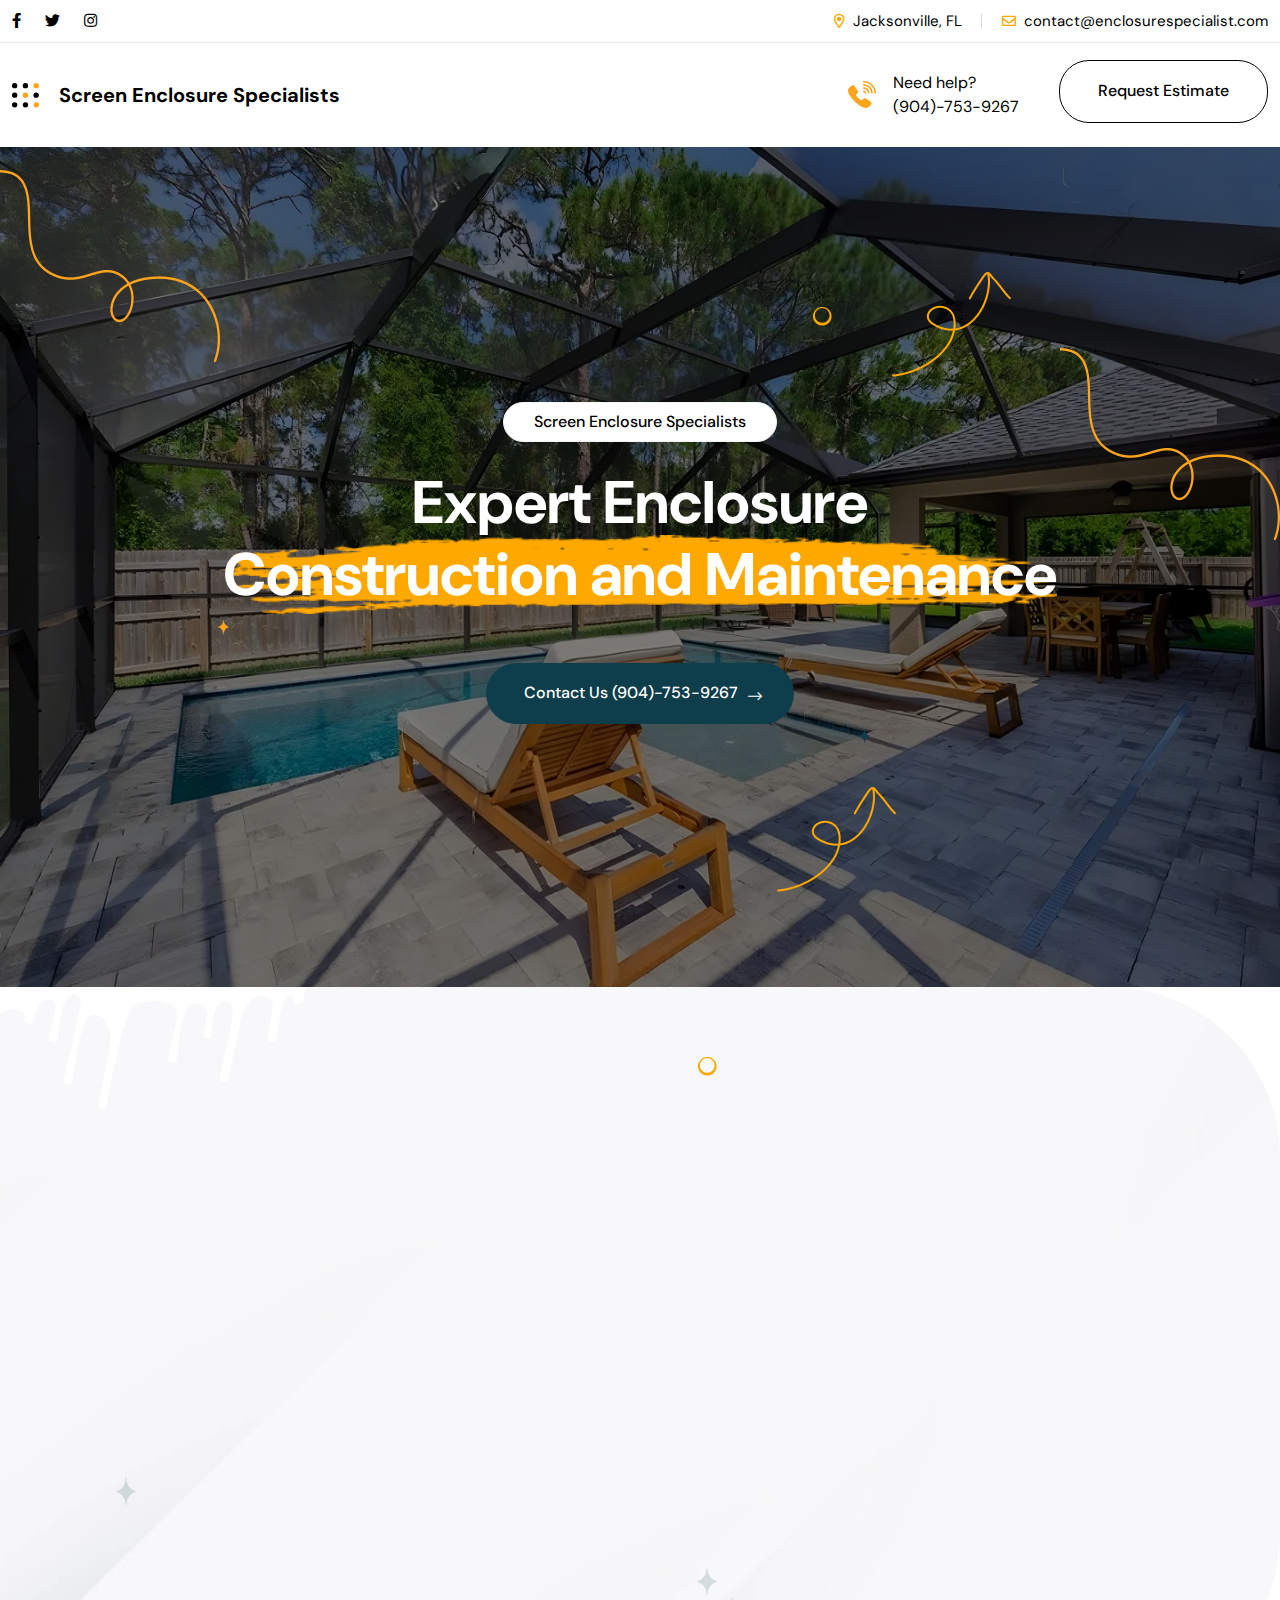
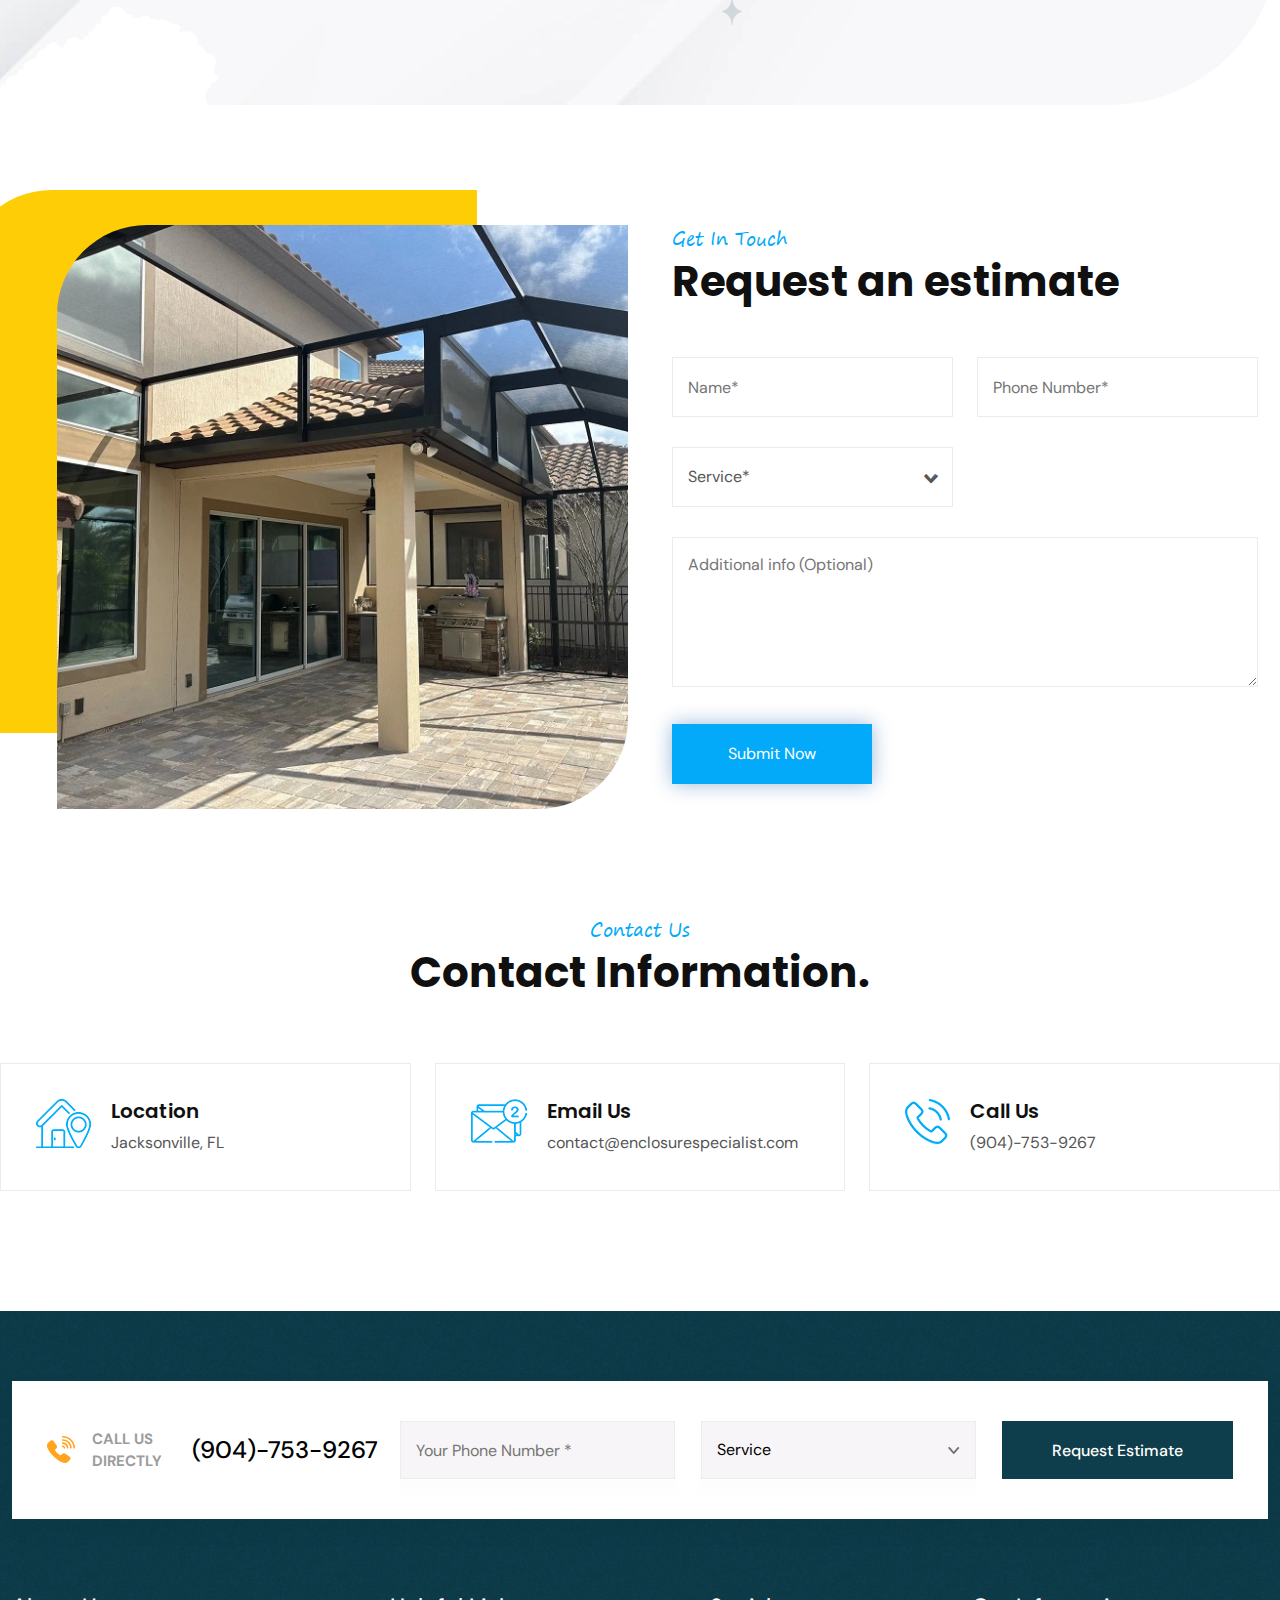
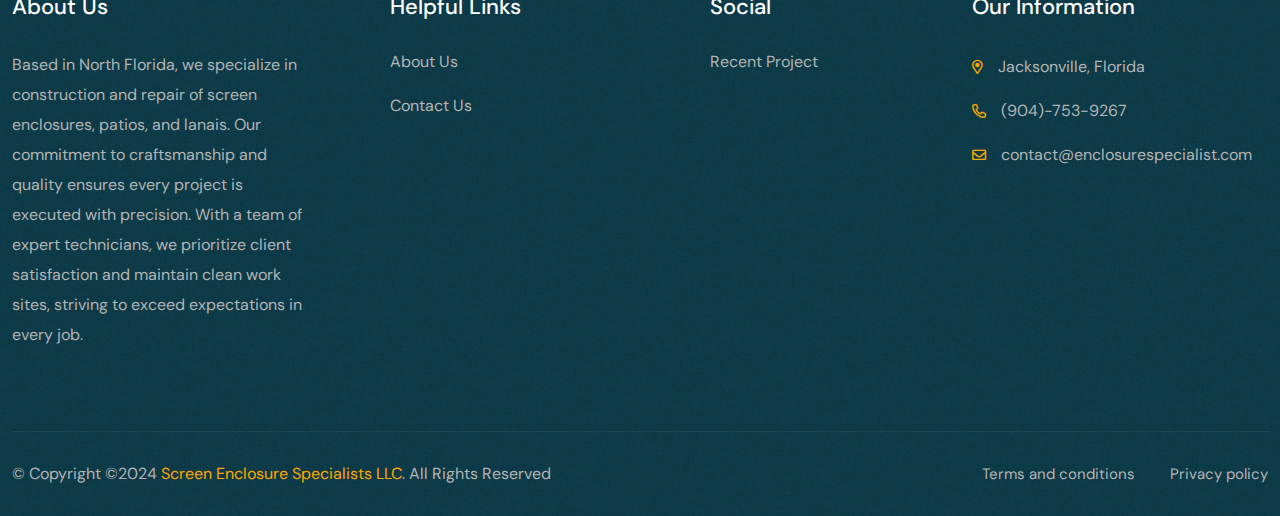
<file: index.html>
<!DOCTYPE html>
<html lang="en">
<head>
	<meta charset="UTF-8">
	<title>Screen Enclosure Specialists</title>
	<meta name="description" content="Expert screen enclosure repair and rescreening services. High-quality materials, guaranteed satisfaction, and professional craftsmanship for your pool, patio, and lanai.">

	<meta name="author" content="Themexriver">
	<link rel="shortcut icon" href="assets/img/logo/logo-transparent-png_16x16.png" type="image/x-icon">
	<!-- Mobile Specific Meta -->
	<meta name="viewport" content="width=device-width, initial-scale=1">

	<link rel="stylesheet" href="assets/css/bootstrap.min.css">
	<link rel="stylesheet" href="assets/css/fontawesome-all.min.css">
	<link rel="stylesheet" href="assets/css/flaticon-2.css">
	<link rel="stylesheet" href="assets/css/animate.css">
	<link rel="stylesheet" href="assets/css/slick.css">
	<link rel="stylesheet" href="assets/css/slick-theme.css">
	<link rel="stylesheet" href="assets/css/metisMenu.css">
	<link rel="stylesheet" href="assets/css/uikit.min.css">
	<link rel="stylesheet" href="assets/css/reset.css">
	<link rel="stylesheet" href="assets/css/style.min.css">
</head>
<body>

	<div class="body_wrap">

		<!-- preloder start  -->
		<!-- <div class="preloder_part">
			<div class="spinner">
				<div class="dot1"></div>
				<div class="dot2"></div>
			</div>
		</div> -->
		<!-- preloder end  -->

		<!-- back to top start -->
		<div class="progress-wrap" style="display: none;">
			<svg class="progress-circle svg-content" width="0" height="0" viewBox="-1 -1 102 102">
				<path d="M50,1 a49,49 0 0,1 0,98 a49,49 0 0,1 0,-98"/>
			</svg>
		</div>
		<!-- back to top end -->
		
		<!-- header start -->
		<header class="header">
			<div class="header__top-wrap">
				<div class="container">
					<div class="header__top ul_li_between mt-none-15">
						<div class="header__social mt-15">
							<a href="https://www.facebook.com/"><i class="fab fa-facebook-f"></i></a>
							<a href="https://twitter.com/"><i class="fab fa-twitter"></i></a>
							<a href="https://www.instagram.com/"><i class="fab fa-instagram"></i></a>
						</div>
						<ul class="header__info ul_li mt-15">
							<li><i class="far fa-map-marker-alt"></i>Jacksonville, FL</li>
							<li><i class="far fa-envelope"></i>contact@enclosurespecialist.com</li>
						</ul>
					</div>
				</div>
			</div>
			<div class="header__main-wrap" data-uk-sticky="top: 250; animation: uk-animation-slide-top;">
				<div class="container">
					<div class="header__main ul_li_between">
						<div class="header__main-left ul_li">
							<div class="header__bar hamburger_menu">
								<a href="#!"><img src="assets/img/icon/bar-2.svg" alt=""></a>
							</div>
							<div class="header__logo ml-50">
								<a href="index.html" style="font-size: 20px; font-weight: 700; color: black;">Screen Enclosure Specialists</a>
							</div>
						</div>
						<div class="main-menu navbar navbar-expand-lg" id="navbarNav">
							<nav class="main-menu__nav collapse navbar-collapse">
								<ul>
									<li><a href="#about">About</a></li>
									<li><a href="services.html">Services</a></li>
									<!-- <li><a href="blog.html">News</a></li> -->
									<li><a href="#portfolio">Portfolio </a></li>
								</ul>
							</nav>
						</div>
						<div class="header__main-right ul_li">
							<div class="header__cta ul_li">
								<div class="icon">
									<img src="assets/img/icon/call.svg" alt="">
								</div>
								<div class="content">
									<span>Need help?</span>
									<a href="tel:9047539267">(904)-753-9267</a>
								</div>
							</div>
							<div class="header__btn ml-40">
								<a class="thm-btn thm-btn--transparent" href="#clinox-booking-form">
									<span class="btn-wrap">
										<span>Request Estimate</span>
										<span>Request Estimate</span>
									</span>
								</a>
							</div>
						</div>
					</div>
				</div>
			</div>
		</header>
		<!-- header end -->

		<!-- slide bar start -->
		<aside class="slide-bar">
			<div class="close-mobile-menu">
				<a href="javascript:void(0);"><i class="fal fa-times"></i></a>
			</div>

			<!-- sidebar-info start -->
			<div class="sidebar-info">
				<div class="sidebar-logo mb-30">
					<a href="index.html">
						<img src="assets/img/logo/logo_transparent.webp" loading="lazy" alt="logo">
					</a>
				</div>
				<div class="sidebar-content mb-45">
					<h4 class="s-title">About us</h4>
					<p>Based in North Florida, we specialize in construction and repair of pool enclosures, patios, and lanais. Our commitment to craftsmanship and quality ensures every project is executed with precision. With a team of expert technicians, we prioritize client satisfaction and maintain clean work sites, striving to exceed expectations in every job.</p>
					<a class="thm_btn thm_btn-black" href="contact.html">Contact us<i class="fal fa-long-arrow-right"></i></a>
				</div>
				<div class="contact_list mb-30">
					<h4 class="s-title">Contact us</h4>
					<ul class="sidebar-info-list">
						<li>
							<span><i class="fas fa-map-marker-alt"></i></span>
							<p>Jacksonville, FL</p>
						</li>
						<li>
							<span><i class="fas fa-phone-alt"></i></span>
							<a href="tel:9047539267">(904)-753-9267</a>
						</li>
						<li>
							<span><i class="fas fa-envelope-open-text"></i></span>
							<p>contact@enclosurespecialist.com</p>
						</li>
					</ul>
				</div>
				<div class="sidebar-social mt-20">
					<a href="https://www.facebook.com/"><i class="fab fa-facebook-f"></i></a>
					<a href="https://twitter.com/"><i class="fab fa-twitter"></i></a>
					<a href="https://www.instagram.com/"><i class="fab fa-instagram"></i></a>
				</div>
			</div>
			<!-- sidebar-info end -->

			<!-- side-mobile-menu start -->
			<nav class="side-mobile-menu">
				<ul id="mobile-menu-active">
					<li><a href="#about">About</a></li>
					<li><a href="services.html">Services</a></li>
					<!-- <li><a href="blog.html">News</a></li> -->
					<li><a href="#portfolio">Portfolio </a></li>
				</ul>
			</nav>
			<!-- side-mobile-menu end -->
		</aside>
		<div class="body-overlay"></div>
		<!-- slide bar end -->


		<main>
			<!-- hero start -->
			<div class="hero hero__height ul_li" data-background="assets/img/bg/main1.webp">
				<div class="container">
					<div class="row align-items-center">
						<div class="col-12">
							<div class="hero__content text-center">
								<span class="wow fadeInUp" data-wow-delay="0ms" data-wow-duration="1500ms">Screen Enclosure Specialists</span>
								<h2 class="wow fadeInUp" id="mainText" data-wow-delay=".3s" data-wow-duration="1500ms">Expert Enclosure <br>
									<span>Construction and Maintenance <img src="assets/img/shape/text_shape.png" alt="shape"></span></h2>
								<div class="hero__btn wow fadeInUp" data-wow-delay=".6s" data-wow-duration="1500ms">
									<a class="thm-btn thm-btn__icon" href="#clinox-booking-form">
										<span class="btn-wrap">
											<span>Contact Us (904)-753-9267</span>
											<span>Contact Us (904)-753-9267</span>
										</span>
										<i class="fal fa-long-arrow-right"></i>
									</a>
								</div>
							</div>
						</div>
					</div>
					
				</div>
				<!-- <div class="hero__img wow fadeInRight" data-wow-delay=".3s" data-wow-duration="1500ms">
					<img src="assets/img/banner/hero_img.png" alt="">
				</div>--> 
				<!-- <div class="hero__experince wow fadeInDown" data-wow-delay=".3s" data-wow-duration="1500ms">
					<img src="assets/img/shape/exp_shape.png" alt="">
					<div class="hero__experince-text">
						<h2><span class="counter">13</span></h2>
						Years of experince
					</div>
				</div> -->
				
				<div class="hero__shape">
					<img class="shape shape--1 wow fadeInLeft" data-wow-delay=".3s" data-wow-duration="1500ms" src="assets/img/shape/h_01.png" alt="shape">
					<img class="shape shape--3 wow fadeInUp" data-wow-delay=".3s" data-wow-duration="1500ms" src="assets/img/shape/h_03.png" alt="shape">
					<img class="shape shape--4 wow fadeInUp" data-wow-delay=".4s" data-wow-duration="1500ms" src="assets/img/shape/h_04.png" alt="shape">
					<img class="shape shape--5 wow fadeInRight" data-wow-delay=".6s" data-wow-duration="1500ms" src="assets/img/shape/h_05.png" alt="shape">
					<img class="shape shape--6 wow fadeInLeft" data-wow-delay=".3s" data-wow-duration="1500ms" src="assets/img/shape/h_06.png" alt="shape">
					<img class="shape shape--7 wow fadeInDown" data-wow-delay=".5s" data-wow-duration="1500ms" src="assets/img/shape/h_06.png" alt="shape">
					<img class="shape shape--8 wow fadeInRight" data-wow-delay=".7s" data-wow-duration="1500ms" src="assets/img/shape/h_01.png" alt="shape">
				</div>
			</div>
			<!-- hero end -->

			<!-- cta start -->

			<!-- Modal -->
<div class="modal fade" id="responseModal" tabindex="-1" role="dialog" aria-labelledby="responseModalLabel" aria-hidden="true">
    <div class="modal-dialog" role="document">
        <div class="modal-content">
            <div class="modal-header">
                <h5 class="modal-title" id="responseModalLabel">Form Submission Status</h5>
                <button type="button" class="close" data-dismiss="modal" aria-label="Close">
                    <span aria-hidden="true">&times;</span>
                </button>
            </div>
            <div class="modal-body" id="message">
                <!-- Response message will be displayed here -->
            </div>
            <div class="modal-footer">
                <button type="button" class="btn btn-secondary" data-dismiss="modal">Close</button>
            </div>
        </div>
    </div>
</div>
			<!-- cta end -->
			<!-- about start -->
			<div class="about about__bg pt-45 pb-45" id="about" loading="lazy">
				<div class="container">
					<div class="row align-items-center">
						<div class="col-xl-6 col-lg-7">
							<div class="sec-title">
								<span class="subtitle wow fadeInUp" data-wow-delay="0s" data-wow-duration="1500ms">About Our Company</span>
								<h2 class="title mb-15 wow fadeInUp" data-wow-delay=".3s" data-wow-duration="1500ms">
									Enclosures
									done <br><span>The Right Way<img src="assets/img/shape/st_shape.svg" alt="shape" loading="lazy"></span>
								</h2>
								<p class="wow fadeInUp" data-wow-delay=".5s" data-wow-duration="1500ms">Based in North Florida, we specialize in construction and repair of pool enclosures, patios, and lanais. Our commitment to craftsmanship and quality ensures every project is executed with precision. With a team of expert technicians, we prioritize client satisfaction and maintain clean work sites, striving to exceed expectations in every job.
								</p></p>
							</div>
							<div class="about__info ul_li">
								<div class="about__info-box d-flex wow fadeInUp" data-wow-delay=".3s" data-wow-duration="1500ms">
									<div class="icon">
										<i class="flaticon-house"></i>
										<img src="assets/img/shape/a_shape.svg" loading="lazy" alt="shape">
									</div>
									<div class="content">
										<h3>Expert Technicians</h3>
										<p>Our team is dedicated to delivering quality. We ensure every project is executed flawlessly, with attention to detail and precision.</p>
									</div>
								</div>
								<div class="about__info-box d-flex wow fadeInUp" data-wow-delay=".5s" data-wow-duration="1500ms">
									<div class="icon">
										<i class="flaticon-bubbles"></i>
										<img src="assets/img/shape/a_shape.svg" loading="lazy" alt="shape">
									</div>
									<div class="content">
										<h3>Clean Worksite</h3>
										<p>Your property is respected by our crew, ensuring a clean and orderly worksite after each day's work, minimizing disruption and maintaining aesthetics.</p>
									</div>
								</div>
							</div>
							<div class="ul_li mt-10">
								<!-- <div class="about__experince mt-20 mr-60 wow fadeInUp" data-wow-delay=".3s" data-wow-duration="1500ms">
									<h2><span class="counter">13</span></h2>
									<span>Years of Experince</span>
								</div> -->
								<!-- <div class="about__author d-flex mt-20 wow fadeInUp" data-wow-delay=".5s" data-wow-duration="1500ms">
									<div class="avatar">
										<img src="assets/img/about/avatar.jpg" alt="">
									</div>
									<div class="content">
										<h3>Mehedii .Hassan</h3>
										<span>Ceo - Google</span>
										<div class="author-social">
											<a href="#!"><i class="fab fa-facebook-f"></i></a>
											<a href="#!"><i class="fab fa-twitter"></i></a>
											<a href="#!"><i class="fab fa-instagram"></i></a>
											<a href="#!"><i class="fab fa-youtube"></i></a>
										</div>
									</div>
								</div> -->
							</div>
						</div>
						<div class="col-xl-6 col-lg-5 imagesAboutUs">
							<div class="about__image">
								<img class="img1 wow fadeInRight" data-wow-delay=".3s" data-wow-duration="1500ms" src="assets/img/about/09awuXwrQRU.webp" loading="lazy" alt="Pool Enclosure">
								<img class="img2 wow fadeInRight" data-wow-delay="0s" data-wow-duration="1500ms" src="assets/img/about/pic-main-1.webp" loading="lazy" alt="Screen Enclosure">
							</div>
						</div>
					</div>
				</div>
				<div class="about__shape">
					<img class="shape1" src="assets/img/shape/a_bg_shape_01.png" alt="shape" loading="lazy" >
					<img class="shape2" src="assets/img/shape/a_bg_shape_02.png" alt="shape" loading="lazy">
				</div>
				<div class="about__icons">
					<img class="icon icon--1" src="assets/img/shape/a_shape.png" alt="shape" loading="lazy">
					<img class="icon icon--2" src="assets/img/shape/a_shape3.png" alt="shape" loading="lazy">
					<img class="icon icon--3" src="assets/img/shape/a_shape3.png" alt="shape" loading="lazy">
					<img class="icon icon--4" src="assets/img/shape/a_shape3.png" alt="shape" loading="lazy">
				</div>
			</div>
			<!-- about end -->

			<!-- proejct start -->
			<!-- <div class="project" id="portfolio">
				<div class="project__slider">
					<div class="project__item">
						<div class="project__img">
							<img src="assets/img/project/6X3IlXtY7-E.webp" alt="Pool Screen Enclosure" loading="lazy">
						</div>
						<div class="project__info">
							<h3>Pool Screen Enclosure</h3>
							<span>Jacksonville</span>
						</div>
						<span class="project__number">01</span>
					</div>
					<div class="project__item">
						<div class="project__img">
							<img src="assets/img/project/FJGF4YpGdVQ.webp" alt="Lanai" loading="lazy">
						</div>
						<div class="project__info">
							<h3>Lanai</h3>
							<span>St Augustine</span>
						</div>
						<span class="project__number">02</span>
					</div>
					<div class="project__item">
						<div class="project__img">
							<img src="assets/img/project/VrqI6qDaw7U.webp" alt="Screen Enclosure" loading="lazy">
						</div>
						<div class="project__info">
							<h3>Screen Enclosure</h3>
							<span>Orange Park</span>
						</div>
						<span class="project__number">03</span>
					</div>
					<div class="project__item">
						<div class="project__img">
							<img src="assets/img/project/Jw1e2M_t9n4.webp" alt="Screen Enclosure" loading="lazy">
						</div>
						<div class="project__info">
							<h3>Screen Enclosure</h3>
							<span>Jacksonville</span>
						</div>
						<span class="project__number">04</span>
					</div>
					<div class="project__item">
						<div class="project__img">
							<img src="assets/img/project/mwrF30yyxlQ.webp" alt="Screen Room" loading="lazy">
						</div>
						<div class="project__info">
							<h3>Screen Room</h3>
							<span>St Johns</span>
						</div>
						<span class="project__number">05</span>
					</div>
				</div>
			</div> -->
			<!-- proejct end -->

			<!-- info start -->
			<section id="clinox-booking-form" class="clinox-booking-form-section page-section-padding">
				<div class="container">
					<div class="booking-form-content">
						<div class="row">
							<div class="col-lg-6">
								<div class="booking-form-img">
									<div class="clinox-faq-img-wrap position-relative">
										<span class="bg-shape position-absolute"></span>
										<div class="faq-img1 bg-img-area">
											<img src="assets/img/about/6uDZ7JBiF4g.webp" alt="Screen Enclosure" loading="lazy">
										</div>
									</div>
								</div>
							</div>
							<div class="col-lg-6">
								<div class="clinox-contact-form-wrap">
									<div class="clinox-section-title headline pera-content">
										<span class="sub-title">Get In Touch</span>
										<h2>Request an estimate
										</h2>
									</div>
									<div class="clinox-contact-form">
										<form action="assets/mail/contactArt.php" class="formSubmission" method="POST">
											<div class="row">
												<div class="col-md-6">
													<input type="text" name="name" placeholder="Name*" required>
												</div>

												<div class="col-md-6">
													<input type="tel" name="phone" placeholder="Phone Number*" required>
												</div>
												<div class="col-md-6">
													<div class="service-select position-relative">
														<select name="service" required>
															<option disabled selected>Service*</option>
															<option value="Small Screen Repair">Small Screen Repair</option>
															<option value="Complete Rescreening">Complete Rescreening</option>
															<option value="Structural Damage Repair">Structural Damage Repair</option>
															<option value="New Construction / Rebuild">New Construction / Rebuild</option>
															<option value="Other">Other</option>

							
														</select>
													</div>
												</div>
												<input type="hidden" name="source" value="Overall Enclosure">
												<div class="col-md-12">
													<textarea name="comments" placeholder="Additional info (Optional)"></textarea>
												</div>
											</div>
											<button type="submit">Submit Now</button>
										</form>
									</div>
								</div>
							</div>
						</div>
						
					</div>
				</div>
				<div class="booking-form-cta-content">
					<div class="clinox-section-title text-center headline pera-content">
						<span class="sub-title">Contact Us</span>
						<h2>Contact
							<span>Information.</span>
						</h2>
					</div>
					<div class="row justify-content-center">
						<div class="col-lg-4 col-md-6">
							<div class="booking-cta-item d-flex">
								<div class="inner-icon">
									<img src="assets/img/icon/ic15.png" alt="location" loading="lazy">
								</div>
								<div class="inner-text headline">
									<h4>Location</h4>
									<span>Jacksonville, FL</span>
								</div>
							</div>
						</div>
						<div class="col-lg-4 col-md-6">
							<div class="booking-cta-item d-flex">
								<div class="inner-icon">
									<img src="assets/img/icon/ic16.png" alt="Email Icon" loading="lazy">
								</div>
								<div class="inner-text headline">
									<h4>Email Us</h4>
									<a href="mailto:contact@enclosurespecialist.com">contact@enclosurespecialist.com</a>
								</div>
							</div>
						</div>
						<div class="col-lg-4 col-md-6">
							<div class="booking-cta-item d-flex">
								<div class="inner-icon">
									<img src="assets/img/icon/ic17.png" alt="Phone Icon" loading="lazy">
								</div>
								<div class="inner-text headline">
									<h4>Call Us</h4>
									<a href="tel:+19047539267">(904)-753-9267</a>
								</div>
							</div>
						</div>
						
					</div>
				</div>
			</section>	
			<!-- info end -->

			

			


			<!-- marquee start -->
			<!-- <div class="wm-marquee pt-40">
				<div class="text-marquee-track">
					<div class="text-marquee-content">Screen Enclosure Repair . Screen Enclosure Rescreening . Pool Enclosure Rescreening . Pool Enclosure Repair . Lanai Repair . Lanai Rescreening .</div>
				</div>
			</div> -->
			<!-- marquee end -->

			<!-- blog start -->
			<!-- <section class="blog pt-10 pb-110">
				<div class="container maxw_1320">
					<div class="row justify-content-center">
						<div class="col-lg-6">
							<div class="sec-title mb-35 text-center wow fadeInUp" data-wow-delay="0s" data-wow-duration="1500ms">
								<span class="subtitle wow fadeInUp" data-wow-delay=".3s" data-wow-duration="1500ms">News & Blog</span>
								<h2 class="title wow fadeInUp" data-wow-delay=".5s" data-wow-duration="1500ms">Read know about our <br> blog leatest news</h2>
							</div>
						</div>
					</div>
					<div class="row mt-none-30 justify-content-md-center">
						<div class="col-lg-4 col-md-6">
							<div class="blog__item mt-30 wow fadeInUp" data-wow-delay="0s" data-wow-duration="1500ms">
								<figure class="blog__thumb pos-rel">
									<a href="#!">
										<img src="assets/img/blog/img_01.jpg" alt="">
									</a>
									<a class="blog__cat" href="blog.html">Story</a>
								</figure>
								<div class="blog__content">
									<ul class="blog__meta ul_li mb-20">
										<li class="date"><i class="far fa-calendar-alt"></i>02 Apr 2021</li>
										<li><i class="far fa-comments"></i>Comments (03)</li>
									</ul>
									<h2 class="blog__title border_effect"><a href="blog-single.html">Facebook design is dedicat to what's new in design </a></h2>
									<div class="blog__btn mt-25">
										<a href="blog-single.html">Read More<i class="flaticon-right-arrow"></i></a>
									</div>
								</div>
							</div>
						</div>
						<div class="col-lg-4 col-md-6">
							<div class="blog__item mt-30 wow fadeInUp" data-wow-delay=".3s" data-wow-duration="1500ms">
								<figure class="blog__thumb pos-rel">
									<a href="#!">
										<img src="assets/img/blog/img_02.jpg" alt="">
									</a>
									<a class="blog__cat" href="blog.html">Story</a>
								</figure>
								<div class="blog__content">
									<ul class="blog__meta ul_li mb-20">
										<li class="date"><i class="far fa-calendar-alt"></i>02 Apr 2021</li>
										<li><i class="far fa-comments"></i>Comments (03)</li>
									</ul>
									<h2 class="blog__title border_effect"><a href="blog-single.html">Facebook design is dedicat to what's new in design </a></h2>
									<div class="blog__btn mt-25">
										<a href="blog-single.html">Read More<i class="flaticon-right-arrow"></i></a>
									</div>
								</div>
							</div>
						</div>
						<div class="col-lg-4 col-md-6">
							<div class="blog__item mt-30 wow fadeInUp" data-wow-delay=".6s" data-wow-duration="1500ms">
								<figure class="blog__thumb pos-rel">
									<a href="#!">
										<img src="assets/img/blog/img_03.jpg" alt="">
									</a>
									<a class="blog__cat" href="blog.html">Story</a>
								</figure>
								<div class="blog__content">
									<ul class="blog__meta ul_li mb-20">
										<li class="date"><i class="far fa-calendar-alt"></i>02 Apr 2021</li>
										<li><i class="far fa-comments"></i>Comments (03)</li>
									</ul>
									<h2 class="blog__title border_effect"><a href="blog-single.html">Facebook design is dedicat to what's new in design </a></h2>
									<div class="blog__btn mt-25">
										<a href="blog-single.html">Read More<i class="flaticon-right-arrow"></i></a>
									</div>
								</div>
							</div>
						</div>
					</div>
				</div>
			</section> -->
			<!-- blog end -->

		</main>

		<footer class="footer pt-60" data-background="assets/img/bg/footer-noise.png" loading="lazy">
			<div class="container mxw_1350">
			<!-- cta start -->
			<div class="cta">
				<div class="cta__wrap ul_li" id="cta__wrapId">
					<div class="cta__info ul_li flex-1">
						<div class="icon">
							<img src="assets/img/icon/call.svg" alt="call" loading="lazy">
						</div>
						<span>Call Us <br> Directly</span>
						<h3><a href="tel:9047539267">(904)-753-9267</a></h3>
					</div>
					<form action="assets/mail/contactArt.php" class="cta__form formSubmission" method="POST">
						<input type="tel" name="phone" placeholder="Your Phone Number *" required>
						<div class="service-select">
							<select name="service" required>
								<option disabled selected>Service</option>
								<option value="New Construction / Rebuild">New Construction / Rebuild</option>
								<option value="Small Screen Repair">Small Screen Repair</option>
								<option value="Complete Rescreening">Complete Rescreening</option>
								<option value="Structural Damage Repair">Structural Damage Repair</option>
								<option value="Other">Other</option>


							</select>
						</div>
						<input type="hidden" name="source" value="Overall Enclosure">
						<button class="thm-btn" type="submit">
							<span class="btn-wrap">
								<span>Request Estimate</span>
								<span>Request Estimate</span>
							</span>
						</button>
					</form>
				</div>
			</div>
			<!-- cta end -->
				<div class="row pt-45 pb-65">
					<div class="col-lg-3 col-md-6 footer__col mt-30">
						<div class="footer__widget">
							<h3>About Us</h3>
							<p>Based in North Florida, we specialize in construction and repair of screen enclosures, patios, and lanais. Our commitment to craftsmanship and quality ensures every project is executed with precision. With a team of expert technicians, we prioritize client satisfaction and maintain clean work sites, striving to exceed expectations in every job.</p>
						</div>
					</div>
					<div class="col-lg-3 col-md-6 footer__col mt-30">
						<div class="footer__widget">
							<h3>Helpful Links</h3>
							<ul class="footer__links list-unstyled">
								<li><a href="about.html">About Us</a></li>
								<li><a href="contact.html">Contact Us</a></li>
							</ul>
						</div>
					</div>
					<div class="col-lg-3 col-md-6 footer__col mt-30">
						<div class="footer__widget">
							<h3>Social</h3>
							<ul class="footer__links list-unstyled">
								<!-- <li><a href="blog.html">Recent News</a></li> -->
								<li><a href="project.html">Recent Project</a></li>
							</ul>
						</div>
					</div>
					<div class="col-lg-3 col-md-6 footer__col mt-30">
						<div class="footer__widget">
							<h3>Our Information</h3>
							<ul class="footer__info list-unstyled mt-35">
								<li><i class="far fa-map-marker-alt"></i>Jacksonville, Florida</li>
								<li><i class="far fa-phone-alt"></i><a href="tel:9047539267">(904)-753-9267</a></li>
								<li><i class="far fa-envelope"></i><a href="mailto:contact@enclosurespecialist.com">contact@enclosurespecialist.com</a></li>

							</ul>
						</div>
					</div>
				</div>
				<div class="footer__bottom ul_li_between pt-15 pb-30">
					<div class="footer__copyright mt-15">
						© Copyright ©2024 <a href="#!">Screen Enclosure Specialists LLC</a>. All Rights Reserved
					</div>
					<ul class="footer__nav ul_li mt-15">
						<li><a href="https://docs.google.com/document/d/1ekIY4Hor9cT3sQnKGvP8kdr6kNJCUWl5p1gre2Fr2mM/edit?usp=sharing">Terms and conditions</a></li>
						<li><a href="https://docs.google.com/document/d/1t6BLzAlgo9Tm5PpvjzoYVASgoScg58jGDCSA1p1iUmM/edit?usp=sharing"> Privacy policy</a></li>
					</ul>
				</div>
			</div>
		</footer>
	</div>

	<!-- For Js Library -->
	<script src="assets/js/jquery.min.js"></script>
	<script src="assets/js/bootstrap.min.js"></script>
	<script src="assets/js/popper.min.js"></script>
	<script src="assets/js/jquery.magnific-popup.min.js"></script>
	<script src="assets/js/appear.js"></script>
	<script src="assets/js/slick.js"></script>
	<script src="assets/js/jquery.counterup.min.js"></script>
	<script src="assets/js/waypoints.min.js"></script>
	<script src="assets/js/imagesloaded.pkgd.min.js"></script>
	<script src="assets/js/jquery.filterizr.js"></script>
	<script src="assets/js/backToTop.js"></script>
	<script src="assets/js/uikit.min.js"></script>
	<script src="assets/js/metisMenu.min.js"></script>
	<script src="assets/js/wow.min.js"></script>
	<script src="assets/js/scripts-2.js"></script>
	<script src="assets/js/script.js"></script>
	<script src="assets/js/modal.js"></script>

</body>
</html>
</file>
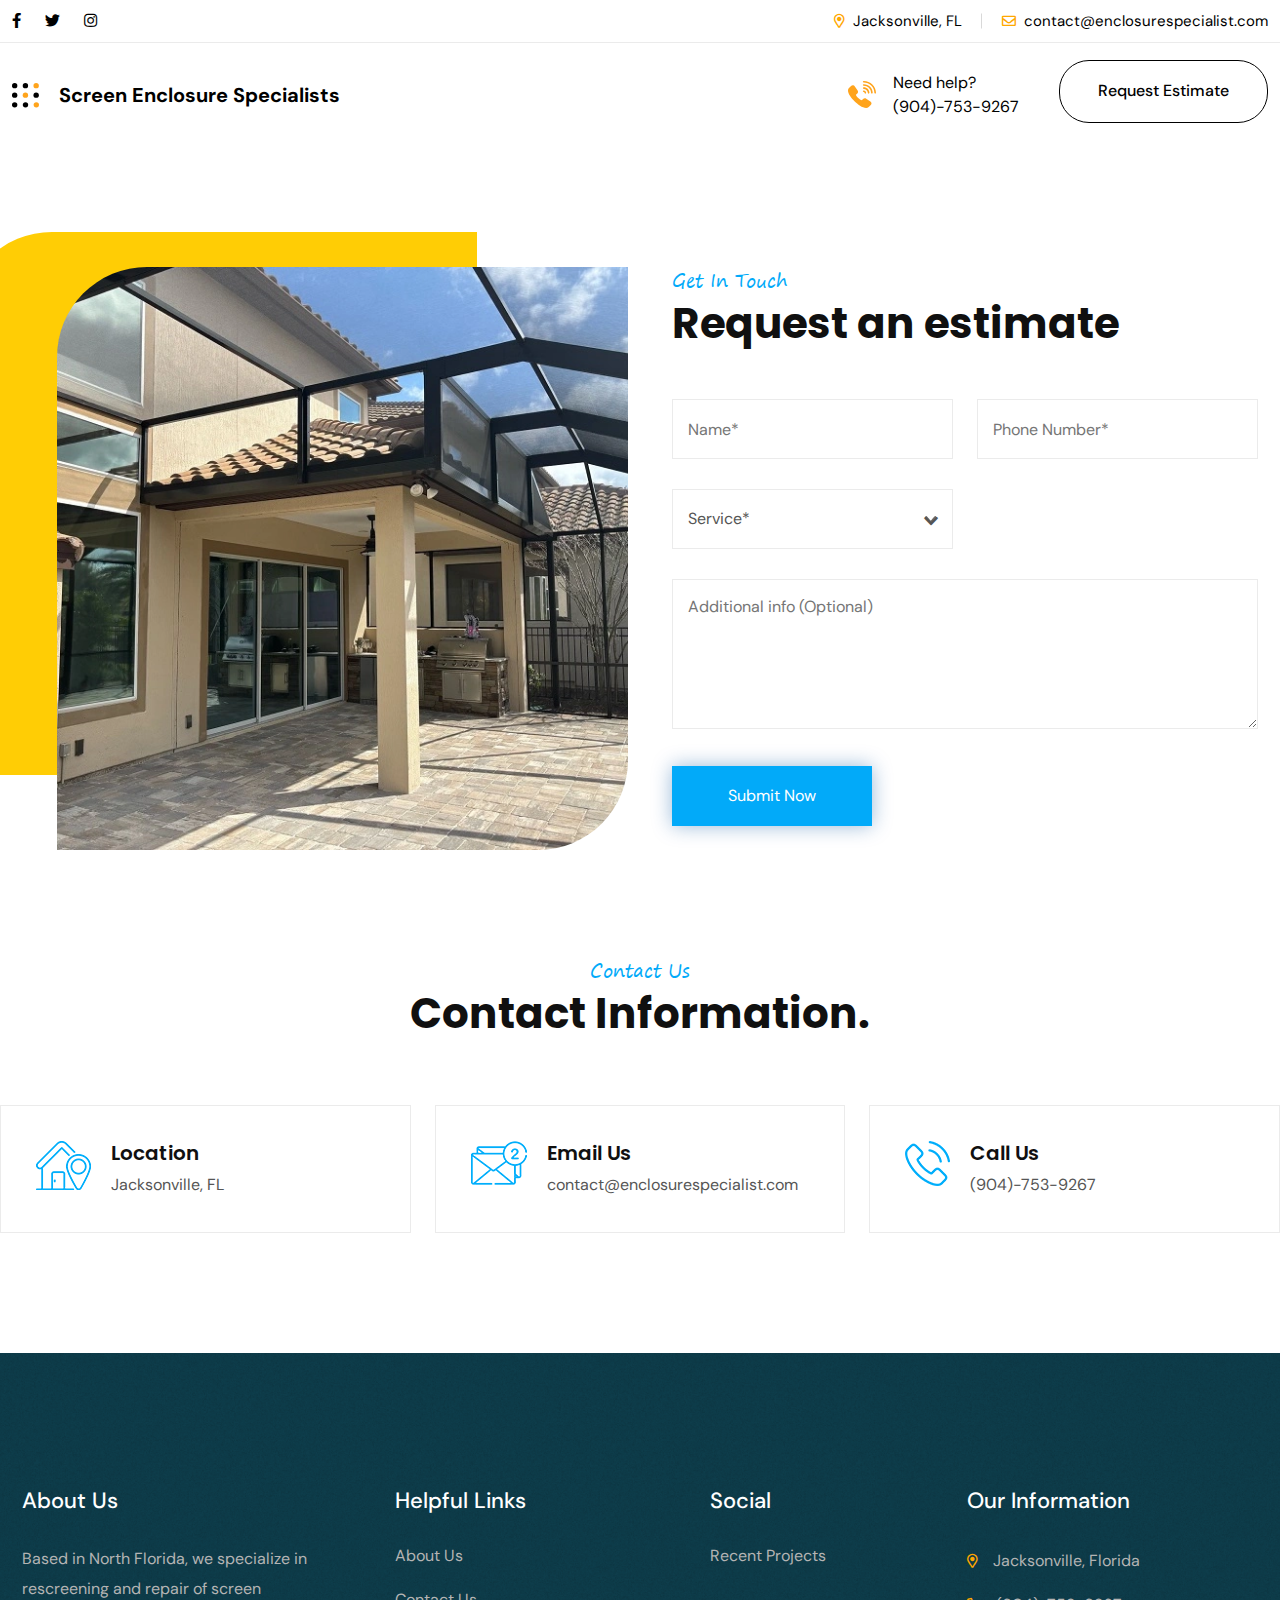
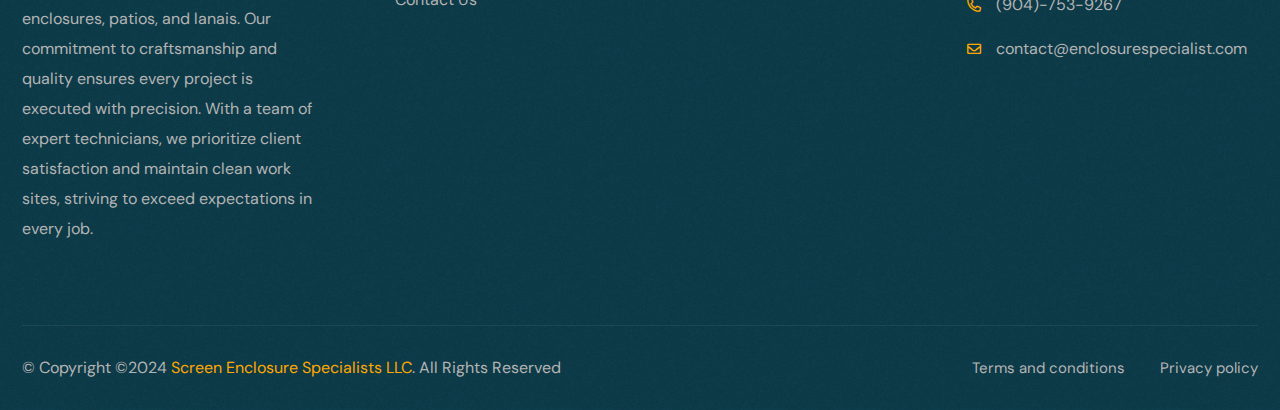
<file: contact.html>
<!DOCTYPE html>
<html lang="en">
<head>
	<meta charset="UTF-8">
	<title>Screen Enclosure Specialists</title>
	<meta name="description" content="Expert screen enclosure repair and rescreening services. High-quality materials, guaranteed satisfaction, and professional craftsmanship for your pool, patio, and lanai.">

	<link rel="shortcut icon" href="assets/img/logo/logo-transparent-png_16x16.png" type="image/x-icon">

	<!-- Mobile Specific Meta -->
	<meta name="viewport" content="width=device-width, initial-scale=1">

	<link rel="stylesheet" href="assets/css/bootstrap.min.css">
	<link rel="stylesheet" href="assets/css/fontawesome-all.min.css">
	<link rel="stylesheet" href="assets/css/animate.css">
	<link rel="stylesheet" href="assets/css/video.min.css">
	<link rel="stylesheet" href="assets/css/slick.css">
	<link rel="stylesheet" href="assets/css/slick-theme.css">
	<link rel="stylesheet" href="assets/css/reset.css">
	<link rel="stylesheet" href="assets/css/style.min.css">
	<link rel="stylesheet" href="assets/css/flaticon-2.css">
	<link rel="stylesheet" href="assets/css/metisMenu.css">
	<link rel="stylesheet" href="assets/css/uikit.min.css">	
</head>
<body>
	<!-- preloder start  -->
		<!-- <div class="preloder_part">
			<div class="spinner">
				<div class="dot1"></div>
				<div class="dot2"></div>
			</div>
		</div> -->
		<!-- preloder end  -->

		<!-- back to top start -->
		<div class="progress-wrap" style="display: none;">
			<svg class="progress-circle svg-content" width="0" height="0" viewBox="-1 -1 102 102">
				<path d="M50,1 a49,49 0 0,1 0,98 a49,49 0 0,1 0,-98"/>
			</svg>
		</div>
		<!-- back to top end -->
		
		<!-- header start -->
		<header class="header">
			<div class="header__top-wrap">
				<div class="container">
					<div class="header__top ul_li_between mt-none-15">
						<div class="header__social mt-15">
							<a href="https://www.facebook.com/"><i class="fab fa-facebook-f"></i></a>
							<a href="https://twitter.com/"><i class="fab fa-twitter"></i></a>
							<a href="https://www.instagram.com/"><i class="fab fa-instagram"></i></a>
						</div>
						<ul class="header__info ul_li mt-15">
							<li><i class="far fa-map-marker-alt"></i>Jacksonville, FL</li>
							<li><i class="far fa-envelope"></i>contact@enclosurespecialist.com</li>
						</ul>
					</div>
				</div>
			</div>
			<div class="header__main-wrap" data-uk-sticky="top: 250; animation: uk-animation-slide-top;">
				<div class="container">
					<div class="header__main ul_li_between">
						<div class="header__main-left ul_li">
							<div class="header__bar hamburger_menu">
								<a href="#!"><img src="assets/img/icon/bar-2.svg" alt=""></a>
							</div>
							<div class="header__logo ml-50">
								<a href="index.html" style="font-size: 20px; font-weight: 700; color: black;">Screen Enclosure Specialists</a>
							</div>
						</div>
						<div class="main-menu navbar navbar-expand-lg" id="navbarNav">
							<nav class="main-menu__nav collapse navbar-collapse">
								<ul>
									<li><a href="#about">About</a></li>
									<li><a href="services.html">Services</a></li>
									<!-- <li><a href="blog.html">News</a></li> -->
									<li><a href="#portfolio">Portfolio </a></li>
								</ul>
							</nav>
						</div>
						<div class="header__main-right ul_li">
							<div class="header__cta ul_li">
								<div class="icon">
									<img src="assets/img/icon/call.svg" alt="">
								</div>
								<div class="content">
									<span>Need help?</span>
									<a href="tel:9047539267">(904)-753-9267</a>
								</div>
							</div>
							<div class="header__btn ml-40">
								<a class="thm-btn thm-btn--transparent" href="#clinox-booking-form">
									<span class="btn-wrap">
										<span>Request Estimate</span>
										<span>Request Estimate</span>
									</span>
								</a>
							</div>
						</div>
					</div>
				</div>
			</div>
		</header>
		<!-- header end -->
			<!-- Modal -->
			<div class="modal fade" id="responseModal" tabindex="-1" role="dialog" aria-labelledby="responseModalLabel" aria-hidden="true">
				<div class="modal-dialog" role="document">
					<div class="modal-content">
						<div class="modal-header">
							<h5 class="modal-title" id="responseModalLabel">Form Submission Status</h5>
							<button type="button" class="close" data-dismiss="modal" aria-label="Close">
								<span aria-hidden="true">&times;</span>
							</button>
						</div>
						<div class="modal-body" id="message">
							<!-- Response message will be displayed here -->
						</div>
						<div class="modal-footer">
							<button type="button" class="btn btn-secondary" data-dismiss="modal">Close</button>
						</div>
					</div>
				</div>
			</div>
	<!-- slide bar start -->
	<aside class="slide-bar">
		<div class="close-mobile-menu">
			<a href="javascript:void(0);"><i class="fal fa-times"></i></a>
		</div>

		<!-- sidebar-info start -->
		<div class="sidebar-info">
			<div class="sidebar-logo mb-30">
				<a href="index.html">
					<img src="assets/img/logo/logo_transparent.webp" loading="lazy" alt="logo">
				</a>
			</div>
			<div class="sidebar-content mb-45">
				<h4 class="s-title">About us</h4>
				<p>Based in North Florida, we specialize in rescreening and repair of pool enclosures, patios, and lanais. Our commitment to craftsmanship and quality ensures every project is executed with precision. With a team of expert technicians, we prioritize client satisfaction and maintain clean work sites, striving to exceed expectations in every job.</p>
				<a class="thm_btn thm_btn-black" href="contact.html">Contact us<i class="fal fa-long-arrow-right"></i></a>
			</div>
			<div class="contact_list mb-30">
				<h4 class="s-title">Contact us</h4>
				<ul class="sidebar-info-list">
					<li>
						<span><i class="fas fa-map-marker-alt"></i></span>
						<p>Jacksonville, FL</p>
					</li>
					<li>
						<span><i class="fas fa-phone-alt"></i></span>
						<a href="tel:9047539267">(904)-753-9267</a>
					</li>
					<li>
						<span><i class="fas fa-envelope-open-text"></i></span>
						<p>contact@enclosurespecialist.com</p>
					</li>
				</ul>
			</div>
			<div class="sidebar-social mt-20">
				<a href="https://www.facebook.com/"><i class="fab fa-facebook-f"></i></a>
				<a href="https://twitter.com/"><i class="fab fa-twitter"></i></a>
				<a href="https://www.instagram.com/"><i class="fab fa-instagram"></i></a>
			</div>
		</div>
		<!-- sidebar-info end -->

		<!-- side-mobile-menu start -->
		<nav class="side-mobile-menu">
			<ul id="mobile-menu-active">
				<li><a href="index.html">Home</a></li>
				<li><a href="#about">About</a></li>
				<li><a href="services.html">Services</a></li>
				<!-- <li><a href="blog.html">News</a></li> -->
				<li><a href="#portfolio">Portfolio </a></li>
				<li>
					<a href="/selfestimate.html">DIY Estimate</a>
				</li>
			</ul>
		</nav>
		<!-- side-mobile-menu end -->
	</aside>
	<div class="body-overlay"></div>
	<!-- slide bar end -->


<!-- Start of Booking form section
	============================================= -->
	<section id="clinox-booking-form" class="clinox-booking-form-section page-section-padding">
		<div class="container">
			<div class="booking-form-content">
				<div class="row">
					<div class="col-lg-6">
						<div class="booking-form-img">
							<div class="clinox-faq-img-wrap position-relative">
								<span class="bg-shape position-absolute"></span>
								<div class="faq-img1 bg-img-area">
									<img src="assets/img/about/6uDZ7JBiF4g.webp" alt="">
								</div>
							</div>
						</div>
					</div>
					<div class="col-lg-6">
						<div class="clinox-contact-form-wrap">
							<div class="clinox-section-title headline pera-content">
								<span class="sub-title">Get In Touch</span>
								<h2>Request an estimate
								</h2>
							</div>
							<div class="clinox-contact-form">
								<form action="assets/mail/contactArt.php" class="formSubmission" method="POST">
									<div class="row">
										<div class="col-md-6">
											<input type="text" name="name" placeholder="Name*" required>
										</div>

										<div class="col-md-6">
											<input type="tel" name="phone" placeholder="Phone Number*" required>
										</div>
										<div class="col-md-6">
											<div class="service-select position-relative">
												<select name="service" required>
													<option disabled selected>Service*</option>
													<option value="Small Screen Repair">Small Screen Repair</option>
													<option value="Complete Rescreening">Complete Rescreening</option>
													<option value="Structural Damage Repair">Structural Damage Repair</option>
													<option value="New Construction / Rebuild">New Construction / Rebuild</option>
													<option value="Other">Other</option>

					
												</select>
											</div>
										</div>
										<input type="hidden" name="source" value="Contact Us">
										<div class="col-md-12">
											<textarea name="comments" placeholder="Additional info (Optional)"></textarea>
										</div>
									</div>
									<button type="submit">Submit Now</button>
								</form>
							</div>
						</div>
					</div>
				</div>
				
			</div>
		</div>
		<div class="booking-form-cta-content">
			<div class="clinox-section-title text-center headline pera-content">
				<span class="sub-title">Contact Us</span>
				<h2>Contact
					<span>Information.</span>
				</h2>
			</div>
			<div class="row justify-content-center">
				<div class="col-lg-4 col-md-6">
					<div class="booking-cta-item d-flex">
						<div class="inner-icon">
							<img src="assets/img/icon/ic15.png" alt="location">
						</div>
						<div class="inner-text headline">
							<h4>Location</h4>
							<span>Jacksonville, FL</span>
						</div>
					</div>
				</div>
				<div class="col-lg-4 col-md-6">
					<div class="booking-cta-item d-flex">
						<div class="inner-icon">
							<img src="assets/img/icon/ic16.png" alt="Email Icon">
						</div>
						<div class="inner-text headline">
							<h4>Email Us</h4>
							<a href="mailto:contact@enclosurespecialist.com">contact@enclosurespecialist.com</a>
						</div>
					</div>
				</div>
				<div class="col-lg-4 col-md-6">
					<div class="booking-cta-item d-flex">
						<div class="inner-icon">
							<img src="assets/img/icon/ic17.png" alt="Phone Icon">
						</div>
						<div class="inner-text headline">
							<h4>Call Us</h4>
							<a href="tel:+19047539267">(904)-753-9267</a>
						</div>
					</div>
				</div>
				
			</div>
		</div>
	</section>	
<!-- End of Booking form section
	============================================= -->		


<!-- Start of Footer section
	============================================= -->
	<footer class="footer pt-60" data-background="assets/img/bg/footer-noise.png">
		<div class="container">
			<div class="clinox-footer-widget-wrapper">
				<div class="row pt-45 pb-65">
					<div class="col-lg-3 col-md-6 footer__col mt-30">
						<div class="footer__widget">
							<h3>About Us</h3>
							<p>Based in North Florida, we specialize in rescreening and repair of screen enclosures, patios, and lanais. Our commitment to craftsmanship and quality ensures every project is executed with precision. With a team of expert technicians, we prioritize client satisfaction and maintain clean work sites, striving to exceed expectations in every job.</p>
						</div>
					</div>
					<div class="col-lg-3 col-md-6 footer__col mt-30">
						<div class="footer__widget">
							<h3>Helpful Links</h3>
							<ul class="footer__links list-unstyled">
								<li><a href="about.html">About Us</a></li>
								<li><a href="contact.html">Contact Us</a></li>
							</ul>
						</div>
					</div>
					<div class="col-lg-3 col-md-6 footer__col mt-30">
						<div class="footer__widget">
							<h3>Social</h3>
							<ul class="footer__links list-unstyled">
								<!-- <li><a href="blog.html">Recent News</a></li> -->
								<li><a href="#portfolio">Recent Projects</a></li>
							</ul>
						</div>
					</div>
					<div class="col-lg-3 col-md-6 footer__col mt-30">
						<div class="footer__widget">
							<h3>Our Information</h3>
							<ul class="footer__info list-unstyled mt-35">
								<li><i class="far fa-map-marker-alt"></i>Jacksonville, Florida</li>
								<li><i class="far fa-phone-alt"></i><a href="tel:9047539267">(904)-753-9267</a></li>
								<li><i class="far fa-envelope"></i><a href="mailto:contact@enclosurespecialist.com">contact@enclosurespecialist.com</a></li>

							</ul>
						</div>
					</div>
				</div>
				<div class="footer__bottom ul_li_between pt-15 pb-30">
					<div class="footer__copyright mt-15">
						© Copyright ©2024 <a href="#!">Screen Enclosure Specialists LLC</a>. All Rights Reserved
					</div>
					<ul class="footer__nav ul_li mt-15">
						<li><a href="https://docs.google.com/document/d/1ekIY4Hor9cT3sQnKGvP8kdr6kNJCUWl5p1gre2Fr2mM/edit?usp=sharing">Terms and conditions</a></li>
						<li><a href="https://docs.google.com/document/d/1t6BLzAlgo9Tm5PpvjzoYVASgoScg58jGDCSA1p1iUmM/edit?usp=sharing"> Privacy policy</a></li>
					</ul>
				</div>
		</div>
	</footer>		
<!-- End of Footer section
	============================================= -->	

	<!-- For Js Library -->
	<script src="assets/js/jquery.min.js"></script>
	<script src="assets/js/bootstrap.min.js"></script>
	<script src="assets/js/popper.min.js"></script>
	<script src="assets/js/jquery.magnific-popup.min.js"></script>
	<script src="assets/js/appear.js"></script>
	<script src="assets/js/slick.js"></script>
	<script src="assets/js/jquery.counterup.min.js"></script>
	<script src="assets/js/waypoints.min.js"></script>
	<script src="assets/js/imagesloaded.pkgd.min.js"></script>
	<script src="assets/js/jquery.filterizr.js"></script>
	<script src="assets/js/backToTop.js"></script>
	<script src="assets/js/uikit.min.js"></script>
	<script src="assets/js/metisMenu.min.js"></script>
	<script src="assets/js/wow.min.js"></script>
	<script src="assets/js/scripts-2.js"></script>
	<script src="assets/js/script.js"></script>
	<script src="assets/js/modal.js"></script>


</body>
</html>
</file>
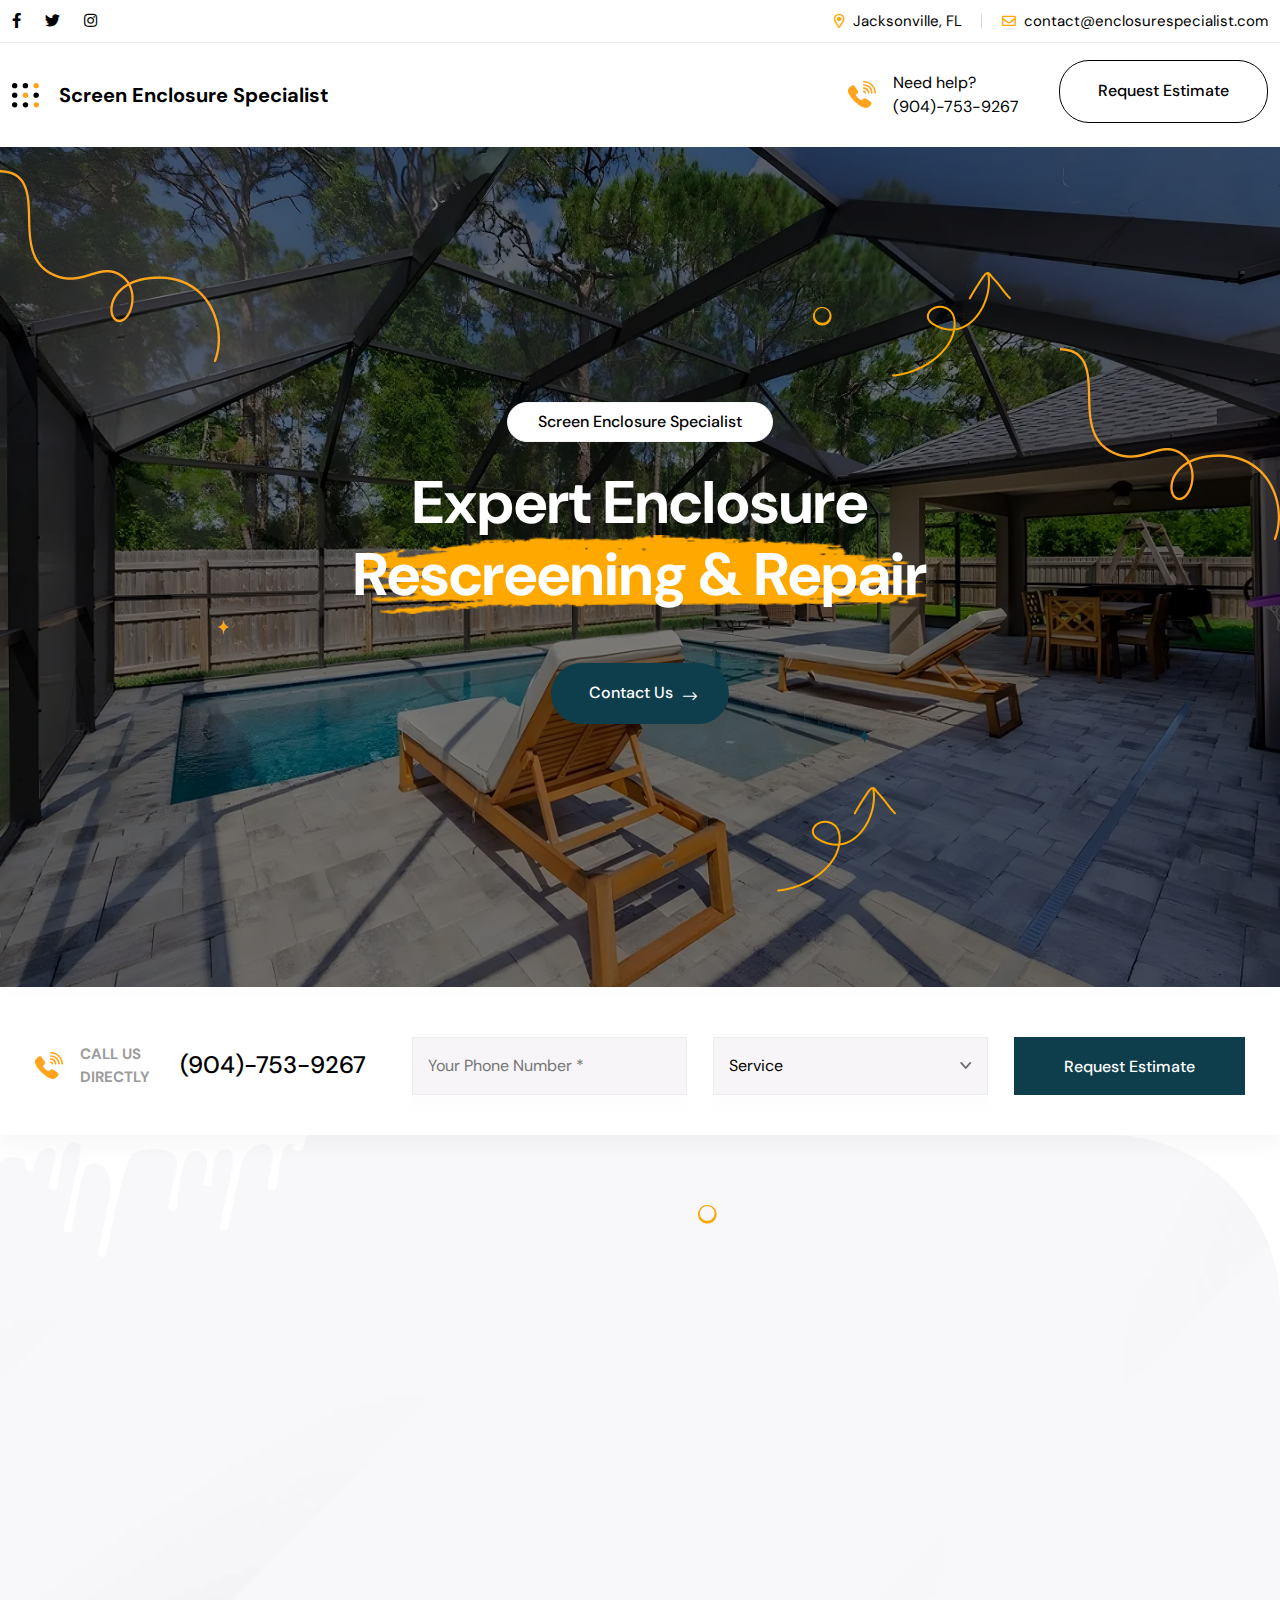
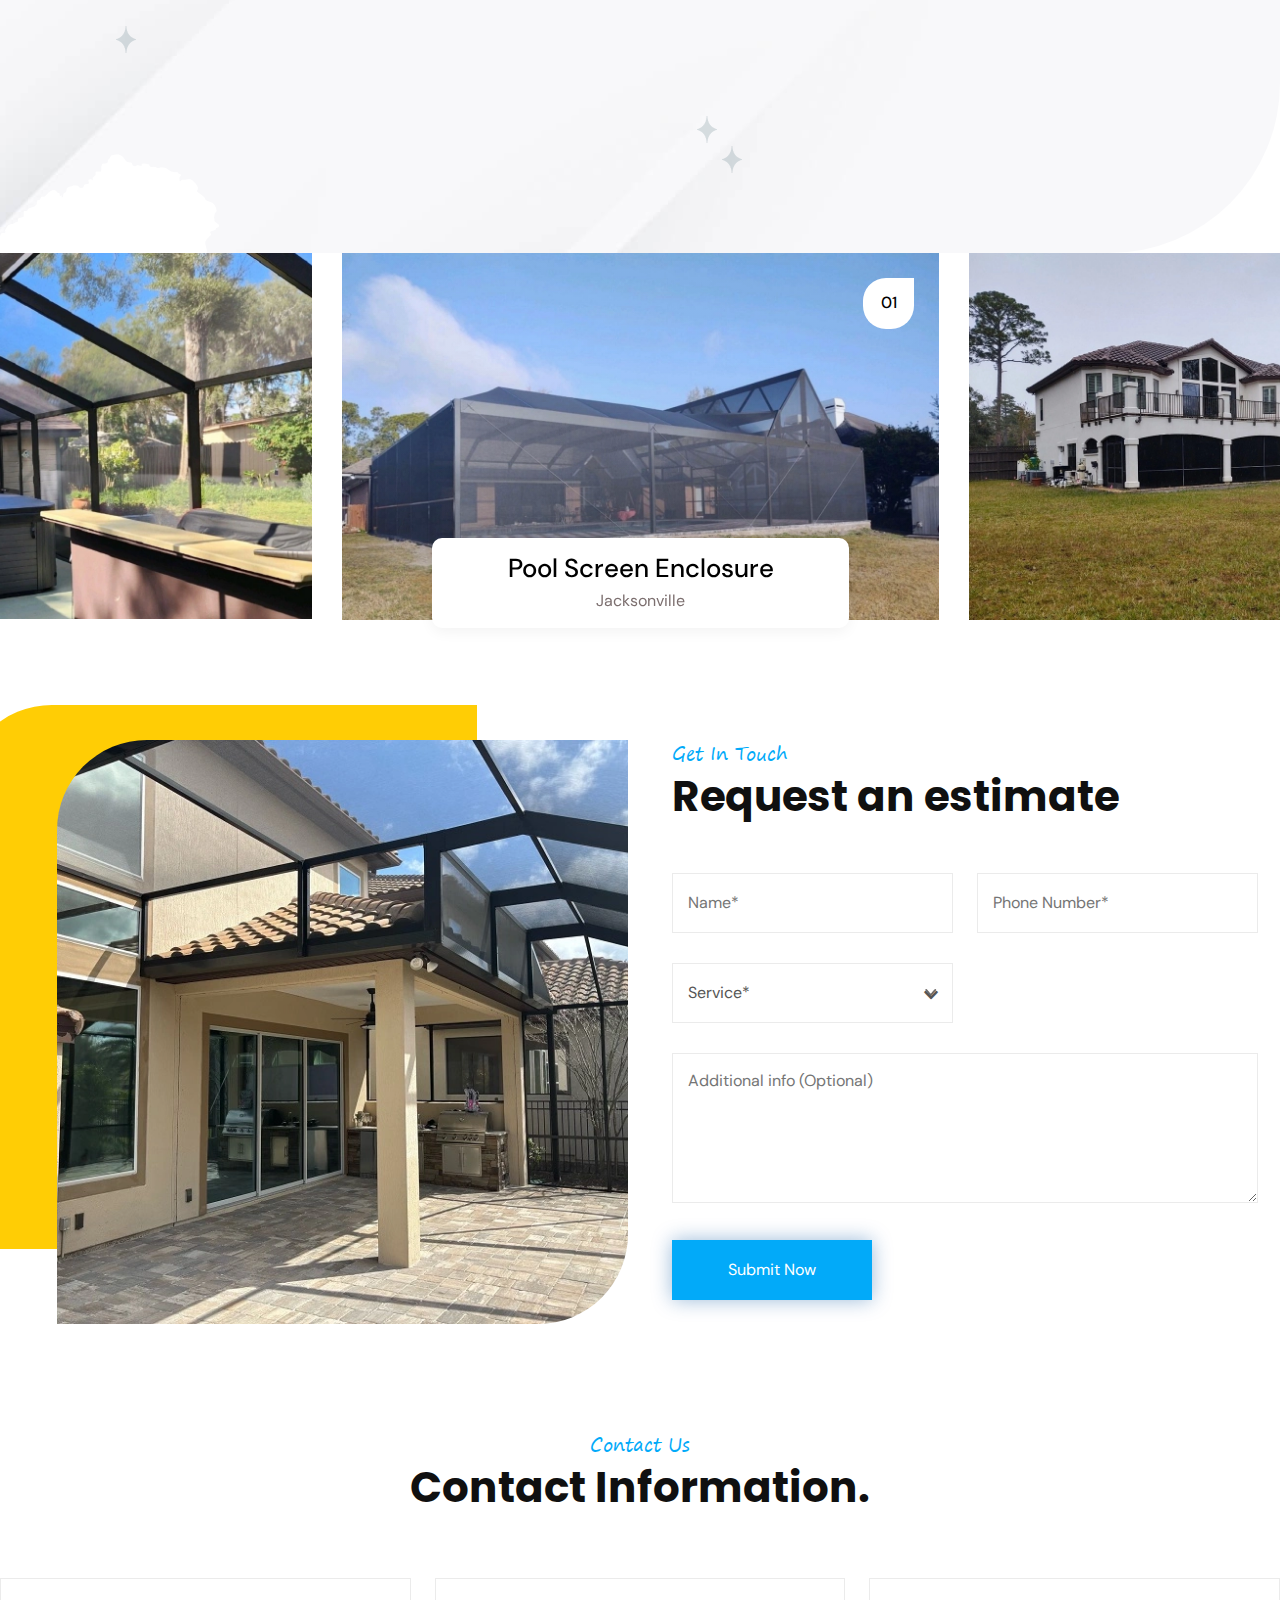
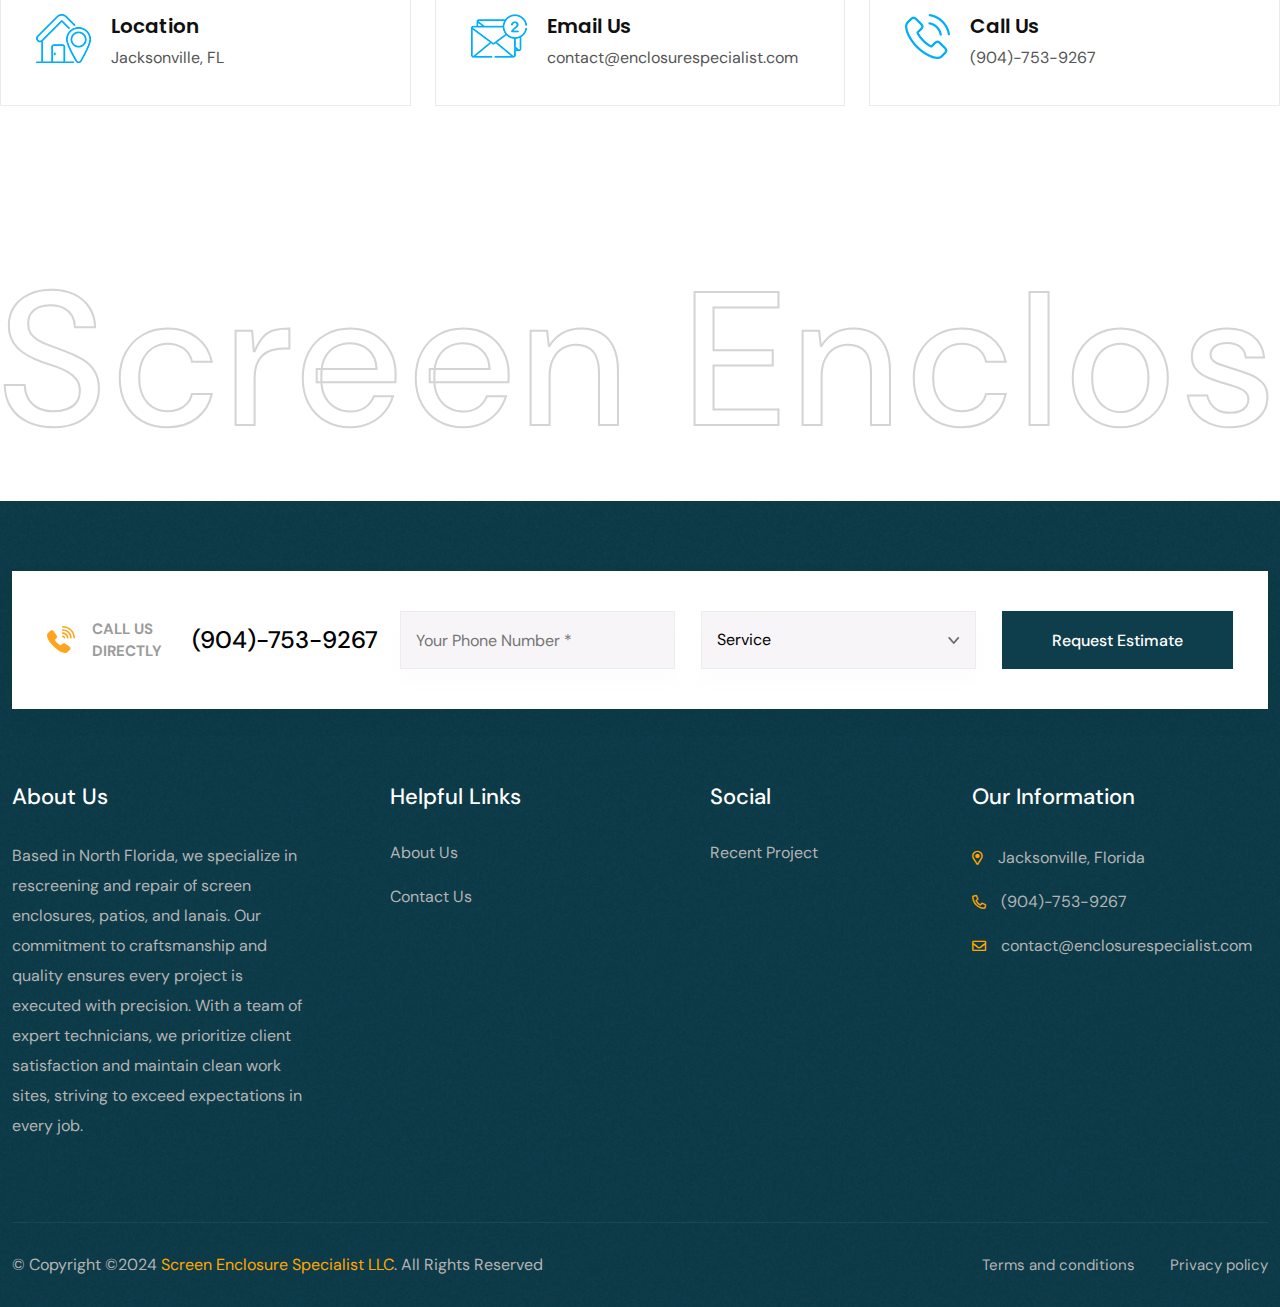
<file: enclosure.html>
<!DOCTYPE html>
<html lang="en">
<head>
	<meta charset="UTF-8">
	<title>Screen Enclosure Specialist</title>
	<meta name="description" content="Expert screen enclosure repair and rescreening services. High-quality materials, guaranteed satisfaction, and professional craftsmanship for your pool, patio, and lanai.">

	<meta name="author" content="Themexriver">
	<link rel="shortcut icon" href="assets/img/logo/logo-transparent-png_16x16.png" type="image/x-icon">
	<!-- Mobile Specific Meta -->
	<meta name="viewport" content="width=device-width, initial-scale=1">

	<link rel="stylesheet" href="assets/css/bootstrap.min.css">
	<link rel="stylesheet" href="assets/css/fontawesome-all.min.css">
	<link rel="stylesheet" href="assets/css/flaticon-2.css">
	<link rel="stylesheet" href="assets/css/animate.css">
	<link rel="stylesheet" href="assets/css/slick.css">
	<link rel="stylesheet" href="assets/css/slick-theme.css">
	<link rel="stylesheet" href="assets/css/metisMenu.css">
	<link rel="stylesheet" href="assets/css/uikit.min.css">
	<link rel="stylesheet" href="assets/css/reset.css">
	<link rel="stylesheet" href="assets/css/style.min.css">
</head>
<body>

	<div class="body_wrap">

		<!-- preloder start  -->
		<!-- <div class="preloder_part">
			<div class="spinner">
				<div class="dot1"></div>
				<div class="dot2"></div>
			</div>
		</div> -->
		<!-- preloder end  -->

		<!-- back to top start -->
		<div class="progress-wrap" style="display: none;">
			<svg class="progress-circle svg-content" width="0" height="0" viewBox="-1 -1 102 102">
				<path d="M50,1 a49,49 0 0,1 0,98 a49,49 0 0,1 0,-98"/>
			</svg>
		</div>
		<!-- back to top end -->
		
		<!-- header start -->
		<header class="header">
			<div class="header__top-wrap">
				<div class="container">
					<div class="header__top ul_li_between mt-none-15">
						<div class="header__social mt-15">
							<a href="https://www.facebook.com/"><i class="fab fa-facebook-f"></i></a>
							<a href="https://twitter.com/"><i class="fab fa-twitter"></i></a>
							<a href="https://www.instagram.com/"><i class="fab fa-instagram"></i></a>
						</div>
						<ul class="header__info ul_li mt-15">
							<li><i class="far fa-map-marker-alt"></i>Jacksonville, FL</li>
							<li><i class="far fa-envelope"></i>contact@enclosurespecialist.com</li>
						</ul>
					</div>
				</div>
			</div>
			<div class="header__main-wrap" data-uk-sticky="top: 250; animation: uk-animation-slide-top;">
				<div class="container">
					<div class="header__main ul_li_between">
						<div class="header__main-left ul_li">
							<div class="header__bar hamburger_menu">
								<a href="#!"><img src="assets/img/icon/bar-2.svg" alt=""></a>
							</div>
							<div class="header__logo ml-50">
								<a href="index.html" style="font-size: 20px; font-weight: 700; color: black;">Screen Enclosure Specialist</a>
							</div>
						</div>
						<div class="main-menu navbar navbar-expand-lg" id="navbarNav">
							<nav class="main-menu__nav collapse navbar-collapse">
								<ul>
									<li><a href="#about">About</a></li>
									<li><a href="services.html">Services</a></li>
									<!-- <li><a href="blog.html">News</a></li> -->
									<li><a href="#portfolio">Portfolio </a></li>
								</ul>
							</nav>
						</div>
						<div class="header__main-right ul_li">
							<div class="header__cta ul_li">
								<div class="icon">
									<img src="assets/img/icon/call.svg" alt="">
								</div>
								<div class="content">
									<span>Need help?</span>
									<a href="tel:9047539267">(904)-753-9267</a>
								</div>
							</div>
							<div class="header__btn ml-40">
								<a class="thm-btn thm-btn--transparent" href="#clinox-booking-form">
									<span class="btn-wrap">
										<span>Request Estimate</span>
										<span>Request Estimate</span>
									</span>
								</a>
							</div>
						</div>
					</div>
				</div>
			</div>
		</header>
		<!-- header end -->

		<!-- slide bar start -->
		<aside class="slide-bar">
			<div class="close-mobile-menu">
				<a href="javascript:void(0);"><i class="fal fa-times"></i></a>
			</div>

			<!-- sidebar-info start -->
			<div class="sidebar-info">
				<div class="sidebar-logo mb-30">
					<a href="index.html">
						<img src="assets/img/logo/logo_transparent.webp" loading="lazy" alt="logo">
					</a>
				</div>
				<div class="sidebar-content mb-45">
					<h4 class="s-title">About us</h4>
					<p>Based in North Florida, we specialize in rescreening and repair of pool enclosures, patios, and lanais. Our commitment to craftsmanship and quality ensures every project is executed with precision. With a team of expert technicians, we prioritize client satisfaction and maintain clean work sites, striving to exceed expectations in every job.</p>
					<a class="thm_btn thm_btn-black" href="contact.html">Contact us<i class="fal fa-long-arrow-right"></i></a>
				</div>
				<div class="contact_list mb-30">
					<h4 class="s-title">Contact us</h4>
					<ul class="sidebar-info-list">
						<li>
							<span><i class="fas fa-map-marker-alt"></i></span>
							<p>Jacksonville, FL</p>
						</li>
						<li>
							<span><i class="fas fa-phone-alt"></i></span>
							<a href="tel:9047539267">(904)-753-9267</a>
						</li>
						<li>
							<span><i class="fas fa-envelope-open-text"></i></span>
							<p>contact@enclosurespecialist.com</p>
						</li>
					</ul>
				</div>
				<div class="sidebar-social mt-20">
					<a href="https://www.facebook.com/"><i class="fab fa-facebook-f"></i></a>
					<a href="https://twitter.com/"><i class="fab fa-twitter"></i></a>
					<a href="https://www.instagram.com/"><i class="fab fa-instagram"></i></a>
				</div>
			</div>
			<!-- sidebar-info end -->

			<!-- side-mobile-menu start -->
			<nav class="side-mobile-menu">
				<ul id="mobile-menu-active">
					<li><a href="#about">About</a></li>
					<li><a href="services.html">Services</a></li>
					<!-- <li><a href="blog.html">News</a></li> -->
					<li><a href="#portfolio">Portfolio </a></li>
				</ul>
			</nav>
			<!-- side-mobile-menu end -->
		</aside>
		<div class="body-overlay"></div>
		<!-- slide bar end -->


		<main>
			<!-- hero start -->
			<div class="hero hero__height ul_li" data-background="assets/img/bg/main1.webp">
				<div class="container">
					<div class="row align-items-center">
						<div class="col-12">
							<div class="hero__content text-center">
								<span class="wow fadeInUp" data-wow-delay="0ms" data-wow-duration="1500ms">Screen Enclosure Specialist</span>
								<h2 class="wow fadeInUp" id="mainText" data-wow-delay=".3s" data-wow-duration="1500ms">Expert Enclosure <br>
									<span>Rescreening & Repair <img src="assets/img/shape/text_shape.png" alt="shape"></span></h2>
								<div class="hero__btn wow fadeInUp" data-wow-delay=".6s" data-wow-duration="1500ms">
									<a class="thm-btn thm-btn__icon" href="#clinox-booking-form">
										<span class="btn-wrap">
											<span>Contact Us</span>
											<span>Contact Us</span>
										</span>
										<i class="fal fa-long-arrow-right"></i>
									</a>
								</div>
							</div>
						</div>
					</div>
					
				</div>
				<!-- <div class="hero__img wow fadeInRight" data-wow-delay=".3s" data-wow-duration="1500ms">
					<img src="assets/img/banner/hero_img.png" alt="">
				</div>--> 
				<!-- <div class="hero__experince wow fadeInDown" data-wow-delay=".3s" data-wow-duration="1500ms">
					<img src="assets/img/shape/exp_shape.png" alt="">
					<div class="hero__experince-text">
						<h2><span class="counter">13</span></h2>
						Years of experince
					</div>
				</div> -->
				
				<div class="hero__shape">
					<img class="shape shape--1 wow fadeInLeft" data-wow-delay=".3s" data-wow-duration="1500ms" src="assets/img/shape/h_01.png" alt="shape">
					<img class="shape shape--3 wow fadeInUp" data-wow-delay=".3s" data-wow-duration="1500ms" src="assets/img/shape/h_03.png" alt="shape">
					<img class="shape shape--4 wow fadeInUp" data-wow-delay=".4s" data-wow-duration="1500ms" src="assets/img/shape/h_04.png" alt="shape">
					<img class="shape shape--5 wow fadeInRight" data-wow-delay=".6s" data-wow-duration="1500ms" src="assets/img/shape/h_05.png" alt="shape">
					<img class="shape shape--6 wow fadeInLeft" data-wow-delay=".3s" data-wow-duration="1500ms" src="assets/img/shape/h_06.png" alt="shape">
					<img class="shape shape--7 wow fadeInDown" data-wow-delay=".5s" data-wow-duration="1500ms" src="assets/img/shape/h_06.png" alt="shape">
					<img class="shape shape--8 wow fadeInRight" data-wow-delay=".7s" data-wow-duration="1500ms" src="assets/img/shape/h_01.png" alt="shape">
				</div>
			</div>
			<!-- hero end -->

			<!-- cta start -->
			<div class="cta">
				<div class="cta__wrap ul_li">
					<div class="cta__info ul_li flex-1">
						<div class="icon">
							<img src="assets/img/icon/call.svg" loading="lazy" alt="call">
						</div>
						<span>Call Us <br> Directly</span>
						<h3><a href="tel:9047539267">(904)-753-9267</a></h3>
					</div>
					<form action="assets/mail/contactArt.php" class="cta__form formSubmission" method="POST">
						<input type="tel" name="phone" placeholder="Your Phone Number *" required>
						<div class="service-select">
							<select name="service" required>
								<option disabled selected>Service</option>
								<option value="Small Screen Repair">Small Screen Repair</option>
								<option value="Complete Rescreening">Complete Rescreening</option>
								<option value="Structural Damage Repair">Structural Damage Repair</option>
								<option value="New Construction / Rebuild">New Construction / Rebuild</option>
								<option value="Other">Other</option>


							</select>
						</div>
						<input type="hidden" name="source" value="Overall Enclosure">
						<button class="thm-btn" type="submit">
							<span class="btn-wrap">
								<span>Request Estimate</span>
								<span>Request Estimate</span>
							</span>
						</button>
					</form>
				</div>
			</div>
			<!-- Modal -->
<div class="modal fade" id="responseModal" tabindex="-1" role="dialog" aria-labelledby="responseModalLabel" aria-hidden="true">
    <div class="modal-dialog" role="document">
        <div class="modal-content">
            <div class="modal-header">
                <h5 class="modal-title" id="responseModalLabel">Form Submission Status</h5>
                <button type="button" class="close" data-dismiss="modal" aria-label="Close">
                    <span aria-hidden="true">&times;</span>
                </button>
            </div>
            <div class="modal-body" id="message">
                <!-- Response message will be displayed here -->
            </div>
            <div class="modal-footer">
                <button type="button" class="btn btn-secondary" data-dismiss="modal">Close</button>
            </div>
        </div>
    </div>
</div>
			<!-- cta end -->
			<!-- about start -->
			<div class="about about__bg pt-45 pb-45" id="about" loading="lazy">
				<div class="container">
					<div class="row align-items-center">
						<div class="col-xl-6 col-lg-7">
							<div class="sec-title">
								<span class="subtitle wow fadeInUp" data-wow-delay="0s" data-wow-duration="1500ms">About Our Company</span>
								<h2 class="title mb-15 wow fadeInUp" data-wow-delay=".3s" data-wow-duration="1500ms">
									Enclosure rescreening <br>
									done <span>The Right Way<img src="assets/img/shape/st_shape.svg" alt="shape" loading="lazy"></span>
								</h2>
								<p class="wow fadeInUp" data-wow-delay=".5s" data-wow-duration="1500ms">Based in North Florida, we specialize in rescreening and repair of screen enclosures, patios, and lanais. Our commitment to craftsmanship and quality ensures every project is executed with precision. With a team of expert technicians, we prioritize client satisfaction and maintain clean work sites, striving to exceed expectations in every job.
								</p></p>
							</div>
							<div class="about__info ul_li">
								<div class="about__info-box d-flex wow fadeInUp" data-wow-delay=".3s" data-wow-duration="1500ms">
									<div class="icon">
										<i class="flaticon-house"></i>
										<img src="assets/img/shape/a_shape.svg" loading="lazy" alt="shape">
									</div>
									<div class="content">
										<h3>Expert Technicians</h3>
										<p>Our team is dedicated to delivering quality. We ensure every project is executed flawlessly, with attention to detail and precision.</p>
									</div>
								</div>
								<div class="about__info-box d-flex wow fadeInUp" data-wow-delay=".5s" data-wow-duration="1500ms">
									<div class="icon">
										<i class="flaticon-bubbles"></i>
										<img src="assets/img/shape/a_shape.svg" loading="lazy" alt="shape">
									</div>
									<div class="content">
										<h3>Clean Worksite</h3>
										<p>Your property is respected by our crew, ensuring a clean and orderly worksite after each day's work, minimizing disruption and maintaining aesthetics.</p>
									</div>
								</div>
							</div>
							<div class="ul_li mt-10">
								<!-- <div class="about__experince mt-20 mr-60 wow fadeInUp" data-wow-delay=".3s" data-wow-duration="1500ms">
									<h2><span class="counter">13</span></h2>
									<span>Years of Experince</span>
								</div> -->
								<!-- <div class="about__author d-flex mt-20 wow fadeInUp" data-wow-delay=".5s" data-wow-duration="1500ms">
									<div class="avatar">
										<img src="assets/img/about/avatar.jpg" alt="">
									</div>
									<div class="content">
										<h3>Mehedii .Hassan</h3>
										<span>Ceo - Google</span>
										<div class="author-social">
											<a href="#!"><i class="fab fa-facebook-f"></i></a>
											<a href="#!"><i class="fab fa-twitter"></i></a>
											<a href="#!"><i class="fab fa-instagram"></i></a>
											<a href="#!"><i class="fab fa-youtube"></i></a>
										</div>
									</div>
								</div> -->
							</div>
						</div>
						<div class="col-xl-6 col-lg-5 imagesAboutUs">
							<div class="about__image">
								<img class="img1 wow fadeInRight" data-wow-delay=".3s" data-wow-duration="1500ms" src="assets/img/about/09awuXwrQRU.webp" loading="lazy" alt="Pool Enclosure">
								<img class="img2 wow fadeInRight" data-wow-delay="0s" data-wow-duration="1500ms" src="assets/img/about/pic-main-1.webp" loading="lazy" alt="Screen Enclosure">
							</div>
						</div>
					</div>
				</div>
				<div class="about__shape">
					<img class="shape1" src="assets/img/shape/a_bg_shape_01.png" alt="shape" loading="lazy" >
					<img class="shape2" src="assets/img/shape/a_bg_shape_02.png" alt="shape" loading="lazy">
				</div>
				<div class="about__icons">
					<img class="icon icon--1" src="assets/img/shape/a_shape.png" alt="shape" loading="lazy">
					<img class="icon icon--2" src="assets/img/shape/a_shape3.png" alt="shape" loading="lazy">
					<img class="icon icon--3" src="assets/img/shape/a_shape3.png" alt="shape" loading="lazy">
					<img class="icon icon--4" src="assets/img/shape/a_shape3.png" alt="shape" loading="lazy">
				</div>
			</div>
			<!-- about end -->

			<!-- proejct start -->
			<div class="project" id="portfolio">
				<div class="project__slider">
					<div class="project__item">
						<div class="project__img">
							<img src="assets/img/project/6X3IlXtY7-E.webp" alt="Pool Screen Enclosure" loading="lazy">
						</div>
						<div class="project__info">
							<h3>Pool Screen Enclosure</h3>
							<span>Jacksonville</span>
						</div>
						<span class="project__number">01</span>
					</div>
					<div class="project__item">
						<div class="project__img">
							<img src="assets/img/project/FJGF4YpGdVQ.webp" alt="Lanai" loading="lazy">
						</div>
						<div class="project__info">
							<h3>Lanai</h3>
							<span>St Augustine</span>
						</div>
						<span class="project__number">02</span>
					</div>
					<div class="project__item">
						<div class="project__img">
							<img src="assets/img/project/VrqI6qDaw7U.webp" alt="Screen Enclosure" loading="lazy">
						</div>
						<div class="project__info">
							<h3>Screen Enclosure</h3>
							<span>Orange Park</span>
						</div>
						<span class="project__number">03</span>
					</div>
					<div class="project__item">
						<div class="project__img">
							<img src="assets/img/project/Jw1e2M_t9n4.webp" alt="Screen Enclosure" loading="lazy">
						</div>
						<div class="project__info">
							<h3>Screen Enclosure</h3>
							<span>Jacksonville</span>
						</div>
						<span class="project__number">04</span>
					</div>
					<div class="project__item">
						<div class="project__img">
							<img src="assets/img/project/mwrF30yyxlQ.webp" alt="Screen Room" loading="lazy">
						</div>
						<div class="project__info">
							<h3>Screen Room</h3>
							<span>St Johns</span>
						</div>
						<span class="project__number">05</span>
					</div>
				</div>
			</div>
			<!-- proejct end -->

			<!-- info start -->
			<section id="clinox-booking-form" class="clinox-booking-form-section page-section-padding">
				<div class="container">
					<div class="booking-form-content">
						<div class="row">
							<div class="col-lg-6">
								<div class="booking-form-img">
									<div class="clinox-faq-img-wrap position-relative">
										<span class="bg-shape position-absolute"></span>
										<div class="faq-img1 bg-img-area">
											<img src="assets/img/about/6uDZ7JBiF4g.webp" alt="Screen Enclosure" loading="lazy">
										</div>
									</div>
								</div>
							</div>
							<div class="col-lg-6">
								<div class="clinox-contact-form-wrap">
									<div class="clinox-section-title headline pera-content">
										<span class="sub-title">Get In Touch</span>
										<h2>Request an estimate
										</h2>
									</div>
									<div class="clinox-contact-form">
										<form action="assets/mail/contactArt.php" class="formSubmission" method="POST">
											<div class="row">
												<div class="col-md-6">
													<input type="text" name="name" placeholder="Name*" required>
												</div>

												<div class="col-md-6">
													<input type="tel" name="phone" placeholder="Phone Number*" required>
												</div>
												<div class="col-md-6">
													<div class="service-select position-relative">
														<select name="service" required>
															<option disabled selected>Service*</option>
															<option value="Small Screen Repair">Small Screen Repair</option>
															<option value="Complete Rescreening">Complete Rescreening</option>
															<option value="Structural Damage Repair">Structural Damage Repair</option>
															<option value="New Construction / Rebuild">New Construction / Rebuild</option>
															<option value="Other">Other</option>

							
														</select>
													</div>
												</div>
												<input type="hidden" name="source" value="Overall Enclosure">
												<div class="col-md-12">
													<textarea name="comments" placeholder="Additional info (Optional)"></textarea>
												</div>
											</div>
											<button type="submit">Submit Now</button>
										</form>
									</div>
								</div>
							</div>
						</div>
						
					</div>
				</div>
				<div class="booking-form-cta-content">
					<div class="clinox-section-title text-center headline pera-content">
						<span class="sub-title">Contact Us</span>
						<h2>Contact
							<span>Information.</span>
						</h2>
					</div>
					<div class="row justify-content-center">
						<div class="col-lg-4 col-md-6">
							<div class="booking-cta-item d-flex">
								<div class="inner-icon">
									<img src="assets/img/icon/ic15.png" alt="location" loading="lazy">
								</div>
								<div class="inner-text headline">
									<h4>Location</h4>
									<span>Jacksonville, FL</span>
								</div>
							</div>
						</div>
						<div class="col-lg-4 col-md-6">
							<div class="booking-cta-item d-flex">
								<div class="inner-icon">
									<img src="assets/img/icon/ic16.png" alt="Email Icon" loading="lazy">
								</div>
								<div class="inner-text headline">
									<h4>Email Us</h4>
									<a href="mailto:contact@enclosurespecialist.com">contact@enclosurespecialist.com</a>
								</div>
							</div>
						</div>
						<div class="col-lg-4 col-md-6">
							<div class="booking-cta-item d-flex">
								<div class="inner-icon">
									<img src="assets/img/icon/ic17.png" alt="Phone Icon" loading="lazy">
								</div>
								<div class="inner-text headline">
									<h4>Call Us</h4>
									<a href="tel:+19047539267">(904)-753-9267</a>
								</div>
							</div>
						</div>
						
					</div>
				</div>
			</section>	
			<!-- info end -->

			

			


			<!-- marquee start -->
			<div class="wm-marquee pt-40">
				<div class="text-marquee-track">
					<div class="text-marquee-content">Screen Enclosure Repair . Screen Enclosure Rescreening . Pool Enclosure Rescreening . Pool Enclosure Repair . Lanai Repair . Lanai Rescreening .</div>
				</div>
			</div>
			<!-- marquee end -->

			<!-- blog start -->
			<!-- <section class="blog pt-10 pb-110">
				<div class="container maxw_1320">
					<div class="row justify-content-center">
						<div class="col-lg-6">
							<div class="sec-title mb-35 text-center wow fadeInUp" data-wow-delay="0s" data-wow-duration="1500ms">
								<span class="subtitle wow fadeInUp" data-wow-delay=".3s" data-wow-duration="1500ms">News & Blog</span>
								<h2 class="title wow fadeInUp" data-wow-delay=".5s" data-wow-duration="1500ms">Read know about our <br> blog leatest news</h2>
							</div>
						</div>
					</div>
					<div class="row mt-none-30 justify-content-md-center">
						<div class="col-lg-4 col-md-6">
							<div class="blog__item mt-30 wow fadeInUp" data-wow-delay="0s" data-wow-duration="1500ms">
								<figure class="blog__thumb pos-rel">
									<a href="#!">
										<img src="assets/img/blog/img_01.jpg" alt="">
									</a>
									<a class="blog__cat" href="blog.html">Story</a>
								</figure>
								<div class="blog__content">
									<ul class="blog__meta ul_li mb-20">
										<li class="date"><i class="far fa-calendar-alt"></i>02 Apr 2021</li>
										<li><i class="far fa-comments"></i>Comments (03)</li>
									</ul>
									<h2 class="blog__title border_effect"><a href="blog-single.html">Facebook design is dedicat to what's new in design </a></h2>
									<div class="blog__btn mt-25">
										<a href="blog-single.html">Read More<i class="flaticon-right-arrow"></i></a>
									</div>
								</div>
							</div>
						</div>
						<div class="col-lg-4 col-md-6">
							<div class="blog__item mt-30 wow fadeInUp" data-wow-delay=".3s" data-wow-duration="1500ms">
								<figure class="blog__thumb pos-rel">
									<a href="#!">
										<img src="assets/img/blog/img_02.jpg" alt="">
									</a>
									<a class="blog__cat" href="blog.html">Story</a>
								</figure>
								<div class="blog__content">
									<ul class="blog__meta ul_li mb-20">
										<li class="date"><i class="far fa-calendar-alt"></i>02 Apr 2021</li>
										<li><i class="far fa-comments"></i>Comments (03)</li>
									</ul>
									<h2 class="blog__title border_effect"><a href="blog-single.html">Facebook design is dedicat to what's new in design </a></h2>
									<div class="blog__btn mt-25">
										<a href="blog-single.html">Read More<i class="flaticon-right-arrow"></i></a>
									</div>
								</div>
							</div>
						</div>
						<div class="col-lg-4 col-md-6">
							<div class="blog__item mt-30 wow fadeInUp" data-wow-delay=".6s" data-wow-duration="1500ms">
								<figure class="blog__thumb pos-rel">
									<a href="#!">
										<img src="assets/img/blog/img_03.jpg" alt="">
									</a>
									<a class="blog__cat" href="blog.html">Story</a>
								</figure>
								<div class="blog__content">
									<ul class="blog__meta ul_li mb-20">
										<li class="date"><i class="far fa-calendar-alt"></i>02 Apr 2021</li>
										<li><i class="far fa-comments"></i>Comments (03)</li>
									</ul>
									<h2 class="blog__title border_effect"><a href="blog-single.html">Facebook design is dedicat to what's new in design </a></h2>
									<div class="blog__btn mt-25">
										<a href="blog-single.html">Read More<i class="flaticon-right-arrow"></i></a>
									</div>
								</div>
							</div>
						</div>
					</div>
				</div>
			</section> -->
			<!-- blog end -->

		</main>

		<footer class="footer pt-60" data-background="assets/img/bg/footer-noise.png" loading="lazy">
			<div class="container mxw_1350">
			<!-- cta start -->
			<div class="cta">
				<div class="cta__wrap ul_li" id="cta__wrapId">
					<div class="cta__info ul_li flex-1">
						<div class="icon">
							<img src="assets/img/icon/call.svg" alt="call" loading="lazy">
						</div>
						<span>Call Us <br> Directly</span>
						<h3><a href="tel:9047539267">(904)-753-9267</a></h3>
					</div>
					<form action="assets/mail/contactArt.php" class="cta__form formSubmission" method="POST">
						<input type="tel" name="phone" placeholder="Your Phone Number *" required>
						<div class="service-select">
							<select name="service" required>
								<option disabled selected>Service</option>
								<option value="Small Screen Repair">Small Screen Repair</option>
								<option value="Complete Rescreening">Complete Rescreening</option>
								<option value="Structural Damage Repair">Structural Damage Repair</option>
								<option value="New Construction / Rebuild">New Construction / Rebuild</option>
								<option value="Other">Other</option>


							</select>
						</div>
						<input type="hidden" name="source" value="Overall Enclosure">
						<button class="thm-btn" type="submit">
							<span class="btn-wrap">
								<span>Request Estimate</span>
								<span>Request Estimate</span>
							</span>
						</button>
					</form>
				</div>
			</div>
			<!-- cta end -->
				<div class="row pt-45 pb-65">
					<div class="col-lg-3 col-md-6 footer__col mt-30">
						<div class="footer__widget">
							<h3>About Us</h3>
							<p>Based in North Florida, we specialize in rescreening and repair of screen enclosures, patios, and lanais. Our commitment to craftsmanship and quality ensures every project is executed with precision. With a team of expert technicians, we prioritize client satisfaction and maintain clean work sites, striving to exceed expectations in every job.</p>
						</div>
					</div>
					<div class="col-lg-3 col-md-6 footer__col mt-30">
						<div class="footer__widget">
							<h3>Helpful Links</h3>
							<ul class="footer__links list-unstyled">
								<li><a href="about.html">About Us</a></li>
								<li><a href="contact.html">Contact Us</a></li>
							</ul>
						</div>
					</div>
					<div class="col-lg-3 col-md-6 footer__col mt-30">
						<div class="footer__widget">
							<h3>Social</h3>
							<ul class="footer__links list-unstyled">
								<!-- <li><a href="blog.html">Recent News</a></li> -->
								<li><a href="project.html">Recent Project</a></li>
							</ul>
						</div>
					</div>
					<div class="col-lg-3 col-md-6 footer__col mt-30">
						<div class="footer__widget">
							<h3>Our Information</h3>
							<ul class="footer__info list-unstyled mt-35">
								<li><i class="far fa-map-marker-alt"></i>Jacksonville, Florida</li>
								<li><i class="far fa-phone-alt"></i><a href="tel:9047539267">(904)-753-9267</a></li>
								<li><i class="far fa-envelope"></i><a href="mailto:contact@enclosurespecialist.com">contact@enclosurespecialist.com</a></li>

							</ul>
						</div>
					</div>
				</div>
				<div class="footer__bottom ul_li_between pt-15 pb-30">
					<div class="footer__copyright mt-15">
						© Copyright ©2024 <a href="#!">Screen Enclosure Specialist LLC</a>. All Rights Reserved
					</div>
					<ul class="footer__nav ul_li mt-15">
						<li><a href="#!">Terms and conditions</a></li>
						<li><a href="#!"> Privacy policy</a></li>
					</ul>
				</div>
			</div>
		</footer>
	</div>

	<!-- For Js Library -->
	<script src="assets/js/jquery.min.js"></script>
	<script src="assets/js/bootstrap.min.js"></script>
	<script src="assets/js/popper.min.js"></script>
	<script src="assets/js/jquery.magnific-popup.min.js"></script>
	<script src="assets/js/appear.js"></script>
	<script src="assets/js/slick.js"></script>
	<script src="assets/js/jquery.counterup.min.js"></script>
	<script src="assets/js/waypoints.min.js"></script>
	<script src="assets/js/imagesloaded.pkgd.min.js"></script>
	<script src="assets/js/jquery.filterizr.js"></script>
	<script src="assets/js/backToTop.js"></script>
	<script src="assets/js/uikit.min.js"></script>
	<script src="assets/js/metisMenu.min.js"></script>
	<script src="assets/js/wow.min.js"></script>
	<script src="assets/js/scripts-2.js"></script>
	<script src="assets/js/script.js"></script>
	<script src="assets/js/modal.js"></script>

</body>
</html>
</file>
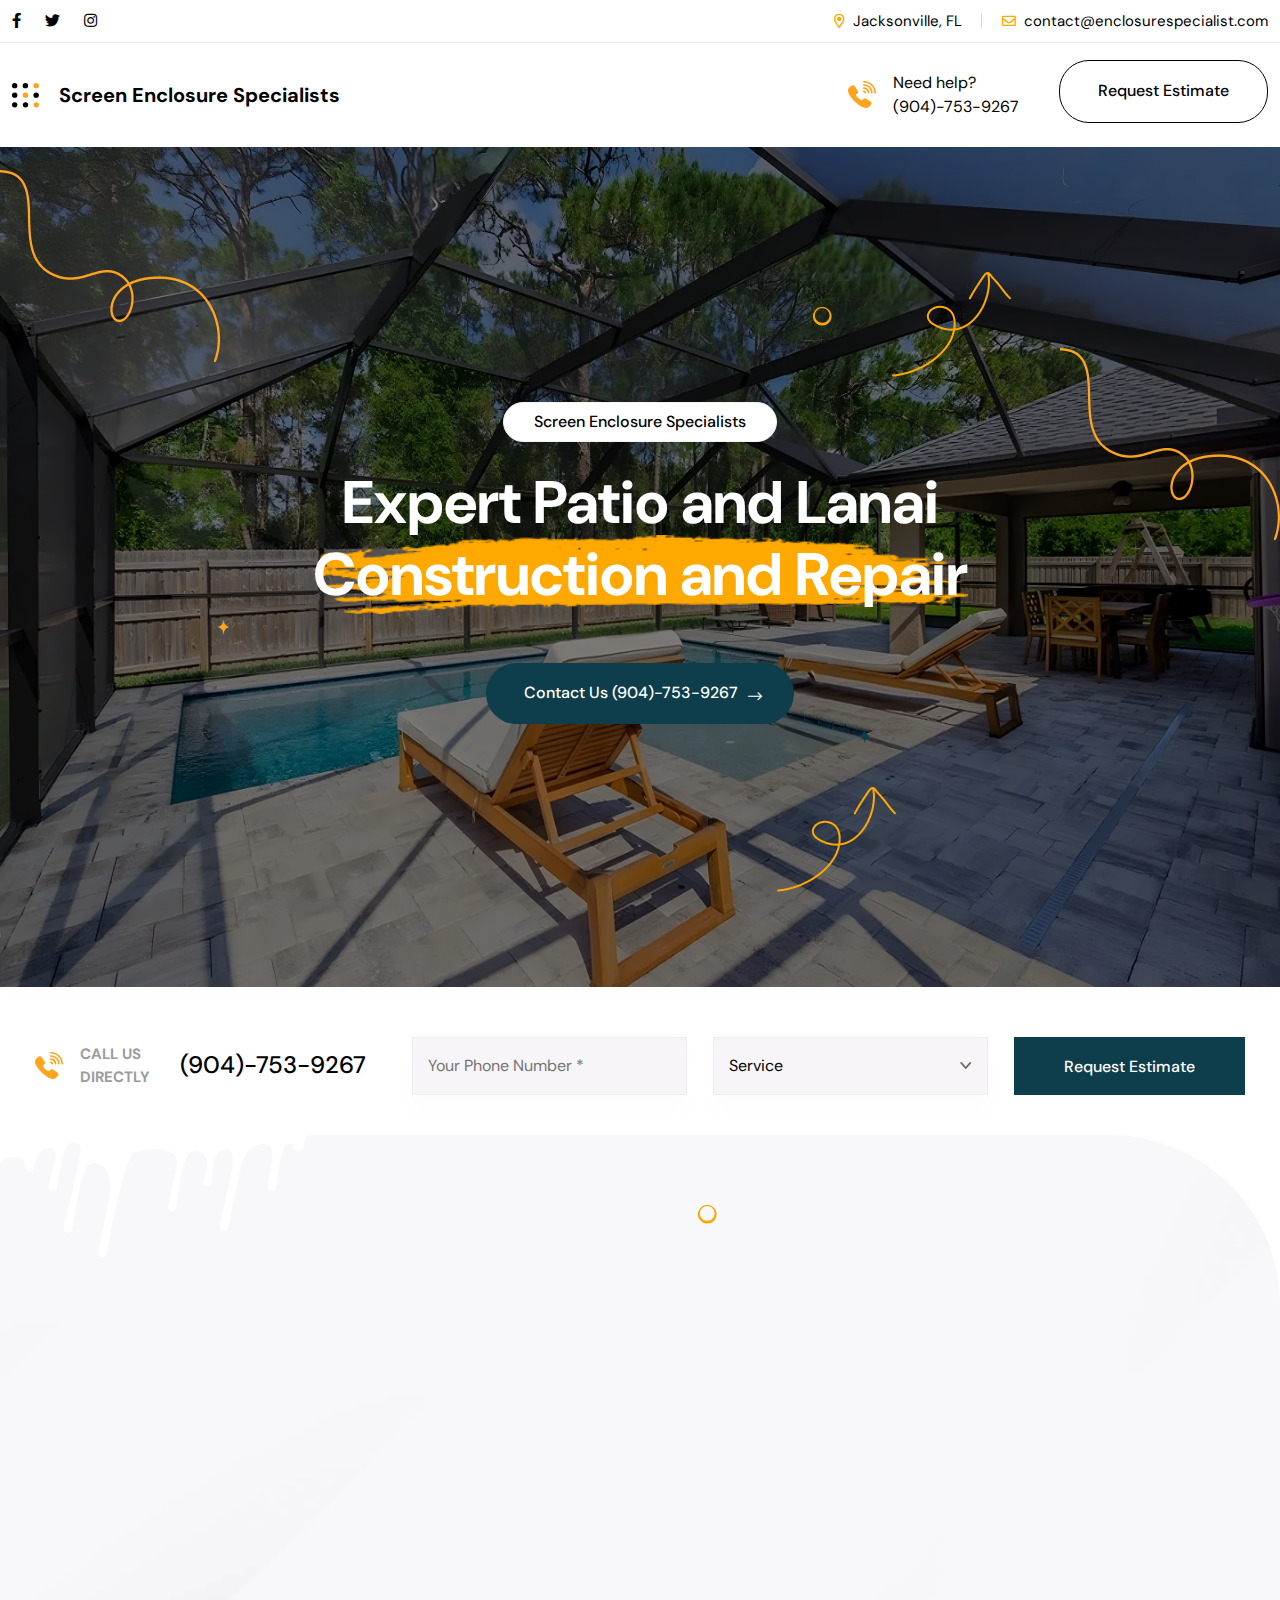
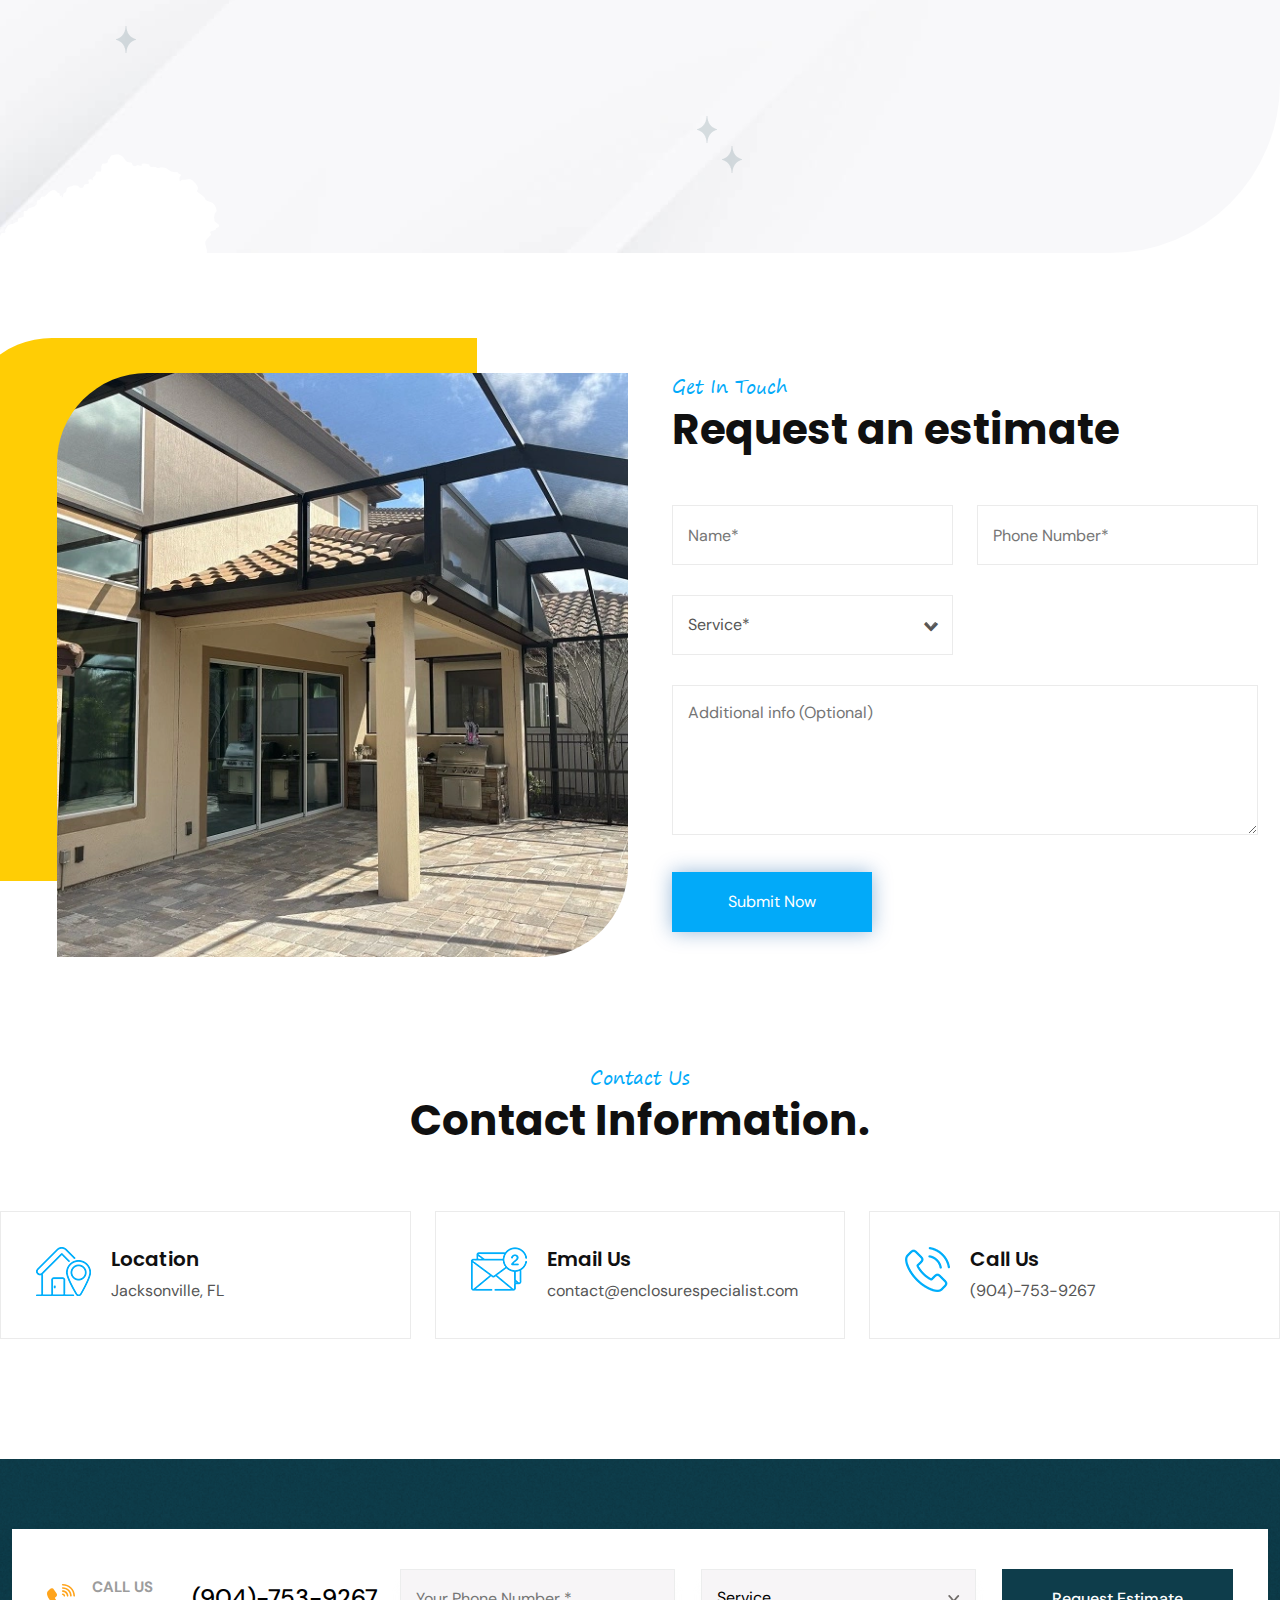
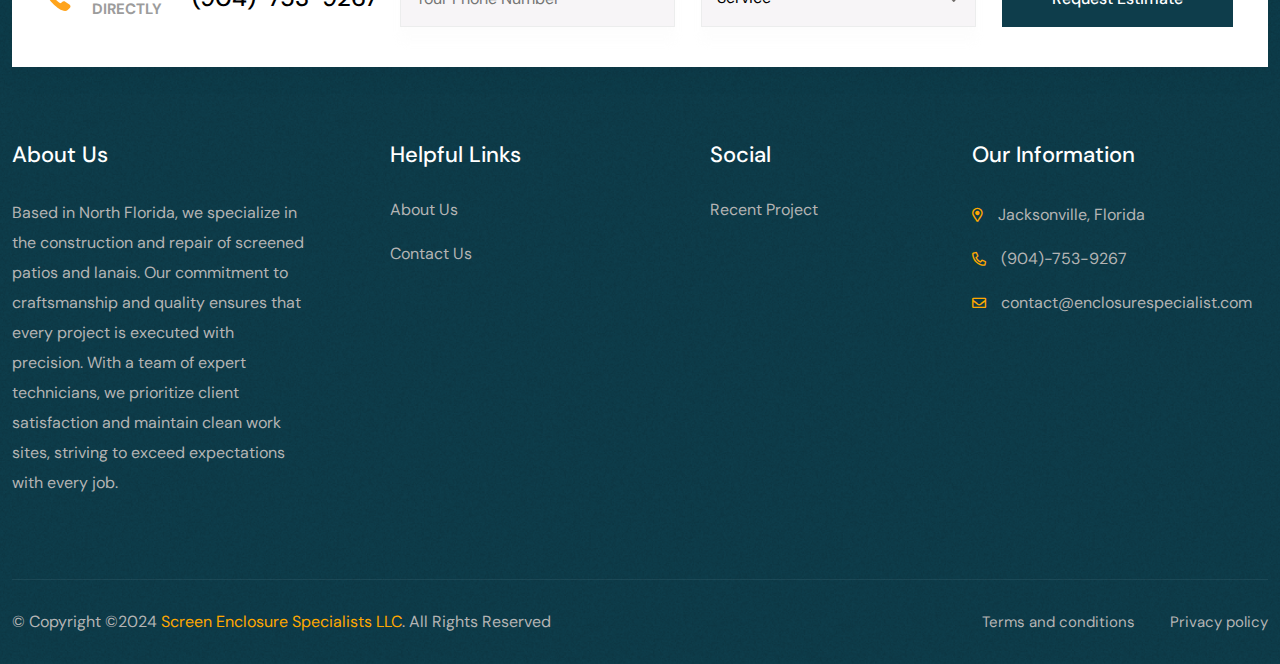
<file: lanai-construction.html>
<!DOCTYPE html>
<html lang="en">
<head>
	<meta charset="UTF-8">
	<title>Screen Enclosure Specialists</title>
	<meta name="description" content="Expert screen enclosure repair and rescreening services. High-quality materials, guaranteed satisfaction, and professional craftsmanship for your pool, patio, and lanai.">

	<meta name="author" content="Themexriver">
	<link rel="shortcut icon" href="assets/img/logo/logo-transparent-png_16x16.png" type="image/x-icon">
	<!-- Mobile Specific Meta -->
	<meta name="viewport" content="width=device-width, initial-scale=1">

	<link rel="stylesheet" href="assets/css/bootstrap.min.css">
	<link rel="stylesheet" href="assets/css/fontawesome-all.min.css">
	<link rel="stylesheet" href="assets/css/flaticon-2.css">
	<link rel="stylesheet" href="assets/css/animate.css">
	<link rel="stylesheet" href="assets/css/slick.css">
	<link rel="stylesheet" href="assets/css/slick-theme.css">
	<link rel="stylesheet" href="assets/css/metisMenu.css">
	<link rel="stylesheet" href="assets/css/uikit.min.css">
	<link rel="stylesheet" href="assets/css/reset.css">
	<link rel="stylesheet" href="assets/css/style.min.css">
</head>
<body>

	<div class="body_wrap">

		<!-- preloder start  -->
		<!-- <div class="preloder_part">
			<div class="spinner">
				<div class="dot1"></div>
				<div class="dot2"></div>
			</div>
		</div> -->
		<!-- preloder end  -->

		<!-- back to top start -->
		<div class="progress-wrap" style="display: none;">
			<svg class="progress-circle svg-content" width="0" height="0" viewBox="-1 -1 102 102">
				<path d="M50,1 a49,49 0 0,1 0,98 a49,49 0 0,1 0,-98"/>
			</svg>
		</div>
		<!-- back to top end -->
		
		<!-- header start -->
		<header class="header">
			<div class="header__top-wrap">
				<div class="container">
					<div class="header__top ul_li_between mt-none-15">
						<div class="header__social mt-15">
							<a href="https://www.facebook.com/"><i class="fab fa-facebook-f"></i></a>
							<a href="https://twitter.com/"><i class="fab fa-twitter"></i></a>
							<a href="https://www.instagram.com/"><i class="fab fa-instagram"></i></a>
						</div>
						<ul class="header__info ul_li mt-15">
							<li><i class="far fa-map-marker-alt"></i>Jacksonville, FL</li>
							<li><i class="far fa-envelope"></i>contact@enclosurespecialist.com</li>
						</ul>
					</div>
				</div>
			</div>
			<div class="header__main-wrap" data-uk-sticky="top: 250; animation: uk-animation-slide-top;">
				<div class="container">
					<div class="header__main ul_li_between">
						<div class="header__main-left ul_li">
							<div class="header__bar hamburger_menu">
								<a href="#!"><img src="assets/img/icon/bar-2.svg" alt=""></a>
							</div>
							<div class="header__logo ml-50">
								<a href="index.html" style="font-size: 20px; font-weight: 700; color: black;">Screen Enclosure Specialists</a>
							</div>
						</div>
						<div class="main-menu navbar navbar-expand-lg" id="navbarNav">
							<nav class="main-menu__nav collapse navbar-collapse">
								<ul>
									<li><a href="#about">About</a></li>
									<li><a href="services.html">Services</a></li>
									<!-- <li><a href="blog.html">News</a></li> -->
									<li><a href="#portfolio">Portfolio </a></li>
								</ul>
							</nav>
						</div>
						<div class="header__main-right ul_li">
							<div class="header__cta ul_li">
								<div class="icon">
									<img src="assets/img/icon/call.svg" alt="">
								</div>
								<div class="content">
									<span>Need help?</span>
									<a href="tel:9047539267">(904)-753-9267</a>
								</div>
							</div>
							<div class="header__btn ml-40">
								<a class="thm-btn thm-btn--transparent" href="#clinox-booking-form">
									<span class="btn-wrap">
										<span>Request Estimate</span>
										<span>Request Estimate</span>
									</span>
								</a>
							</div>
						</div>
					</div>
				</div>
			</div>
		</header>
		<!-- header end -->

		<!-- slide bar start -->
		<aside class="slide-bar">
			<div class="close-mobile-menu">
				<a href="javascript:void(0);"><i class="fal fa-times"></i></a>
			</div>

			<!-- sidebar-info start -->
			<div class="sidebar-info">
				<div class="sidebar-logo mb-30">
					<a href="index.html">
						<img src="assets/img/logo/logo_transparent.webp" loading="lazy" alt="logo">
					</a>
				</div>
				<div class="sidebar-content mb-45">
					<h4 class="s-title">About us</h4>
					<p>Based in North Florida, we specialize in construction of lanai and patio enclosures. Our commitment to craftsmanship and quality ensures every project is executed with precision. With a team of expert technicians, we prioritize client satisfaction and maintain clean work sites, striving to exceed expectations in every job.</p>
					<a class="thm_btn thm_btn-black" href="contact.html">Contact us<i class="fal fa-long-arrow-right"></i></a>
				</div>
				<div class="contact_list mb-30">
					<h4 class="s-title">Contact us</h4>
					<ul class="sidebar-info-list">
						<li>
							<span><i class="fas fa-map-marker-alt"></i></span>
							<p>Jacksonville, FL</p>
						</li>
						<li>
							<span><i class="fas fa-phone-alt"></i></span>
							<a href="tel:9047539267">(904)-753-9267</a>
						</li>
						<li>
							<span><i class="fas fa-envelope-open-text"></i></span>
							<p>contact@enclosurespecialist.com</p>
						</li>
					</ul>
				</div>
				<div class="sidebar-social mt-20">
					<a href="https://www.facebook.com/"><i class="fab fa-facebook-f"></i></a>
					<a href="https://twitter.com/"><i class="fab fa-twitter"></i></a>
					<a href="https://www.instagram.com/"><i class="fab fa-instagram"></i></a>
				</div>
			</div>
			<!-- sidebar-info end -->

			<!-- side-mobile-menu start -->
			<nav class="side-mobile-menu">
				<ul id="mobile-menu-active">
					<li><a href="index.html">Home</a></li>
					<li><a href="#about">About</a></li>
					<li><a href="services.html">Services</a></li>
					<!-- <li><a href="blog.html">News</a></li> -->
					<li><a href="#portfolio">Portfolio </a></li>
					<li>
						<a href="/selfestimate.html">DIY Estimate</a>
					</li>
				</ul>
			</nav>
			<!-- side-mobile-menu end -->
		</aside>
		<div class="body-overlay"></div>
		<!-- slide bar end -->


		<main>
			<!-- hero start -->
			<div class="hero hero__height ul_li" data-background="assets/img/bg/main1.webp">
				<div class="container">
					<div class="row align-items-center">
						<div class="col-12">
							<div class="hero__content text-center">
								<span class="wow fadeInUp" data-wow-delay="0ms" data-wow-duration="1500ms">Screen Enclosure Specialists</span>
								<h2 class="wow fadeInUp" id="mainText" data-wow-delay=".3s" data-wow-duration="1500ms">Expert Patio and Lanai <br>
									<span>Construction and Repair<img src="assets/img/shape/text_shape.png" alt="shape"></span></h2>
								<div class="hero__btn wow fadeInUp" data-wow-delay=".6s" data-wow-duration="1500ms">
									<a class="thm-btn thm-btn__icon" href="#clinox-booking-form">
										<span class="btn-wrap">
											<span>Contact Us (904)-753-9267</span>
											<span>Contact Us (904)-753-9267</span>
										</span>
										<i class="fal fa-long-arrow-right"></i>
									</a>
								</div>
							</div>
						</div>
					</div>
					
				</div>
				<!-- <div class="hero__img wow fadeInRight" data-wow-delay=".3s" data-wow-duration="1500ms">
					<img src="assets/img/banner/hero_img.png" alt="">
				</div>--> 
				<!-- <div class="hero__experince wow fadeInDown" data-wow-delay=".3s" data-wow-duration="1500ms">
					<img src="assets/img/shape/exp_shape.png" alt="">
					<div class="hero__experince-text">
						<h2><span class="counter">13</span></h2>
						Years of experince
					</div>
				</div> -->
				
				<div class="hero__shape">
					<img class="shape shape--1 wow fadeInLeft" data-wow-delay=".3s" data-wow-duration="1500ms" src="assets/img/shape/h_01.png" alt="shape">
					<img class="shape shape--3 wow fadeInUp" data-wow-delay=".3s" data-wow-duration="1500ms" src="assets/img/shape/h_03.png" alt="shape">
					<img class="shape shape--4 wow fadeInUp" data-wow-delay=".4s" data-wow-duration="1500ms" src="assets/img/shape/h_04.png" alt="shape">
					<img class="shape shape--5 wow fadeInRight" data-wow-delay=".6s" data-wow-duration="1500ms" src="assets/img/shape/h_05.png" alt="shape">
					<img class="shape shape--6 wow fadeInLeft" data-wow-delay=".3s" data-wow-duration="1500ms" src="assets/img/shape/h_06.png" alt="shape">
					<img class="shape shape--7 wow fadeInDown" data-wow-delay=".5s" data-wow-duration="1500ms" src="assets/img/shape/h_06.png" alt="shape">
					<img class="shape shape--8 wow fadeInRight" data-wow-delay=".7s" data-wow-duration="1500ms" src="assets/img/shape/h_01.png" alt="shape">
				</div>
			</div>
			<!-- hero end -->

			<!-- cta start -->
			<div class="cta">
				<div class="cta__wrap ul_li">
					<div class="cta__info ul_li flex-1">
						<div class="icon">
							<img src="assets/img/icon/call.svg" loading="lazy" alt="call">
						</div>
						<span>Call Us <br> Directly</span>
						<h3><a href="tel:9047539267">(904)-753-9267</a></h3>
					</div>
					<form action="assets/mail/contactArt.php" class="cta__form formSubmission" method="POST">
						<input type="tel" name="phone" placeholder="Your Phone Number *" required>
						<div class="service-select">
							<select name="service" required>
								<option disabled selected>Service</option>
								<option value="Small Screen Repair">Small Screen Repair</option>
								<option value="Complete Rescreening">Complete Rescreening</option>
								<option value="Structural Damage Repair">Structural Damage Repair</option>
								<option value="New Construction / Rebuild">New Construction / Rebuild</option>
								<option value="Other">Other</option>


							</select>
						</div>
						<input type="hidden" name="source" value="Index (Pool)">
						<button class="thm-btn" type="submit">
							<span class="btn-wrap">
								<span>Request Estimate</span>
								<span>Request Estimate</span>
							</span>
						</button>
					</form>
				</div>
			</div>

<!-- Modal -->
<div class="modal fade" id="responseModal" tabindex="-1" role="dialog" aria-labelledby="responseModalLabel" aria-hidden="true">
    <div class="modal-dialog" role="document">
        <div class="modal-content">
            <div class="modal-header">
                <h5 class="modal-title" id="responseModalLabel">Form Submission Status</h5>
                <button type="button" class="close" data-dismiss="modal" aria-label="Close">
                    <span aria-hidden="true">&times;</span>
                </button>
            </div>
            <div class="modal-body" id="message">
                <!-- Response message will be displayed here -->
            </div>
            <div class="modal-footer">
                <button type="button" class="btn btn-secondary" data-dismiss="modal">Close</button>
            </div>
        </div>
    </div>
</div>


			</div>
			<!-- cta end -->
			<!-- about start -->
			<div class="about about__bg pt-45 pb-45" id="about" loading="lazy">
				<div class="container">
					<div class="row align-items-center">
						<div class="col-xl-6 col-lg-7">
							<div class="sec-title">
								<span class="subtitle wow fadeInUp" data-wow-delay="0s" data-wow-duration="1500ms">About Our Company</span>
								<h2 class="title mb-15 wow fadeInUp" data-wow-delay=".3s" data-wow-duration="1500ms">
									Lanai and Patio Enclosures <br>
									done <span>The Right Way<img src="assets/img/shape/st_shape.svg" alt="shape" loading="lazy"></span>
								</h2>
								<p class="wow fadeInUp" data-wow-delay=".5s" data-wow-duration="1500ms">Based in North Florida, we specialize in the construction and repair of screened patios and lanais. Our commitment to craftsmanship and quality ensures that every project is executed with precision. With a team of expert technicians, we prioritize client satisfaction and maintain clean work sites, striving to exceed expectations with every job.
								</p></p>
							</div>
							<div class="about__info ul_li">
								<div class="about__info-box d-flex wow fadeInUp" data-wow-delay=".3s" data-wow-duration="1500ms">
									<div class="icon">
										<i class="flaticon-house"></i>
										<img src="assets/img/shape/a_shape.svg" loading="lazy" alt="shape">
									</div>
									<div class="content">
										<h3>Expert Technicians</h3>
										<p>Our team is dedicated to delivering quality. We ensure every project is executed flawlessly, with attention to detail and precision.</p>
									</div>
								</div>
								<div class="about__info-box d-flex wow fadeInUp" data-wow-delay=".5s" data-wow-duration="1500ms">
									<div class="icon">
										<i class="flaticon-bubbles"></i>
										<img src="assets/img/shape/a_shape.svg" loading="lazy" alt="shape">
									</div>
									<div class="content">
										<h3>Clean Worksite</h3>
										<p>Your property is respected by our crew, ensuring a clean and orderly worksite after each day's work, minimizing disruption and maintaining aesthetics.</p>
									</div>
								</div>
							</div>
							<div class="ul_li mt-10">
								<!-- <div class="about__experince mt-20 mr-60 wow fadeInUp" data-wow-delay=".3s" data-wow-duration="1500ms">
									<h2><span class="counter">13</span></h2>
									<span>Years of Experince</span>
								</div> -->
								<!-- <div class="about__author d-flex mt-20 wow fadeInUp" data-wow-delay=".5s" data-wow-duration="1500ms">
									<div class="avatar">
										<img src="assets/img/about/avatar.jpg" alt="">
									</div>
									<div class="content">
										<h3>Mehedii .Hassan</h3>
										<span>Ceo - Google</span>
										<div class="author-social">
											<a href="#!"><i class="fab fa-facebook-f"></i></a>
											<a href="#!"><i class="fab fa-twitter"></i></a>
											<a href="#!"><i class="fab fa-instagram"></i></a>
											<a href="#!"><i class="fab fa-youtube"></i></a>
										</div>
									</div>
								</div> -->
							</div>
						</div>
						<div class="col-xl-6 col-lg-5 imagesAboutUs">
							<div class="about__image">
								<img class="img1 wow fadeInRight" data-wow-delay=".3s" data-wow-duration="1500ms" src="assets/img/about/09awuXwrQRU.webp" loading="lazy" alt="Pool Enclosure">
								<img class="img2 wow fadeInRight" data-wow-delay="0s" data-wow-duration="1500ms" src="assets/img/about/pic-main-1.webp" loading="lazy" alt="Screen Enclosure">
							</div>
						</div>
					</div>
				</div>
				<div class="about__shape">
					<img class="shape1" src="assets/img/shape/a_bg_shape_01.png" alt="shape" loading="lazy" >
					<img class="shape2" src="assets/img/shape/a_bg_shape_02.png" alt="shape" loading="lazy">
				</div>
				<div class="about__icons">
					<img class="icon icon--1" src="assets/img/shape/a_shape.png" alt="shape" loading="lazy">
					<img class="icon icon--2" src="assets/img/shape/a_shape3.png" alt="shape" loading="lazy">
					<img class="icon icon--3" src="assets/img/shape/a_shape3.png" alt="shape" loading="lazy">
					<img class="icon icon--4" src="assets/img/shape/a_shape3.png" alt="shape" loading="lazy">
				</div>
			</div>
			<!-- about end -->

			 <!--proejct start -->
			<!--<div class="project" id="portfolio">-->
			<!--	<div class="project__slider">-->
			<!--		<div class="project__item">-->
			<!--			<div class="project__img">-->
			<!--				<img src="assets/img/project/6X3IlXtY7-E.webp" alt="Pool Screen Enclosure" loading="lazy">-->
			<!--			</div>-->
			<!--			<div class="project__info">-->
			<!--				<h3>Pool Screen Enclosure</h3>-->
			<!--				<span>Jacksonville</span>-->
			<!--			</div>-->
			<!--			<span class="project__number">01</span>-->
			<!--		</div>-->
			<!--		<div class="project__item">-->
			<!--			<div class="project__img">-->
			<!--				<img src="assets/img/project/FJGF4YpGdVQ.webp" alt="Lanai" loading="lazy">-->
			<!--			</div>-->
			<!--			<div class="project__info">-->
			<!--				<h3>Lanai</h3>-->
			<!--				<span>St Augustine</span>-->
			<!--			</div>-->
			<!--			<span class="project__number">02</span>-->
			<!--		</div>-->
			<!--		<div class="project__item">-->
			<!--			<div class="project__img">-->
			<!--				<img src="assets/img/project/VrqI6qDaw7U.webp" alt="Screen Enclosure" loading="lazy">-->
			<!--			</div>-->
			<!--			<div class="project__info">-->
			<!--				<h3>Screen Enclosure</h3>-->
			<!--				<span>Orange Park</span>-->
			<!--			</div>-->
			<!--			<span class="project__number">03</span>-->
			<!--		</div>-->
			<!--		<div class="project__item">-->
			<!--			<div class="project__img">-->
			<!--				<img src="assets/img/project/Jw1e2M_t9n4.webp" alt="Screen Enclosure" loading="lazy">-->
			<!--			</div>-->
			<!--			<div class="project__info">-->
			<!--				<h3>Screen Enclosure</h3>-->
			<!--				<span>Jacksonville</span>-->
			<!--			</div>-->
			<!--			<span class="project__number">04</span>-->
			<!--		</div>-->
			<!--		<div class="project__item">-->
			<!--			<div class="project__img">-->
			<!--				<img src="assets/img/project/mwrF30yyxlQ.webp" alt="Screen Room" loading="lazy">-->
			<!--			</div>-->
			<!--			<div class="project__info">-->
			<!--				<h3>Screen Room</h3>-->
			<!--				<span>St Johns</span>-->
			<!--			</div>-->
			<!--			<span class="project__number">05</span>-->
			<!--		</div>-->
			<!--	</div>-->
			<!--</div>-->
			 <!--proejct end -->

			<!-- info start -->
			<section id="clinox-booking-form" class="clinox-booking-form-section page-section-padding formSubmission">
				<div class="container">
					<div class="booking-form-content">
						<div class="row">
							<div class="col-lg-6">
								<div class="booking-form-img">
									<div class="clinox-faq-img-wrap position-relative">
										<span class="bg-shape position-absolute"></span>
										<div class="faq-img1 bg-img-area">
											<img src="assets/img/about/6uDZ7JBiF4g.webp" alt="Screen Enclosure" loading="lazy">
										</div>
									</div>
								</div>
							</div>
							<div class="col-lg-6">
								<div class="clinox-contact-form-wrap">
									<div class="clinox-section-title headline pera-content">
										<span class="sub-title">Get In Touch</span>
										<h2>Request an estimate
										</h2>
									</div>
									<div class="clinox-contact-form">
										<form action="assets/mail/contactArt.php" class="formSubmission" method="POST">
											<div class="row">
												<div class="col-md-6">
													<input type="text" name="name" placeholder="Name*" required>
												</div>

												<div class="col-md-6">
													<input type="tel" name="phone" placeholder="Phone Number*" required>
												</div>
												<div class="col-md-6">
													<div class="service-select position-relative">
														<select name="service" required>
															<option disabled selected>Service*</option>
															<option value="Small Screen Repair">Small Screen Repair</option>
															<option value="Complete Rescreening">Complete Rescreening</option>
															<option value="Structural Damage Repair">Structural Damage Repair</option>
															<option value="New Construction / Rebuild">New Construction / Rebuild</option>
															<option value="Other">Other</option>

							
														</select>
													</div>
												</div>
												<div class="col-md-12">
													<textarea name="comments" placeholder="Additional info (Optional)"></textarea>
												</div>
												<input type="hidden" name="source" value="Index (Pool)">
											</div>
											<button type="submit">Submit Now</button>
										</form>
									</div>
								</div>
							</div>
						</div>
						
					</div>
				</div>
				<div class="booking-form-cta-content">
					<div class="clinox-section-title text-center headline pera-content">
						<span class="sub-title">Contact Us</span>
						<h2>Contact
							<span>Information.</span>
						</h2>
					</div>
					<div class="row justify-content-center">
						<div class="col-lg-4 col-md-6">
							<div class="booking-cta-item d-flex">
								<div class="inner-icon">
									<img src="assets/img/icon/ic15.png" alt="location" loading="lazy">
								</div>
								<div class="inner-text headline">
									<h4>Location</h4>
									<span>Jacksonville, FL</span>
								</div>
							</div>
						</div>
						<div class="col-lg-4 col-md-6">
							<div class="booking-cta-item d-flex">
								<div class="inner-icon">
									<img src="assets/img/icon/ic16.png" alt="Email Icon" loading="lazy">
								</div>
								<div class="inner-text headline">
									<h4>Email Us</h4>
									<a href="mailto:contact@enclosurespecialist.com">contact@enclosurespecialist.com</a>
								</div>
							</div>
						</div>
						<div class="col-lg-4 col-md-6">
							<div class="booking-cta-item d-flex">
								<div class="inner-icon">
									<img src="assets/img/icon/ic17.png" alt="Phone Icon" loading="lazy">
								</div>
								<div class="inner-text headline">
									<h4>Call Us</h4>
									<a href="tel:+19047539267">(904)-753-9267</a>
								</div>
							</div>
						</div>
						
					</div>
				</div>
			</section>	
			<!-- info end -->

			

			


			<!-- marquee start -->
			<!--<div class="wm-marquee pt-40">-->
			<!--	<div class="text-marquee-track">-->
			<!--		<div class="text-marquee-content">Screen Enclosure Repair . Screen Enclosure Rescreening . Pool Enclosure Rescreening . Pool Enclosure Repair . Lanai Repair . Lanai Rescreening .</div>-->
			<!--	</div>-->
			<!--</div>-->
			<!-- marquee end -->

			<!-- blog start -->
			<!-- <section class="blog pt-10 pb-110">
				<div class="container maxw_1320">
					<div class="row justify-content-center">
						<div class="col-lg-6">
							<div class="sec-title mb-35 text-center wow fadeInUp" data-wow-delay="0s" data-wow-duration="1500ms">
								<span class="subtitle wow fadeInUp" data-wow-delay=".3s" data-wow-duration="1500ms">News & Blog</span>
								<h2 class="title wow fadeInUp" data-wow-delay=".5s" data-wow-duration="1500ms">Read know about our <br> blog leatest news</h2>
							</div>
						</div>
					</div>
					<div class="row mt-none-30 justify-content-md-center">
						<div class="col-lg-4 col-md-6">
							<div class="blog__item mt-30 wow fadeInUp" data-wow-delay="0s" data-wow-duration="1500ms">
								<figure class="blog__thumb pos-rel">
									<a href="#!">
										<img src="assets/img/blog/img_01.jpg" alt="">
									</a>
									<a class="blog__cat" href="blog.html">Story</a>
								</figure>
								<div class="blog__content">
									<ul class="blog__meta ul_li mb-20">
										<li class="date"><i class="far fa-calendar-alt"></i>02 Apr 2021</li>
										<li><i class="far fa-comments"></i>Comments (03)</li>
									</ul>
									<h2 class="blog__title border_effect"><a href="blog-single.html">Facebook design is dedicat to what's new in design </a></h2>
									<div class="blog__btn mt-25">
										<a href="blog-single.html">Read More<i class="flaticon-right-arrow"></i></a>
									</div>
								</div>
							</div>
						</div>
						<div class="col-lg-4 col-md-6">
							<div class="blog__item mt-30 wow fadeInUp" data-wow-delay=".3s" data-wow-duration="1500ms">
								<figure class="blog__thumb pos-rel">
									<a href="#!">
										<img src="assets/img/blog/img_02.jpg" alt="">
									</a>
									<a class="blog__cat" href="blog.html">Story</a>
								</figure>
								<div class="blog__content">
									<ul class="blog__meta ul_li mb-20">
										<li class="date"><i class="far fa-calendar-alt"></i>02 Apr 2021</li>
										<li><i class="far fa-comments"></i>Comments (03)</li>
									</ul>
									<h2 class="blog__title border_effect"><a href="blog-single.html">Facebook design is dedicat to what's new in design </a></h2>
									<div class="blog__btn mt-25">
										<a href="blog-single.html">Read More<i class="flaticon-right-arrow"></i></a>
									</div>
								</div>
							</div>
						</div>
						<div class="col-lg-4 col-md-6">
							<div class="blog__item mt-30 wow fadeInUp" data-wow-delay=".6s" data-wow-duration="1500ms">
								<figure class="blog__thumb pos-rel">
									<a href="#!">
										<img src="assets/img/blog/img_03.jpg" alt="">
									</a>
									<a class="blog__cat" href="blog.html">Story</a>
								</figure>
								<div class="blog__content">
									<ul class="blog__meta ul_li mb-20">
										<li class="date"><i class="far fa-calendar-alt"></i>02 Apr 2021</li>
										<li><i class="far fa-comments"></i>Comments (03)</li>
									</ul>
									<h2 class="blog__title border_effect"><a href="blog-single.html">Facebook design is dedicat to what's new in design </a></h2>
									<div class="blog__btn mt-25">
										<a href="blog-single.html">Read More<i class="flaticon-right-arrow"></i></a>
									</div>
								</div>
							</div>
						</div>
					</div>
				</div>
			</section> -->
			<!-- blog end -->

		</main>

		<footer class="footer pt-60" data-background="assets/img/bg/footer-noise.png" loading="lazy">
			<div class="container mxw_1350">
			<!-- cta start -->
			<div class="cta">
				<div class="cta__wrap ul_li">
					<div class="cta__info ul_li flex-1">
						<div class="icon">
							<img src="assets/img/icon/call.svg" loading="lazy" alt="call">
						</div>
						<span>Call Us <br> Directly</span>
						<h3><a href="tel:9047539267">(904)-753-9267</a></h3>
					</div>
					<form action="assets/mail/contactArt.php" class="cta__form formSubmission" method="POST">
						<input type="tel" name="phone" placeholder="Your Phone Number *" required>
						<div class="service-select">
							<select name="service" required>
								<option disabled selected>Service</option>
								<option value="Small Screen Repair">Small Screen Repair</option>
								<option value="Complete Rescreening">Complete Rescreening</option>
								<option value="Structural Damage Repair">Structural Damage Repair</option>
								<option value="New Construction / Rebuild">New Construction / Rebuild</option>
								<option value="Other">Other</option>


							</select>
						</div>
						<input type="hidden" name="source" value="Index (Pool)">
						<button class="thm-btn" type="submit">
							<span class="btn-wrap">
								<span>Request Estimate</span>
								<span>Request Estimate</span>
							</span>
						</button>
					</form>
				</div>
			</div>
			<!-- cta end -->
				<div class="row pt-45 pb-65">
					<div class="col-lg-3 col-md-6 footer__col mt-30">
						<div class="footer__widget">
							<h3>About Us</h3>
							<p>Based in North Florida, we specialize in the construction and repair of screened patios and lanais. Our commitment to craftsmanship and quality ensures that every project is executed with precision. With a team of expert technicians, we prioritize client satisfaction and maintain clean work sites, striving to exceed expectations with every job.</p>
						</div>
					</div>
					<div class="col-lg-3 col-md-6 footer__col mt-30">
						<div class="footer__widget">
							<h3>Helpful Links</h3>
							<ul class="footer__links list-unstyled">
								<li><a href="about.html">About Us</a></li>
								<li><a href="contact.html">Contact Us</a></li>
							</ul>
						</div>
					</div>
					<div class="col-lg-3 col-md-6 footer__col mt-30">
						<div class="footer__widget">
							<h3>Social</h3>
							<ul class="footer__links list-unstyled">
								<!-- <li><a href="blog.html">Recent News</a></li> -->
								<li><a href="project.html">Recent Project</a></li>
							</ul>
						</div>
					</div>
					<div class="col-lg-3 col-md-6 footer__col mt-30">
						<div class="footer__widget">
							<h3>Our Information</h3>
							<ul class="footer__info list-unstyled mt-35">
								<li><i class="far fa-map-marker-alt"></i>Jacksonville, Florida</li>
								<li><i class="far fa-phone-alt"></i><a href="tel:9047539267">(904)-753-9267</a></li>
								<li><i class="far fa-envelope"></i><a href="mailto:contact@enclosurespecialist.com">contact@enclosurespecialist.com</a></li>

							</ul>
						</div>
					</div>
				</div>
				<div class="footer__bottom ul_li_between pt-15 pb-30">
					<div class="footer__copyright mt-15">
						© Copyright ©2024 <a href="#!">Screen Enclosure Specialists LLC</a>. All Rights Reserved
					</div>
					<ul class="footer__nav ul_li mt-15">
						<li><a href="https://docs.google.com/document/d/1ekIY4Hor9cT3sQnKGvP8kdr6kNJCUWl5p1gre2Fr2mM/edit?usp=sharing">Terms and conditions</a></li>
						<li><a href="https://docs.google.com/document/d/1t6BLzAlgo9Tm5PpvjzoYVASgoScg58jGDCSA1p1iUmM/edit?usp=sharing"> Privacy policy</a></li>
					</ul>
				</div>
			</div>
		</footer>
	</div>

	<!-- For Js Library -->
	<script src="assets/js/jquery.min.js"></script>
	<script src="assets/js/bootstrap.min.js"></script>
	<script src="assets/js/popper.min.js"></script>
	<script src="assets/js/jquery.magnific-popup.min.js"></script>
	<script src="assets/js/appear.js"></script>
	<script src="assets/js/slick.js"></script>
	<script src="assets/js/jquery.counterup.min.js"></script>
	<script src="assets/js/waypoints.min.js"></script>
	<script src="assets/js/imagesloaded.pkgd.min.js"></script>
	<script src="assets/js/jquery.filterizr.js"></script>
	<script src="assets/js/backToTop.js"></script>
	<script src="assets/js/uikit.min.js"></script>
	<script src="assets/js/metisMenu.min.js"></script>
	<script src="assets/js/wow.min.js"></script>
	<script src="assets/js/scripts-2.js"></script>
	<script src="assets/js/script.js"></script>
	<script src="assets/js/modal.js"></script>
		
</body>
</html>
</file>
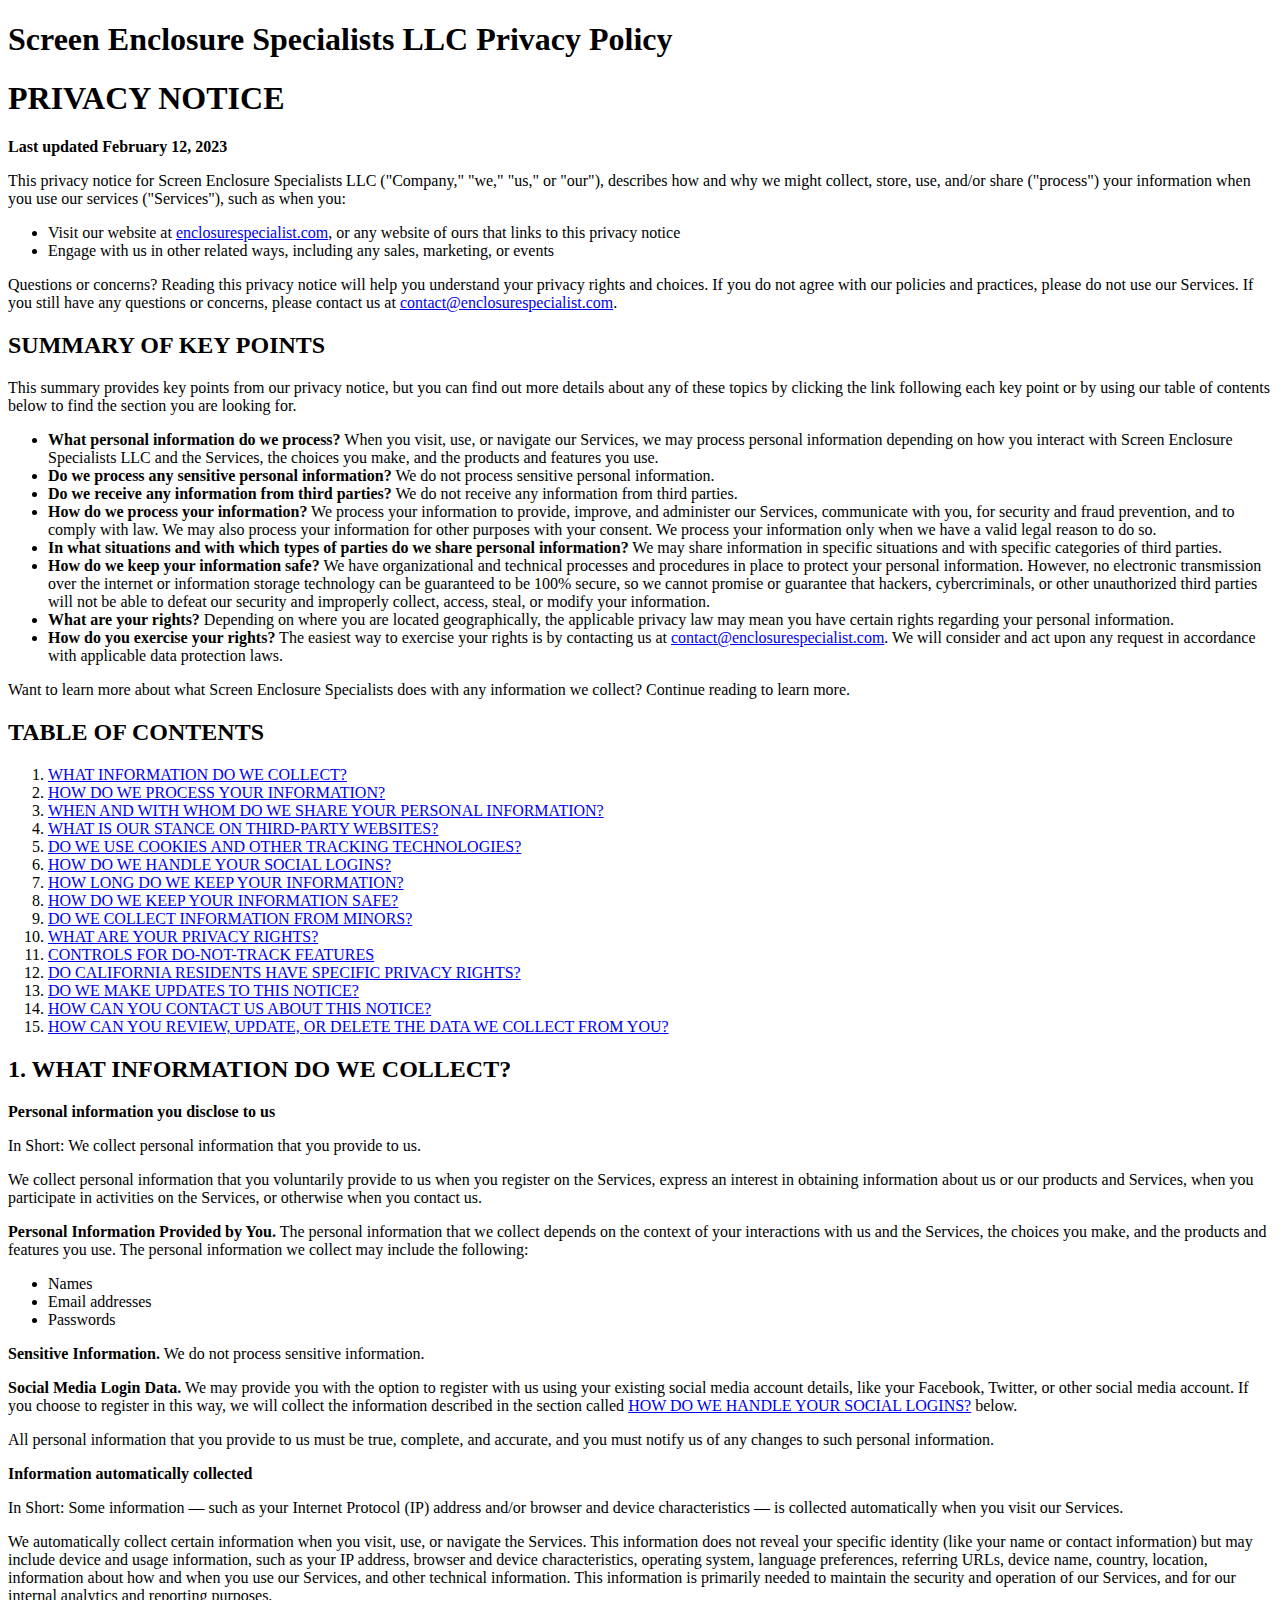
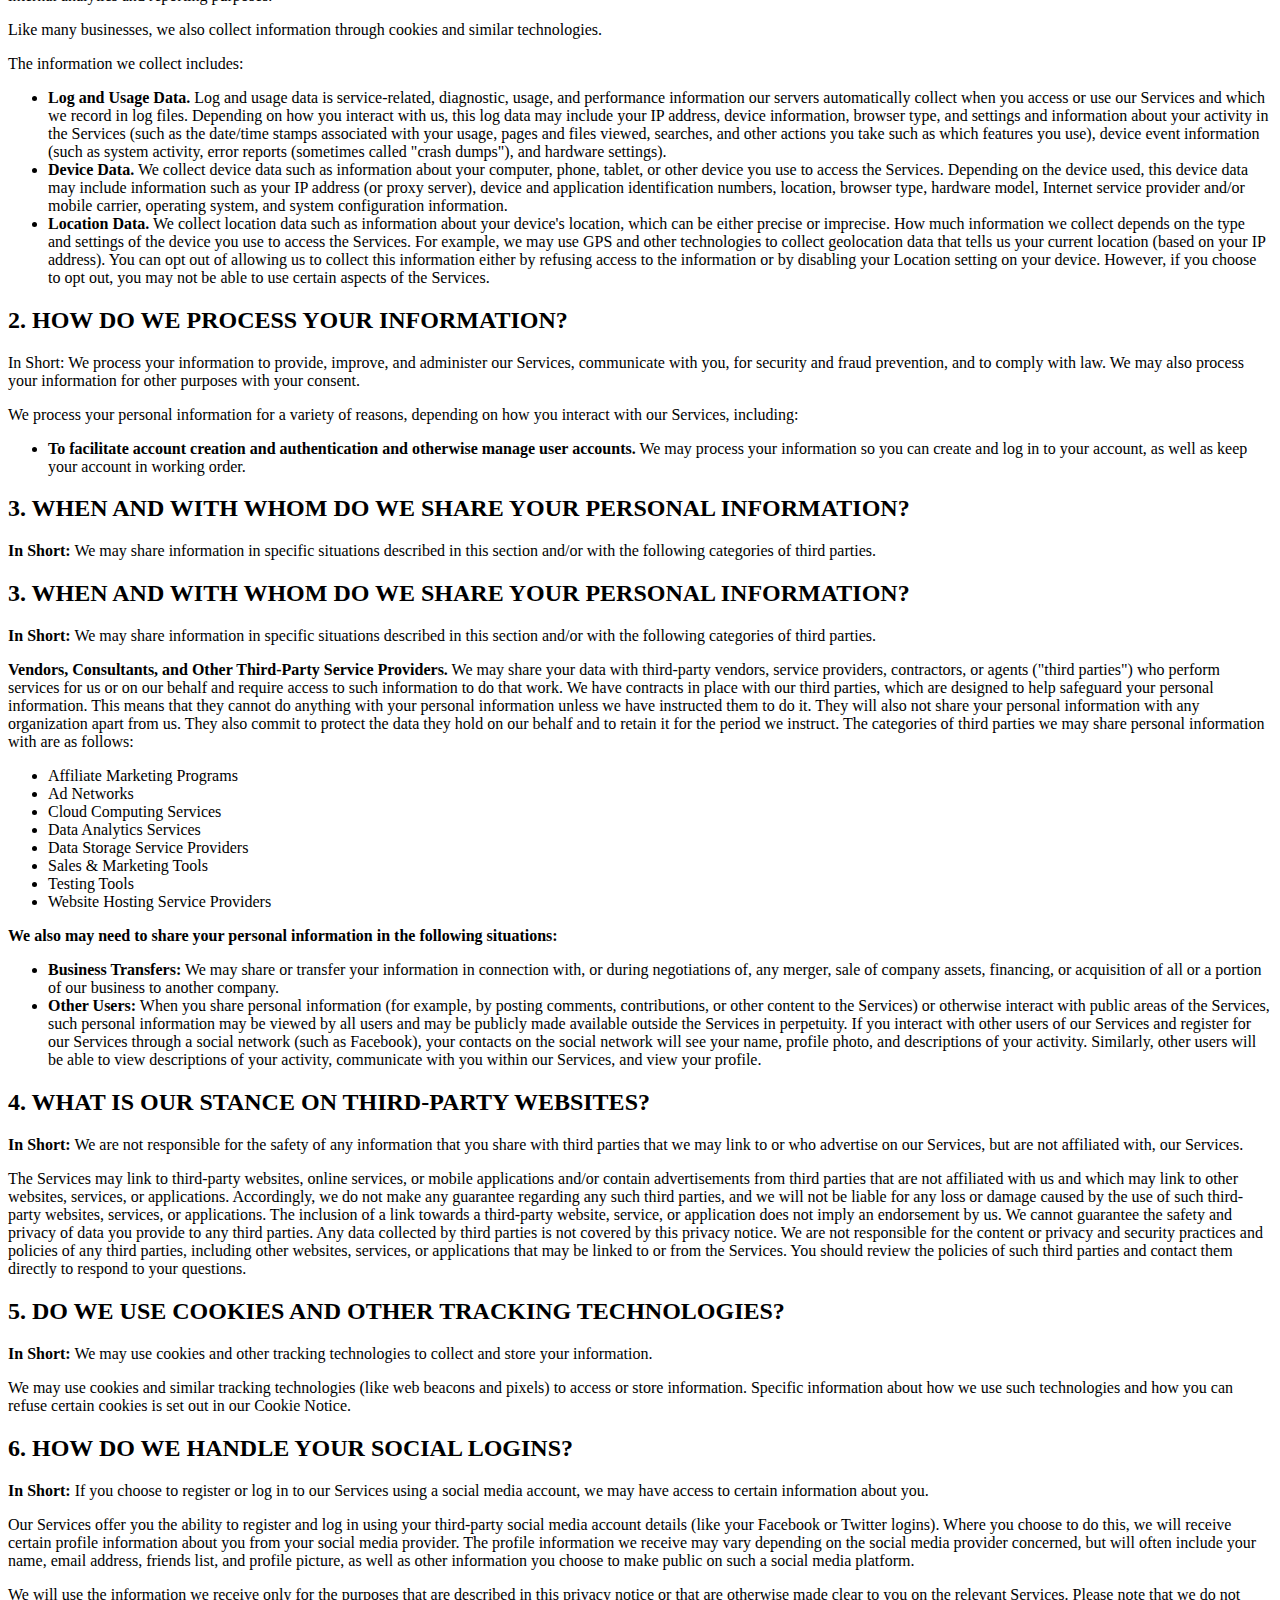
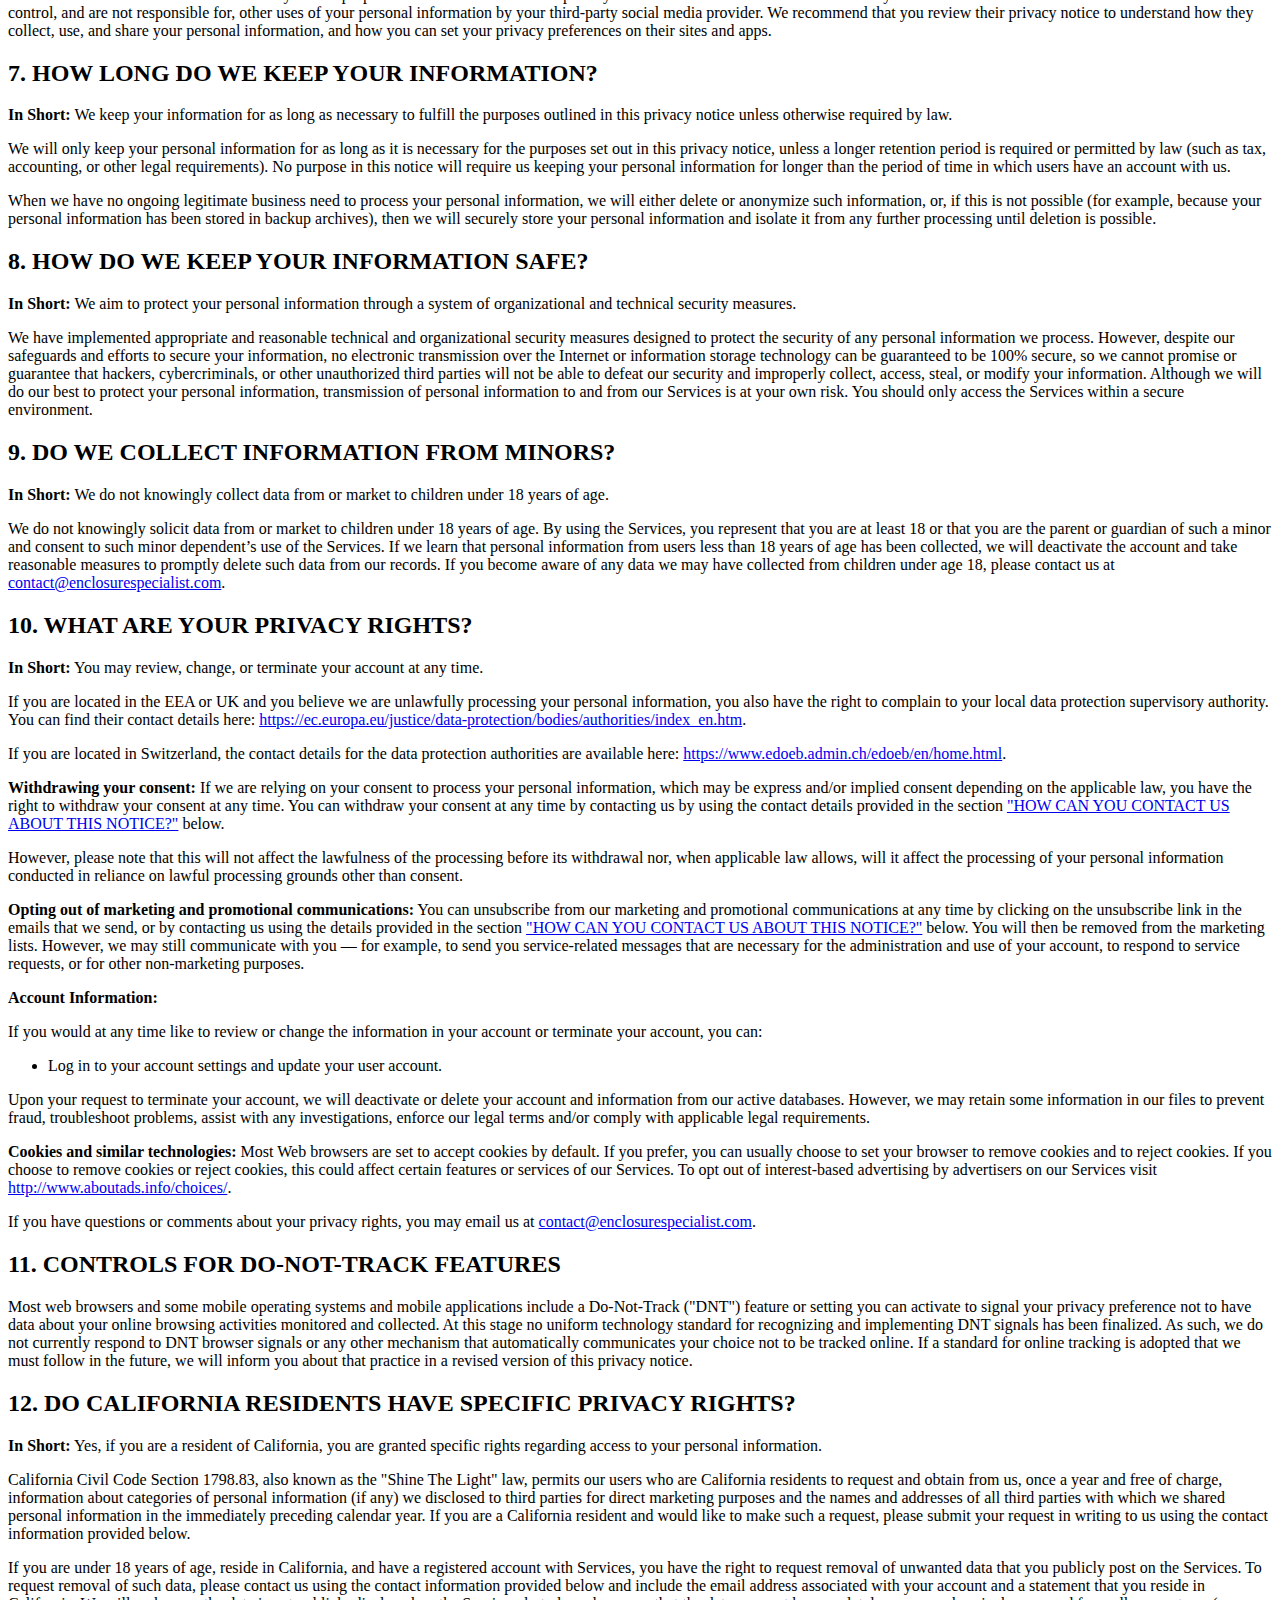
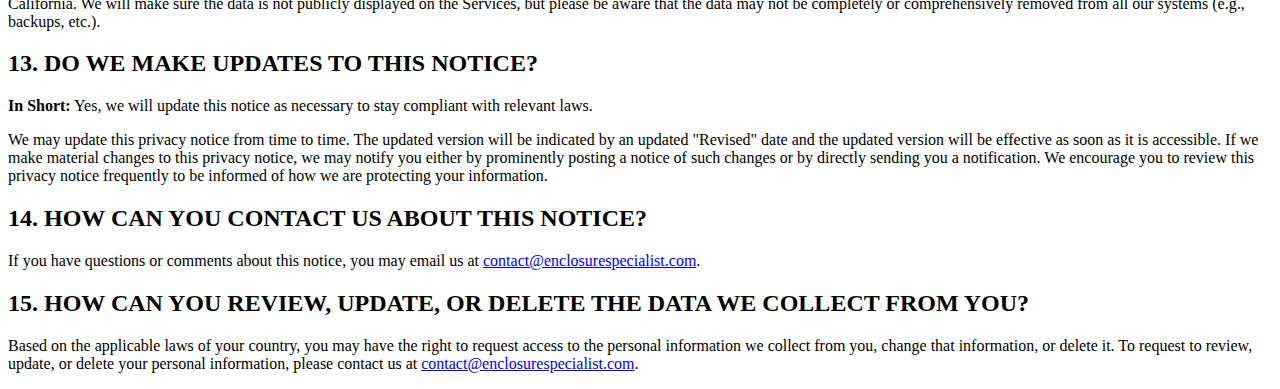
<file: privacy.html>
<!DOCTYPE HTML>

<!-- This Source Code Form is subject to the terms of the Mozilla Public
     License, v. 2.0. If a copy of the MPL was not distributed with this file,
     You can obtain one at http://mozilla.org/MPL/2.0/.  -->

<html lang=en>
 <head>
  <meta charset="utf-8" />
  
  <title>Screen Enclosure Specialists LLC - Privacy Policy</title>
   <!--Make sure to put you app name in the page title-->
  
  </head>
  
 <body>

   <header>
    <h1>Screen Enclosure Specialists LLC Privacy Policy</h1>
    </header>

    <div>
        <h1>PRIVACY NOTICE</h1>
        <p><strong>Last updated February 12, 2023</strong></p>
    
        <p>
            This privacy notice for Screen Enclosure Specialists LLC ("Company," "we," "us," or "our"), describes how and
            why we might collect, store, use, and/or share ("process") your information when you use our services
            ("Services"), such as when you:
        </p>
        <ul>
            <li>Visit our website at <a href="http://enclosurespecialist.com">enclosurespecialist.com</a>, or any website
                of ours that links to this privacy notice</li>
            <li>Engage with us in other related ways, including any sales, marketing, or events</li>
        </ul>
        <p>
            Questions or concerns? Reading this privacy notice will help you understand your privacy rights and choices. If
            you do not agree with our policies and practices, please do not use our Services. If you still have any
            questions or concerns, please contact us at <a href="mailto:contact@enclosurespecialist.com">contact@enclosurespecialist.com</a>.
        </p>
    
        <h2>SUMMARY OF KEY POINTS</h2>
        <p>This summary provides key points from our privacy notice, but you can find out more details about any of these
            topics by clicking the link following each key point or by using our table of contents below to find the
            section you are looking for.</p>
        <ul>
            <li>
                <strong>What personal information do we process?</strong> When you visit, use, or navigate our Services, we
                may process personal information depending on how you interact with Screen Enclosure Specialists LLC and the
                Services, the choices you make, and the products and features you use.
            </li>
            <li><strong>Do we process any sensitive personal information?</strong> We do not process sensitive personal
                information.</li>
            <li><strong>Do we receive any information from third parties?</strong> We do not receive any information from
                third parties.</li>
            <li>
                <strong>How do we process your information?</strong> We process your information to provide, improve, and
                administer our Services, communicate with you, for security and fraud prevention, and to comply with law. We
                may also process your information for other purposes with your consent. We process your information only
                when we have a valid legal reason to do so.
            </li>
            <li>
                <strong>In what situations and with which types of parties do we share personal information?</strong> We may
                share information in specific situations and with specific categories of third parties.
            </li>
            <li>
                <strong>How do we keep your information safe?</strong> We have organizational and technical processes and
                procedures in place to protect your personal information. However, no electronic transmission over the
                internet or information storage technology can be guaranteed to be 100% secure, so we cannot promise or
                guarantee that hackers, cybercriminals, or other unauthorized third parties will not be able to defeat our
                security and improperly collect, access, steal, or modify your information.
            </li>
            <li>
                <strong>What are your rights?</strong> Depending on where you are located geographically, the applicable
                privacy law may mean you have certain rights regarding your personal information.
            </li>
            <li>
                <strong>How do you exercise your rights?</strong> The easiest way to exercise your rights is by contacting
                us at <a href="mailto:contact@enclosurespecialist.com">contact@enclosurespecialist.com</a>. We will consider
                and act upon any request in accordance with applicable data protection laws.
            </li>
        </ul>
        <p>Want to learn more about what Screen Enclosure Specialists does with any information we collect? Continue
            reading to learn more.</p>
    
        <h2>TABLE OF CONTENTS</h2>
        <ol>
            <li><a href="#section1">WHAT INFORMATION DO WE COLLECT?</a></li>
            <li><a href="#section2">HOW DO WE PROCESS YOUR INFORMATION?</a></li>
            <li><a href="#section3">WHEN AND WITH WHOM DO WE SHARE YOUR PERSONAL INFORMATION?</a></li>
            <li><a href="#section4">WHAT IS OUR STANCE ON THIRD-PARTY WEBSITES?</a></li>
            <li><a href="#section5">DO WE USE COOKIES AND OTHER TRACKING TECHNOLOGIES?</a></li>
            <li><a href="#section6">HOW DO WE HANDLE YOUR SOCIAL LOGINS?</a></li>
            <li><a href="#section7">HOW LONG DO WE KEEP YOUR INFORMATION?</a></li>
            <li><a href="#section8">HOW DO WE KEEP YOUR INFORMATION SAFE?</a></li>
            <li><a href="#section9">DO WE COLLECT INFORMATION FROM MINORS?</a></li>
            <li><a href="#section10">WHAT ARE YOUR PRIVACY RIGHTS?</a></li>
            <li><a href="#section11">CONTROLS FOR DO-NOT-TRACK FEATURES</a></li>
            <li><a href="#section12">DO CALIFORNIA RESIDENTS HAVE SPECIFIC PRIVACY RIGHTS?</a></li>
            <li><a href="#section13">DO WE MAKE UPDATES TO THIS NOTICE?</a></li>
            <li><a href="#section14">HOW CAN YOU CONTACT US ABOUT THIS NOTICE?</a></li>
            <li><a href="#section15">HOW CAN YOU REVIEW, UPDATE, OR DELETE THE DATA WE COLLECT FROM YOU?</a></li>
        </ol>
    
        <h2 id="section1">1. WHAT INFORMATION DO WE COLLECT?</h2>
        <p><strong>Personal information you disclose to us</strong></p>
        <p>In Short: We collect personal information that you provide to us.</p>
        <p>
            We collect personal information that you voluntarily provide to us when you register on the Services, express
            an interest in obtaining information about us or our products and Services, when you participate in activities
            on the Services, or otherwise when you contact us.
        </p>
        <p><strong>Personal Information Provided by You.</strong> The personal information that we collect depends on the
            context of your interactions with us and the Services, the choices you make, and the products and features you
            use. The personal information we collect may include the following:</p>
        <ul>
            <li>Names</li>
            <li>Email addresses</li>
            <li>Passwords</li>
        </ul>
        <p><strong>Sensitive Information.</strong> We do not process sensitive information.</p>
        <p>
            <strong>Social Media Login Data.</strong> We may provide you with the option to register with us using your
            existing social media account details, like your Facebook, Twitter, or other social media account. If you choose
            to register in this way, we will collect the information described in the section called <a href="#section6">HOW
                DO WE HANDLE YOUR SOCIAL LOGINS?</a> below.
        </p>
        <p>
            All personal information that you provide to us must be true, complete, and accurate, and you must notify us of
            any changes to such personal information.
        </p>
        <p><strong>Information automatically collected</strong></p>
        <p>
            In Short: Some information — such as your Internet Protocol (IP) address and/or browser and device
            characteristics — is collected automatically when you visit our Services.
        </p>
        <p>
            We automatically collect certain information when you visit, use, or navigate the Services. This information
            does not reveal your specific identity (like your name or contact information) but may include device and usage
            information, such as your IP address, browser and device characteristics, operating system, language
            preferences, referring URLs, device name, country, location, information about how and when you use our
            Services, and other technical information. This information is primarily needed to maintain the security and
            operation of our Services, and for our internal analytics and reporting purposes.
        </p>
        <p>Like many businesses, we also collect information through cookies and similar technologies.</p>
        <p>The information we collect includes:</p>
        <ul>
            <li>
                <strong>Log and Usage Data.</strong> Log and usage data is service-related, diagnostic, usage, and
                performance information our servers automatically collect when you access or use our Services and which we
                record in log files. Depending on how you interact with us, this log data may include your IP address,
                device information, browser type, and settings and information about your activity in the Services (such as
                the date/time stamps associated with your usage, pages and files viewed, searches, and other actions you
                take such as which features you use), device event information (such as system activity, error reports
                (sometimes called "crash dumps"), and hardware settings).
            </li>
            <li>
                <strong>Device Data.</strong> We collect device data such as information about your computer, phone, tablet,
                or other device you use to access the Services. Depending on the device used, this device data may include
                information such as your IP address (or proxy server), device and application identification numbers,
                location, browser type, hardware model, Internet service provider and/or mobile carrier, operating system,
                and system configuration information.
            </li>
            <li>
                <strong>Location Data.</strong> We collect location data such as information about your device's location,
                which can be either precise or imprecise. How much information we collect depends on the type and settings
                of the device you use to access the Services. For example, we may use GPS and other technologies to collect
                geolocation data that tells us your current location (based on your IP address). You can opt out of allowing
                us to collect this information either by refusing access to the information or by disabling your Location
                setting on your device. However, if you choose to opt out, you may not be able to use certain aspects of the
                Services.
            </li>
        </ul>
    
        <h2 id="section2">2. HOW DO WE PROCESS YOUR INFORMATION?</h2>
        <p>
            In Short: We process your information to provide, improve, and administer our Services, communicate with you,
            for security and fraud prevention, and to comply with law. We may also process your information for other
            purposes with your consent.
        </p>
        <p>
            We process your personal information for a variety of reasons, depending on how you interact with our Services,
            including:
        </p>
        <ul>
            <li>
                <strong>To facilitate account creation and authentication and otherwise manage user accounts.</strong> We
                may process your information so you can create and log in to your account, as well as keep your account in
                working order.
            </li>
        </ul>
        
        <h2 id="section3">3. WHEN AND WITH WHOM DO WE SHARE YOUR PERSONAL INFORMATION?</h2>
        <p>
            <strong>In Short:</strong> We may share information in specific situations described in this section and/or with
            the following categories of third parties.
        </p>
    <h2 id="section3">3. WHEN AND WITH WHOM DO WE SHARE YOUR PERSONAL INFORMATION?</h2>
    <p><strong>In Short:</strong> We may share information in specific situations described in this section and/or with the following categories of third parties.</p>
    <p>
        <strong>Vendors, Consultants, and Other Third-Party Service Providers.</strong> We may share your data with third-party vendors, service providers, contractors, or agents ("third parties") who perform services for us or on our behalf and require access to such information to do that work. We have contracts in place with our third parties, which are designed to help safeguard your personal information. This means that they cannot do anything with your personal information unless we have instructed them to do it. They will also not share your personal information with any organization apart from us. They also commit to protect the data they hold on our behalf and to retain it for the period we instruct. The categories of third parties we may share personal information with are as follows:
    </p>
    <ul>
        <li>Affiliate Marketing Programs</li>
        <li>Ad Networks</li>
        <li>Cloud Computing Services</li>
        <li>Data Analytics Services</li>
        <li>Data Storage Service Providers</li>
        <li>Sales & Marketing Tools</li>
        <li>Testing Tools</li>
        <li>Website Hosting Service Providers</li>
    </ul>
    <p>
        <strong>We also may need to share your personal information in the following situations:</strong>
    </p>
    <ul>
        <li>
            <strong>Business Transfers:</strong> We may share or transfer your information in connection with, or during negotiations of, any merger, sale of company assets, financing, or acquisition of all or a portion of our business to another company.
        </li>
        <li>
            <strong>Other Users:</strong> When you share personal information (for example, by posting comments, contributions, or other content to the Services) or otherwise interact with public areas of the Services, such personal information may be viewed by all users and may be publicly made available outside the Services in perpetuity. If you interact with other users of our Services and register for our Services through a social network (such as Facebook), your contacts on the social network will see your name, profile photo, and descriptions of your activity. Similarly, other users will be able to view descriptions of your activity, communicate with you within our Services, and view your profile.
        </li>
    </ul>

    <h2 id="section4">4. WHAT IS OUR STANCE ON THIRD-PARTY WEBSITES?</h2>
    <p>
        <strong>In Short:</strong> We are not responsible for the safety of any information that you share with third parties that we may link to or who advertise on our Services, but are not affiliated with, our Services.
    </p>
    <p>
        The Services may link to third-party websites, online services, or mobile applications and/or contain advertisements from third parties that are not affiliated with us and which may link to other websites, services, or applications. Accordingly, we do not make any guarantee regarding any such third parties, and we will not be liable for any loss or damage caused by the use of such third-party websites, services, or applications. The inclusion of a link towards a third-party website, service, or application does not imply an endorsement by us. We cannot guarantee the safety and privacy of data you provide to any third parties. Any data collected by third parties is not covered by this privacy notice. We are not responsible for the content or privacy and security practices and policies of any third parties, including other websites, services, or applications that may be linked to or from the Services. You should review the policies of such third parties and contact them directly to respond to your questions.
    </p>

    <h2 id="section5">5. DO WE USE COOKIES AND OTHER TRACKING TECHNOLOGIES?</h2>
    <p><strong>In Short:</strong> We may use cookies and other tracking technologies to collect and store your information.</p>
    <p>
        We may use cookies and similar tracking technologies (like web beacons and pixels) to access or store information. Specific information about how we use such technologies and how you can refuse certain cookies is set out in our Cookie Notice.
    </p>

    <h2 id="section6">6. HOW DO WE HANDLE YOUR SOCIAL LOGINS?</h2>
    <p>
        <strong>In Short:</strong> If you choose to register or log in to our Services using a social media account, we may have access to certain information about you.
    </p>
    <p>
        Our Services offer you the ability to register and log in using your third-party social media account details (like your Facebook or Twitter logins). Where you choose to do this, we will receive certain profile information about you from your social media provider. The profile information we receive may vary depending on the social media provider concerned, but will often include your name, email address, friends list, and profile picture, as well as other information you choose to make public on such a social media platform.
    </p>
    <p>
        We will use the information we receive only for the purposes that are described in this privacy notice or that are otherwise made clear to you on the relevant Services. Please note that we do not control, and are not responsible for, other uses of your personal information by your third-party social media provider. We recommend that you review their privacy notice to understand how they collect, use, and share your personal information, and how you can set your privacy preferences on their sites and apps.
    </p>

    <h2 id="section7">7. HOW LONG DO WE KEEP YOUR INFORMATION?</h2>
    <p>
        <strong>In Short:</strong> We keep your information for as long as necessary to fulfill the purposes outlined in this privacy notice unless otherwise required by law.
    </p>
    <p>
        We will only keep your personal information for as long as it is necessary for the purposes set out in this privacy notice, unless a longer retention period is required or permitted by law (such as tax, accounting, or other legal requirements). No purpose in this notice will require us keeping your personal information for longer than the period of time in which users have an account with us.
    </p>
    <p>
        When we have no ongoing legitimate business need to process your personal information, we will either delete or anonymize such information, or, if this is not possible (for example, because your personal information has been stored in backup archives), then we will securely store your personal information and isolate it from any further processing until deletion is possible.
    </p>

    <h2 id="section8">8. HOW DO WE KEEP YOUR INFORMATION SAFE?</h2>
    <p>
        <strong>In Short:</strong> We aim to protect your personal information through a system of organizational and technical security measures.
    </p>
    <p>
        We have implemented appropriate and reasonable technical and organizational security measures designed to protect the security of any personal information we process. However, despite our safeguards and efforts to secure your information, no electronic transmission over the Internet or information storage technology can be guaranteed to be 100% secure, so we cannot promise or guarantee that hackers, cybercriminals, or other unauthorized third parties will not be able to defeat our security and improperly collect, access, steal, or modify your information. Although we will do our best to protect your personal information, transmission of personal information to and from our Services is at your own risk. You should only access the Services within a secure environment.
    </p>
    <h2 id="section9">9. DO WE COLLECT INFORMATION FROM MINORS?</h2>
    <p><strong>In Short:</strong> We do not knowingly collect data from or market to children under 18 years of age.</p>
    <p>
        We do not knowingly solicit data from or market to children under 18 years of age. By using the Services, you represent that you are at least 18 or that you are the parent or guardian of such a minor and consent to such minor dependent’s use of the Services. If we learn that personal information from users less than 18 years of age has been collected, we will deactivate the account and take reasonable measures to promptly delete such data from our records. If you become aware of any data we may have collected from children under age 18, please contact us at <a href="mailto:contact@enclosurespecialist.com">contact@enclosurespecialist.com</a>.
    </p>

    <h2 id="section10">10. WHAT ARE YOUR PRIVACY RIGHTS?</h2>
    <p><strong>In Short:</strong> You may review, change, or terminate your account at any time.</p>
    <p>
        If you are located in the EEA or UK and you believe we are unlawfully processing your personal information, you also have the right to complain to your local data protection supervisory authority. You can find their contact details here: <a href="https://ec.europa.eu/justice/data-protection/bodies/authorities/index_en.htm" target="_blank">https://ec.europa.eu/justice/data-protection/bodies/authorities/index_en.htm</a>.
    </p>
    <p>
        If you are located in Switzerland, the contact details for the data protection authorities are available here: <a href="https://www.edoeb.admin.ch/edoeb/en/home.html" target="_blank">https://www.edoeb.admin.ch/edoeb/en/home.html</a>.
    </p>
    <p><strong>Withdrawing your consent:</strong> If we are relying on your consent to process your personal information, which may be express and/or implied consent depending on the applicable law, you have the right to withdraw your consent at any time. You can withdraw your consent at any time by contacting us by using the contact details provided in the section <a href="#section14">"HOW CAN YOU CONTACT US ABOUT THIS NOTICE?"</a> below.</p>
    <p>
        However, please note that this will not affect the lawfulness of the processing before its withdrawal nor, when applicable law allows, will it affect the processing of your personal information conducted in reliance on lawful processing grounds other than consent.
    </p>
    <p><strong>Opting out of marketing and promotional communications:</strong> You can unsubscribe from our marketing and promotional communications at any time by clicking on the unsubscribe link in the emails that we send, or by contacting us using the details provided in the section <a href="#section14">"HOW CAN YOU CONTACT US ABOUT THIS NOTICE?"</a> below. You will then be removed from the marketing lists. However, we may still communicate with you — for example, to send you service-related messages that are necessary for the administration and use of your account, to respond to service requests, or for other non-marketing purposes.
    </p>
    <p><strong>Account Information:</strong></p>
    <p>If you would at any time like to review or change the information in your account or terminate your account, you can:</p>
    <ul>
        <li>Log in to your account settings and update your user account.</li>
    </ul>
    <p>
        Upon your request to terminate your account, we will deactivate or delete your account and information from our active databases. However, we may retain some information in our files to prevent fraud, troubleshoot problems, assist with any investigations, enforce our legal terms and/or comply with applicable legal requirements.
    </p>
    <p><strong>Cookies and similar technologies:</strong> Most Web browsers are set to accept cookies by default. If you prefer, you can usually choose to set your browser to remove cookies and to reject cookies. If you choose to remove cookies or reject cookies, this could affect certain features or services of our Services. To opt out of interest-based advertising by advertisers on our Services visit <a href="http://www.aboutads.info/choices/" target="_blank">http://www.aboutads.info/choices/</a>.</p>
    <p>
        If you have questions or comments about your privacy rights, you may email us at <a href="mailto:contact@enclosurespecialist.com">contact@enclosurespecialist.com</a>.
    </p>

    <h2 id="section11">11. CONTROLS FOR DO-NOT-TRACK FEATURES</h2>
    <p>
        Most web browsers and some mobile operating systems and mobile applications include a Do-Not-Track ("DNT") feature or setting you can activate to signal your privacy preference not to have data about your online browsing activities monitored and collected. At this stage no uniform technology standard for recognizing and implementing DNT signals has been finalized. As such, we do not currently respond to DNT browser signals or any other mechanism that automatically communicates your choice not to be tracked online. If a standard for online tracking is adopted that we must follow in the future, we will inform you about that practice in a revised version of this privacy notice.
    </p>

    <h2 id="section12">12. DO CALIFORNIA RESIDENTS HAVE SPECIFIC PRIVACY RIGHTS?</h2>
    <p><strong>In Short:</strong> Yes, if you are a resident of California, you are granted specific rights regarding access to your personal information.</p>
    <p>
        California Civil Code Section 1798.83, also known as the "Shine The Light" law, permits our users who are California residents to request and obtain from us, once a year and free of charge, information about categories of personal information (if any) we disclosed to third parties for direct marketing purposes and the names and addresses of all third parties with which we shared personal information in the immediately preceding calendar year. If you are a California resident and would like to make such a request, please submit your request in writing to us using the contact information provided below.
    </p>
    <p>
        If you are under 18 years of age, reside in California, and have a registered account with Services, you have the right to request removal of unwanted data that you publicly post on the Services. To request removal of such data, please contact us using the contact information provided below and include the email address associated with your account and a statement that you reside in California. We will make sure the data is not publicly displayed on the Services, but please be aware that the data may not be completely or comprehensively removed from all our systems (e.g., backups, etc.).
    </p>

    <h2 id="section13">13. DO WE MAKE UPDATES TO THIS NOTICE?</h2>
    <p><strong>In Short:</strong> Yes, we will update this notice as necessary to stay compliant with relevant laws.</p>
    <p>
        We may update this privacy notice from time to time. The updated version will be indicated by an updated "Revised" date and the updated version will be effective as soon as it is accessible. If we make material changes to this privacy notice, we may notify you either by prominently posting a notice of such changes or by directly sending you a notification. We encourage you to review this privacy notice frequently to be informed of how we are protecting your information.
    </p>

    <h2 id="section14">14. HOW CAN YOU CONTACT US ABOUT THIS NOTICE?</h2>
    <p>
        If you have questions or comments about this notice, you may email us at <a href="mailto:contact@enclosurespecialist.com">contact@enclosurespecialist.com</a>.
    </p>

    <h2 id="section15">15. HOW CAN YOU REVIEW, UPDATE, OR DELETE THE DATA WE COLLECT FROM YOU?</h2>
    <p>
        Based on the applicable laws of your country, you may have the right to request access to the personal information we collect from you, change that information, or delete it. To request to review, update, or delete your personal information, please contact us at <a href="mailto:contact@enclosurespecialist.com">contact@enclosurespecialist.com</a>.
    </p>
    
  </body>

 </html>
</file>
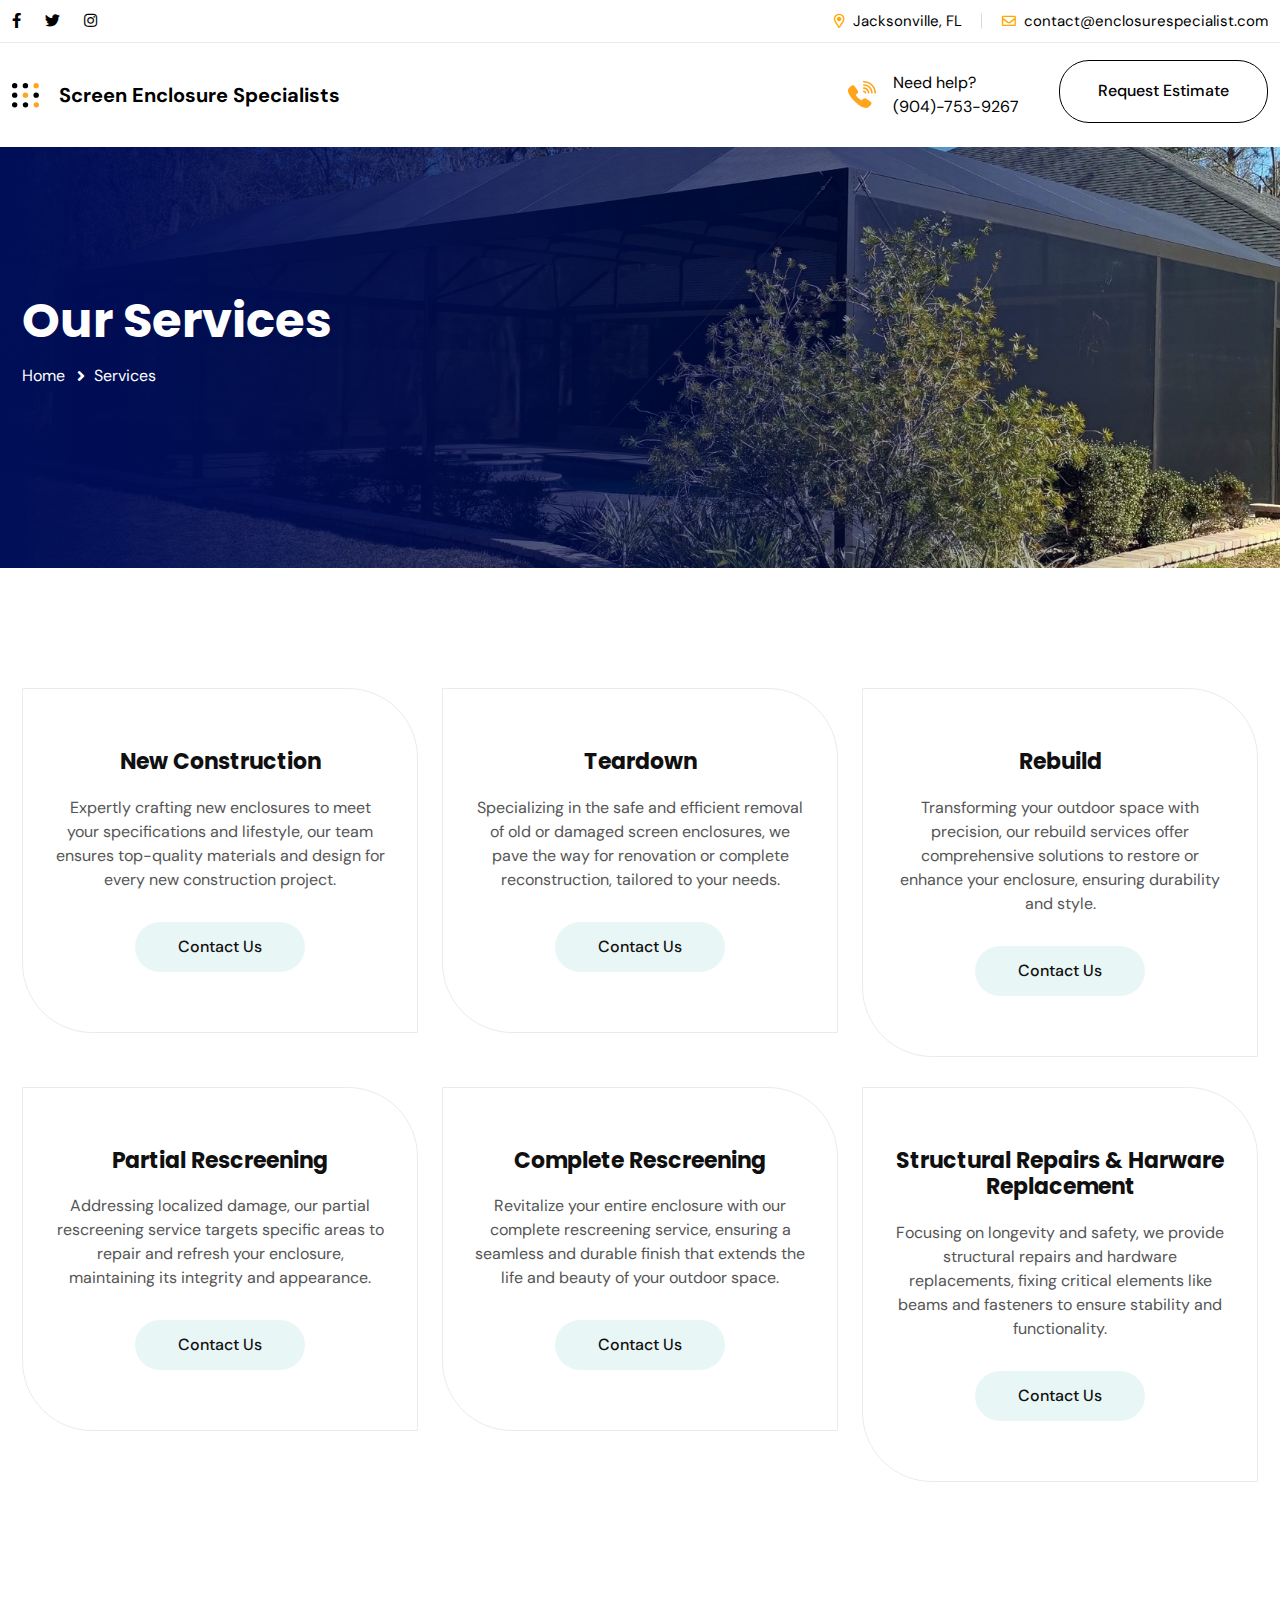
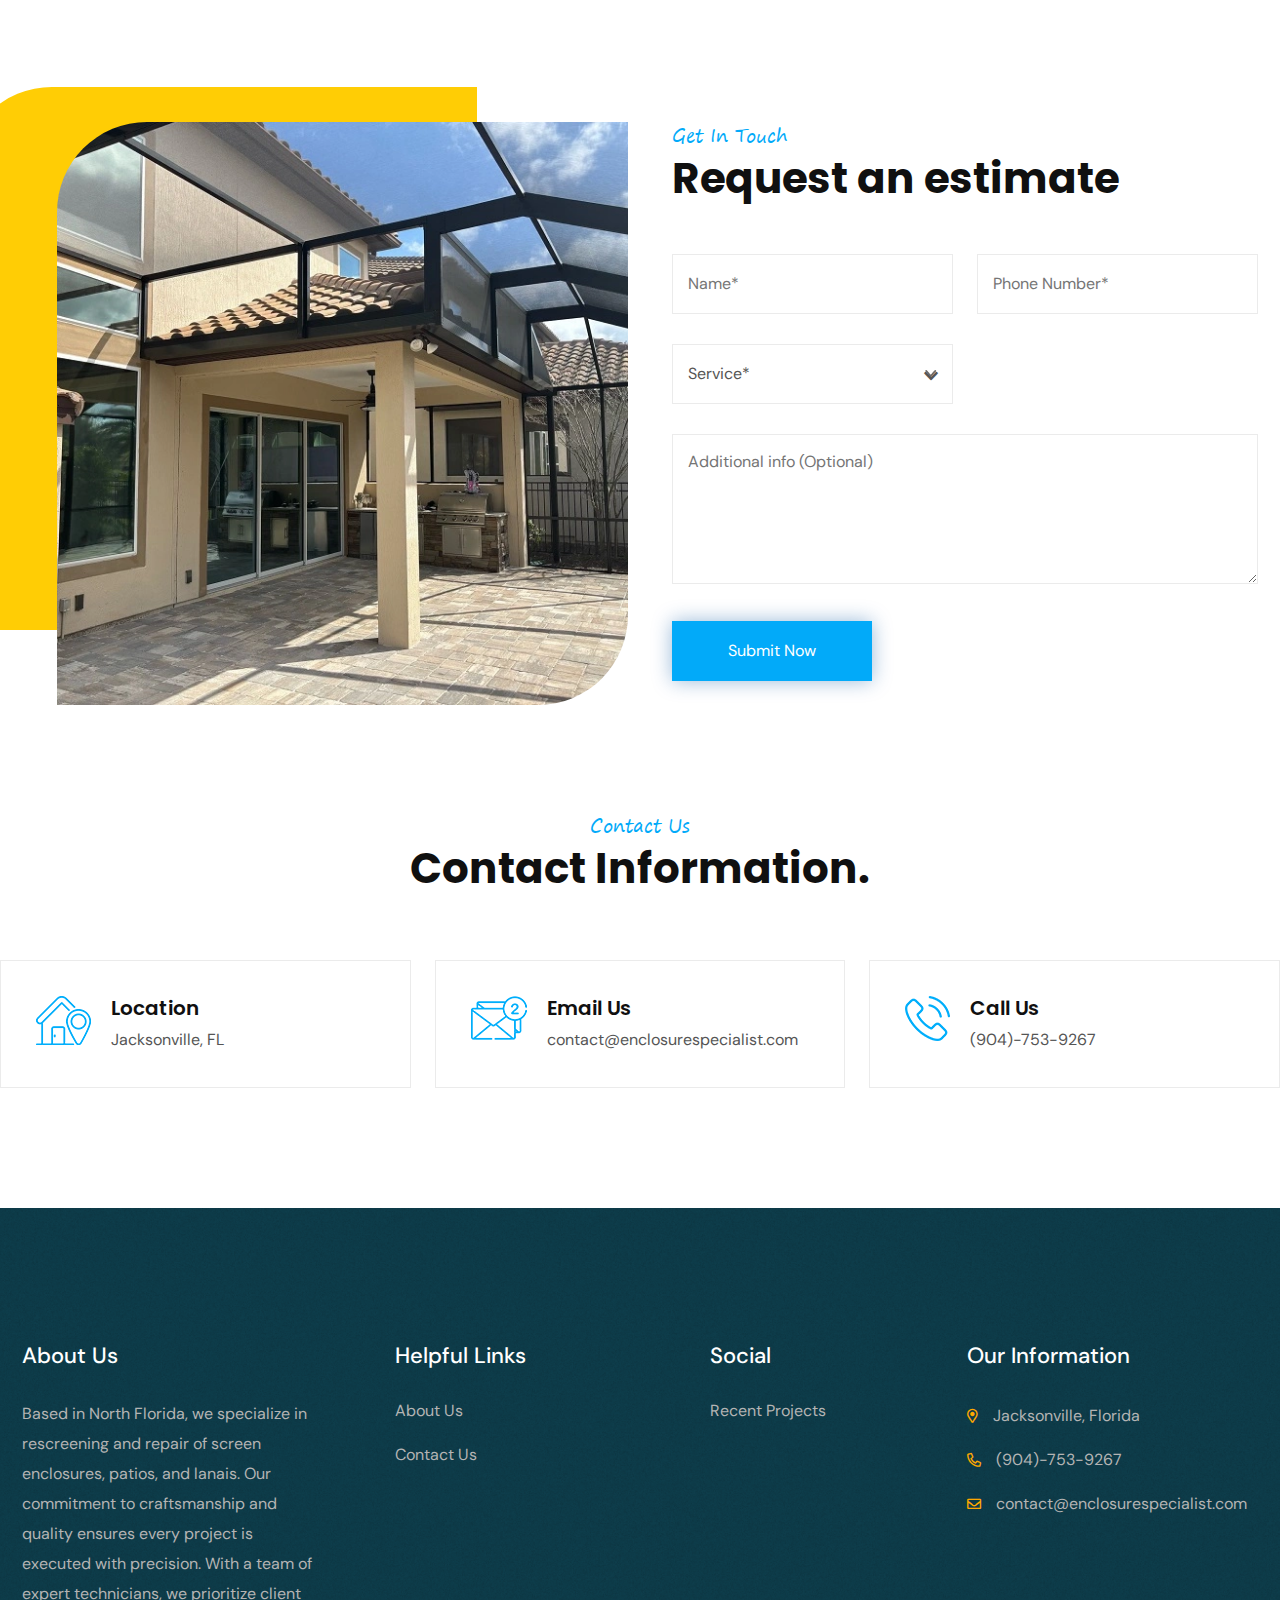
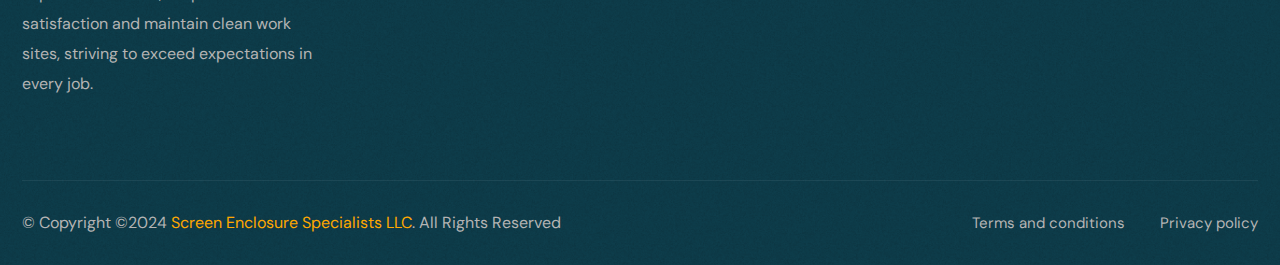
<file: services.html>
<!DOCTYPE html>
<html lang="en">
<head>
	<meta charset="UTF-8">
	<title>Screen Enclosure Specialists</title>
	<meta name="description" content="Expert screen enclosure repair and rescreening services. High-quality materials, guaranteed satisfaction, and professional craftsmanship for your pool, patio, and lanai.">

	<link rel="shortcut icon" href="assets/img/logo/logo-transparent-png_16x16.png" type="image/x-icon">

	<!-- Mobile Specific Meta -->
	<meta name="viewport" content="width=device-width, initial-scale=1">

	<link rel="stylesheet" href="assets/css/bootstrap.min.css">
	<link rel="stylesheet" href="assets/css/fontawesome-all.min.css">
	<link rel="stylesheet" href="assets/css/animate.css">
	<link rel="stylesheet" href="assets/css/video.min.css">
	<link rel="stylesheet" href="assets/css/slick.css">
	<link rel="stylesheet" href="assets/css/slick-theme.css">
	<link rel="stylesheet" href="assets/css/reset.css">
	<link rel="stylesheet" href="assets/css/style.min.css">
	<link rel="stylesheet" href="assets/css/flaticon-2.css">
	<link rel="stylesheet" href="assets/css/metisMenu.css">
	<link rel="stylesheet" href="assets/css/uikit.min.css">	
</head>
<body>
	<!-- preloder start  -->
		<!-- <div class="preloder_part">
			<div class="spinner">
				<div class="dot1"></div>
				<div class="dot2"></div>
			</div>
		</div> -->
		<!-- preloder end  -->

		<!-- back to top start -->
		<div class="progress-wrap" style="display: none;">
			<svg class="progress-circle svg-content" width="0" height="0" viewBox="-1 -1 102 102">
				<path d="M50,1 a49,49 0 0,1 0,98 a49,49 0 0,1 0,-98"/>
			</svg>
		</div>
		<!-- back to top end -->
		
		<!-- header start -->
		<header class="header">
			<div class="header__top-wrap">
				<div class="container">
					<div class="header__top ul_li_between mt-none-15">
						<div class="header__social mt-15">
							<a href="https://www.facebook.com/"><i class="fab fa-facebook-f"></i></a>
							<a href="https://twitter.com/"><i class="fab fa-twitter"></i></a>
							<a href="https://www.instagram.com/"><i class="fab fa-instagram"></i></a>
						</div>
						<ul class="header__info ul_li mt-15">
							<li><i class="far fa-map-marker-alt"></i>Jacksonville, FL</li>
							<li><i class="far fa-envelope"></i>contact@enclosurespecialist.com</li>
						</ul>
					</div>
				</div>
			</div>
			<div class="header__main-wrap" data-uk-sticky="top: 250; animation: uk-animation-slide-top;">
				<div class="container">
					<div class="header__main ul_li_between">
						<div class="header__main-left ul_li">
							<div class="header__bar hamburger_menu">
								<a href="#!"><img src="assets/img/icon/bar-2.svg" alt=""></a>
							</div>
							<div class="header__logo ml-50">
								<a href="index.html" style="font-size: 20px; font-weight: 700; color: black;">Screen Enclosure Specialists</a>
							</div>
						</div>
						<div class="main-menu navbar navbar-expand-lg" id="navbarNav">
							<nav class="main-menu__nav collapse navbar-collapse">
								<ul>
									<li><a href="#about">About</a></li>
									<li><a href="services.html">Services</a></li>
									<!-- <li><a href="blog.html">News</a></li> -->
									<li><a href="#portfolio">Portfolio </a></li>
								</ul>
							</nav>
						</div>
						<div class="header__main-right ul_li">
							<div class="header__cta ul_li">
								<div class="icon">
									<img src="assets/img/icon/call.svg" alt="">
								</div>
								<div class="content">
									<span>Need help?</span>
									<a href="tel:9047539267">(904)-753-9267</a>
								</div>
							</div>
							<div class="header__btn ml-40">
								<a class="thm-btn thm-btn--transparent" href="#clinox-booking-form">
									<span class="btn-wrap">
										<span>Request Estimate</span>
										<span>Request Estimate</span>
									</span>
								</a>
							</div>
						</div>
					</div>
				</div>
			</div>
		</header>
		<!-- header end -->
			<!-- Modal -->
			<div class="modal fade" id="responseModal" tabindex="-1" role="dialog" aria-labelledby="responseModalLabel" aria-hidden="true">
				<div class="modal-dialog" role="document">
					<div class="modal-content">
						<div class="modal-header">
							<h5 class="modal-title" id="responseModalLabel">Form Submission Status</h5>
							<button type="button" class="close" data-dismiss="modal" aria-label="Close">
								<span aria-hidden="true">&times;</span>
							</button>
						</div>
						<div class="modal-body" id="message">
							<!-- Response message will be displayed here -->
						</div>
						<div class="modal-footer">
							<button type="button" class="btn btn-secondary" data-dismiss="modal">Close</button>
						</div>
					</div>
				</div>
			</div>
	<!-- slide bar start -->
	<aside class="slide-bar">
		<div class="close-mobile-menu">
			<a href="javascript:void(0);"><i class="fal fa-times"></i></a>
		</div>

		<!-- sidebar-info start -->
		<div class="sidebar-info">
			<div class="sidebar-logo mb-30">
				<a href="index.html">
					<img src="assets/img/logo/logo_transparent.webp" loading="lazy" alt="logo">
				</a>
			</div>
			<div class="sidebar-content mb-45">
				<h4 class="s-title">About us</h4>
				<p>Based in North Florida, we specialize in rescreening and repair of pool enclosures, patios, and lanais. Our commitment to craftsmanship and quality ensures every project is executed with precision. With a team of expert technicians, we prioritize client satisfaction and maintain clean work sites, striving to exceed expectations in every job.</p>
				<a class="thm_btn thm_btn-black" href="contact.html">Contact us<i class="fal fa-long-arrow-right"></i></a>
			</div>
			<div class="contact_list mb-30">
				<h4 class="s-title">Contact us</h4>
				<ul class="sidebar-info-list">
					<li>
						<span><i class="fas fa-map-marker-alt"></i></span>
						<p>Jacksonville, FL</p>
					</li>
					<li>
						<span><i class="fas fa-phone-alt"></i></span>
						<a href="tel:9047539267">(904)-753-9267</a>
					</li>
					<li>
						<span><i class="fas fa-envelope-open-text"></i></span>
						<p>contact@enclosurespecialist.com</p>
					</li>
				</ul>
			</div>
			<div class="sidebar-social mt-20">
				<a href="https://www.facebook.com/"><i class="fab fa-facebook-f"></i></a>
				<a href="https://twitter.com/"><i class="fab fa-twitter"></i></a>
				<a href="https://www.instagram.com/"><i class="fab fa-instagram"></i></a>
			</div>
		</div>
		<!-- sidebar-info end -->

		<!-- side-mobile-menu start -->
		<nav class="side-mobile-menu">
			<ul id="mobile-menu-active">
				<li><a href="index.html">Home</a></li>
				<li><a href="#about">About</a></li>
				<li><a href="services.html">Services</a></li>
				<!-- <li><a href="blog.html">News</a></li> -->
				<li><a href="#portfolio">Portfolio </a></li>
				<li>
					<a href="/selfestimate.html">DIY Estimate</a>
				</li>
			</ul>
		</nav>
		<!-- side-mobile-menu end -->
	</aside>
	<div class="body-overlay"></div>
	<!-- slide bar end -->
<!-- End of header section
	============================================= -->

<!-- Start of Breadcrumb section
	============================================= -->
	<section id="clinox-breadcrumb" class="clinox-breadcrumb-section position-relative top-position" data-background="assets/img/bg/hj6YjqtrGys.webp">
		<div class="banner-shape position-absolute"><img src="assets/img/banner/bread-bg.png" alt="background"></div>
		<div class="container">
			<div class="breadcrumb-content headline ul-li position-relative">
				<h2>Our Services</h2>
				<ul>
					<li><a href="/index.html">Home</a></li>
					<li>Services</li>
				</ul>
			</div>
		</div>
	</section>	
<!-- End of Breadcrumb section
	============================================= -->

<!-- Start of Service Feed section
	============================================= -->
	<section id="clinox-service-feed" class="clinox-service-feed-section">
		<div class="container">
			<div class="clinox-service-feed-content">
				<div class="row">
					<div class="col-lg-4 col-md-6">
						<div class="clinex-service-item-2 text-center">
							<div class="inner-text headline pera-content">
								<h3><a href="#">New Construction</a></h3>
								<p>Expertly crafting new enclosures to meet your specifications and lifestyle, our team ensures top-quality materials and design for every new construction project.</p>
								<a class="read-more d-flex justify-content-center align-items-center" href="./contact.html">Contact Us</a>
							</div>
						</div>
					</div>
					<div class="col-lg-4 col-md-6">
						<div class="clinex-service-item-2 text-center">
							<div class="inner-text headline pera-content">
								<h3><a href="#">Teardown</a></h3>
								<p>Specializing in the safe and efficient removal of old or damaged screen enclosures, we pave the way for renovation or complete reconstruction, tailored to your needs.</p>
								<a class="read-more d-flex justify-content-center align-items-center" href="./contact.html">Contact Us</a>
							</div>
						</div>
					</div>
					<div class="col-lg-4 col-md-6">
						<div class="clinex-service-item-2 text-center">
							<div class="inner-text headline pera-content">
								<h3><a href="#">Rebuild</a></h3>
								<p>Transforming your outdoor space with precision, our rebuild services offer comprehensive solutions to restore or enhance your enclosure, ensuring durability and style.</p>
								<a class="read-more d-flex justify-content-center align-items-center" href="./contact.html">Contact Us</a>
							</div>
						</div>
					</div>
					<div class="col-lg-4 col-md-6">
						<div class="clinex-service-item-2 text-center">
							<div class="inner-text headline pera-content">
								<h3><a href="#">Partial Rescreening</a></h3>
								<p>Addressing localized damage, our partial rescreening service targets specific areas to repair and refresh your enclosure, maintaining its integrity and appearance.</p>
								<a class="read-more d-flex justify-content-center align-items-center" href="./contact.html">Contact Us</a>
							</div>
						</div>
					</div>
					<div class="col-lg-4 col-md-6">
						<div class="clinex-service-item-2 text-center">
							<div class="inner-text headline pera-content">
								<h3><a href="#">Complete Rescreening</a></h3>
								<p>Revitalize your entire enclosure with our complete rescreening service, ensuring a seamless and durable finish that extends the life and beauty of your outdoor space.</p>
								<a class="read-more d-flex justify-content-center align-items-center" href="./contact.html">Contact Us</a>
							</div>
						</div>
					</div>
					<div class="col-lg-4 col-md-6">
						<div class="clinex-service-item-2 text-center">
							<div class="inner-text headline pera-content">
								<h3><a href="#">Structural Repairs & Harware Replacement</a></h3>
								<p>Focusing on longevity and safety, we provide structural repairs and hardware replacements, fixing critical elements like beams and fasteners to ensure stability and functionality.</p>
								<a class="read-more d-flex justify-content-center align-items-center" href="./contact.html">Contact Us</a>
							</div>
						</div>
					</div>
				</div>
			</div>
		</div>
	</section>
<!-- End of Service Feed section
	============================================= -->
<!-- Modal -->
<div class="modal fade" id="responseModal" tabindex="-1" role="dialog" aria-labelledby="responseModalLabel" aria-hidden="true">
    <div class="modal-dialog" role="document">
        <div class="modal-content">
            <div class="modal-header">
                <h5 class="modal-title" id="responseModalLabel">Form Submission Status</h5>
                <button type="button" class="close" data-dismiss="modal" aria-label="Close">
                    <span aria-hidden="true">&times;</span>
                </button>
            </div>
            <div class="modal-body" id="message">
                <!-- Response message will be displayed here -->
            </div>
            <div class="modal-footer">
                <button type="button" class="btn btn-secondary" data-dismiss="modal">Close</button>
            </div>
        </div>
    </div>
</div>
<!-- Start of Contact section
	============================================= -->
	<section id="clinox-booking-form" class="clinox-booking-form-section page-section-padding">
		<div class="container">
			<div class="booking-form-content">
				<div class="row">
					<div class="col-lg-6">
						<div class="booking-form-img">
							<div class="clinox-faq-img-wrap position-relative">
								<span class="bg-shape position-absolute"></span>
								<div class="faq-img1 bg-img-area">
									<img src="assets/img/about/6uDZ7JBiF4g.webp" alt="">
								</div>
							</div>
						</div>
					</div>
					<div class="col-lg-6">
						<div class="clinox-contact-form-wrap">
							<div class="clinox-section-title headline pera-content">
								<span class="sub-title">Get In Touch</span>
								<h2>Request an estimate
								</h2>
							</div>
							<div class="clinox-contact-form">
								<form action="assets/mail/contactArt.php" class="formSubmission" method="POST">
									<div class="row">
										<div class="col-md-6">
											<input type="text" name="name" placeholder="Name*" required>
										</div>

										<div class="col-md-6">
											<input type="tel" name="phone" placeholder="Phone Number*" required>
										</div>
										<div class="col-md-6">
											<div class="service-select position-relative">
												<select name="service" required>
													<option disabled selected>Service*</option>
													<option value="Small Screen Repair">Small Screen Repair</option>
													<option value="Complete Rescreening">Complete Rescreening</option>
													<option value="Structural Damage Repair">Structural Damage Repair</option>
													<option value="New Construction / Rebuild">New Construction / Rebuild</option>
													<option value="Other">Other</option>

					
												</select>
											</div>
										</div>
										<input type="hidden" name="source" value="Our Services">
										<div class="col-md-12">
											<textarea name="comments" placeholder="Additional info (Optional)"></textarea>
										</div>
									</div>
									<button type="submit">Submit Now</button>
								</form>
							</div>
						</div>
					</div>
				</div>
				
			</div>
		</div>
		<div class="booking-form-cta-content">
			<div class="clinox-section-title text-center headline pera-content">
				<span class="sub-title">Contact Us</span>
				<h2>Contact
					<span>Information.</span>
				</h2>
			</div>
			<div class="row justify-content-center">
				<div class="col-lg-4 col-md-6">
					<div class="booking-cta-item d-flex">
						<div class="inner-icon">
							<img src="assets/img/icon/ic15.png" alt="location">
						</div>
						<div class="inner-text headline">
							<h4>Location</h4>
							<span>Jacksonville, FL</span>
						</div>
					</div>
				</div>
				<div class="col-lg-4 col-md-6">
					<div class="booking-cta-item d-flex">
						<div class="inner-icon">
							<img src="assets/img/icon/ic16.png" alt="Email Icon">
						</div>
						<div class="inner-text headline">
							<h4>Email Us</h4>
							<a href="mailto:contact@enclosurespecialist.com">contact@enclosurespecialist.com</a>
						</div>
					</div>
				</div>
				<div class="col-lg-4 col-md-6">
					<div class="booking-cta-item d-flex">
						<div class="inner-icon">
							<img src="assets/img/icon/ic17.png" alt="Phone Icon">
						</div>
						<div class="inner-text headline">
							<h4>Call Us</h4>
							<a href="tel:+19047539267">(904)-753-9267</a>
						</div>
					</div>
				</div>
				
			</div>
		</div>
	</section>	
<!-- End of Contact section
	============================================= -->		

<!-- Start of Footer section
	============================================= -->
	<footer class="footer pt-60" data-background="assets/img/bg/footer-noise.png">
		<div class="container">
			<div class="clinox-footer-widget-wrapper">
				<div class="row pt-45 pb-65">
					<div class="col-lg-3 col-md-6 footer__col mt-30">
						<div class="footer__widget">
							<h3>About Us</h3>
							<p>Based in North Florida, we specialize in rescreening and repair of screen enclosures, patios, and lanais. Our commitment to craftsmanship and quality ensures every project is executed with precision. With a team of expert technicians, we prioritize client satisfaction and maintain clean work sites, striving to exceed expectations in every job.</p>
						</div>
					</div>
					<div class="col-lg-3 col-md-6 footer__col mt-30">
						<div class="footer__widget">
							<h3>Helpful Links</h3>
							<ul class="footer__links list-unstyled">
								<li><a href="about.html">About Us</a></li>
								<li><a href="contact.html">Contact Us</a></li>
							</ul>
						</div>
					</div>
					<div class="col-lg-3 col-md-6 footer__col mt-30">
						<div class="footer__widget">
							<h3>Social</h3>
							<ul class="footer__links list-unstyled">
								<!-- <li><a href="blog.html">Recent News</a></li> -->
								<li><a href="/index.html#portfolio">Recent Projects</a></li>
							</ul>
						</div>
					</div>
					<div class="col-lg-3 col-md-6 footer__col mt-30">
						<div class="footer__widget">
							<h3>Our Information</h3>
							<ul class="footer__info list-unstyled mt-35">
								<li><i class="far fa-map-marker-alt"></i>Jacksonville, Florida</li>
								<li><i class="far fa-phone-alt"></i><a href="tel:9047539267">(904)-753-9267</a></li>
								<li><i class="far fa-envelope"></i><a href="mailto:contact@enclosurespecialist.com">contact@enclosurespecialist.com</a></li>

							</ul>
						</div>
					</div>
				</div>
				<div class="footer__bottom ul_li_between pt-15 pb-30">
					<div class="footer__copyright mt-15">
						© Copyright ©2024 <a href="#!">Screen Enclosure Specialists LLC</a>. All Rights Reserved
					</div>
					<ul class="footer__nav ul_li mt-15">
						<li><a href="https://docs.google.com/document/d/1ekIY4Hor9cT3sQnKGvP8kdr6kNJCUWl5p1gre2Fr2mM/edit?usp=sharing">Terms and conditions</a></li>
						<li><a href="https://docs.google.com/document/d/1t6BLzAlgo9Tm5PpvjzoYVASgoScg58jGDCSA1p1iUmM/edit?usp=sharing"> Privacy policy</a></li>
					</ul>
				</div>
		</div>
	</footer>		
<!-- End of Footer section
	============================================= -->	

	<!-- For Js Library -->
	<script src="assets/js/jquery.min.js"></script>
	<script src="assets/js/bootstrap.min.js"></script>
	<script src="assets/js/popper.min.js"></script>
	<script src="assets/js/jquery.magnific-popup.min.js"></script>
	<script src="assets/js/appear.js"></script>
	<script src="assets/js/slick.js"></script>
	<script src="assets/js/jquery.counterup.min.js"></script>
	<script src="assets/js/waypoints.min.js"></script>
	<script src="assets/js/imagesloaded.pkgd.min.js"></script>
	<script src="assets/js/jquery.filterizr.js"></script>
	<script src="assets/js/wow.min.js"></script>
	<script src="assets/js/jquery.inputarrow.js"></script>
	<script src="assets/js/gmap3.min.js"></script>
	<script src="assets/js/script.js"></script>
	<script src="assets/js/backToTop.js"></script>
	<script src="assets/js/uikit.min.js"></script>
	<script src="assets/js/metisMenu.min.js"></script>
	<script src="assets/js/scripts-2.js"></script>
	<script src="assets/js/modal.js"></script>

</body>
</html>
</file>
<file: assets/css/flaticon-2.css>
@font-face {
    font-family: "flaticon";
    src: url("../fonts/flaticon-2.ttf?65be207926c643c640fa0b35cf0f30ea") format("truetype"),
url("../fonts/flaticon-2.woff?65be207926c643c640fa0b35cf0f30ea") format("woff"),
url("../fonts/flaticon-2.woff2?65be207926c643c640fa0b35cf0f30ea") format("woff2"),
url("../fonts/flaticon-2.eot?65be207926c643c640fa0b35cf0f30ea#iefix") format("embedded-opentype"),
url("../fonts/flaticon-2.svg?65be207926c643c640fa0b35cf0f30ea#flaticon") format("svg");
}

i[class^="flaticon-"]:before, i[class*=" flaticon-"]:before {
    font-family: flaticon !important;
    font-style: normal;
    font-weight: normal !important;
    font-variant: normal;
    text-transform: none;
    line-height: 1;
    -webkit-font-smoothing: antialiased;
    -moz-osx-font-smoothing: grayscale;
}

.flaticon-envelope:before {
    content: "\f101";
}
.flaticon-envelope-1:before {
    content: "\f102";
}
.flaticon-right-arrow:before {
    content: "\f103";
}
.flaticon-right-arrow-1:before {
    content: "\f104";
}
.flaticon-wipe:before {
    content: "\f105";
}
.flaticon-house:before {
    content: "\f106";
}
.flaticon-bubbles:before {
    content: "\f107";
}
.flaticon-thumbs-up:before {
    content: "\f108";
}
.flaticon-insurance:before {
    content: "\f109";
}
.flaticon-privacy:before {
    content: "\f10a";
}
.flaticon-house-1:before {
    content: "\f10b";
}
.flaticon-help:before {
    content: "\f10c";
}
.flaticon-data-cleaning:before {
    content: "\f10d";
}
.flaticon-data-cleaning-1:before {
    content: "\f10e";
}
.flaticon-cleaning-1:before {
    content: "\f10f";
}
.flaticon-laundry:before {
    content: "\f110";
}
.flaticon-window:before {
    content: "\f111";
}
.flaticon-data-cleaning-2:before {
    content: "\f112";
}
.flaticon-plus:before {
    content: "\f113";
}
.flaticon-reminder:before {
    content: "\f114";
}
.flaticon-lizard:before {
    content: "\f115";
}
.flaticon-towel:before {
    content: "\f116";
}
.flaticon-house-2:before {
    content: "\f117";
}
.flaticon-fireplace:before {
    content: "\f118";
}
.flaticon-home:before {
    content: "\f119";
}
.flaticon-portfolio:before {
    content: "\f11a";
}
.flaticon-cloth:before {
    content: "\f11b";
}
</file>
<file: assets/css/metisMenu.css>
/*!
* metismenu https://github.com/onokumus/metismenu#readme
* A jQuery menu plugin
* @version 3.0.6
* @author Osman Nuri Okumus <onokumus@gmail.com> (https://github.com/onokumus)
* @license: MIT 
*/
.metismenu .arrow {
  float: right;
  line-height: 1.42857;
}
*[dir="rtl"] .metismenu .arrow {
  float: left;
}

/*
 * Require Bootstrap 3.x
 * https://github.com/twbs/bootstrap
*/

.metismenu .glyphicon.arrow:before {
  content: "\e079";
}
.metismenu .mm-active > a > .glyphicon.arrow:before {
  content: "\e114";
}

/*
 * Require Font-Awesome
 * http://fortawesome.github.io/Font-Awesome/
*/

.metismenu .fa.arrow:before {
  content: "\f104";
}
.metismenu .mm-active > a > .fa.arrow:before {
  content: "\f107";
}

/*
 * Require Ionicons
 * http://ionicons.com/
*/

.metismenu .ion.arrow:before {
  content: "\f3d2"
}
.metismenu .mm-active > a > .ion.arrow:before {
  content: "\f3d0";
}
.metismenu .plus-times {
  float: right;
}
*[dir="rtl"] .metismenu .plus-times {
  float: left;
}
.metismenu .fa.plus-times:before {
  content: "\f067";
}
.metismenu .mm-active > a > .fa.plus-times {
  transform: rotate(45deg);
}
.metismenu .plus-minus {
  float: right;
}
*[dir="rtl"] .metismenu .plus-minus {
  float: left;
}
.metismenu .fa.plus-minus:before {
  content: "\f067";
}
.metismenu .mm-active > a > .fa.plus-minus:before {
  content: "\f068";
}
.metismenu .mm-collapse:not(.mm-show) {
  display: none;
}

.metismenu .mm-collapsing {
  position: relative;
  height: 0;
  overflow: hidden;
  transition-timing-function: ease;
  transition-duration: .35s;
  transition-property: height, visibility;
}

.metismenu .has-arrow {
  position: relative;
}

.metismenu .has-arrow::after {
  position: absolute;
  content: '';
  width: .5em;
  height: .5em;
  border-width: 1px 0 0 1px;
  border-style: solid;
  border-color: currentColor;
  border-color: initial;
  right: 1em;
  transform: rotate(-45deg) translate(0, -50%);
  transform-origin: top;
  top: 50%;
  transition: all .3s ease-out;
}

*[dir="rtl"] .metismenu .has-arrow::after {
  right: auto;
  left: 1em;
  transform: rotate(135deg) translate(0, -50%);
}

.metismenu .mm-active > .has-arrow::after,
.metismenu .has-arrow[aria-expanded="true"]::after {
  transform: rotate(-135deg) translate(0, -50%);
}

*[dir="rtl"] .metismenu .mm-active > .has-arrow::after,
*[dir="rtl"] .metismenu .has-arrow[aria-expanded="true"]::after {
  transform: rotate(225deg) translate(0, -50%);
}

/* custom code */
.hamburger-menu {
display: inline-block;
}
.hamburger-menu a {
display: inline-block;
}
.body-overlay {
background-color: #000000;
height: 100%;
width: 100%;
position: fixed;
top: 0;
z-index: 1010;
left: 0;
opacity: 0;
visibility: hidden;
transition: all 0.3s linear 0s;
transition: all 600ms ease;
-webkit-transition: all 600ms ease;
-moz-transition: all 600ms ease;
-ms-transition: all 600ms ease;
-o-transition: all 600ms ease;
}
.body-overlay.active {
opacity: .5;
visibility: visible;
}
.side-mobile-menu ul li a {
padding: 13px 0;
display: block;
border-bottom: 1px solid rgba(0, 0, 0, 0.05);
font-size: 15px;
color: #101a23;
font-weight: 600;
text-transform: uppercase;
position: relative;
}
.side-mobile-menu ul li a[aria-expanded="true"] {
color: var(--color-yellow);
}
.side-mobile-menu ul li a:hover {
color: var(--color-yellow);
padding-left: 5px;
}
.side-mobile-menu ul li ul li:hover > a {
color: var(--color-yellow);
padding-left: 20px;
}
.side-mobile-menu ul li ul li:hover > a::before {
background: var(--color-yellow);
border-color: var(--color-yellow);
}
.side-mobile-menu ul {
list-style: none;
margin: 0;
padding: 0;
}
.side-mobile-menu {
display: none;
}
.slide-bar {
position: fixed;
overflow-y: auto;
top: 0;
right: -330px;
width: 300px;
padding: 25px 20px;
height: 100%;
display: block;
background-color: #ffffff;
z-index: 1020;
box-shadow: -5px 0 20px -5px rgba(0, 0, 0, 0.5);
padding-top: 60px;
transition: all 600ms cubic-bezier(0.785, 0.135, 0.15, 0.86);
-webkit-transition: all 600ms cubic-bezier(0.785, 0.135, 0.15, 0.86);
-moz-transition: all 600ms cubic-bezier(0.785, 0.135, 0.15, 0.86);
-ms-transition: all 600ms cubic-bezier(0.785, 0.135, 0.15, 0.86);
-o-transition: all 600ms cubic-bezier(0.785, 0.135, 0.15, 0.86);
}
.slide-bar.show {
right: 0;
}
.side-mobile-menu ul li ul li {
padding-left: 15px;
}
.side-mobile-menu ul li ul li a {
position: relative;
padding-left: 15px;
text-transform: capitalize;
font-size: 16px;
}
.side-mobile-menu ul li.dropdown > a::after {
position: absolute;
content: "";
width: 8px;
height: 8px;
border-width: 0 2px 2px 0;
border-style: solid;
border-color: initial;
right: 16px;
top: 50%;
-webkit-transform: rotate(-45deg) translateY(-50%);
-webkit-transform-origin: top;
transform-origin: top;
transition: all 0.3s ease-out;
transform: rotate(-45deg) translateY(-50%);
-moz-transform: rotate(-45deg) translateY(-50%);
-ms-transform: rotate(-45deg) translateY(-50%);
-o-transform: rotate(-45deg) translateY(-50%);
}
.side-mobile-menu ul li.dropdown a[aria-expanded="true"]::after {
-webkit-transform: rotate(-135deg) translateY(-50%);
transform: rotate(45deg) translateY(-50%);
}
.side-mobile-menu ul li ul li a::before {
content: "";
width: 8px;
height: 8px;
position: absolute;
left: 0;
top: 50%;
transform: translateY(-50%);
border: 2px solid #101a23;
border-radius: 50%;
}
.side-mobile-menu ul li ul li a {
text-transform: capitalize;
font-size: 16px;
}
.close-mobile-menu a {
color: #fff;
position: relative;
z-index: 2;
font-size: 16px;
left: 0;
display: block;
}
.close-mobile-menu a:hover {
color: #fff;
}
.close-mobile-menu {
position: absolute;
top: 0;
left: 0;
background: #1e1d23;
width: 40px;
height: 40px;
text-align: center;
line-height: 40px;
transition: .3s;
-webkit-transition: .3s;
-moz-transition: .3s;
-ms-transition: .3s;
-o-transition: .3s;
}
.header-mobile-search input {
width: 100%;
height: 50px;
background-color: #fff;
padding: 0 18px;
padding-right: 40px;
font-size: 14px;
border: 1px solid #ececec;
transition: .3s;
-webkit-transition: .3s;
-moz-transition: .3s;
-ms-transition: .3s;
-o-transition: .3s;
}
.header-mobile-search input:focus {
border-color: var(--color-yellow);
}
.header-mobile-search {
margin-bottom: 15px;
position: relative;
display: block;
}
.header-mobile-search button {
position: absolute;
width: 50px;
height: 100%;
right: 0;
line-height: 100%;
padding: 0;
border: none;
background-color: initial;
background-image: none;
color: #3a505f;
top: 0;
cursor: pointer;
}
.sidebar-info {
padding-top: 20px;
padding-bottom: 50px;
}
@media (max-width: 991px) {
.side-mobile-menu {
  display: block;
}
.header_btn, .header_style_2 .main_menu, .sidebar-info {
  display: none;
}
.main_menu_wrap {
  float: right;
}
}
</file>
<file: assets/css/style.min.css>
@import url(https://fonts.googleapis.com/css2?family=Poppins:ital,wght@0,400;0,500;0,600;0,700;0,800;0,900;1,400;1,500;1,600;1,700;1,800;1,900&display=swap);@import url(https://fonts.googleapis.com/css2?family=DM+Sans:wght@400;500;700&display=swap);@import url(https://fonts.googleapis.com/css2?family=Poppins:ital,wght@0,400;0,500;0,600;0,700;0,800;0,900;1,400;1,500;1,600;1,700;1,800;1,900&display=swap);.about-feature-item:hover .about-ft-text h3,.clinex-service-item-2:hover .inner-text h3,.clinex-service-item-2:hover .inner-text p,.clinox-footer-widget .menu-widget li a,.clinox-header-content-2 .dropdown:hover:after,.clinox-service-feature-items .clinox-service-feature-text,.hero h2,.scrollup i{color:#fff}.clinox-blog-inner-item .inner-img,.clinox-blog-inner-item-2 .inner-img,.clinox-btn-3 a,.clinox-header-section.header-style-three .mobile_menu_overlay_on,.clinox-portfolio-details-section,.mobile_menu_overlay_on,.pr-text-in_item1,.pr-text-in_item2,.sidebar-info-list li p{overflow:hidden}.header,body,h1,h2,h3,h4,h5,h6{font-family:var(--font)}.clinox-contact-form select,.estimate-form-wrap select,select{-webkit-appearance:none}.about__experince,.hero__experince-box,.main-menu__nav ul li .submenu,.team__social-wrap{-webkit-box-orient:vertical;-webkit-box-direction:normal}.thm-btn,.wm-marquee{text-transform:capitalize}@font-face{font-family:"Segoe Print V1";src:url("../fonts/c455d94eee43dc4ceeb83c0c0fd0d4c8.eot");src:url("../fonts/c455d94eee43dc4ceeb83c0c0fd0d4c8.eot?#iefix") format("embedded-opentype"),url("../fonts/c455d94eee43dc4ceeb83c0c0fd0d4c8.woff2") format("woff2"),url("../fonts/c455d94eee43dc4ceeb83c0c0fd0d4c8.woff") format("woff"),url("../fonts/c455d94eee43dc4ceeb83c0c0fd0d4c8.ttf") format("truetype"),url("../fonts/c455d94eee43dc4ceeb83c0c0fd0d4c8.svg#Segoe Print V1") format("svg")}:root{--font:"DM Sans",sans-serif;--color-primary:#0E3D4B;--color-black:#000;--color-deep:#0E3D4B;--color-body:#535353;--color-yellow:#FFA800;--color-white:#fff}body{margin:0;padding:0;overflow-x:hidden;font-size:16px;line-height:1.5;color:#555;-moz-osx-font-smoothing:antialiased;-webkit-font-smoothing:antialiased}.hero h2{font-weight:700;font-size:60px;margin-bottom:25px}.hero::before{content:'';position:absolute;top:0;right:0;bottom:0;left:0;background-color:rgba(0,0,0,.5);z-index:-1}h1,h2,h3,h4,h5,h6{font-weight:500;color:var(--color-black);margin:0;line-height:1.2}.scrollup{width:55px;right:20px;z-index:5;height:55px;bottom:20px;display:none;position:fixed;border-radius:100%;line-height:55px;background-color:#02aaf9}.headline h1,.headline h2,.headline h3,.headline h4,.headline h5,.headline h6{margin:0;font-weight:400;font-family:Poppins}.pr-text-in_item2,.pr-text-in_item3{display:block;-webkit-transition-duration:1.5s;transition-duration:1.5s;-webkit-transition-timing-function:cubic-bezier(0.075,0.82,0.165,1);transition-timing-function:cubic-bezier(0.075,0.82,0.165,1);-webkit-transition-property:-webkit-transform;transition-property:transform,-webkit-transform}.pr-text-in_item2{-webkit-transform:translate3d(-100.5%,0,0);transform:translate3d(-100.5%,0,0)}.pr-text-in_item3{padding-bottom:6px;-webkit-transform:translate3d(100.1%,0,0);transform:translate3d(100.1%,0,0)}.pr-text-in.is_shown .pr-text-in_item2,.pr-text-in.is_shown .pr-text-in_item3{-webkit-transition-delay:0.3s;transition-delay:0.3s;-webkit-transform:translate3d(0,0,0);transform:translate3d(0,0,0)}.clinox-section-title .sub-title,.clinox-section-title-2 .sub-title{font-size:18px;font-weight:500;color:#02aaf9;font-family:"Segoe Print V1"}.clinox-section-title h1,.clinox-section-title h2,.clinox-section-title-2 h1,.clinox-section-title-2 h2{color:#101010;font-size:42px;font-weight:700;padding:5px 0}.clinox-section-title h1 b,.clinox-section-title h2 b,.clinox-section-title-2 h1 b,.clinox-section-title-2 h2 b{color:#02aaf9;position:relative;font-weight:700;display:inline-block}.clinox-section-title h1 b:before,.clinox-section-title h2 b:before,.clinox-section-title-2 h1 b:before,.clinox-section-title-2 h2 b:before{left:0;content:"";width:100%;height:2px;bottom:-4px;position:absolute;background-color:#02aaf9}.clinox-section-title p,.clinox-section-title-2 p{padding-top:30px;line-height:1.875}.clinox-section-title-2{max-width:560px}.clinox-section-title-2 .sub-title{font-size:16px;font-weight:500;font-family:Poppins}.clinox-section-title-2 h2{padding-bottom:0}.clinox-about-service-text,.clinox-section-title-2 p,.clinox-service-benifit-text-wrap .clinox-section-title p,.pt-15{padding-top:15px}.clinox-section-title-2.text-center{margin:0 auto}.banner-btn-wrapper .banner-btn a,.clinox-blog-details-area .inner-text .read-more a,.clinox-blog-feed-item .inner-text .read-more a,.clinox-blog-inner-item .inner-text .more-btn a,.clinox-blog-inner-item-2 .inner-text .more-btn a,.clinox-btn a,.clinox-btn-2 a,.clinox-pricing-item .price-btn a{color:#101010;height:55px;z-index:1;width:200px;font-weight:600;overflow:hidden;border-radius:6px;position:relative;font-family:Poppins;background-color:#ffcd05;-webkit-box-shadow:0 0 20px 0 rgba(1,83,159,.4);box-shadow:0 0 20px 0 rgba(1,83,159,.4)}.clinox-about-img-wrap-2 .clinox-about-img1 .img-shape,.clinox-btn-2 a,.clinox-btn-2 a:hover,.clinox-btn-3 a,.clinox-main-slider-item .slider-main-text .clinox-btn-2 a:hover{background-color:#02aaf9}.banner-btn-wrapper .banner-btn a:after,.clinox-blog-details-area .inner-text .read-more a:after,.clinox-blog-feed-item .inner-text .read-more a:after,.clinox-blog-inner-item .inner-text .more-btn a:after,.clinox-blog-inner-item-2 .inner-text .more-btn a:after,.clinox-blog-item-3 .inner-text .read-more-btn a:after,.clinox-btn a:after,.clinox-btn-2 a:after,.clinox-btn-3 a span:after,.clinox-pricing-item .price-btn a:after{content:"";position:absolute;top:0;left:-200%;width:200%;height:100%;-webkit-transform:skewX(-20deg);-khtml-transform:skewX(-20deg);transform:skewX(-20deg);background-image:-webkit-gradient(linear,left top,right top,from(transparent),color-stop(rgba(255,255,255,.4)),to(transparent));background-image:linear-gradient(to right,transparent,rgba(255,255,255,.4),transparent);z-index:-1}.banner-btn-wrapper .banner-btn a:hover,.clinex-service-item-2:hover .inner-text .read-more,.clinox-about-text-wrap-2 .about-signature-cta-wrap .about-cta-btn .banner-btn-wrapper .banner-btn a,.clinox-blog-details-area .inner-text .read-more a:hover,.clinox-blog-feed-item .inner-text .read-more a:hover,.clinox-blog-inner-item .inner-text .more-btn a:hover,.clinox-blog-inner-item-2 .inner-text .more-btn a:hover,.clinox-btn a:hover,.clinox-btn-2 a:hover,.clinox-pricing-item .price-btn a:hover,.clinox-project-details-slider .pr-nav-left_arrow:hover,.clinox-project-details-slider .pr-nav-right_arrow:hover,.clinox-side-bar-widget .popular-tag-widget a:hover,.project-feed-filter-btn li.filtr-active{color:#fff;background-color:#02aaf9}.banner-btn-wrapper .banner-btn a:hover:after,.clinox-blog-details-area .inner-text .read-more a:hover:after,.clinox-blog-feed-item .inner-text .read-more a:hover:after,.clinox-blog-inner-item .inner-text .more-btn a:hover:after,.clinox-blog-inner-item-2 .inner-text .more-btn a:hover:after,.clinox-blog-item-3 .inner-text .read-more-btn a:hover:after,.clinox-btn a:hover:after,.clinox-btn-2 a:hover:after,.clinox-btn-3 a span:hover:after,.clinox-pricing-item .price-btn a:hover:after{-webkit-animation:1.2s .1s btn_shine;animation:1.2s .1s btn_shine}.clinox-btn-2 a{color:#fff;border-radius:30px}.clinox-slider-item-3,.slider-inner-item{padding:0 15px}.about-feature-item:last-child,.accordion_box .block:last-child,.clinox-blog-details-area,.clinox-service-feature-items .clinox-service-feature-text li:last-child,.clinox-side-bar-widget .category-widget li:last-child,.slick-dotted.slick-slider{margin-bottom:0}.top-position{top:-35px;margin-bottom:-35px}.clinox-about-section,.clinox-about-section-2,.clinox-blog-section,.clinox-blog-section-3,.clinox-contact-section-3,.clinox-how-work-section-3,.clinox-service-section-3,.page-section-padding{padding:120px 0}.clinox-footer-widget .logo-widget .footer-app-btn,.clinox-pagination,.mt-35{margin-top:35px}.clinox-pagination li a{width:45px;height:45px;color:#101010;display:-webkit-box;display:-ms-flexbox;display:flex;margin:0 5px;-webkit-box-align:center;-ms-flex-align:center;align-items:center;-webkit-box-pack:center;-ms-flex-pack:center;justify-content:center;border:2px solid #dcdcdc}.clinox-pagination li a.active,.clinox-pagination li a:hover{color:#02aaf9;border:2px solid #02aaf9}.top-sticky-sidebar{top:100px;position:sticky}@-webkit-keyframes Zooming{0%{-webkit-transform:scale(.8);opacity:.5}100%{-webkit-transform:scale(1);opacity:1}}@keyframes Zooming{0%{-webkit-transform:scale(.8);opacity:.5}100%{-webkit-transform:scale(1);opacity:1}}.clinox-error-text{padding-top:40px;padding-left:30px}.clinox-error-text h3,.project-details-text-content h3{color:#101010;font-size:30px;font-weight:700;padding-bottom:25px}.clinox-error-text p,.pb-30{padding-bottom:30px}.clinox-section-title-3 .subtitle{font-weight:600;display:inline-block;color:#02aaf9;padding-left:35px;font-family:Poppins;position:relative}.banner-text-3 .banner-slug:before,.clinox-section-title-3 .subtitle:before{top:0;left:0;line-height:0;color:#ffcd05;font-size:30px;content:"...";position:absolute}.banner-text-3 .banner-slug:after,.clinox-section-title-3 .subtitle:after{left:0;bottom:7px;width:22px;height:3px;content:"";position:absolute;border-radius:10px;background-color:#ffcd05}.clinox-section-title-3 h2{color:#000;font-size:42px;font-weight:700;padding-top:20px;line-height:1.238}.clinox-section-title-3 p{padding-top:25px;line-height:1.625}.clinox-section-title-3.text-center{margin:0 auto;max-width:610px}@-webkit-keyframes btn_shine{100%{left:200%}}@keyframes btn_shine{100%{left:200%}}.clinox-btn-3 a{color:#fff;width:200px;height:60px;font-weight:600;position:relative;border-radius:5px}.clinox-btn-3 a:after,.clinox-btn-3 a:before{right:20px;content:"";width:20px;bottom:-5px;height:20px;position:absolute;background-repeat:no-repeat;-webkit-transition:.5s 0.4s;transition:.5s 0.4s;background-image:url(../img/img-5/shape/btn-sh1.png)}.clinox-btn-3 a:after{right:34px;bottom:-7px;background-image:url(../img/img-5/shape/btn-sh2.png)}.clinox-btn-3 a span{width:100%;z-index:1;height:100%;display:block;line-height:60px;position:relative;text-align:center}.clinox-btn-3 a:hover:before,.estimate-form-wrap button:hover:before{right:38px}.clinox-btn-3 a:hover:after,.estimate-form-wrap button:hover:after{right:20px}.mt-none-5{margin-top:-5px}.mt-none-10{margin-top:-10px}.mt-none-15{margin-top:-15px}.mt-none-20{margin-top:-20px}.mt-none-25{margin-top:-25px}.mt-none-30{margin-top:-30px}.mt-none-35{margin-top:-35px}.mt-none-40{margin-top:-40px}.mt-none-45{margin-top:-45px}.mt-none-50{margin-top:-50px}.mt-none-55{margin-top:-55px}.mt-none-60{margin-top:-60px}.mt-none-65{margin-top:-65px}.mt-none-70{margin-top:-70px}.mt-none-75{margin-top:-75px}.mt-none-80{margin-top:-80px}.mt-none-85{margin-top:-85px}.mt-none-90{margin-top:-90px}.mt-none-95{margin-top:-95px}.mt-none-100{margin-top:-100px}.mt-5{margin-top:5px}.comment_formfield .clinox-contact-form,.mt-10{margin-top:10px}.clinox-blog-inner-item .inner-text .inner-meta,.clinox-blog-inner-item-2 .inner-text .inner-meta,.mt-15{margin-top:15px}.clinox-about-service-text .clinox-btn,.footer__subscribe-text,.mt-20{margin-top:20px}.mt-25{margin-top:25px}.about__info,.clinox-about-text-wrap-3 .clinox-about-feature-list-3,.clinox-blog-inner-item .inner-text .more-btn,.clinox-blog-inner-item-2 .inner-text .more-btn,.clinox-footer-widget .newsleter-widget .footer-social,.clinox-footer-widget-3 .logo-widget .footer-app-btn,.clinox-footer-widget-3 .newsleter-widget .footer-social,.clinox-project-details-feature .project-share,.mt-30{margin-top:30px}.about-feature-wrapper,.clinox-faq-accordion,.clinox-faq-accordion-3,.mt-40{margin-top:40px}.clinox-contact-form,.mt-45{margin-top:45px}.clinox-about-text-wrap-3 .clinox-about-cta-btn-grp,.mt-50{margin-top:50px}.clinox-more-service-btn-3,.mt-55{margin-top:55px}.mt-60{margin-top:60px}.mt-65{margin-top:65px}.mt-70{margin-top:70px}.mt-75{margin-top:75px}.mt-80{margin-top:80px}.mt-85{margin-top:85px}.mt-90{margin-top:90px}.mt-95{margin-top:95px}.booking-form-cta-content,.mt-100{margin-top:100px}.mt-105{margin-top:105px}.mt-110{margin-top:110px}.mt-115{margin-top:115px}.mt-120{margin-top:120px}.mt-125{margin-top:125px}.mt-130{margin-top:130px}.mt-135{margin-top:135px}.mt-140{margin-top:140px}.mt-145{margin-top:145px}.mt-150{margin-top:150px}.mt-155{margin-top:155px}.mt-160{margin-top:160px}.mt-165{margin-top:165px}.mt-170{margin-top:170px}.mt-175{margin-top:175px}.mt-180{margin-top:180px}.mt-185{margin-top:185px}.mt-190{margin-top:190px}.mt-195{margin-top:195px}.mt-200{margin-top:200px}.about-signature-cta-wrap .about-cta-btn .banner-btn-wrapper .banener-cta span,.mb-5{margin-bottom:5px}.mb-10{margin-bottom:10px}.clinox-footer-widget-3 .menu-widget li,.mb-15{margin-bottom:15px}.footer__links li:not(:last-child),.mb-20{margin-bottom:20px}.clinox-blog-item-3 .inner-text .blog-meta,.clinox-footer-widget-3 .contact-cta-item li,.clinox-footer-widget-3 .logo-widget .footer-logo,.clinox-service-inner-item .inner-icon-text .inner-icon,.mb-25{margin-bottom:25px}.clinox-service-feed-content .clinex-service-item-2,.clinox-testimonial-feed-section .clinox-testimonial-item,.mb-30,.sidebar-content p{margin-bottom:30px}.contact-info-item,.mb-35{margin-bottom:35px}.clinox-faq-feed-content .faq-feed-item,.clinox-footer-widget .logo-widget .footer-logo,.comment_box_area,.mb-40,.project-feed-filter-btn{margin-bottom:40px}.mb-45{margin-bottom:45px}.about-signature-img,.mb-50{margin-bottom:50px}.mb-55{margin-bottom:55px}.clinox-blog-details-area,.clinox-blog-feed-item,.mb-60{margin-bottom:60px}.clinox-service-offer-item,.mb-65{margin-bottom:65px}.mb-70{margin-bottom:70px}.mb-75{margin-bottom:75px}.mb-80{margin-bottom:80px}.mb-85{margin-bottom:85px}.mb-90{margin-bottom:90px}.mb-95{margin-bottom:95px}.mb-100{margin-bottom:100px}.mb-105{margin-bottom:105px}.mb-110{margin-bottom:110px}.mb-115{margin-bottom:115px}.mb-120{margin-bottom:120px}.mb-125{margin-bottom:125px}.mb-130{margin-bottom:130px}.mb-135{margin-bottom:135px}.mb-140{margin-bottom:140px}.mb-145{margin-bottom:145px}.mb-150{margin-bottom:150px}.mb-155{margin-bottom:155px}.mb-160{margin-bottom:160px}.mb-165{margin-bottom:165px}.mb-170{margin-bottom:170px}.mb-175{margin-bottom:175px}.mb-180{margin-bottom:180px}.mb-185{margin-bottom:185px}.mb-190{margin-bottom:190px}.mb-195{margin-bottom:195px}.mb-200{margin-bottom:200px}.clinox-more-service-btn-3 p a:hover i,.ml-5{margin-left:5px}.ml-10{margin-left:10px}.ml-15{margin-left:15px}.ml-20{margin-left:20px}.clinox-header-top-wrap .top-social-btn .top-btn,.ml-25{margin-left:25px}.header-cart-btn-search .h-cta-btn,.ml-30{margin-left:30px}.ml-35{margin-left:35px}.ml-40{margin-left:40px}.ml-45{margin-left:45px}.clinox-header-content-2 .header-cta-btn .cta-btn,.ml-50{margin-left:50px}.ml-55{margin-left:55px}.clinox-header-content-2 .main-navigation li,.ml-60{margin-left:60px}.ml-65{margin-left:65px}.clinox-header-content-2 .header-cta-btn,.ml-70{margin-left:70px}.ml-75{margin-left:75px}.ml-80{margin-left:80px}.ml-85{margin-left:85px}.ml-90{margin-left:90px}.ml-95{margin-left:95px}.ml-100{margin-left:100px}.ml-105{margin-left:105px}.ml-110{margin-left:110px}.ml-115{margin-left:115px}.header__main-right,.ml-120{margin-left:120px}.ml-125{margin-left:125px}.ml-130{margin-left:130px}.ml-135{margin-left:135px}.ml-140{margin-left:140px}.ml-145{margin-left:145px}.ml-150{margin-left:150px}.ml-155{margin-left:155px}.ml-160{margin-left:160px}.ml-165{margin-left:165px}.ml-170{margin-left:170px}.ml-175{margin-left:175px}.ml-180{margin-left:180px}.ml-185{margin-left:185px}.ml-190{margin-left:190px}.ml-195{margin-left:195px}.ml-200{margin-left:200px}.clinox-blog-details-area .inner-text .inner-meta-category .inner-meta a i,.clinox-blog-feed-item .inner-text .inner-meta-category .inner-meta a i,.clinox-blog-inner-item .inner-text .inner-meta a i,.clinox-blog-inner-item-2 .inner-text .inner-meta a i,.clinox-blog-item-3 .inner-text .blog-meta a i,.mr-5{margin-right:5px}.clinox-header-logo-cta-content .header-info-item .hd-item-icon,.mr-10{margin-right:10px}.banner-btn-wrapper .banener-cta span,.mr-15{margin-right:15px}.booking-form-cta-content .booking-cta-item .inner-icon,.clinox-blog-details-area .inner-text .inner-meta-category .inner-meta a,.clinox-blog-feed-item .inner-text .inner-meta-category .inner-meta a,.clinox-blog-inner-item .inner-text .inner-meta a,.clinox-blog-inner-item-2 .inner-text .inner-meta a,.mr-20{margin-right:20px}.clinox-blog-author .inner-text .inner-social a,.mr-25{margin-right:25px}.banner-btn-wrapper .banner-btn,.mr-30{margin-right:30px}.clinox-header-section.header-style-three.sticky-on .header-navigation-content .main-navigation li,.footer__nav li:not(:last-child),.mr-35{margin-right:35px}.mr-40{margin-right:40px}.mr-45{margin-right:45px}.clinox-about-text-wrap-3 .clinox-about-cta-btn-grp .clinox-btn-3,.mr-50{margin-right:50px}.clinox-header-section.header-style-three .header-navigation-content .main-navigation li,.mr-55{margin-right:55px}.header-navigation-content .main-navigation li,.mr-60{margin-right:60px}.mr-65{margin-right:65px}.mr-70{margin-right:70px}.mr-75{margin-right:75px}.mr-80{margin-right:80px}.mr-85{margin-right:85px}.mr-90{margin-right:90px}.mr-95{margin-right:95px}.mr-100{margin-right:100px}.mr-105{margin-right:105px}.mr-110{margin-right:110px}.mr-115{margin-right:115px}.mr-120{margin-right:120px}.mr-125{margin-right:125px}.mr-130{margin-right:130px}.mr-135{margin-right:135px}.mr-140{margin-right:140px}.mr-145{margin-right:145px}.mr-150{margin-right:150px}.mr-155{margin-right:155px}.mr-160{margin-right:160px}.mr-165{margin-right:165px}.mr-170{margin-right:170px}.mr-175{margin-right:175px}.mr-180{margin-right:180px}.mr-185{margin-right:185px}.mr-190{margin-right:190px}.mr-195{margin-right:195px}.mr-200{margin-right:200px}.pt-5{padding-top:5px}.pt-10{padding-top:10px}.pt-20{padding-top:20px}.pt-25{padding-top:25px}.clinox-about-service-text-wrap,.clinox-about-text-wrap-3,.clinox-service-benifit-text-wrap .service-benifit-feature,.pt-30{padding-top:30px}.clinox-about-content-2 .clinox-about-text-wrap,.pt-35{padding-top:35px}.clinox-service-content,.pt-40{padding-top:40px}.pt-45{padding-top:45px}.clinox-blog-content,.clinox-contact-info,.pt-50{padding-top:50px}.clinox-blog-content-3,.pt-55{padding-top:55px}.clinox-faq-feed-content,.clinox-testimonial-content-2,.pt-60{padding-top:60px}.clinox-project-content,.clinox-service-offer-content,.pt-65{padding-top:65px}.clinox-how-work-content,.clinox-how-work-content-3,.pt-70{padding-top:70px}.pt-75{padding-top:75px}.pt-80{padding-top:80px}.pt-85{padding-top:85px}.project-details-text-content,.pt-90{padding-top:90px}.pt-95{padding-top:95px}.pt-100{padding-top:100px}.pt-105{padding-top:105px}.clinox-project-overview,.pt-110{padding-top:110px}.pt-115{padding-top:115px}.clinox-project-next-prev-btn,.pt-120{padding-top:120px}.pt-125{padding-top:125px}.pt-130{padding-top:130px}.pt-135{padding-top:135px}.pt-140{padding-top:140px}.pt-145{padding-top:145px}.pt-150{padding-top:150px}.pt-155{padding-top:155px}.pt-160{padding-top:160px}.pt-165{padding-top:165px}.pt-170{padding-top:170px}.pt-175{padding-top:175px}.pt-180{padding-top:180px}.pt-185{padding-top:185px}.pt-190{padding-top:190px}.pt-195{padding-top:195px}.pt-200{padding-top:200px}.pb-5{padding-bottom:5px}.pb-10{padding-bottom:10px}.clinox-blog-author .inner-text p,.clinox-service-inner-item .inner-icon-text .inner-text p,.pb-15{padding-bottom:15px}.clinox-service-item-3 .inner-text p,.pb-20{padding-bottom:20px}.pb-25{padding-bottom:25px}.pb-35{padding-bottom:35px}.pb-40{padding-bottom:40px}.clinox-testimonial-item .inner-icon-text .inner-icon,.pb-45{padding-bottom:45px}.pb-50{padding-bottom:50px}.clinox-project-item-3,.pb-55{padding-bottom:55px}.booking-form-cta-content .clinox-section-title,.pb-60{padding-bottom:60px}.pb-65{padding-bottom:65px}.pb-70{padding-bottom:70px}.pb-75{padding-bottom:75px}.pb-80{padding-bottom:80px}.pb-85{padding-bottom:85px}.pb-90{padding-bottom:90px}.pb-95{padding-bottom:95px}.pb-100{padding-bottom:100px}.pb-105{padding-bottom:105px}.pb-110{padding-bottom:110px}.pb-115{padding-bottom:115px}.clinox-service-feature-section,.pb-120{padding-bottom:120px}.pb-125{padding-bottom:125px}.pb-130{padding-bottom:130px}.pb-135{padding-bottom:135px}.pb-140{padding-bottom:140px}.pb-145{padding-bottom:145px}.pb-150{padding-bottom:150px}.pb-155{padding-bottom:155px}.pb-160{padding-bottom:160px}.pb-165{padding-bottom:165px}.pb-170{padding-bottom:170px}.pb-175{padding-bottom:175px}.pb-180{padding-bottom:180px}.pb-185{padding-bottom:185px}.pb-190{padding-bottom:190px}.pb-195{padding-bottom:195px}.pb-200{padding-bottom:200px}.pl-5{padding-left:5px}.pl-10{padding-left:10px}.pl-15{padding-left:15px}.clinox-booking-form-section .clinox-contact-form-wrap,.pl-20{padding-left:20px}.pl-25{padding-left:25px}.clinox-faq-img-3,.clinox-faq-text-wrapper,.pl-30{padding-left:30px}.pl-35{padding-left:35px}.clinox-faq-text-wrapper-3,.pl-40{padding-left:40px}.pl-45{padding-left:45px}.clinox-footer-widget .newsleter-widget,.clinox-footer-widget-3 .newsleter-widget,.pl-50{padding-left:50px}.pl-55{padding-left:55px}.pl-60{padding-left:60px}.pl-65{padding-left:65px}.footer__col:nth-child(2),.footer__col:nth-child(3),.pl-70{padding-left:70px}.pl-75{padding-left:75px}.faq__wrap,.pl-80{padding-left:80px}.pl-85{padding-left:85px}.pl-90{padding-left:90px}.pl-95{padding-left:95px}.pl-100{padding-left:100px}.pl-105{padding-left:105px}.pl-110{padding-left:110px}.pl-115{padding-left:115px}.pl-120{padding-left:120px}.pl-125{padding-left:125px}.pl-130{padding-left:130px}.pl-135{padding-left:135px}.pl-140{padding-left:140px}.pl-145{padding-left:145px}.pl-150{padding-left:150px}.pl-155{padding-left:155px}.pl-160{padding-left:160px}.pl-165{padding-left:165px}.pl-170{padding-left:170px}.pl-175{padding-left:175px}.pl-180{padding-left:180px}.pl-185{padding-left:185px}.pl-190{padding-left:190px}.pl-195{padding-left:195px}.pl-200{padding-left:200px}.pr-5{padding-right:5px}.pr-10{padding-right:10px}.pr-15{padding-right:15px}.pr-20{padding-right:20px}.pr-25{padding-right:25px}.pr-30{padding-right:30px}.pr-35{padding-right:35px}.pr-40{padding-right:40px}.pr-45{padding-right:45px}.pr-50,.tab-info__wrap{padding-right:50px}.pr-55{padding-right:55px}.pr-60{padding-right:60px}.pr-65{padding-right:65px}.pr-70{padding-right:70px}.pr-75{padding-right:75px}.pr-80{padding-right:80px}.pr-85{padding-right:85px}.pr-90{padding-right:90px}.pr-95{padding-right:95px}.pr-100{padding-right:100px}.pr-105{padding-right:105px}.pr-110{padding-right:110px}.pr-115{padding-right:115px}.pr-120{padding-right:120px}.pr-125{padding-right:125px}.pr-130{padding-right:130px}.pr-135{padding-right:135px}.pr-140{padding-right:140px}.pr-145{padding-right:145px}.pr-150{padding-right:150px}.pr-155{padding-right:155px}.pr-160{padding-right:160px}.pr-165{padding-right:165px}.pr-170{padding-right:170px}.pr-175{padding-right:175px}.pr-180{padding-right:180px}.pr-185{padding-right:185px}.pr-190{padding-right:190px}.pr-195{padding-right:195px}.pr-200{padding-right:200px}.clinox-header-section,.clinox-header-section.header-style-three{z-index:10;position:relative}.clinox-header-section .sticky-brand-logo,.clinox-header-section.header-style-three .sticky-brand-logo{display:none;width:145px}.clinox-header-section .dropdown,.clinox-side-bar-widget .search-widget form,.mobile_menu .dropdown,.pos-rel{position:relative}.clinox-header-section .dropdown:hover .dropdown-menu,.clinox-header-section.header-style-three .dropdown:hover .dropdown-menu{-webkit-transform:scaleY(1);transform:scaleY(1)}.clinox-blog-author .inner-text .inner-social a:hover,.clinox-blog-inner-item .inner-text h3:hover,.clinox-blog-inner-item-2 .inner-text h3:hover,.clinox-header-section .dropdown-menu .dropdown-menu a:hover,.clinox-header-section .dropdown:hover:after,.clinox-header-top-wrap .top-social-btn .top-social a:hover,.clinox-project-details-feature .project-share .share-social a:hover,.clinox-service-inner-item .inner-icon-text .inner-text .read-more:hover,.clinox-service-inner-item .inner-icon-text .inner-text h3:hover,.header-navigation-content .main-navigation li:hover a{color:#02aaf9}.clinox-header-section .dropdown:after{top:2px;right:-14px;content:"+";font-size:14px;font-weight:700;color:#fff;position:absolute;-webkit-transition:.3s ease-in-out;transition:.3s ease-in-out}.clinox-header-section .dropdown li:after,.clinox-header-section.header-style-three .dropdown li:after{top:8px;right:15px}.clinox-header-section .dropdown-menu{left:0;top:44px;z-index:100;margin:0;padding:20px 0;height:auto;min-width:250px;display:block;border:none;border-radius:0;position:absolute;-webkit-transform:scaleY(0);transform:scaleY(0);background-color:#fff;background-clip:inherit;-webkit-transition:.4s ease-in-out;transition:.4s ease-in-out;-webkit-transform-origin:center top 0;transform-origin:center top 0;-webkit-box-shadow:0 13px 18px -8px rgba(0,0,0,.15),0 29px 45px 4px rgba(0,0,0,.08),0 11px 55px 10px rgba(0,0,0,.07);box-shadow:0 13px 18px -8px rgba(0,0,0,.15),0 29px 45px 4px rgba(0,0,0,.08),0 11px 55px 10px rgba(0,0,0,.07)}.clinox-header-section .dropdown-menu .dropdown-menu,.clinox-header-section.header-style-three .dropdown-menu .dropdown-menu{top:20px;opacity:0;left:250px}.clinox-header-section .dropdown-menu .dropdown-menu a,.clinox-header-section.header-style-three .dropdown-menu .dropdown-menu a{font-size:12px;font-weight:600;color:#1a2428}.breadcrumb-content li:last-child:after,.clinox-header-section .dropdown-menu .dropdown-menu a:before,.clinox-header-section .dropdown-menu a:after,.clinox-header-section .dropdown-menu a:before,.clinox-header-section .dropdown-menu li:after,.clinox-header-section.header-style-three .dropdown-menu .dropdown-menu a:before,.clinox-header-section.header-style-three .dropdown-menu a:after,.clinox-header-section.header-style-three .dropdown-menu a:before,.clinox-header-section.header-style-three .dropdown-menu li:after,.clinox-header-section.header-style-three .mobile_menu .mobile-main-navigation .navbar-nav li a:after,.clinox-header-section.header-style-three .mobile_menu_content .dropdown:after,.clinox-header-section.header-style-three.sticky-on .clinox-header-logo-cta,.clinox-header-section.header-style-three.sticky-on .clinox-header-top-wrap,.clinox-header-section.sticky-on .clinox-header-logo-cta,.clinox-header-section.sticky-on .clinox-header-top-wrap,.clinox-header-top-wrap .top-info li:last-child:before,.clinox-project-content .slick-dots li button,.clinox-project-slider-3 .slick-dots li button,.clinox-service-content-2 .slick-dots li button,.clinox-testimonial-slider-2 .slick-dots li button,.mobile_menu .mobile-main-navigation .navbar-nav li a:after,.mobile_menu_content .dropdown:after,.twentytwenty-horizontal .twentytwenty-handle::after,.twentytwenty-horizontal .twentytwenty-handle::before,.twentytwenty-vertical .twentytwenty-handle::after,.twentytwenty-vertical .twentytwenty-handle::before{display:none}.clinox-header-section .dropdown-menu li,.clinox-header-section.header-style-three .dropdown-menu li{display:block;margin:0!important;-webkit-transition:.3s ease-in-out;transition:.3s ease-in-out}.clinox-header-section .dropdown-menu li:last-child,.clinox-header-section.header-style-three .dropdown-menu li:last-child,.or-ofcanvas-cart-wrapper .or-ofcart-product-item:last-child{border-bottom:none}.clinox-header-section .dropdown-menu li:hover .dropdown-menu,.clinox-header-section.header-style-three .dropdown-menu li:hover .dropdown-menu{top:0;opacity:1}.clinox-header-section .dropdown-menu a,.clinox-header-section.header-style-three .dropdown-menu a{width:100%;display:block;position:relative;padding:10px 20px!important;color:#1a2428!important;font-weight:600!important;font-size:14px!important}.clinox-header-section .dropdown-menu a:hover{color:#02aaf9!important;margin-left:10px}.clinox-header-section .dropdown-menu a:hover:before,.clinox-header-section.header-style-three .dropdown-menu a:hover:before{width:10px}.about-feature-item:hover .about-ft-icon,.banner-form-wrapper form button:hover,.clinox-contact-form button:hover,.clinox-header-top-wrap,.clinox-how-work-item:hover .inner-icon:after,.clinox-project-content .slick-dots li.slick-active,.clinox-service-content-2 .slick-dots li.slick-active,.clinox-side-bar-widget .newslatter-widget button:hover,.clinox-testimonial-slider-2 .slick-dots li.slick-active{background-color:#000e58}.clinox-header-top-wrap .top-info{color:#fff;font-weight:500}.clinox-header-top-wrap .top-info li{margin-right:50px;position:relative}.clinox-header-top-wrap .top-info li:before{top:0;width:2px;content:"";right:-28px;height:20px;position:absolute;background-color:#003571}.breadcrumb-content li:last-child,.btns a:last-child,.clinox-blog-inner-item .inner-text .inner-meta a:last-child,.clinox-blog-inner-item-2 .inner-text .inner-meta a:last-child,.clinox-blog-item-3 .inner-text .blog-meta a:last-child,.clinox-footer-widget-3 .logo-widget .footer-app-btn a:last-child,.clinox-header-top-wrap .top-info li:last-child{margin-right:0}.clinox-header-top-wrap .top-info i{color:#02aaf9;margin-right:10px}.clinox-header-top-wrap .top-social-btn .top-social a{color:#fff;margin-left:20px}.clinox-header-top-wrap .top-social-btn .top-btn a{color:#fff;height:50px;width:130px;font-size:14px;font-weight:500;background-color:#02aaf9}.clinox-header-logo-cta-content{padding:25px 0}.clinox-header-logo-cta-content .brand-logo,.clinox-header-section.header-style-three .clinox-header-logo-cta-content .brand-logo{-webkit-box-flex:1;-ms-flex-positive:1;flex-grow:1}.clinox-header-logo-cta-content .header-cta-wrapper,.clinox-header-section.header-style-three .clinox-header-logo-cta-content .header-cta-wrapper{width:60%}.clinox-header-logo-cta-content .header-info-item,.clinox-header-section.header-style-three .clinox-header-logo-cta-content .header-info-item{-ms-flex-wrap:nowrap;flex-wrap:nowrap}.clinox-header-logo-cta-content .header-info-item:last-child,.clinox-header-section.header-style-three .clinox-header-logo-cta-content .header-info-item:last-child{margin-right:0;padding-left:0}.clinox-header-logo-cta-content .header-info-item label{color:#101010;font-weight:600;font-size:16px;margin-bottom:0}.clinox-header-logo-cta-content .header-info-item .hd-item-icon i{line-height:1;font-size:35px;color:#02aaf9}.clinox-header-logo-cta-content .header-info-item .hd-item-meta span{color:#101010;display:block;font-size:14px;font-weight:400}.header-navigation-content{padding:20px 30px;border-radius:5px;background-color:#000e58}.clinox-header-content-2 .navbar-nav,.clinox-header-section.header-style-three .header-navigation-content .navbar-nav,.header-navigation-content .navbar-nav{display:inherit}.clinox-header-content-2 .main-navigation li a,.clinox-header-section.header-style-three .header-navigation-content .main-navigation li a,.header-navigation-content .main-navigation li a{color:#fff;font-weight:500;padding-bottom:20px}.clinox-header-section.sticky-on{top:0;width:100%;z-index:20;position:fixed;padding:10px 0;-webkit-animation-duration:.7s;animation-duration:.7s;-webkit-animation-fill-mode:both;animation-fill-mode:both;-webkit-animation-name:fadeInDown;animation-name:fadeInDown;background-color:#000e58;-webkit-animation-timing-function:ease;animation-timing-function:ease;-webkit-transition:.3s ease-in-out;transition:.3s ease-in-out;-webkit-box-shadow:0 0 18px 1px rgba(0,0,0,.1);box-shadow:0 0 18px 1px rgba(0,0,0,.1)}.clinox-header-section.sticky-on .dropdown-menu{top:48px}.clinox-header-section.sticky-on .sticky-brand-logo{display:block}.clinox-header-section.sticky-on .header-navigation-content{padding:5px 0;background-color:#000e58}.clinox-header-section.sticky-on.header-style-two{padding:10px 0;background-color:#000e58}.clinox-header-section.sticky-on.header-style-two .dropdown-menu{top:51px}.clinox-header-section.header-style-three .mobile_logo,.mobile_logo{top:10px;left:15px;display:none;position:absolute}.clinox-header-section.header-style-three .mobile_menu_content,.mobile_menu_content{top:0;bottom:0;left:-350px;height:100vh;z-index:101;position:fixed;width:310px;overflow-y:scroll;background-color:#fff;padding:20px 35px 35px;-webkit-box-shadow:0 3px 5px rgba(100,100,100,.19);box-shadow:0 3px 5px rgba(100,100,100,.19);-webkit-transition:.5s ease-in;transition:.5s ease-in}.about-feature-item:hover:before,.clinox-header-section.header-style-three .mobile_menu_content .mobile-main-navigation,.clinox-header-section.header-style-three .mobile_menu_content .mobile-main-navigation .navbar-nav,.clinox-service-inner-item .inner-icon-text .inner-text .read-more:hover:before,.feature__link:hover a:before,.mobile_menu_content .mobile-main-navigation,.mobile_menu_content .mobile-main-navigation .navbar-nav{width:100%}.clinox-header-section.header-style-three .mobile_menu_content .navbar-nav .dropdown-menu,.mobile_menu_content .navbar-nav .dropdown-menu{position:static!important;-webkit-transform:none!important;transform:none!important}.clinox-header-section.header-style-three .mobile_menu_content .mobile-main-navigation .navbar-nav li,.mobile_menu_content .mobile-main-navigation .navbar-nav li{width:100%;display:block;-webkit-transition:.3s ease-in-out;transition:.3s ease-in-out}.mobile_menu_content .mobile-main-navigation .navbar-nav li a{padding:10px 30px 10px 0;width:100%;color:#101010;display:block;font-weight:600;font-size:14px;font-family:Poppins;text-transform:uppercase;border-bottom:1px solid rgba(0,0,0,.25)}.clinox-header-section.header-style-three .mobile_menu_content .m-brand-logo,.mobile_menu_content .m-brand-logo{width:120px;margin:50px auto}.clinox-header-section.header-style-three .mobile_menu_wrap.mobile_menu_on .mobile_menu_content,.mobile_menu_wrap.mobile_menu_on .mobile_menu_content{left:0;-webkit-transition:.7s ease-out;transition:.7s ease-out}.clinox-header-section.header-style-three .mobile_menu_overlay,.mobile_menu_overlay{top:0;width:100%;position:fixed;z-index:100;right:0;height:120vh;opacity:0;visibility:hidden;background-color:rgba(0,0,0,.9);-webkit-transition:.5s ease-in-out;transition:.5s ease-in-out}.banner-shape,.banner-shape img,.clinox-faq-section-3 .clinox-fq-sidebg img,.clinox-why-choose-section-3 .clinox-wc-sidebg img{width:100%;height:100%}.clinox-header-section.header-style-three .mobile_menu .mobile-main-navigation .dropdown>.dropdown-menu,.clinox-header-section.header-style-three .mobile_menu_wrap.mobile_menu_on .mobile_menu_overlay,.mobile_menu .mobile-main-navigation .dropdown>.dropdown-menu,.mobile_menu_wrap.mobile_menu_on .mobile_menu_overlay{opacity:1;visibility:visible}.mobile_menu_button{left:15px;top:20px;z-index:5;color:#fff;display:none;font-size:24px;cursor:pointer;line-height:38px;position:absolute;text-align:center}.clinox-header-section.header-style-three .mobile_menu .mobile_menu_content .mobile-main-navigation .navbar-nav .dropdown-menu,.mobile_menu .mobile_menu_content .mobile-main-navigation .navbar-nav .dropdown-menu{border:none;display:none;-webkit-transition:none;transition:none;-webkit-box-shadow:none;box-shadow:none;padding:5px 0;width:100%;background-color:transparent}.clinox-header-section.header-style-three .mobile_menu .mobile_menu_content .mobile-main-navigation .navbar-nav .dropdown-menu li,.mobile_menu .mobile_menu_content .mobile-main-navigation .navbar-nav .dropdown-menu li{border:none;padding:0 10px;line-height:1}.beforeafter-wrap .twentytwenty-overlay:hover,.clinox-header-section.header-style-three .mobile_menu .mobile_menu_content .mobile-main-navigation .navbar-nav .dropdown-menu li:hover,.mobile_menu .mobile_menu_content .mobile-main-navigation .navbar-nav .dropdown-menu li:hover{background-color:transparent}.mobile_menu .mobile_menu_content .mobile-main-navigation .navbar-nav .dropdown-menu li a{color:#101010!important}.mobile_menu .mobile_menu_content .mobile-main-navigation .navbar-nav .dropdown-menu li a:hover{color:#02aaf9;background-color:transparent}.clinox-header-section.header-style-three .mobile_menu .dropdown .dropdown-btn,.mobile_menu .dropdown .dropdown-btn{color:#9397a7;position:absolute;top:3px;right:0;height:30px;padding:5px 10px}.clinox-header-section.header-style-three .mobile_menu .dropdown .dropdown-btn.toggle-open,.mobile_menu .dropdown .dropdown-btn.toggle-open{-webkit-transform:rotate(90deg);transform:rotate(90deg)}.clinox-header-section.header-style-three .mobile_menu .mobile_menu_close,.mobile_menu .mobile_menu_close{color:#d60606;cursor:pointer;top:25px;right:25px;font-size:20px;position:absolute}.clinox-banner-section{padding:125px 0 100px}.banner-shape{top:0;left:0}.banner-text-wrapper .clinox-section-title{padding-bottom:48px}.banner-text-wrapper .clinox-section-title h1{color:#fff;font-size:52px}.banner-text-wrapper .clinox-section-title h1 strong{font-size:70px}.banner-text-wrapper .clinox-section-title p{color:#fff;font-size:18px;font-weight:500;padding-top:38px}.banner-btn-wrapper .banner-btn a{color:#101010;height:60px;width:200px;overflow:hidden;font-weight:600;position:relative;border-radius:5px;background-color:#ffcd05}.banner-btn-wrapper .banener-cta i{width:60px;color:#fff;height:60px;display:-webkit-box;display:-ms-flexbox;display:flex;font-size:22px;margin-right:20px;border-radius:100%;-webkit-box-align:center;-ms-flex-align:center;align-items:center;-webkit-box-pack:center;-ms-flex-pack:center;justify-content:center;background-color:#02aaf9}.banner-btn-wrapper .banener-cta a,.banner-btn-wrapper .banener-cta span{color:#fff;font-size:30px;font-weight:600}.banner-form-wrapper{float:right;max-width:430px;border-radius:5px;background-color:#fff;padding:40px 40px 50px}.banner-form-wrapper h3{color:#101010;font-size:30px;font-weight:700;text-align:center;padding-bottom:30px}.banner-form-wrapper form input,.banner-form-wrapper form select,.banner-form-wrapper form textarea{width:100%;border:none;height:50px;padding:15px;font-size:15px;color:#7a7a7a;border-radius:5px;margin-bottom:20px;background-color:#f2fcfc}.banner-form-wrapper form input::-webkit-input-placeholder,.banner-form-wrapper form select::-webkit-input-placeholder,.banner-form-wrapper form textarea::-webkit-input-placeholder{color:#7a7a7a}.banner-form-wrapper form input::-moz-placeholder,.banner-form-wrapper form select::-moz-placeholder,.banner-form-wrapper form textarea::-moz-placeholder{color:#7a7a7a}.banner-form-wrapper form input:-ms-input-placeholder,.banner-form-wrapper form select:-ms-input-placeholder,.banner-form-wrapper form textarea:-ms-input-placeholder{color:#7a7a7a}.banner-form-wrapper form input::-ms-input-placeholder,.banner-form-wrapper form select::-ms-input-placeholder,.banner-form-wrapper form textarea::-ms-input-placeholder{color:#7a7a7a}.banner-form-wrapper form input::placeholder,.banner-form-wrapper form select::placeholder,.banner-form-wrapper form textarea::placeholder{color:#7a7a7a}.banner-form-wrapper form textarea{height:105px}.banner-form-wrapper form button{width:100%;color:#fff;border:none;height:50px;border-radius:5px;-webkit-transition:.5s;transition:.5s;background-color:#02aaf9}.clinox-fun-fact-section-2,.clinox-slider-section{overflow:hidden;background-color:#000e58}.clinox-slider-section .main_left_arrow,.clinox-slider-section .main_right_arrow{z-index:2;width:60px;color:#fff;right:55px;border:none;height:60px;position:absolute;border-radius:100%;-webkit-transition:.5s;transition:.5s;-webkit-transform:translateY(-50%);transform:translateY(-50%);background-color:#02aaf9}.clinox-slider-section .main_left_arrow:hover,.clinox-slider-section .main_right_arrow:hover{color:#02aaf9;background-color:#fff}.clinox-slider-section .main_left_arrow{top:45%}.clinox-slider-section .main_right_arrow{top:53%}.clinox-main-slider-item{padding:170px 0 180px}.clinox-main-slider-item .shape1{right:0;bottom:0;opacity:.3}.clinox-main-slider-item .shape2{left:0;bottom:0;opacity:0;-webkit-transform:translateX(-50px);transform:translateX(-50px)}.clinox-main-slider-item .shape3{right:0;bottom:-105px;opacity:0;-webkit-transform:translateX(50px);transform:translateX(50px)}.clinox-main-slider-item .slider-main-text{z-index:2;position:relative;padding-top:90px}.clinox-main-slider-item .slider-main-text .slider-slug{display:block;font-weight:500;color:#02aaf9;text-transform:uppercase;opacity:0;-webkit-transform:translateY(50px);transform:translateY(50px)}.clinox-main-slider-item .slider-main-text h1{color:#fff;font-size:62px;line-height:1.21;font-weight:700;padding:20px 0 30px;opacity:0;-webkit-transform:translateY(50px);transform:translateY(50px)}.clinox-main-slider-item .slider-main-text p{color:#fff;font-size:18px;font-weight:500;padding-bottom:55px;opacity:0;-webkit-transform:translateY(50px);transform:translateY(50px)}.clinox-main-slider-item .slider-main-text .clinox-btn-2{opacity:0;-webkit-transform:translateY(50px);transform:translateY(50px)}.clinox-blog-inner-item .inner-img img,.clinox-blog-inner-item-2 .inner-img img,.clinox-blog-item-3 .inner-img img,.clinox-main-slider-item .slider-main-text .clinox-btn-2 a,.clinox-more-service-btn-3 p a i,.clinox-project-item-3 .inner-img img,.clinox-service-inner-item .inner-img img,.clinox-slider-content .clinox-main-slider-item.slick-current.slick-active .slider-main-text .clinox-btn-2 a{-webkit-transition:.5s;transition:.5s}.clinox-main-slider-item .slider-main-img-wrap .img-star1{top:0;right:-110px;-webkit-animation:5s ease-in-out infinite alternate Zooming;animation:5s ease-in-out infinite alternate Zooming}.clinox-main-slider-item .slider-main-img-wrap .img-star2{left:-60px;bottom:-50px;-webkit-animation:3s ease-in-out infinite alternate Zooming;animation:3s ease-in-out infinite alternate Zooming}.clinox-main-slider-item .slider-main-img-wrap .inner-img{z-index:1;float:right;max-width:500px;opacity:0;-webkit-transform:translateY(50px);transform:translateY(50px)}.clinox-main-slider-item .slider-main-img-wrap .inner-img img{border-radius:250px}.clinox-main-slider-item .slider-main-img-wrap .inner-img .img-shape{left:0;z-index:-1;top:30px;width:100%;height:100%;opacity:0;border-radius:250px;-webkit-transform:translateY(50px);transform:translateY(50px);background-color:#02aaf9}.clinox-main-slider-item .slider-main-img-wrap .slider-bottom-img{right:0;bottom:0;z-index:2;position:absolute}.clinox-main-slider-item .slider-main-img-wrap .slider-bottom-img li{opacity:0;width:140px;height:140px;overflow:hidden;border-radius:100%;border:8px solid #fff}.clinox-main-slider-item .slider-main-img-wrap .slider-bottom-img li:first-child{-webkit-transform:translateY(-50px) translateX(-135px);transform:translateY(-50px) translateX(-135px)}.clinox-main-slider-item .slider-main-img-wrap .slider-bottom-img li:nth-child(2){-webkit-transform:translateY(95px) translateX(-15px);transform:translateY(95px) translateX(-15px)}.clinox-main-slider-item .slider-main-img-wrap .slider-bottom-img li:nth-child(3){-webkit-transform:translateY(-50px) translateX(80px);transform:translateY(-50px) translateX(80px)}.clinox-slider-content .clinox-main-slider-item.slick-current.slick-active .shape2{opacity:1;-webkit-transform:translateX(0);transform:translateX(0);-webkit-transition:1.5s 0.9s;transition:1.5s 0.9s}.clinox-slider-content .clinox-main-slider-item.slick-current.slick-active .shape3{opacity:1;-webkit-transform:translateX(0);transform:translateX(0);-webkit-transition:1.5s 1s;transition:1.5s 1s}.clinox-slider-content .clinox-main-slider-item.slick-current.slick-active .slider-main-img-wrap .inner-img,.clinox-slider-content .clinox-main-slider-item.slick-current.slick-active .slider-main-text .slider-slug{opacity:1;-webkit-transform:translateY(0);transform:translateY(0);-webkit-transition:1.5s 0.9s;transition:1.5s 0.9s}.clinox-slider-content .clinox-main-slider-item.slick-current.slick-active .slider-main-text h1{opacity:1;-webkit-transform:translateY(0);transform:translateY(0);-webkit-transition:1.5s 1.1s;transition:1.5s 1.1s}.clinox-slider-content .clinox-main-slider-item.slick-current.slick-active .slider-main-text p{opacity:1;-webkit-transform:translateY(0);transform:translateY(0);-webkit-transition:1.5s 1.5s;transition:1.5s 1.5s}.clinox-slider-content .clinox-main-slider-item.slick-current.slick-active .slider-main-text .clinox-btn-2{opacity:1;-webkit-transform:translateY(0);transform:translateY(0);-webkit-transition:1.5s 1.7s;transition:1.5s 1.7s}.clinox-slider-content .clinox-main-slider-item.slick-current.slick-active .slider-main-img-wrap .inner-img .img-shape{opacity:1;-webkit-transform:translateY(0);transform:translateY(0);-webkit-transition:1.5s 1.2s;transition:1.5s 1.2s}.clinox-slider-content .clinox-main-slider-item.slick-current.slick-active .slider-main-img-wrap .slider-bottom-img li{opacity:1;-webkit-transition:1.5s;transition:1.5s}.clinox-slider-content .clinox-main-slider-item.slick-current.slick-active .slider-main-img-wrap .slider-bottom-img li:first-child{-webkit-transform:translateY(-50px) translateX(-115px);transform:translateY(-50px) translateX(-115px);-webkit-transition-delay:1.5s;transition-delay:1.5s}.clinox-slider-content .clinox-main-slider-item.slick-current.slick-active .slider-main-img-wrap .slider-bottom-img li:nth-child(2){-webkit-transform:translateY(75px) translateX(-15px);transform:translateY(75px) translateX(-15px);-webkit-transition-delay:1.6s;transition-delay:1.6s}.clinox-slider-content .clinox-main-slider-item.slick-current.slick-active .slider-main-img-wrap .slider-bottom-img li:nth-child(3){-webkit-transform:translateY(-50px) translateX(60px);transform:translateY(-50px) translateX(60px);-webkit-transition-delay:1.7s;transition-delay:1.7s}.clinox-about-img-wrapper:before{left:0;right:0;top:50%;content:"";width:400px;height:400px;margin:0 auto;position:absolute;-webkit-transform:translateY(-50%);transform:translateY(-50%);background-color:#ffcd05;border-top-right-radius:80px;border-bottom-right-radius:80px}.clinox-about-img-wrapper .clinox-about-img1{-webkit-mask-image:url(../img/bg/ab-bg.png);mask-image:url(../img/bg/ab-bg.png);background-size:contain;background-position:center;background-repeat:no-repeat;-webkit-mask-repeat:no-repeat;mask-repeat:no-repeat;-webkit-mask-position:center;mask-position:center}.clinox-about-img-wrapper .about-exp{right:6px;bottom:0;color:#fff;width:272px;height:90px;background-color:#000e58}.clinox-about-img-wrapper .about-exp h3{color:#fff;font-size:52px;font-weight:700;margin-right:10px}.clinox-about-img-wrapper .about-exp span{width:90px;color:#fff;max-width:90px;font-weight:500}.clinox-about-text-wrap{padding:15px 0 0 30px}.about-feature-item-wrap{padding-left:55px;margin-bottom:50px}.about-feature-item-wrap:before{top:0;left:0;width:5px;content:"";height:100%;position:absolute;background-color:#02aaf9}.about-feature-item{z-index:1;overflow:hidden;border-radius:4px;position:relative;margin-bottom:30px;background-color:#fff;-webkit-box-shadow:0 0 61px 0 rgba(0,0,0,.07);box-shadow:0 0 61px 0 rgba(0,0,0,.07)}.about-feature-item:before{top:0;left:0;z-index:-1;content:"";width:0%;height:100%;position:absolute;-webkit-transition:.7s;transition:.7s;background-color:#02aaf9}.about-feature-item .about-ft-icon{width:80px;height:75px;margin-right:20px;background-color:#02aaf9;-webkit-transition:.5s;transition:.5s}.about-feature-item .about-ft-text,.clinox-about-img-3,.clinox-faq-img-3,.clinox-faq-img-wrap,.clinox-why-choose-img-3,.hero__right,.testimonial__bg{z-index:1}.about-feature-item .about-ft-text h3{color:#101010;font-size:20px;font-weight:700;-webkit-transition:.5s;transition:.5s}.clinox-about-img-wrap-2 .star-vector1{top:0;right:0;z-index:2;-webkit-animation:5s ease-in-out infinite alternate Zooming;animation:5s ease-in-out infinite alternate Zooming}.clinox-about-img-wrap-2 .star-vector2{left:0;bottom:0;-webkit-animation:3s ease-in-out infinite alternate Zooming;animation:3s ease-in-out infinite alternate Zooming}.clinox-about-img-wrap-2 .img-shape{left:0;z-index:-1;top:30px;width:100%;height:100%;border-radius:250px}.clinox-about-img-wrap-2 .clinox-about-img1{z-index:1;display:inline-block}.clinox-about-img-wrap-2 .clinox-about-img2{top:0;left:0;z-index:2}.clinox-about-img-wrap-2 .clinox-about-img2 .img-shape{top:20px;background-color:#f4c22d}.clinox-about-text-wrap-2{padding:15px 0 0 40px}.about-feature-item-wrap-2{padding:25px 0 28px}.about-feature-item-wrap-2 li{position:relative;padding-left:28px;margin-bottom:15px}.about-feature-item-wrap-2 li:before{left:0;top:7px;width:10px;content:"";height:10px;position:absolute;border-radius:100%;background-color:#02aaf9}.about-signature-img .inner-img{width:120px;height:100px;overflow:hidden;margin-right:25px;border-radius:10px}.about-signature-img .inner-text h3{color:#101010;font-size:18px;font-weight:600;max-width:250px;line-height:1.667}.about-signature-img .sign-img{bottom:0;right:-60px}.about-signature-cta-wrap .about-cta-btn .banner-btn-wrapper .banner-btn a{border-radius:30px;-webkit-box-shadow:0 0 20px 0 rgba(1,83,159,.4);box-shadow:0 0 20px 0 rgba(1,83,159,.4)}.about-signature-cta-wrap .about-cta-btn .banner-btn-wrapper .banener-cta a,.about-signature-cta-wrap .about-cta-btn .banner-btn-wrapper .banener-cta span{color:#101010;display:block;font-size:16px}.about-signature-img-2{width:270px;margin-right:15px}.about-signature-img-2 .inner-img{width:110px;height:100px;margin-right:20px}.about-signature-img-2 .inner-text h4{color:#101010;font-size:16px;font-weight:700}.about-signature-img-2 .sign-img{display:block;margin-top:20px}@-webkit-keyframes icon-bounce{0%,100%,20%,50%,80%{-webkit-transform:translateY(0);transform:translateY(0)}40%{-webkit-transform:translateY(-10px);transform:translateY(-10px)}60%{-webkit-transform:translateY(-5px);transform:translateY(-5px)}}.clinox-service-section{padding:120px 0 90px;background-color:#f2fcfc}.clinox-service-inner-item{overflow:hidden;border-radius:5px;margin-bottom:30px;background-color:#fff}.clinox-service-inner-item .inner-img{max-width:260px;overflow:hidden;margin-right:30px}.clinox-service-inner-item .inner-icon-text{max-width:250px}.clinox-service-inner-item .inner-icon-text .inner-text h3{color:#101010;font-size:22px;font-weight:700;padding-bottom:15px}.clinox-project-details-feature .project-share .title,.clinox-service-inner-item .inner-icon-text .inner-text .read-more{color:#101010;font-weight:700}.clinox-service-inner-item .inner-icon-text .inner-text .read-more:before{left:0;bottom:0;width:0%;content:"";height:2px;position:absolute;background-color:#02aaf9;-webkit-transition:.5s;transition:.5s}.clinox-service-inner-item .inner-icon-text .inner-text .read-more:after{top:0;right:0;opacity:0;content:"\f105";font-weight:900;position:absolute;color:#02aaf9;-webkit-transition:.5s;transition:.5s;font-family:"Font Awesome 5 Pro"}.clinox-service-inner-item .inner-icon-text .inner-text .read-more:hover:after{opacity:1;right:-15px}.clinox-service-inner-item:hover .inner-img img{-webkit-transform:scale(1.2);transform:scale(1.2);-webkit-filter:grayscale(1);filter:grayscale(1)}.clinox-service-inner-item:hover .inner-icon-text .inner-icon,.clinox-why-choose-inner-item-3:hover .inner-icon,.contact-info-item:hover .inner-icon{-webkit-animation:.8s ease-out infinite icon-bounce;animation:.8s ease-out infinite icon-bounce}.clinox-service-section-2{overflow:hidden;padding:120px 0;background-color:#f2fcfc}.clinox-project-content .slick-dots,.clinox-service-content-2 .slick-dots,.clinox-testimonial-slider-2 .slick-dots{position:static;margin-top:50px}.clinox-project-content .slick-dots li,.clinox-service-content-2 .slick-dots li,.clinox-testimonial-slider-2 .slick-dots li{height:8px;width:25px;border-radius:15px;-webkit-transition:.5s;transition:.5s;background-color:#02aaf9}.clinox-service-content-2{padding-top:45px;margin:0 -15px}.clinex-service-item-2{padding:60px 30px;background-color:#fff;border:1px solid #ebebeb;-webkit-transition:.5s;transition:.5s;border-top-right-radius:70px;border-bottom-left-radius:70px}.clinex-service-item-2 .inner-icon{width:80px;height:80px;margin:0 auto 30px;border-radius:100%;background-color:#02aaf9;-webkit-transition:.6s cubic-bezier(.24, .74, .58, 1);transition:.6s cubic-bezier(.24, .74, .58, 1);-webkit-transition-delay:0.3s;transition-delay:0.3s}.clinex-service-item-2 .inner-text h3,.clinox-how-work-item .inner-text h3{color:#101010;font-size:22px;font-weight:700;padding-bottom:20px}.clinex-service-item-2 .inner-text p{padding-bottom:30px;-webkit-transition:.5s;transition:.5s}.clinex-service-item-2 .inner-text .read-more{height:50px;width:170px;color:#101010;margin:0 auto;font-weight:500;border-radius:30px;background-color:#e9f6f6}.clinex-service-item-2:hover{background-color:#000e58;border:1px solid #000e58}.clinex-service-item-2:hover .inner-icon,.clinox-service-item-3:hover .inner-icon{-webkit-transform:rotateY(360deg);transform:rotateY(360deg)}.clinox-service-feed-section{padding:120px 0 90px}.clinox-about-service-img-wrap{z-index:1;top:30px;padding:0 30px}.clinox-about-service-img-wrap .img-shape{left:0;top:-30px;z-index:-1;width:300px;height:570px;background-color:#02aaf9;border-top-left-radius:70px;border-bottom-left-radius:70px}.clinox-about-service-img-wrap .clinox-about-service-img{overflow:hidden;border-top-left-radius:70px;border-bottom-left-radius:70px}.clinox-about-service-text p,.clinox-service-feature-items .clinox-service-feature-text p{line-height:1.875;padding-bottom:20px}.clinox-service-feature-items{padding:50px;overflow:hidden;border-radius:5px 5px 70px}.clinox-service-feature-items .background_overlay{opacity:.9;background-color:#000e58}.clinox-service-feature-items .clinox-service-feature-text h3{font-size:26px;color:#fff;font-weight:700;padding-bottom:20px}.clinox-service-feature-items .clinox-service-feature-text li{padding-left:35px;position:relative;margin-bottom:10px}.clinox-service-feature-items .clinox-service-feature-text li:before{top:0;left:0;content:"\f058";font-weight:900;color:#02aaf9;position:absolute;font-family:"Font Awesome 5 Pro"}.clinox-service-offer-section{padding:120px 0 55px;background-color:#f2fcfc}.clinox-service-offer-item .inner-serial{color:#fff;width:70px;height:70px;font-size:28px;font-weight:700;margin-right:30px;border-radius:100%;background-color:#02aaf9}.clinox-service-offer-item .inner-text{width:260px}.clinox-service-offer-item .inner-text h3{color:#101010;font-size:22px;font-weight:700;padding-bottom:10px}.clinox-service-offer-item .inner-text p,.project-details-text-content p{line-height:1.875}.clinox-service-benifit-section{padding:120px 0 150px}.clinox-service-benifit-text-wrap{max-width:540px;padding-top:40px}.clinox-service-benifit-text-wrap .service-benifit-feature li{width:50%;float:left;position:relative;padding-left:30px;margin-bottom:15px}.clinox-service-benifit-text-wrap .service-benifit-feature li:before{top:8px;left:0;width:10px;content:"";height:10px;position:absolute;border-radius:100%;background-color:#02aaf9}.clinox-service-benifit-content .clinox-about-service-img-wrap .img-shape{right:0;left:auto;border-radius:0 70px 70px 0}.clinox-service-benifit-content .clinox-about-service-img-wrap .clinox-about-service-img{border-radius:0 70px 70px 0}.clinox-service-benifit-content .video-play-btn{left:0;top:50%;right:0;position:absolute;text-align:center;-webkit-transform:translateY(-50%);transform:translateY(-50%)}.clinox-service-benifit-content .video-play-btn a{color:#fff;width:80px;height:80px;margin:0 auto;font-size:35px;border-radius:100%;background-color:#02aaf9}.clinox-faq-section{overflow:hidden;padding:150px 0 120px}.clinox-faq-img-wrap .bg-shape{left:-60px;top:-35px;width:85%;z-index:-1;height:92%;border-top-left-radius:90px;background-color:#ffcd05;-webkit-transition:1s 0.2s;transition:1s 0.2s;border-bottom-right-radius:90px}.clinox-faq-img-wrap .bg-shape.view-on,.clinox-project-details-slider .pr-nav-left_arrow,.clinox-service-content-3 .ser3_left_arrow{left:0}.clinox-faq-img-wrap .faq-img1{overflow:hidden;margin-left:35px;display:inline-block;border-top-left-radius:90px;border-bottom-right-radius:90px}.clinox-faq-img-wrap .faq-img1.view-on{-webkit-transform:translateX(0);transform:translateX(0)}.clinox-faq-accordion .accordion-header button{color:#101010;font-size:18px;font-weight:600;padding:20px 30px}.clinox-faq-accordion .accordion-button:focus,.clinox-faq-accordion-3 .accordion-button:focus{border:none;outline:0;-webkit-box-shadow:none;box-shadow:none}.clinox-faq-accordion .accordion-item{border:none;border-radius:5px;margin-bottom:20px;background-color:#fff;-webkit-box-shadow:0 0 20px 0 rgba(0,0,0,.08);box-shadow:0 0 20px 0 rgba(0,0,0,.08)}.clinox-faq-accordion .accordion-body,.clinox-faq-accordion-3 .accordion-body{padding:20px 30px 30px}.clinox-faq-accordion .accordion-button:not(.collapsed){color:#fff;-webkit-box-shadow:none;box-shadow:none;background-color:#02aaf9}.clinox-faq-accordion .accordion-button::after,.clinox-faq-accordion-3 .accordion-button::after{right:25px;height:auto;width:auto;font-size:15px;content:"\f078";font-weight:900;position:absolute;background-image:none;font-family:"Font Awesome 5 Pro"}.clinox-faq-accordion .accordion-button:not(.collapsed)::after,.clinox-faq-accordion-3 .accordion-button:not(.collapsed)::after{content:"\f068"}.clinox-faq-accordion .accordion-collapse.show,.clinox-faq-accordion-3 .accordion-collapse.show{background-color:var(--black-color)}.clinox-contact-section,.clinox-contact-section-2,.clinox-faq-feed-section,.clinox-how-work-section{padding:120px 0;background-color:#f2fcfc}.clinox-faq-feed-content .faq-feed-item h3{color:#101010;font-size:20px;font-weight:600;padding-bottom:25px}.clinox-testimonial-section{padding:120px 0;overflow:hidden}.clinox-testimonial-top-content .clinox-section-title{max-width:450px}.clinox-testimonial-top-content .carousel_nav button{width:60px;height:60px;font-size:20px;margin-left:10px;color:#02aaf9;border-radius:100%;-webkit-transition:.5s;transition:.5s;border:2px solid #02aaf9;background-color:transparent}.clinox-testimonial-top-content .carousel_nav button:hover{color:#101010;background-color:#ffcd05;border:2px solid #ffcd05}.clinox-testimonial-content{margin:0 -15px;padding-top:45px}.clinox-testimonial-item{background-color:#fff;-webkit-box-shadow:0 0 59px 0 rgba(0,0,0,.07);box-shadow:0 0 59px 0 rgba(0,0,0,.07)}.clinox-testimonial-item .inner-img-text-wrap{padding:50px 40px}.clinox-testimonial-item .inner-icon-text{max-width:290px}.clinox-testimonial-item .inner-icon-text p{line-height:1.765;padding-bottom:45px}.clinox-testimonial-item .inner-icon-text h3{color:#101010;font-size:20px;font-weight:600;padding-bottom:5px}.clinox-testimonial-item .inner-img{bottom:0;right:20px;position:absolute}.clinox-project-slider-3 .slick-list,.clinox-testimonial-slider .slick-list,.clinox-testimonial-slider-2 .slick-list{overflow:visible}.clinox-project-slider-3 .slick-slide,.clinox-testimonial-slider .slick-slide{-webkit-transition:.3s cubic-bezier(.24, .74, .58, 1);transition:.3s cubic-bezier(.24, .74, .58, 1);opacity:0}.clinox-project-item:hover:before,.clinox-testimonial-slider .slick-slide.slick-active,.clinox-testimonial-slider-2 .slick-slide.slick-active.slick-center{opacity:1}.clinox-project-section,.clinox-testimonial-section-2{overflow:hidden;padding:120px 0}.clinox-testimonial-section-2 .clinox-section-title-2{max-width:540px}.testimonial-item-2 .clinox-testimonial-item{-webkit-box-shadow:none;box-shadow:none;border-radius:5px 60px 5px 5px;background-color:#f2fcfc}.clinox-testimonial-slider-2 .slick-slide{opacity:.3}.clinox-contact-form input,.clinox-contact-form select,.clinox-contact-form textarea{width:100%;height:60px;padding:15px;margin-bottom:30px;border:1px solid #ebebeb}.clinox-contact-form textarea{height:150px}.clinox-contact-form button{color:#fff;width:200px;height:60px;border:none;background-color:#02aaf9;-webkit-transition:.5s;transition:.5s;-webkit-box-shadow:0 0 20px 0 rgba(1,83,159,.4);box-shadow:0 0 20px 0 rgba(1,83,159,.4)}.clinox-contact-form .service-select:after{top:20px;right:15px;content:"\f078";font-weight:900;position:absolute;font-family:"Font Awesome 5 Pro"}.clinox-contact-info-wrap{padding-top:65px;padding-left:30px}.clinox-blog-details-area .inner-text h3,.clinox-blog-feed-item .inner-text h3,.clinox-contact-info-wrap h3{color:#101010;font-size:30px;font-weight:700}.contact-info-item .inner-icon{width:60px;margin-right:20px}.contact-info-item .inner-text{width:200px}.contact-info-item .inner-text h4{color:#101010;font-size:20px;font-weight:606;padding-bottom:8px}.contact-info-item .inner-text span{display:block;max-width:200px}.dot1,.dot2,.thm-btn{display:inline-block}.google-map-container{height:185px;-webkit-transition:.5s;transition:.5s}.clinox-contact-section-2 .clinox-contact-form button,.clinox-contact-section-2 .clinox-contact-form input,.clinox-contact-section-2 .clinox-contact-form select,.clinox-contact-section-2 .clinox-contact-form textarea{border-radius:30px;padding:20px}.clinox-contact-section-2 .clinox-contact-form textarea{padding:20px 25px}.booking-form-cta-content .booking-cta-item{padding:35px;border:1px solid #ebebeb}.booking-form-cta-content .booking-cta-item .inner-text{max-width:190px}.booking-form-cta-content .booking-cta-item .inner-text h4{color:#101010;font-size:20px;font-weight:600;padding-bottom:8px}.clinox-blog-inner-item,.clinox-blog-inner-item-2{padding:15px;margin:0 auto;border-radius:5px;-webkit-box-shadow:0 0 20px 0 rgba(0,0,0,.05);box-shadow:0 0 20px 0 rgba(0,0,0,.05)}.clinox-blog-inner-item .blog-cat,.clinox-blog-inner-item-2 .blog-cat{right:20px;color:#fff;bottom:20px;font-size:12px;position:absolute;padding:5px 12px;border-radius:5px;background-color:#02aaf9}.clinox-blog-inner-item .inner-text,.clinox-blog-inner-item-2 .inner-text{padding:30px 15px 25px}.clinox-blog-inner-item .inner-text h3,.clinox-blog-inner-item-2 .inner-text h3{color:#101010;font-size:20px;font-weight:700;line-height:1.5}.clinox-blog-inner-item .inner-text .more-btn a,.clinox-blog-inner-item-2 .inner-text .more-btn a{height:45px;width:140px;color:#101010;font-weight:500;border-radius:5px;border:1px solid #ebebeb;background-color:transparent;-webkit-box-shadow:none;box-shadow:none}.clinox-blog-inner-item .inner-text .more-btn a:hover,.clinox-blog-inner-item-2 .inner-text .more-btn a:hover{color:#101010;background-color:#ffcd05}.clinox-blog-inner-item-2:hover .inner-img img,.clinox-blog-inner-item:hover .inner-img img{-webkit-transform:scale(1.2) rotate(5deg);transform:scale(1.2) rotate(5deg)}.clinox-blog-inner-item-2{padding:0;max-width:370px;overflow:hidden;border-top-left-radius:70px;background-color:#fff;-webkit-box-shadow:0 0 20px 0 rgba(0,0,0,.05);box-shadow:0 0 20px 0 rgba(0,0,0,.05)}.clinox-blog-inner-item-2 .blog-cat{border-radius:20px}.clinox-blog-inner-item-2 .inner-text{padding:30px 20px 40px 30px}.clinox-blog-inner-item-2 .inner-text .more-btn a{border:none;border-radius:30px;background-color:#e9f6f6}.clinox-blog-details-area .inner-img,.clinox-blog-feed-item .inner-img{overflow:hidden;border-radius:5px;margin-bottom:30px}.clinox-blog-details-area .inner-text .inner-meta-category,.clinox-blog-feed-item .inner-text .inner-meta-category{margin:30px 0}.clinox-blog-details-area .inner-text .inner-meta-category .blog-cat,.clinox-blog-feed-item .inner-text .inner-meta-category .blog-cat{color:#fff;font-size:12px;padding:5px 15px;margin-right:20px;border-radius:5px;background-color:#02aaf9}.clinox-blog-details-area .inner-text p,.clinox-blog-feed-item .inner-text p{line-height:1.875;padding-bottom:30px}.clinox-blog-details-area .inner-text .read-more a,.clinox-blog-feed-item .inner-text .read-more a{color:#fff;height:55px;width:170px;font-weight:500;border-radius:5px;background-color:#02aaf9}.clinox-side-bar-widget{margin-bottom:50px;background-color:#fff;padding:30px 30px 40px;-webkit-box-shadow:0 5px 50px 0 rgba(110,110,110,.1);box-shadow:0 5px 50px 0 rgba(110,110,110,.1)}.clinox-side-bar-widget .widget-title{color:#101010;font-size:20px;font-weight:700;margin-bottom:25px;padding-bottom:15px;border-bottom:1px solid #e7e7e7}.clinox-side-bar-widget .search-widget input{width:100%;height:50px;padding:15px;border:1px solid #e7e7e7}.clinox-side-bar-widget .search-widget button{top:15px;padding:0;right:15px;border:none;position:absolute;background-color:transparent}.clinox-side-bar-widget .category-widget li{padding-left:25px;position:relative;margin-bottom:10px}.clinox-side-bar-widget .category-widget li:before{left:0;top:8px;width:8px;height:8px;content:"";position:absolute;border-radius:100%;background-color:#02aaf9}.clinox-side-bar-widget .recent-post-widget .recent-blog-img-text{margin-bottom:20px;padding-bottom:20px;border-bottom:1px solid #e7e7e7}.clinox-side-bar-widget .recent-post-widget .recent-blog-img-text:last-child{margin-bottom:0;padding-bottom:0;border-bottom:none}.clinox-side-bar-widget .recent-post-widget .recent-blog-img-text .recent-blog-img{width:70px;height:70px;overflow:hidden;margin-right:15px;border-radius:5px}.clinox-side-bar-widget .recent-post-widget .recent-blog-img-text .recent-blog-text{width:190px}.clinox-side-bar-widget .recent-post-widget .recent-blog-img-text .recent-blog-text h3{color:#101010;font-size:16px;font-weight:700;padding-bottom:5px}.clinox-side-bar-widget .recent-post-widget .recent-blog-img-text .recent-blog-text span,.or-ofcanvas-cart-wrapper .or-ofcart-product-item .or-ofcart-product-text span{font-size:14px}.clinox-side-bar-widget .popular-tag-widget a{font-size:13px;padding:7px 20px;margin-right:5px;margin-bottom:8px;display:inline-block;background-color:#e9f6f6}.clinox-side-bar-widget .newslatter-widget input{width:100%;height:50px;border:none;padding-left:15px;border-radius:5px;margin-bottom:20px;background-color:#e9f6f6}.clinox-side-bar-widget .newslatter-widget button{color:#fff;height:50px;border:none;width:170px;border-radius:5px;-webkit-transition:.5s;transition:.5s;background-color:#02aaf9}.clinox-blog-details-area blockquote{color:#101010;font-size:18px;font-weight:500;line-height:1.889;position:relative;margin-bottom:45px;padding:70px 45px 35px;background-color:#e9f6f6;border-left:3px solid #02aaf9}.clinox-blog-details-area blockquote:before{top:15px;left:45px;font-size:35px;content:"\f10e";font-weight:900;color:#02aaf9;position:absolute;font-family:"Font Awesome 5 Pro"}.clinox-blog-details-area h4{color:#101010;font-size:22px;font-weight:700;padding-bottom:25px}.clinox-blog-details-area ul{padding-left:30px;padding-bottom:20px}.clinox-blog-details-area ul li{padding-left:20px;margin-bottom:15px;position:relative}.clinox-blog-details-area ul li:before{left:0;top:7px;content:"";width:10px;height:10px;position:absolute;border-radius:100%;background-color:#02aaf9}.clinox-blog-share-tag{padding:25px 30px;border:1px solid #ebebeb;border-left:none;border-right:none}.clinox-blog-share-tag .blog-share span{color:#101010;font-size:18px;font-weight:600;margin-right:15px}.clinox-blog-share-tag .blog-share li a{color:#fff;width:40px;height:40px;display:-webkit-box;display:-ms-flexbox;display:flex;margin-right:8px;-webkit-box-align:center;-ms-flex-align:center;align-items:center;border-radius:100%;-webkit-box-pack:center;-ms-flex-pack:center;justify-content:center}.clinox-blog-share-tag .blog-share li a.fb-bg{background-color:#3b579d}.clinox-blog-share-tag .blog-share li a.tw-bg{background-color:#1da1f2}.clinox-blog-share-tag .blog-share li a.yt-bg{background-color:#ea4335}.clinox-blog-share-tag .blog-share li a.bh-bg{background-color:#0177b5}.clinox-blog-share-tag .blog-hash-tag a{color:#101010;margin-left:20px}.clinox-blog-next-prev-btn{margin:50px 0 70px}.clinox-blog-author{padding:45px 30px;margin-bottom:70px;background-color:#fff;-webkit-box-shadow:0 5px 50px 0 rgba(110,110,110,.1);box-shadow:0 5px 50px 0 rgba(110,110,110,.1)}.clinox-blog-author .inner-img{width:114px;height:114px;overflow:hidden;margin-right:30px;border-radius:100%}.clinox-blog-author .inner-text{max-width:510px}.clinox-blog-author .inner-text h4{color:#101010;font-size:18px;font-weight:700;padding-bottom:15px}.blog_comment_box h3{color:#101010;font-size:22px;font-weight:700;padding-bottom:35px}.blog_comment_box .comment_itemlist .comment_element{padding-bottom:10px;margin-bottom:30px;border-bottom:1px solid #ebebeb}.blog_comment_box .comment_itemlist .comment_img{width:90px;height:90px;overflow:hidden;margin-right:25px;border-radius:100%}.blog_comment_box .comment_itemlist .comment_content{max-width:590px}.blog_comment_box .comment_itemlist .comment_content h4{color:#101010;font-size:18px;font-weight:600;padding-bottom:5px}.blog_comment_box .comment_itemlist .comment_content p{padding:10px 0 15px}.blog_comment_box .comment_itemlist .reply-btn{top:0;right:0;font-size:15px;color:#02aaf9}.clinox-project-item:before{top:0;opacity:0;width:100%;content:"";height:100%;position:absolute;-webkit-transition:.5s;transition:.5s;background-color:rgba(0,14,88,.9)}.clinox-project-item .read-more{top:35px;opacity:0;right:50px;-webkit-transition:.5s 0.1s;transition:.5s 0.1s}.clinox-project-item .read-more a{width:40px;height:40px;color:#02aaf9;border-radius:100%;background-color:#fff}.clinox-project-item .inner-text{left:35px;bottom:45px}.clinox-project-item .inner-text span{opacity:0;color:#fff;display:block;font-weight:600;-webkit-transition:.5s 0.2s;transition:.5s 0.2s;-webkit-transform:translateX(30px);transform:translateX(30px)}.clinox-project-item .inner-text h3{opacity:0;color:#fff;font-size:22px;font-weight:700;padding-top:12px;-webkit-transition:.5s 0.3s;transition:.5s 0.3s;-webkit-transform:translateX(30px);transform:translateX(30px)}.clinox-project-item:hover .read-more{opacity:1;right:35px}.clinox-project-item:hover .inner-text h3,.clinox-project-item:hover .inner-text span{opacity:1;-webkit-transform:translateX(0);transform:translateX(0)}.project-feed-filter-btn li{color:#101010;cursor:pointer;margin:0 15px;font-weight:500;border-radius:5px;padding:15px 35px;background-color:#fff;-webkit-transition:.5s;transition:.5s;-webkit-box-shadow:0 0 40px 0 rgba(0,0,0,.08);box-shadow:0 0 40px 0 rgba(0,0,0,.08)}.project-feed-wrap .clinox-project-item{max-width:370px;overflow:hidden;border-radius:5px;margin-bottom:30px}.project-slider-nav{margin:0 auto;max-width:550px}.project-slider-nav .nav-inner-img{height:100px;cursor:pointer;margin:10px 5px;overflow:hidden;border-radius:5px}.clinox-project-details-slider .pr-nav-left_arrow,.clinox-project-details-slider .pr-nav-right_arrow{bottom:10px;width:100px;border:none;height:100px;position:absolute;border-radius:5px;-webkit-transition:.5s;transition:.5s;background-color:#f2fcfc}.clinox-project-details-slider .pr-nav-left_arrow i,.clinox-project-details-slider .pr-nav-right_arrow i,.sec-title__two .title{font-size:40px}.clinox-project-details-slider .pr-nav-right_arrow,.clinox-service-content-3 .ser3_right_arrow{right:0}.clinox-project-details-feature{padding:50px 40px;background-color:#fff;-webkit-box-shadow:0 0 40px 0 rgba(0,0,0,.08);box-shadow:0 0 40px 0 rgba(0,0,0,.08)}.clinox-project-details-feature h3{color:#101010;font-size:24px;font-weight:700;padding-bottom:40px}.clinox-project-details-feature .feature-list li{width:100%;color:#101010;font-weight:500;margin-bottom:15px;padding-bottom:15px;border-bottom:1px solid #dedede}.clinox-project-details-feature .feature-list li span{float:right;font-weight:400;color:#555}.clinox-project-details-feature .project-share .share-social a{color:#101010;margin-left:5px}.clinox-project-overview .clinox-about-service-img-wrap{padding-right:0}.clinox-project-overview .clinox-about-service-img-wrap .img-shape{top:-25px;width:180px;height:380px}.clinox-project-overview .clinox-service-feature-items .clinox-service-feature-text{color:#555}.clinox-project-overview .clinox-service-feature-items .clinox-service-feature-text h3{color:#101010}.clinox-how-work-content .line-shape{left:0;top:60px}.clinox-how-work-item .serial{left:0;right:0;top:-15px;z-index:2;color:#fff;width:30px;height:30px;margin:0 auto;font-weight:600;border-radius:100%;background-color:#02aaf9}.clinox-how-work-item .inner-icon,.clinox-how-work-item-3 .inner-icon{z-index:1;width:150px;height:150px;margin:0 auto 40px;border-radius:100%;background-color:#fff;border:1px solid #ebebeb}.clinox-how-work-item .inner-icon:after,.clinox-how-work-item .inner-icon:before{left:0;top:10px;z-index:-1;width:100%;height:100%;content:"";position:absolute;border-radius:100%;background-color:#02aaf9}.clinox-how-work-item .inner-icon:after{top:0;background-color:#fff;-webkit-transition:.5s;transition:.5s}.breadcrumb-content{padding:180px 0}.breadcrumb-content h2{color:#fff;font-size:48px;font-weight:700;padding-bottom:15px}.breadcrumb-content li{color:#fff;position:relative;margin-right:25px}.breadcrumb-content li:after{top:0;color:#fff;right:-20px;content:"\f105";font-weight:900;position:absolute;-webkit-transition:.5s;transition:.5s;font-family:"Font Awesome 5 Pro"}.breadcrumb_overlay::before{position:absolute;top:0;left:0;width:100%;height:100%;background-color:#0e3d4b;content:"";opacity:.5}.dot1,.dot2{width:60%;height:60%;position:absolute;top:0;background-color:var(--color-yellow);border-radius:100%;-webkit-animation:2s ease-in-out infinite sk-bounce;animation:2s ease-in-out infinite sk-bounce}.body_wrap,.header,.header__language ul>li,.thm-btn,.thm-btn .btn-wrap{position:relative}.dot2{top:auto;bottom:0;-webkit-animation-delay:-1s;animation-delay:-1s}@-webkit-keyframes sk-rotate{100%{-webkit-transform:rotate(360deg)}}@keyframes sk-rotate{100%{transform:rotate(360deg);-webkit-transform:rotate(360deg)}}@-webkit-keyframes sk-bounce{0%,100%{-webkit-transform:scale(0)}50%{-webkit-transform:scale(1)}}@keyframes sk-bounce{0%,100%{transform:scale(0);-webkit-transform:scale(0)}50%{transform:scale(1);-webkit-transform:scale(1)}}@-webkit-keyframes spin{0%{-webkit-transform:rotate(0);transform:rotate(0)}100%{-webkit-transform:rotate(360deg);transform:rotate(360deg)}}@keyframes spin{0%{-webkit-transform:rotate(0);transform:rotate(0)}100%{-webkit-transform:rotate(360deg);transform:rotate(360deg)}}@-webkit-keyframes zoom{0%{-webkit-transform:scale(1);transform:scale(1)}50%{-webkit-transform:scale(1.05);transform:scale(1.05)}100%{-webkit-transform:scale(1.1);transform:scale(1.1)}}@keyframes zoom{0%{-webkit-transform:scale(1.1);transform:scale(1.1)}50%{-webkit-transform:scale(1.05);transform:scale(1.05)}100%{-webkit-transform:scale(1);transform:scale(1)}}@-webkit-keyframes shake{0%,100%{-webkit-transform:rotate(7deg);transform:rotate(7deg)}50%{-webkit-transform:rotate(0);transform:rotate(0)}}@keyframes shake{0%,100%{-webkit-transform:rotate(7deg);transform:rotate(7deg)}50%{-webkit-transform:rotate(0);transform:rotate(0)}}@-webkit-keyframes down{0%,100%{-webkit-transform:translateY(5px);transform:translateY(5px)}50%{-webkit-transform:translateY(0);transform:translateY(0)}}@keyframes down{0%,100%{-webkit-transform:translateY(5px);transform:translateY(5px)}50%{-webkit-transform:translateY(0);transform:translateY(0)}}.mxw_1350{max-width:1350px}.body_wrap{overflow:hidden}.thm-btn{font-size:16px;padding:20px 38px;z-index:1;text-align:center;color:#fff;background:var(--color-primary);line-height:1.3;border-radius:50px;-webkit-border-radius:50px;-moz-border-radius:50px;-ms-border-radius:50px;-o-border-radius:50px;-webkit-transition:.3s;transition:.3s;overflow:hidden;font-weight:500}.thm-btn--transparent,select{background-color:transparent}.thm-btn:hover .btn-wrap span:first-child{-webkit-transform:translateY(-150%);transform:translateY(-150%)}.thm-btn:hover .btn-wrap span:nth-child(2){top:50%;-webkit-transform:translateY(-50%);transform:translateY(-50%)}.thm-btn .btn-wrap{overflow:hidden;display:block}.thm-btn .btn-wrap span{color:#fff;-webkit-transition:.3s;transition:.3s}.thm-btn .btn-wrap span:first-child{display:block;position:relative}.thm-btn .btn-wrap span:nth-child(2){position:absolute;top:100%;display:block}.thm-btn--transparent{border-radius:30px;-webkit-border-radius:30px;-moz-border-radius:30px;-ms-border-radius:30px;-o-border-radius:30px;border:1px solid var(--color-black)}.thm-btn--transparent:hover{background-color:var(--color-primary);border-color:var(--color-primary)}.header__language .lang_sub_list,.main-menu__nav ul li .submenu{background:var(--color-white);position:absolute;opacity:0;visibility:hidden}.header,.header__main-wrap.uk-active,.hero__content>span{background-color:var(--color-white)}.thm-btn--transparent:hover .btn-wrap span{color:var(--color-white)}.header__cta .content,.thm-btn--transparent .btn-wrap span{color:var(--color-black)}.header__info>li i,.header__social a:hover{color:var(--color-yellow)}.thm-btn__icon{padding-right:56px!important}.thm-btn__icon i{position:absolute;top:54%;right:32px;-webkit-transform:translateY(-50%);transform:translateY(-50%);color:#fff;font-size:16px;transition:.3s;-webkit-transition:.3s;-moz-transition:.3s;-ms-transition:.3s;-o-transition:.3s}.beforeafter-wrap .twentytwenty-horizontal .twentytwenty-after-label:before,.thm-btn__icon:hover i{right:30px}.thm-btn.br-0{border-radius:0;-webkit-border-radius:0;-moz-border-radius:0;-ms-border-radius:0;-o-border-radius:0}.btns a{margin-right:30px;margin-top:20px}.main-menu__nav ul,dl,ol,ul{margin:0;padding:0}.header{z-index:9}.hero,.hero__content h2 span{z-index:1}.header .container{max-width:1700px}.header__top-wrap{border-bottom:1px solid #ebebeb;padding:9px 0}.header__language ul{list-style:none}.header__language ul .lang-btn{display:block;text-align:right;font-size:16px}.header__language ul .lang-btn img{margin-right:4px}.header__language ul .lang-btn i{font-size:11px;padding-left:2px;-webkit-transform:translateY(-2px);transform:translateY(-2px)}.header__language ul li:hover ul{opacity:1;visibility:visible;top:100%}.header__language ul li a{color:inherit}.header__language .lang_sub_list{border-radius:5px;overflow:hidden;top:120%;-webkit-transition:.3s;transition:.3s;right:0;z-index:9;-webkit-box-shadow:0 0 10px 3px rgba(0,0,0,.05);box-shadow:0 0 10px 3px rgba(0,0,0,.05);padding-left:0}.header__language .lang_sub_list ul>li{border-radius:4px;overflow:hidden}.header__language .lang_sub_list li a{display:block;padding-right:29px;min-height:37px;line-height:37px;padding-left:18px;font-size:15px;font-weight:500}.header__language .lang_sub_list li a:hover{background:#f6f6f6}.header__language .lang_sub_list li:not(:last-child){border-bottom:1px solid #ededed}.hero__wrap,.main-menu__nav ul{display:-webkit-box;display:-ms-flexbox}.feature__item,.header__info>li,.header__main-wrap,.hero,.hero__content h2 span,.hero__content-two>span,.hero__two,.main-menu__nav ul li,.project__img,.testimonial{position:relative}.header__info>li{font-size:15px;color:var(--color-black)}.header__info>li:not(:last-child){margin-right:20px;padding-right:20px}.header__info>li:not(:last-child)::before{position:absolute;top:50%;-webkit-transform:translateY(-50%);transform:translateY(-50%);right:0;width:1px;height:15px;background-color:#d9d9d9;content:""}.header__info>li i{font-size:14px;margin-right:8px}.header__social a{color:#000;font-size:15px}.header__social a:not(:last-child){margin-right:20px}.header__cta .content a,.hero__content>span,.main-menu__nav ul li a,.tab-info__item-two .content h3,.tab-info__item-two .icon{color:var(--color-black)}.header__main-wrap{z-index:1;padding:17px 0}.header__main-wrap.uk-active{box-shadow:0 0 60px 0 rgba(0,0,0,.07);-webkit-box-shadow:0 0 60px 0 rgba(0,0,0,.07);z-index:99}.header__cta .icon{width:28px;margin-right:17px}.accordion_box .block .acc_body.current,.clinox-header-section.header-style-three.sticky-on .sticky-brand-logo,.header__cta .content span{display:block}.main-menu{margin-left:auto}.main-menu__nav ul{display:flex;list-style:none}.main-menu__nav ul li:not(:last-child){margin-right:75px}@media only screen and (min-width:1200px) and (max-width:1400px){#navbarNav{display:none}}.main-menu__nav ul li .submenu li{margin-right:0!important;padding:0}.main-menu__nav ul li a{display:block;text-decoration:none;font-size:16px;font-weight:500;position:relative;padding:10px 0}.main-menu__nav ul li.menu-item-has-children>a::after{position:absolute;top:50%;content:"\f078";font-size:11px;font-family:"Font Awesome 5 Pro";display:inline-block;padding-left:6px;font-weight:400;-webkit-transform:translateY(-50%);transform:translateY(-50%)}.main-menu__nav ul li.active>a,.main-menu__nav ul li:hover>a{color:var(--color-primary)}.main-menu__nav ul li:hover>.submenu{visibility:visible;opacity:1;-webkit-transform:scaleY(100%);transform:scaleY(100%)}.main-menu__nav ul li .submenu{-ms-flex-direction:column;flex-direction:column;min-width:215px;top:115%;padding:11px 0;-webkit-transition:.3s;transition:.3s;-webkit-box-shadow:0 0 10px 3px rgba(0,0,0,.05);box-shadow:0 0 10px 3px rgba(0,0,0,.05);z-index:3;text-align:left;-webkit-transform-origin:50% 0;transform-origin:50% 0;-webkit-transform:scaleY(0);transform:scaleY(0);border-radius:5px}.main-menu__nav ul li .submenu li a{padding:6px 25px}.main-menu__nav ul li .submenu li.active>a,.main-menu__nav ul li .submenu li:hover>a{color:var(--color-primary);border-radius:0;-webkit-border-radius:0;-moz-border-radius:0;-ms-border-radius:0;-o-border-radius:0}.main-menu__nav ul li .submenu li.menu-item-has-children>a::after{position:absolute;top:11px;right:16px;line-height:1;font-size:13px;content:"\f105";letter-spacing:1px}.main-menu__nav ul li .submenu ul{left:100%;top:0}.main-menu ul li.menu-last ul.submenu{right:0;left:auto}.main-menu ul li.menu-last ul.submenu ul{right:auto;left:-100%}.hero__height{min-height:840px}@media (max-width:1199px){.thm-btn{padding:17px 28px}.header__main-right{margin-left:30px}.header__cta,.imagesAboutUs{display:none}.header__btn{margin-left:0}.main-menu__nav ul li:not(:last-child){margin-right:33px}.hero__height{min-height:750px}.hero__img{max-width:400px}}.hero__two{min-height:750px;background-color:#f7f5f2}.hero__wrap{display:flex;-webkit-box-align:center;-ms-flex-align:center;align-items:center;-webkit-box-pack:center;-ms-flex-pack:center;justify-content:center}.hero__img{position:absolute;bottom:0;right:0}.hero__content>span{font-size:16px;padding:7px 30px;border-radius:30px;-webkit-border-radius:30px;-moz-border-radius:30px;-ms-border-radius:30px;-o-border-radius:30px;border:1px solid #f3f3f3;display:inline-block;margin-bottom:25px;font-weight:500}.hero__content h2{font-size:60px;margin-bottom:52px}@media (max-width:1199px){.hero__content h2{font-size:42px}}.hero__content h2 span img{position:absolute;top:0;left:0;width:100%;height:100%;z-index:-1}.hero__content-two>span{padding:0 0 0 22px;background:0 0;margin-bottom:18px}.border_effect a,select{background-repeat:no-repeat}.hero__content-two>span::before{position:absolute;top:50%;left:0;width:16px;height:1.5px;background-color:var(--color-yellow);content:"";-webkit-transform:translateY(-50%);transform:translateY(-50%)}.hero__experince-text,.hero__text-box{-webkit-transform:translate(-50%,-50%)}.hero__content-two h2{font-size:50px;margin-bottom:20px}.hero__content-two p{color:#535353;line-height:28px;margin-bottom:50px}.hero__experince-box h2,.hero__experince-box span,.sec-title__white .title{color:var(--color-white)}.hero__experince{position:absolute;bottom:100px;left:55px;text-align:center}.hero__experince-text{position:absolute;top:50%;left:50%;transform:translate(-50%,-50%);width:100%}.hero__experince-text h2{font-size:82px;font-weight:700}.cta__form,.hero__experince-box{display:-webkit-box;display:-ms-flexbox}.about__shape img,.faq__shape img,.hero__shape .shape{position:absolute;z-index:-1}.hero__shape .shape--1{left:0;top:23px}.hero__shape .shape--2{top:140px;left:26%}.hero__shape .shape--3{left:17%;bottom:42%}.hero__shape .shape--4{top:160px;right:35%}.hero__shape .shape--5{right:32%;bottom:29%}.hero__shape .shape--6{right:30%;bottom:95px}.hero__shape .shape--7{top:125px;right:21%}.hero__shape .shape--8{right:0;top:24%}.hero__image>img{border-bottom-right-radius:158px}.hero__experince-box{width:176px;height:179px;background-color:var(--color-primary);display:flex;-webkit-box-align:center;-ms-flex-align:center;align-items:center;-webkit-box-pack:center;-ms-flex-pack:center;justify-content:center;-ms-flex-direction:column;flex-direction:column;position:absolute;bottom:-20px;left:35px;border-bottom-left-radius:47px}.hero__experince-box h2{font-size:75px;font-weight:700}.hero__experince-box>div{text-align:center;margin-top:-27px}.cta__form button,.cta__two .cta__info,.cta__wrap,.testimonial__cta a,.testimonial__cta h3{margin-top:10px}.hero__line-shape{position:absolute;top:100px;right:-110px;z-index:-1}.hero__text-box{position:absolute;top:38%;left:52%;transform:translate(-50%,-50%)}.hero__text-box img:first-child{animation:12s linear infinite spin;-webkit-animation:12s linear infinite spin}.hero__text-box img:nth-child(2),.tab-info__video{position:absolute;top:50%;left:50%;-webkit-transform:translate(-50%,-50%);transform:translate(-50%,-50%)}.about__icons .icon,.hero__shape-icons .icon{position:absolute}.hero__shape-icons .icon--1{left:70px;bottom:120px}.hero__shape-icons .icon--2{top:170px;left:46%}.hero__shape-icons .icon--3{right:110px;bottom:37%}.hero__shape-icons .icon--4{bottom:100px;right:10%}.cta__wrap{padding:40px 35px 40px 115px;background-color:var(--color-white);-webkit-box-shadow:0 10px 25px rgba(0,0,0,.04);box-shadow:0 10px 25px rgba(0,0,0,.04);z-index:2;position:relative;margin-right:26%}@media only screen and (min-width:1501px) and (max-width:5000px){#cta__wrapId{margin-right:0}}.cta__two{margin-top:0;margin-right:0;position:absolute;right:0;left:30%;padding-right:115px;padding-left:200px}@media only screen and (min-width:1200px) and (max-width:1500px){.header__main-right{margin-left:30px}.header__logo{margin-left:20px}.hero__img{max-width:400px}.cta__wrap{margin-right:0;padding-left:35px}.cta__two{padding-right:0;padding-left:80px}}@media (max-width:1199px){.cta__wrap{margin-right:0;padding-left:35px}.cta__two{padding-right:0;padding-left:40px}.cta__info{margin-bottom:30px}}.cta__two .cta__form{margin-top:0}.cta__info .icon{width:30px;margin-right:15px}.cta__info span{color:#9c9c9c;font-size:15px;text-transform:uppercase;font-weight:700;margin-right:30px}.cta__info h3,.sidebar-info .s-title{font-size:24px}.cta__form{display:flex;-webkit-box-align:center;-ms-flex-align:center;align-items:center;-ms-flex-wrap:wrap;flex-wrap:wrap;margin-top:-10px}.cta__form input,.cta__form select{width:275px;height:58px;background-color:#f7f5f7;border:1px solid #eceded;padding:0 15px;color:var(--color-black);-webkit-box-shadow:0 15px 10px rgba(242,242,242,.18);box-shadow:0 15px 10px rgba(242,242,242,.18);margin-right:26px;-webkit-transition:.3s;transition:.3s;font-size:16px;margin-top:10px}.cta__form input:focus,.cta__form select:focus{border-color:var(--color-primary)}.cta__form select{cursor:pointer}.cta__form button{border-radius:0;-webkit-border-radius:0;-moz-border-radius:0;-ms-border-radius:0;-o-border-radius:0;border:0;height:58px;padding-left:50px;padding-right:50px}.cta__form button .btn-wrap span:nth-child(2){left:0;right:0}select{height:55px;-moz-appearance:none;appearance:none;background-image:url(../img/icon/select-arrow.png);background-position:calc(100% - 15px) 50%;padding-right:20px;border:0}@media (max-width:1199px){.feature__content-wrap{margin-top:280px}}.feature__item .icon{font-size:70px;line-height:1;color:#c9c9c9;min-height:80px;margin-bottom:10px}.feature__item:hover .icon{animation:.8s ease-out infinite icon-bounce;-webkit-animation:.8s ease-out infinite icon-bounce}.feature__item p{font-size:16px;color:#535353;line-height:32px;margin-bottom:22px}.feature__title{font-size:24px;color:#020202;margin-bottom:20px}.feature__row{margin:-50px -60px 0}.feature__col{padding:0 60px;position:relative}.feature__col:not(:last-child)::before{position:absolute;top:34%;right:3px;width:75px;height:75px;-webkit-transform:translateY(-50%);transform:translateY(-50%);background:url(../img/shape/f_shape.png) no-repeat;content:""}.feature__content p::before,.feature__link a::before{-webkit-transform:translateY(-50%);top:50%;content:""}.feature__link a{font-size:16px;color:var(--color-black);font-weight:500;position:relative;z-index:1}.feature__link a::before{position:absolute;left:-5px;transform:translateY(-50%);height:100%;width:0;background:url(../img/icon/fl_shape.png) no-repeat;z-index:-1;-webkit-transition:.3s;transition:.3s}.feature__content p::before,.feature__info-box>span,.feature__item:hover .feature__number,.sec-title__two .subtitle::before{background-color:var(--color-yellow)}.feature__link a i{font-size:20px;line-height:0;position:relative;overflow:hidden;text-shadow:-1.5em 0 0 currentColor;-webkit-transform:translateY(6px);transform:translateY(6px);display:inline-block;margin-left:10px}.feature__link a i::before{-webkit-transition:-webkit-transform .4s;transition:transform .4s;transition:transform .4s,-webkit-transform .4s;display:inline-block;line-height:1}.feature__link a:hover i::before{transform:translateX(150%);-webkit-transform:translateX(150%);-moz-transform:translateX(150%);-ms-transform:translateX(150%);-o-transform:translateX(150%)}.feature__number{position:absolute;top:-15px;left:85px;font-size:14px;font-weight:700;color:var(--color-white);width:26px;height:26px;border-radius:50%;-webkit-border-radius:50%;-moz-border-radius:50%;-ms-border-radius:50%;-o-border-radius:50%;background-color:var(--color-black);display:-webkit-box;display:-ms-flexbox;display:flex;-webkit-box-align:center;-ms-flex-align:center;align-items:center;-webkit-box-pack:center;-ms-flex-pack:center;justify-content:center;-webkit-transition:.3s;transition:.3s}.feature__info-box{padding:85px 35px 35px;border:1px solid #ebebeb;margin-top:-90px;position:relative;background-color:var(--color-white);z-index:5}.about,.about__bg-two,.clemfox__bg,.counter__bg,.sec-title .title>span{z-index:1;position:relative}.feature__info-box>span{position:absolute;top:-1px;left:-1px;font-weight:500;font-size:16px;color:var(--color-black);padding:12px 50px 12px 40px;display:inline-block;-webkit-clip-path:polygon(0px 0px,100% 0%,83.46% 101.85%,0% 100%);clip-path:polygon(0px 0px,100% 0%,83.46% 101.85%,0% 100%)}.feature__info-box .title{font-size:26px;line-height:1.4;margin-bottom:50px}.feature__info-box-item:not(:last-child){margin-bottom:32px;padding-bottom:30px;border-bottom:1px solid #d9d9d9}.feature__info-box-item .icon{font-size:50px;color:var(--color-black);margin-right:20px}.feature__info-box-item .content h3{font-size:18px;color:#020202;margin-bottom:8px}.feature__info-box-item .content p{font-size:14px;line-height:24px;margin-bottom:0}.about__cta .action i,.blog__btn a i,.tab-service__content a i{line-height:0;text-shadow:-1.5em 0 0 currentColor}.about__list li:not(:last-child),.feature__list li:not(:last-child){margin-bottom:10px}.feature__img{width:345px;margin-right:50px;margin-top:20px}.feature__content{margin-top:20px;width:calc(100% - 395px)}.feature__content p{font-size:15px;padding-left:20px;color:#535353;line-height:27px;position:relative;margin-bottom:28px}.feature__content .name,.feature__list li{color:#353637;font-size:15px}.feature__content p::before{position:absolute;left:0;transform:translateY(-50%);width:2px;height:80%}.testimonial__slide .slick-dots li,.testimonial__slide-two .slick-dots li{width:10px;height:10px;background-color:#e2e2e2;margin:0 10px;position:relative}.feature__content .name span{font-weight:300;color:#445658;font-size:13px;margin-left:25px;position:relative}.feature__content .name span::before{position:absolute;top:50%;left:-20px;-webkit-transform:translateY(-50%);transform:translateY(-50%);background-color:#d9d9d9;width:13px;height:1px;content:""}.feature__list{margin-bottom:30px;padding-bottom:30px;border-bottom:1px solid #e4e4e4}.feature__list li{position:relative;padding-left:24px}.feature__list li::before{position:absolute;top:0;left:0;content:"\f00c";font-family:"Font Awesome 5 Pro";font-weight:400;font-size:13px;color:var(--color-yellow)}.wm-marquee{position:relative;width:100vw;max-width:100%;height:275px;font-style:normal;font-size:190px;letter-spacing:.06em;font-weight:500;line-height:1}.about__cta span,.add-info__opening-hour .content h3,.blog__cat,.blog__date,.tab-info__nav .nav-item .nav-link,.tab-service__content a,.team__desig{text-transform:uppercase}@media (max-width:1199px){.wm-marquee{height:220px;font-size:120px}}.wm-marquee .text-marquee-track{position:absolute;white-space:nowrap;will-change:transform;-webkit-animation:60s linear infinite marquee;animation:60s linear infinite marquee}.wm-marquee .text-marquee-content{color:transparent;-webkit-text-stroke:2px #D4D4D4}@-webkit-keyframes marquee{from{-webkit-transform:translateX(0);transform:translateX(0);-moz-transform:translateX(0);-ms-transform:translateX(0);-o-transform:translateX(0)}to{-webkit-transform:translateX(-50%);transform:translateX(-50%)}}@keyframes marquee{from{-webkit-transform:translateX(0);transform:translateX(0);-moz-transform:translateX(0);-ms-transform:translateX(0);-o-transform:translateX(0)}to{-webkit-transform:translateX(-50%);transform:translateX(-50%)}}.about{overflow:hidden}.about__bg{border-top-right-radius:170px;border-bottom-right-radius:170px;background-position-x:calc(100% - 76px);background:0 0}@media (min-width:1001px){.about__bg{background-image:url('../img/bg/about_bg.jpg');background-size:cover;background-position:center}}.about__bg-two::before{position:absolute;top:0;left:0;width:53%;height:100%;background:url(../img/bg/about_bg2.jpg) no-repeat;content:"";z-index:-1}.about__author,.about__cta,.about__experince,.about__image .img1,.project__info{background-color:var(--color-white)}.about__list li{font-size:14px;color:#445658;position:relative;padding-left:24px}.about__experince h2,.about__list li::before,.about__text span{color:var(--color-yellow)}.about__list li::before{position:absolute;top:2px;left:0;content:"\f00c";font-family:"Font Awesome 5 Pro";font-weight:400;font-size:13px}.about__image{margin-right:-230px;text-align:right}.about__image .img1{margin-right:-90px;z-index:1;position:relative;border-radius:190px;-webkit-border-radius:190px;-moz-border-radius:190px;-ms-border-radius:190px;-o-border-radius:190px;padding:14px 16px;-webkit-box-shadow:0 4px 21px rgba(0,0,0,.09);box-shadow:0 4px 21px rgba(0,0,0,.09)}.about__image .img2{border-top-right-radius:47px;border-bottom-right-radius:47px}.about__info-box{position:relative;margin-top:20px}.about__info-box:not(:last-child){margin-right:30px;padding-right:30px}.about__info-box:not(:last-child)::before{position:absolute;top:50%;right:0;-webkit-transform:translateY(-50%);transform:translateY(-50%);width:1px;height:47px;background-color:#e2e2e2;content:""}.about__cta .action,.about__experince,.project__action{display:-webkit-box;display:-ms-flexbox}.about__info-box .icon{font-size:50px;margin-right:25px;position:relative;z-index:1;color:var(--color-black)}.about__cta .action,.sec-title .subtitle{color:var(--color-white);background-color:var(--color-primary)}.about__info-box .icon img{position:absolute;top:-4px;left:-4px;z-index:-1}.about__info-box .content h3{font-size:16px;margin-bottom:10px}.about__experince{width:180px;height:180px;display:flex;-webkit-box-align:center;-ms-flex-align:center;align-items:center;-webkit-box-pack:center;-ms-flex-pack:center;justify-content:center;-ms-flex-direction:column;flex-direction:column;border:1px solid #dcdcdc}.about__experince h2{font-size:75px;font-weight:700}.about__author{padding:30px 50px 30px 30px}.about__shape .shape1{top:-20px;left:0}.about__shape .shape2{bottom:-20px;left:0}.about__author .avatar{width:55px;height:55px;border-radius:50%;-webkit-border-radius:50%;-moz-border-radius:50%;-ms-border-radius:50%;-o-border-radius:50%;margin-right:30px;overflow:hidden}.about__author .content h3{font-size:18px;margin-bottom:2px}.about__author .content span{font-size:13px;color:#445658}.about__author .author-social{margin-top:5px}.about__author .author-social a{color:#1e1919;font-size:13px}.about__author .author-social a:not(:last-child){margin-right:8px}.about__icons .icon--1{top:70px;right:44%}.about__icons .icon--2{bottom:110px;right:44%}.about__icons .icon--3{bottom:80px;right:42%}.about__icons .icon--4{left:116px;bottom:200px}.about__text{font-size:16px;color:var(--color-black);font-weight:500}.about__text img{margin-right:10px;-webkit-transform:translateY(-2px);transform:translateY(-2px)}.about__cta .action,.sec-title .title>span img{-webkit-transform:translateY(-50%);position:absolute}.about__cta{-webkit-box-shadow:0 -10px 18px rgba(0,0,0,.04);box-shadow:0 -10px 18px rgba(0,0,0,.04);border-top:2px solid #f7f7f9;max-width:515px;width:100%;padding:40px 20px;position:absolute;bottom:0;left:-334px}.about__cta>img,.clinox-header-section.header-style-three .clinox-header-logo-cta-content .header-info-item .hd-item-icon{margin-right:15px}.about__cta span{font-size:15px;line-height:20px;font-weight:700;color:#9c9c9c;display:inline-block;margin-right:20px}.about__cta h3{font-size:22px;font-weight:500}.about__cta .action{top:50%;right:14px;transform:translateY(-50%);width:109px;height:92px;display:flex;-webkit-box-align:center;-ms-flex-align:center;align-items:center;-webkit-box-pack:center;-ms-flex-pack:center;justify-content:center;line-height:1}.about__cta .action i{font-size:30px;position:relative;overflow:hidden;display:inline-block}.about__cta .action i::before{-webkit-transition:-webkit-transform .4s;transition:transform .4s;transition:transform .4s,-webkit-transform .4s;display:inline-block;line-height:1}.about__cta .action:hover i::before{transform:translateX(150%);-webkit-transform:translateX(150%);-moz-transform:translateX(150%);-ms-transform:translateX(150%);-o-transform:translateX(150%)}.sec-title .subtitle{font-size:16px;padding:7px 24px;border-radius:30px;-webkit-border-radius:30px;-moz-border-radius:30px;-ms-border-radius:30px;-o-border-radius:30px;font-weight:500;display:inline-block;margin-bottom:20px}.sec-title .title{font-size:42px;line-height:1.2}.sec-title .title>span img{left:-5px;top:55%;transform:translateY(-50%);z-index:-1}.sec-title p{font-size:16px;color:#535353;line-height:28px}.sec-title__white .subtitle{background:0 0;border:1px solid var(--color-white)}.sec-title__white p{color:#a6b5ba}.sec-title__two .subtitle{padding:0 0 0 22px;background:0 0;position:relative;margin-bottom:18px;color:var(--color-black)}.sec-title__two .subtitle::before{position:absolute;top:50%;left:0;width:16px;height:1.5px;content:"";-webkit-transform:translateY(-50%);transform:translateY(-50%)}.brand__item{display:-webkit-box!important;display:-ms-flexbox!important;display:flex!important;-webkit-box-align:center;-ms-flex-align:center;align-items:center;-webkit-box-pack:center;-ms-flex-pack:center;justify-content:center;padding:0 10px}.brand__border{border-top:1px dashed #d9d9d9;border-bottom:1px dashed #d9d9d9}.project{z-index:2;position:relative}.project__slider{margin-left:-300px;margin-right:-300px;margin-bottom:-30px}.project__item{position:relative;margin:0 15px 30px}.project__info{position:absolute;bottom:-8px;left:90px;right:90px;padding:15px;margin:auto;-webkit-box-shadow:0 4px 14px rgba(0,0,0,.05);box-shadow:0 4px 14px rgba(0,0,0,.05);opacity:0;visibility:hidden;-webkit-transition:.3s;transition:.3s;-webkit-transform:translateY(20px);transform:translateY(20px);text-align:center;border-radius:10px}.add-info__single:hover .number,.project__action{background-color:var(--color-primary)}.project__action,.project__number{width:51px;height:51px;-webkit-box-align:center;border-radius:23px 0 23px 23px;position:absolute}@media (max-width:1199px){.about__bg{background-position:100%}.about__image,.about__img{margin-right:0}.about__image .img1{margin-right:0;max-width:300px}.about__image .img2{max-width:300px;margin-top:20px}.about__cta{left:0}.project__info{left:30px;right:30px}.tab-info__wrapper{padding-left:120px}}.project__info h3{font-size:26px;margin-bottom:5px}.project__info span{font-size:16px;color:#7c6f6f}.project__img::before{position:absolute;top:0;left:0;width:100%;height:100%;background:-webkit-gradient(linear,left top,left bottom,from(rgba(255,255,255,0)),color-stop(81.44%,rgba(34,59,148,.14)),to(rgba(135,152,194,.16)));background:linear-gradient(180deg,rgba(255,255,255,0) 0,rgba(34,59,148,.14) 81.44%,rgba(135,152,194,.16) 100%);content:"";opacity:0;-webkit-transition:.3s;transition:.3s}.project__item.slick-center .project__info,.project__item:hover .project__info{opacity:1;visibility:visible;-webkit-transform:translateY(0);transform:translateY(0)}.project__item.slick-center .project__img::before,.project__item:hover .project__img::before{opacity:1}.project__action{top:50%;-webkit-transform:translateY(-50%);transform:translateY(-50%);right:35px;display:flex;-ms-flex-align:center;align-items:center;-webkit-box-pack:center;-ms-flex-pack:center;justify-content:center;color:var(--color-white)!important}.add-info__single .number,.project__number{display:-webkit-box;display:-ms-flexbox;-webkit-transition:.3s}.project__number{top:15px;right:15px;background-color:var(--color-white);display:flex;-ms-flex-align:center;align-items:center;-webkit-box-pack:center;-ms-flex-pack:center;justify-content:center;color:var(--color-black)!important;font-weight:500;opacity:0;transition:.3s}.team__desig,.team__name{color:var(--color-white)}.project__item.slick-center .project__number,.project__item:hover .project__number{opacity:1;right:25px;top:25px}.add-info__single{margin-left:8px}.add-info__single .number{width:75px;height:75px;display:flex;-webkit-box-align:center;-ms-flex-align:center;align-items:center;-webkit-box-pack:center;-ms-flex-pack:center;justify-content:center;color:var(--color-white);background-color:var(--color-yellow);border-radius:2px;-webkit-border-radius:2px;-moz-border-radius:2px;-ms-border-radius:2px;-o-border-radius:2px;position:relative;font-size:29px;font-weight:700;margin-right:25px;-webkit-transform:translateY(10px);transform:translateY(10px);transition:.3s}.add-info__single .number::before{position:absolute;top:-8px;left:-8px;right:-8px;bottom:-8px;border:1px dashed #cfcfcf;content:""}.add-info__single .content,.tab-service__content{width:calc(100% - 100px)}.add-info__single .content h3{font-size:22px;margin-bottom:15px}.add-info__counter-shape{position:absolute;right:-100px}.team__wrap{background-color:var(--color-white);-webkit-box-shadow:0 4px 20px rgba(0,0,0,.02);box-shadow:0 4px 20px rgba(0,0,0,.02);padding:8px}.team__item{padding:8px;position:relative}.team__info,.team__info-shape img,.team__social-wrap,.testimonial__icon img{position:absolute}.team__info{bottom:20px;left:28px;right:28px;background-color:var(--color-primary);text-align:center;padding:20px 15px;opacity:0;visibility:hidden;-webkit-transform:translateY(10px);transform:translateY(10px);-webkit-transition:.3s;transition:.3s}.team__info::before{position:absolute;top:-22px;left:50%;-webkit-transform:translateX(-50%);transform:translateX(-50%);border-left:10px solid transparent;border-top:12px solid transparent;border-right:10px solid transparent;border-bottom:12px solid var(--color-primary);content:"";-webkit-transition:.3s;transition:.3s}.team__info-shape .shape1{left:15px;bottom:20px}.team__info-shape .shape2{right:15px;bottom:20px}.team__item:hover .team__info{opacity:1;visibility:visible;-webkit-transform:translateY(0);transform:translateY(0)}.team__desig{font-size:14px;font-weight:500;display:inline-block;margin-bottom:2px}.popup-video,.team__social-wrap{display:-webkit-box;display:-ms-flexbox}.team__name{font-size:16px}.team__social-wrap{top:20px;right:20px;display:flex;-ms-flex-direction:column;flex-direction:column;-webkit-box-align:center;-ms-flex-align:center;align-items:center}.tab-info,.tab-info__item .icon{position:relative;z-index:1}.popup-video,.team__social-wrap .plus-icon{-webkit-box-align:center;border-radius:50%}.team__social-wrap .plus-icon{width:40px;height:40px;background-color:var(--color-white);color:#5d5d70;font-size:17px;display:inline-block;display:-webkit-box;display:-ms-flexbox;display:flex;-ms-flex-align:center;align-items:center;-webkit-box-pack:center;-ms-flex-pack:center;justify-content:center;-webkit-border-radius:50%;-moz-border-radius:50%;-ms-border-radius:50%;-o-border-radius:50%;-webkit-transition:.3s;transition:.3s}.tab-info,.testimonial__slide .slick-dots li.slick-active,.testimonial__slide-two .slick-dots li.slick-active{background-color:var(--color-primary)}.team__social{margin-top:15px;list-style:none;-webkit-transform:translateY(15px);transform:translateY(15px);-webkit-transition:.3s;transition:.3s;opacity:0;visibility:hidden}.clinox-about-text-wrap-3 .clinox-about-cta-btn-grp .about-cta .about-cta-text span,.team__social li:not(:last-child){margin-bottom:5px}.team__social li a{color:#3e3e4f;font-size:15px}.popup-video:hover,.team__social li a:hover{color:var(--color-primary)}.blog__meta li i,.footer__widget .f-text span span,.testimonial__content span,.testimonial__cta h3 span{color:var(--color-yellow)}.team__item:hover .team__social{opacity:1;visibility:visible;-webkit-transform:translateY(0);transform:translateY(0)}.team__item:hover .plus-icon{-webkit-transform:rotate(45deg);transform:rotate(45deg)}.tab-info__shape{position:absolute;bottom:0;left:60%;-webkit-transform:translateX(-50%);transform:translateX(-50%);z-index:-1}.tab-info__nav{position:absolute;left:-160px;top:46%;-webkit-transform:rotate(-90deg);transform:rotate(-90deg);background-color:#56747e;border:0;padding:5px;border-radius:30px;-webkit-border-radius:30px;-moz-border-radius:30px;-ms-border-radius:30px;-o-border-radius:30px}.tab-info__nav .nav-item .nav-link{font-size:15px;color:var(--color-white);letter-spacing:.1px;border-radius:30px;-webkit-border-radius:30px;-moz-border-radius:30px;-ms-border-radius:30px;-o-border-radius:30px;border:0;padding:13px 24px}.tab-info__nav .nav-item .nav-link.active{background-color:var(--color-yellow);border:0}@media only screen and (min-width:1200px) and (max-width:1500px){.about__image{margin-right:0}.about__image .img1,.about__image .img2{max-width:300px}.tab-info__wrapper{padding-left:120px}}.tab-info__item:not(:last-child){margin-bottom:35px;padding-bottom:35px;border-bottom:1px solid rgba(235,235,235,.12)}.tab-info__item .icon{font-size:50px;margin-right:20px;color:var(--color-white)}.tab-info__item .icon img{position:absolute;top:-4px;left:-4px;z-index:-1}.tab-info__item .content h3{color:var(--color-white);font-size:20px;margin-bottom:17px}.tab-info__item .content p{color:var(--color-white);font-size:16px;line-height:28px;margin-bottom:0}.tab-info__item-two:not(:last-child){border-color:#ebeaec}.tab-info__item-two .content p{color:#888686}.tab-info__bg{position:absolute;top:0;right:0;width:45%;height:100%}.popup-video{position:absolute;background:var(--color-primary);color:var(--color-white)!important;height:100px;width:100px;top:50%;left:0;right:0;margin:auto;text-align:center;font-size:18px;display:flex;-ms-flex-align:center;align-items:center;-webkit-box-pack:center;-ms-flex-pack:center;justify-content:center;-webkit-transform:translateY(-50%);transform:translateY(-50%);-webkit-border-radius:50%;-moz-border-radius:50%;-ms-border-radius:50%;-o-border-radius:50%;z-index:3}.blog__slide .blog-arrow,.footer__awards{display:-webkit-box;display:-ms-flexbox;-webkit-box-align:center}.popup-video__md{width:80px;height:80px}.popup-video::after,.popup-video::before{position:absolute;content:"";width:100%;height:100%;left:0;top:0;border-radius:50%;background-color:var(--color-primary);opacity:.15}.popup-video::before{z-index:-10;-webkit-animation:2s linear infinite inner-ripple;animation:2s linear infinite inner-ripple}.popup-video::after{z-index:-10;-webkit-animation:2s linear infinite outer-ripple;animation:2s linear infinite outer-ripple}@keyframes outer-ripple{0%{transform:scale(1);opacity:.5;-webkit-transform:scale(1);-moz-transform:scale(1);-ms-transform:scale(1);-o-transform:scale(1);-webkit-filter:alpha(opacity=50)}80%{transform:scale(1.5);opacity:0;-webkit-transform:scale(1.5);-moz-transform:scale(1.5);-ms-transform:scale(1.5);-o-transform:scale(1.5)}100%{transform:scale(2.5);opacity:0;-webkit-transform:scale(2.5);-moz-transform:scale(2.5);-ms-transform:scale(2.5);-o-transform:scale(2.5)}}@-webkit-keyframes outer-ripple{0%{transform:scale(1);opacity:.5;-webkit-transform:scale(1);-moz-transform:scale(1);-ms-transform:scale(1);-o-transform:scale(1)}80%{transform:scale(2.5);opacity:0;-webkit-transform:scale(2.5);-moz-transform:scale(2.5);-ms-transform:scale(2.5);-o-transform:scale(2.5)}100%{transform:scale(3.5);opacity:0;-webkit-transform:scale(3.5);-moz-transform:scale(3.5);-ms-transform:scale(3.5);-o-transform:scale(3.5)}}.testimonial__bg::before{position:absolute;top:0;left:0;width:100%;height:100%;background:rgba(0,0,0,.85);content:"";z-index:-1}.testimonial__slide-wrap{position:relative;padding:0 162px}@media (max-width:991px){.btns a{margin-right:20px}.header__top-wrap,.hero__img,.hero__shape .shape--8{display:none}.header__top{-webkit-box-pack:center;-ms-flex-pack:center;justify-content:center}.hero__two{padding:100px 0}.hero__image{text-align:left!important}.hero__experince img{max-width:200px}.hero__experince-text h2{font-size:60px}.hero__line-shape{right:200px}.cta__two{left:0}.cta__form input,.cta__form select{width:220px}.feature__content-wrap{margin-top:220px}.feature__info-box{margin-top:0}.about__content{padding-bottom:50px}.about__image{text-align:left}.project__info{right:10px;left:10px}.tab-info{padding-left:15px;padding-right:15px}.tab-info__nav{top:24%}.tab-info__bg{position:relative;width:100%;height:500px;margin-top:50px}.testimonial__slide-wrap{padding:0 100px}}@media (max-width:767px){.header__btn,.header__top,.hero__shape,.hero__text-box{display:none}.header__logo{position:absolute;right:50px}.header__main-wrap{padding:25px 0}.hero__height{min-height:700px}.hero__content h2{font-size:26px}.hero__content-two h2,.sec-title .title,.sec-title__two .title{font-size:30px}.hero__experince{position:relative;bottom:50px}.cta__two{position:unset;padding:0}.cta__form input,.cta__form select{width:100%;margin-right:0}.cta__form .service-select,.cta__form button{width:100%}.feature__content-wrap{margin-top:0}.feature__row{margin-top:-50px}.feature__content{width:100%}.wm-marquee{height:160px;font-size:60px}.about__image{margin-top:30px}.about__info-box:not(:last-child){padding-right:0;margin-right:0}.about__info-box:not(:last-child)::before{display:none}.about__cta .action{width:50px;height:50px}.about__cta .action i,.project__info h3{font-size:16px}.project__action{right:10px}.project__item.slick-center .project__number,.project__item:hover .project__number{right:10px;top:10px}.tab-info__nav{-webkit-transform:rotate(0);transform:rotate(0);position:unset;margin-bottom:40px;-webkit-box-pack:center;-ms-flex-pack:center;justify-content:center}.tab-info__wrapper{padding-left:0}.tab-info__wrap{padding-right:0}.tab-info__bg{height:300px}.testimonial__slide-wrap{padding:0}}.testimonial__slide-wrap--2{padding-top:62px;padding-bottom:125px;background:rgba(255,255,255,.06)}.testimonial__slide .slick-dots,.testimonial__slide-two .slick-dots{bottom:-62px;left:50%;-webkit-transform:translateX(-50%);transform:translateX(-50%)}.testimonial__slide .slick-dots li{border-radius:50%;-webkit-border-radius:50%;-moz-border-radius:50%;-ms-border-radius:50%;-o-border-radius:50%}.testimonial__slide .slick-dots li.slick-active::before{opacity:1;border-color:var(--color-primary);-webkit-transform:scale(1);transform:scale(1)}.testimonial__slide .slick-dots li::before{position:absolute;top:-8px;left:-8px;width:26px;height:26px;border-radius:50%;-webkit-border-radius:50%;-moz-border-radius:50%;-ms-border-radius:50%;-o-border-radius:50%;border:1px solid #d0cfcf;opacity:0;content:"";-webkit-transition:.3s;transition:.3s;-webkit-transform:scale(.8);transform:scale(.8)}.testimonial__slide-two .slick-dots li{border-radius:50%;-webkit-border-radius:50%;-moz-border-radius:50%;-ms-border-radius:50%;-o-border-radius:50%}.testimonial__slide-two .slick-dots li.slick-active::before{opacity:1;border-color:var(--color-white);-webkit-transform:scale(1);transform:scale(1)}.testimonial__slide-two .slick-dots li::before{position:absolute;top:-8px;left:-8px;width:26px;height:26px;border-radius:50%;-webkit-border-radius:50%;-moz-border-radius:50%;-ms-border-radius:50%;-o-border-radius:50%;border:1px solid #d0cfcf;opacity:0;content:"";-webkit-transition:.3s;transition:.3s;-webkit-transform:scale(.8);transform:scale(.8)}.testimonial__arrow{position:absolute;content:"";top:50%;left:-250px;-webkit-transform:translateY(-50%);transform:translateY(-50%);width:48px;height:23px;cursor:pointer}.blog__btn a i,.testimonial__cta{position:relative;overflow:hidden}@media (max-width:1199px){.testimonial__arrow{left:-115px}}.testimonial__arrow.testimonial-prev{background:url(../img/icon/left-arrow.svg) no-repeat}.testimonial__arrow.testimonial-next{background:url(../img/icon/right-arrow.svg) no-repeat;left:auto;right:-250px}.blog__content,.testimonial__cta,.testimonial__cta::before{background-color:var(--color-white)}@media (max-width:1199px){.testimonial__arrow.testimonial-next{right:-115px}}.testimonial__item{text-align:center}.testimonial__icon img:first-child{left:90px;bottom:65px}.testimonial__icon img:nth-child(2){right:80px;bottom:100px}.testimonial__avatar{width:90px;height:90px;border-radius:50%;-webkit-border-radius:50%;-moz-border-radius:50%;-ms-border-radius:50%;-o-border-radius:50%;overflow:hidden;left:0;right:0;margin:auto auto 30px}.testimonial__content{font-size:28px;line-height:52px;color:#221515;margin-bottom:30px}.blog__cat:hover,.blog__date,.testimonial__item-two .testimonial__content,.testimonial__item-two .testimonial__info h3,.testimonial__item-two .testimonial__info span{color:var(--color-white)}.testimonial__info h3{font-size:20px;font-weight:700;margin-bottom:5px}.testimonial__info span{font-size:16px;color:var(--color-primary)}.testimonial__avatars img{position:absolute}.testimonial__avatars .avatar1{left:225px;top:35%}.testimonial__avatars .avatar2{left:160px;bottom:140px}.testimonial__avatars .avatar3{top:38%;right:220px}.testimonial__avatars .avatar4{bottom:90px;right:14%}.testimonial__cta{padding:30px 40px 40px 53px;z-index:1}.testimonial__cta::before{position:absolute;top:0;right:-50%;content:"";width:100%;height:100%;z-index:-1}.blog__slide .blog-arrow.blog-prev,.service__slide .service-arrow.service-prev{right:90px}.testimonial__cta h3{font-size:36px}.testimonial__cta-shape{position:absolute;right:21%;bottom:-96px}.testimonial__quote .quote{position:absolute;max-width:40px}.testimonial__quote .quote--1{left:45px;top:77px}.testimonial__quote .quote--2{right:90px;bottom:-50px}.blog__item:hover .border_effect a,.border_effect a:hover{background-size:100% 100%;color:inherit}.blog__thumb{margin:0;overflow:hidden}.blog__thumb img{width:100%;-webkit-transition:.3s;transition:.3s}.blog__item:hover .blog__thumb img{-webkit-transform:scale(1.05);transform:scale(1.05)}.blog__content{padding:20px 18px;border:2px solid #f7f7f7;border-top:0}.blog__title{font-size:22px;line-height:1.4;letter-spacing:0;font-weight:600}.blog__date{font-size:14px;font-weight:600;margin-bottom:17px}.blog__btn .thm-btn{padding:0 50px 0 0;background-color:transparent}.blog__meta li{font-size:15px;color:#666}.blog__meta li:not(:last-child){margin-right:12px}.blog__meta li i{margin-right:5px}.blog__cat{padding:4px 32px;position:absolute;bottom:33px;left:28px;font-size:15px;color:var(--color-white)!important;background-color:var(--color-yellow);font-weight:700;letter-spacing:1px}.blog__item:hover .blog__cat,.blog__slide .blog-arrow:hover,.footer{background-color:var(--color-primary)}.blog__btn a{color:#0b0b0b;font-size:16px;font-weight:500}.blog__btn a i{font-size:18px;-webkit-transform:translateY(5px);transform:translateY(5px);display:inline-block;margin-left:7px}.blog__btn a i::before{-webkit-transition:-webkit-transform .4s;transition:transform .4s;transition:transform .4s,-webkit-transform .4s;display:inline-block;line-height:1}.blog__btn a:hover i::before{transform:translateX(150%);-webkit-transform:translateX(150%);-moz-transform:translateX(150%);-ms-transform:translateX(150%);-o-transform:translateX(150%)}.blog__slide,.service__slide{margin:-15px}.blog__slide .blog-arrow{position:absolute;top:0;right:15px;width:55px;height:51px;background-color:var(--color-white);-webkit-box-shadow:0 4px 6px rgba(0,0,0,.01);box-shadow:0 4px 6px rgba(0,0,0,.01);display:flex;-ms-flex-align:center;align-items:center;-webkit-box-pack:center;-ms-flex-pack:center;justify-content:center;margin-top:-100px;cursor:pointer;-webkit-transition:.3s;transition:.3s}.blog__slide .blog-arrow:hover{color:var(--color-white)}.blog__item--2{margin:15px}.blog__item--2 .blog__cat{left:0;bottom:0;font-size:12px;padding:8px 25px}.border_effect a{display:inline!important;width:100%;background-position-y:-2px;background-image:linear-gradient(transparent calc(100% - 2px),currentColor 1px);-webkit-transition:.6s cubic-bezier(.215, .61, .355, 1);transition:.6s cubic-bezier(.215, .61, .355, 1);background-size:0 100%;-webkit-backface-visibility:hidden;backface-visibility:hidden}.footer__widget h3{color:var(--color-white);font-size:22px;margin-bottom:30px}.footer__widget p{color:#b4b4b4;font-size:16px;line-height:30px}.footer__widget .f-text{font-size:14px;color:var(--color-white);position:relative;z-index:1}.accordion_box,.counter__item,.footer__widget .f-text span{position:relative}.footer__widget .f-text .f-shape{position:absolute;bottom:0;left:0;width:100%;z-index:-1}.footer__links li a{color:#b4b4b4;font-size:16px}.footer__info li i,.footer__subscribe-text h2 span{color:var(--color-yellow)}.footer__links li a:hover{color:var(--color-white)}.footer__copyright,.footer__info li{color:#b4b4b4}.footer__awards span,.footer__instagram .thumb::after,.footer__nav li a:hover,.footer__social li a i,.footer__subscribe input,.footer__subscribe-text h2,.footer__subscribe-text p{color:var(--color-white)}.clinox-footer-widget .menu-widget li,.footer__info li:not(:last-child){margin-bottom:20px}.footer__info li i{margin-right:15px;font-size:14px}.footer__subscribe-wrap{border-bottom:1px solid rgba(222,226,238,.08);margin-top:-20px}.footer__subscribe-text h2{font-size:32px;font-weight:700;margin-bottom:12px}.footer__subscribe{max-width:514px;width:100%;position:relative;margin-top:20px}.footer__subscribe input{background:rgba(255,255,255,.1);height:63px;width:100%;border:0;padding:0 20px}.footer__subscribe button{position:absolute;top:0;right:0;background-color:var(--color-yellow);border:0;border-radius:0;-webkit-border-radius:0;-moz-border-radius:0;-ms-border-radius:0;-o-border-radius:0;height:100%;font-size:15px}.footer__subscribe button .btn-wrap span:nth-child(2){left:0;right:0}.footer__instagram .thumb{width:115px;height:115px;overflow:hidden;position:relative}.footer__instagram .thumb::before{position:absolute;top:0;left:0;width:100%;height:100%;background:rgba(0,0,0,.54);content:"";-webkit-transition:.3s;transition:.3s;opacity:0}.footer__instagram .thumb::after{position:absolute;top:55%;left:50%;-webkit-transform:translate(-50%,-50%);transform:translate(-50%,-50%);content:"\f16d";font-family:"Font Awesome 5 Brands";font-weight:400;opacity:0;font-size:18px;-webkit-transition:.3s;transition:.3s}.service__item,.service__slide .service-arrow{background-color:var(--color-white);-webkit-transition:.3s}.footer__instagram .thumb img{-o-object-fit:cover;object-fit:cover}.footer__instagram .thumb:not(:last-child){margin-right:20px}.beforeafter-wrap .twentytwenty-after-label,.beforeafter-wrap .twentytwenty-before-label,.clinox-project-slider-3 .slick-slide.slick-active,.clinox-service-content-3:hover .ser3_left_arrow,.clinox-service-content-3:hover .ser3_right_arrow,.footer__instagram .thumb:hover::after,.footer__instagram .thumb:hover::before{opacity:1}.footer__instagram .thumb:hover::after{top:50%}.footer__awards{font-size:16px;color:#b4b4b4;position:relative;display:flex;-ms-flex-align:center;align-items:center;margin-bottom:15px;line-height:1}.footer__awards span{font-size:55px;font-weight:600;margin-left:50px}.footer__bottom{border-top:1px solid rgba(222,226,238,.08)}.footer__copyright a{color:var(--color-yellow)}.footer__nav li a{font-size:15px;color:#b4b4b4}.footer__social{display:-webkit-box;display:-ms-flexbox;display:flex;-webkit-box-align:center;-ms-flex-align:center;align-items:center;border-bottom:1px solid #1e4a57;padding:0 125px;-ms-flex-wrap:wrap;flex-wrap:wrap}@media only screen and (min-width:1200px) and (max-width:1500px){.footer__social{padding:0 50px}}.footer__social li,.service__slide .service-arrow{display:-webkit-box;display:-ms-flexbox;-webkit-box-align:center}.footer__social li{width:20%;display:flex;-ms-flex-align:center;align-items:center;-webkit-box-pack:center;-ms-flex-pack:center;justify-content:center;padding:33px 10px}.footer__social li:not(:last-child){border-right:1px solid #1e4a57}.footer__social li a{color:#8c9fa6;font-size:20px;font-weight:500}.footer__social li a i{font-size:18px;margin-right:24px}.service__slide .service-arrow{position:absolute;top:0;right:15px;width:55px;height:51px;-webkit-box-shadow:0 4px 6px rgba(0,0,0,.01);box-shadow:0 4px 6px rgba(0,0,0,.01);display:flex;-ms-flex-align:center;align-items:center;-webkit-box-pack:center;-ms-flex-pack:center;justify-content:center;margin-top:-100px;cursor:pointer;transition:.3s}.process__icon .number,.service__link{display:-webkit-box;display:-ms-flexbox}.service__slide .service-arrow:hover{background-color:var(--color-primary);color:var(--color-white)}.service__item:hover .service__link,.service__list li::before{background-color:var(--color-yellow)}.service__item{-webkit-box-shadow:0 4px 21px rgba(0,0,0,.04);box-shadow:0 4px 21px rgba(0,0,0,.04);padding:45px 30px;position:relative;overflow:hidden;transition:.3s;margin:15px}.process__wrap,.service__item:hover,.service__link{background-color:var(--color-primary)}.service__item p{font-size:15px;color:#888686;line-height:26px;-webkit-transition:.3s;transition:.3s}.service__icon{font-size:50px;color:var(--color-black);-webkit-transition:.3s;transition:.3s}.service__list li,.service__title{color:#1b1a1a;-webkit-transition:.3s}.service__title{font-size:18px;margin-bottom:20px;transition:.3s}.service__list li{font-size:14px;position:relative;padding-left:15px;transition:.3s}.process__item>h3,.service__item:hover .service__icon,.service__item:hover .service__list li,.service__item:hover .service__title,.service__item:hover p{color:var(--color-white)}.process__icon .icon,.service__link{-webkit-transition:.3s;position:absolute}.service__list li::before{position:absolute;top:50%;left:0;-webkit-transform:translateY(-50%);transform:translateY(-50%);width:6px;height:6px;border-radius:50%;-webkit-border-radius:50%;-moz-border-radius:50%;-ms-border-radius:50%;-o-border-radius:50%;content:""}.service__list li:not(:last-child){margin-bottom:12px}.service__link{bottom:0;right:0;width:40px;height:40px;display:flex;-webkit-box-align:center;-ms-flex-align:center;align-items:center;-webkit-box-pack:center;-ms-flex-pack:center;justify-content:center;color:var(--color-white)!important;border-top-left-radius:100%;font-size:12px;transition:.3s}.service__link i{margin-top:8px;margin-left:8px}.clemfox__bg::before{position:absolute;top:0;right:0;width:49%;height:100%;background:url(../img/bg/bg.jpg) 0 0/cover no-repeat;content:"";z-index:-1}.process__wrap{padding:0 80px 50px 40px;border-radius:80px;-webkit-border-radius:80px;-moz-border-radius:80px;-ms-border-radius:80px;-o-border-radius:80px;z-index:3;position:relative}.add-info__social a,.counter__wrapper,.tab-service__item{background-color:var(--color-white)}@media (max-width:1199px){.footer__social{padding:0}.process__wrap{padding:0 50px 50px 20px}}.process__item{position:relative;margin-top:50px}.process__item:not(:last-child)::before{position:absolute;top:50%;right:-62px;width:1px;height:8px;background-color:#264e5b;content:""}.process__item>h3{font-size:20px}.process__icon{width:100px;height:100%;position:relative}.process__icon .icon{font-size:55px;color:#859ca3;top:50%;left:50%;-webkit-transform:translate(-50%,-50%);transform:translate(-50%,-50%);opacity:0;transition:.3s}.process__icon .number{width:65px;height:65px;border-radius:50%;-webkit-border-radius:50%;-moz-border-radius:50%;-ms-border-radius:50%;-o-border-radius:50%;display:flex;-webkit-box-align:center;-ms-flex-align:center;align-items:center;-webkit-box-pack:center;-ms-flex-pack:center;justify-content:center;background:rgba(255,255,255,.15);color:var(--color-white);font-size:20px;font-weight:500;margin-right:28px;position:absolute;top:50%;left:50%;-webkit-transform:translate(-50%,-50%);transform:translate(-50%,-50%);-webkit-transition:.3s;transition:.3s}.process__item:hover .process__icon .number{width:40px;height:40px;font-size:16px;color:var(--color-yellow);-webkit-transform:translate(-50%,100%);transform:translate(-50%,100%);background-color:var(--color-yellow);color:var(--color-white)}.process__item:hover .process__icon .icon{opacity:1;-webkit-transition-delay:0.2s;transition-delay:0.2s;-webkit-transform:translate(-50%,-34%);transform:translate(-50%,-34%)}.counter__bg::before{position:absolute;top:0;left:0;width:50%;height:100%;background-color:var(--color-primary);content:"";z-index:-1}.counter__wrapper{padding:22px 0 22px 40px}.counter__item h3{font-size:34px;color:#060606;margin-bottom:15px}.counter__item p{color:#060606;font-size:16px;margin-bottom:0}.counter__item img{position:absolute;top:0;right:-20px}.counter__video .popup-video{position:unset;margin:0 30px 0 0;-webkit-transform:translateY(0);transform:translateY(0)}.faq__shape img:first-child{top:50%;left:-35px;-webkit-transform:translateY(-50%);transform:translateY(-50%)}.faq__shape img:nth-child(2){top:-20px;left:30px}.faq__shape img:nth-child(3){top:-27px;right:-51px}.accordion_box .block{position:relative;overflow:hidden;margin-bottom:16px}.accordion_box .block .acc-btn{color:var(--color-black);position:relative;font-weight:500;font-size:15px;cursor:pointer;padding:15px 30px 18px;border:1px solid #e8e8e8;border-radius:27px;-webkit-border-radius:27px;-moz-border-radius:27px;-ms-border-radius:27px;-o-border-radius:27px}.accordion_box .block.active-block .acc-btn{background-color:var(--color-primary);color:var(--color-white);border-color:var(--color-primary)}.accordion_box .block .acc-btn::before{top:21px;right:25px;line-height:1;font-size:14px;content:"\f067";position:absolute;font-family:"Font Awesome 5 Pro";font-weight:300;transition:.6s cubic-bezier(.165, .84, .44, 1);-webkit-transition:.6s cubic-bezier(.165, .84, .44, 1);-o-transition:.6s cubic-bezier(.165, .84, .44, 1);-moz-transition:.6s cubic-bezier(.165, .84, .44, 1);-ms-transition:.6s cubic-bezier(.165, .84, .44, 1)}.accordion_box .block.active-block .acc-btn::before{content:"\f068";transform:rotate(180deg);-webkit-transform:rotate(180deg);-ms-transform:rotate(180deg);-moz-transform:rotate(180deg);-o-transform:rotate(180deg)}.accordion_box .block .acc_body{position:relative;display:none;font-size:16px;line-height:28px;color:#535353;padding:25px 20px 0}.tab-service__item{padding:35px;-webkit-box-shadow:0 4px 17px rgba(0,0,0,.01);box-shadow:0 4px 17px rgba(0,0,0,.01);position:relative;-ms-flex-wrap:wrap;flex-wrap:wrap}.tab-service__item::before{position:absolute;bottom:0;left:auto;right:0;width:0;background-color:var(--color-yellow);height:2px;content:"";-webkit-transition:.4s cubic-bezier(.785, .135, .15, .86);transition:.4s cubic-bezier(.785, .135, .15, .86)}.add-info__counter,.add-info__counter::before,.add-info__opening-hour .icon{background-color:var(--color-primary)}.tab-service__item.active::before,.tab-service__item:hover::before{left:0;right:auto;width:100%}.tab-service__icon{font-size:70px;margin-right:30px;color:var(--color-black)}.tab-service__content h3{font-size:20px;color:#201f1f;margin-bottom:20px}.tab-service__content p{font-size:15px;color:#7e7d7d;line-height:26px}.tab-service__content a{color:#7e7d7d;font-size:15px;font-weight:600}.tab-service__content a i{font-size:13px;position:relative;overflow:hidden;-webkit-transform:translateY(5px);transform:translateY(5px);display:inline-block;margin-left:5px;padding:2px}.tab-service__content a i::before{-webkit-transition:-webkit-transform .4s;transition:transform .4s;transition:transform .4s,-webkit-transform .4s;display:inline-block;line-height:1;padding:2px}.tab-service__content a:hover i::before{transform:translateX(150%);-webkit-transform:translateX(150%);-moz-transform:translateX(150%);-ms-transform:translateX(150%);-o-transform:translateX(150%)}.tab-service__shape{position:absolute;left:55px;bottom:55px}.tab-service__nav{position:absolute;top:50%;right:-140px;-webkit-transform:translateY(-50%) rotate(90deg);transform:translateY(-50%) rotate(90deg);border:0}.add-info__counter,.add-info__counter .counter__item,.add-info__item,.clinox-header-section.header-style-three .dropdown,.clinox-header-section.header-style-three .mobile_menu .dropdown,.header-cart-btn-search .h-cart-btn button{position:relative}@media (max-width:991px){.testimonial__arrow{left:-95px}.testimonial__arrow.testimonial-next{right:-95px}.testimonial__avatars .avatar1{left:18px;top:33%;max-width:80px}.testimonial__avatars .avatar3{right:30px}.testimonial__avatars .avatar4{bottom:35px;right:3%}.footer__col:nth-child(2),.footer__col:nth-child(3){padding-left:15px}.footer__social li a{font-size:16px}.footer__social li a i{margin-right:15px}.process__wrap{-webkit-box-pack:center;-ms-flex-pack:center;justify-content:center}.faq__wrap{padding-left:0}.tab-service__nav{position:relative;-webkit-transform:translateY(0) rotate(0);transform:translateY(0) rotate(0);top:auto;right:auto;margin-bottom:29px}}.clinox-why-choose-inner-item-3 .inner-icon,.tab-service__nav .nav-item:not(:last-child){margin-right:25px}.tab-service__nav .nav-item .nav-link{padding:1px 12px;border:3px solid transparent;color:var(--color-white);border-radius:15px;-webkit-border-radius:15px;-moz-border-radius:15px;-ms-border-radius:15px;-o-border-radius:15px;font-size:16px;color:var(--color-black);font-weight:500}.tab-service__nav .nav-item .nav-link.active{background-color:var(--color-yellow);border-color:var(--color-white)}.sidebar-info-list{margin-top:20px;list-style:none}.sidebar-info-list li{margin-bottom:10px;color:#1b2026;font-size:16px}.sidebar-info-list li span{margin-right:10px;float:left;margin-top:3px;font-size:15px}.sidebar-info .sidebar-social a{font-size:14px;width:45px;height:45px;display:inline-block;text-align:center;line-height:45px;border:2px solid #eee;color:#777;margin-right:3px;background:#eee;border-radius:5px;-webkit-border-radius:5px;-moz-border-radius:5px;-ms-border-radius:5px;-o-border-radius:5px}.sidebar-info .sidebar-social a:hover{color:#fff;border-color:#221f1f;background:#221f1f}.add-info__wrap{min-height:655px;margin-bottom:-140px}.add-info__contact{padding:70px 35px 60px;height:100%}.add-info__item{border-bottom:1px solid #dbdbdd;padding-bottom:30px;margin-bottom:30px}.add-info__item>h3{font-size:21px;margin-bottom:15px}.add-info__item>h3 i{margin-right:15px;font-style:22px}.add-info__item>p{font-size:18px;color:var(--color-black);line-height:32px;margin-bottom:0}.add-info__item>a{display:block;font-size:18px;color:var(--color-black)}.add-info__item>a:not(:last-child){margin-bottom:7px}.add-info__item>a i{font-size:15px;color:var(--color-yellow);margin-right:15px}.add-info__opening-hour .icon{width:78px;height:78px;display:-webkit-box;display:-ms-flexbox;display:flex;-webkit-box-align:center;-ms-flex-align:center;align-items:center;-webkit-box-pack:center;-ms-flex-pack:center;justify-content:center;border-radius:3px;-webkit-border-radius:3px;-moz-border-radius:3px;-ms-border-radius:3px;-o-border-radius:3px;margin-right:25px}.add-info__opening-hour .content{width:calc(100% - 103px)}.add-info__opening-hour .content h3{font-size:22px;margin-bottom:11px}.add-info__opening-hour .content p,.clinox-about-text-wrap-3 .clinox-about-feature-list-3 .inner-text li:last-child,.clinox-project-slider-3.slick-dotted.slick-slider{margin-bottom:0}.add-info__social a{width:50px;height:50px;display:-webkit-box;display:-ms-flexbox;display:flex;-webkit-box-align:center;-ms-flex-align:center;align-items:center;-webkit-box-pack:center;-ms-flex-pack:center;justify-content:center;border-radius:50%;-webkit-border-radius:50%;-moz-border-radius:50%;-ms-border-radius:50%;-o-border-radius:50%;font-size:15px;color:var(--color-black);margin-top:10px}.add-info__social a:hover{background-color:var(--color-yellow);color:var(--color-white)}.add-info__social a:not(:last-child){margin-right:19px}.add-info__counter{padding:17px 37px 37px 50px}.add-info__counter .counter__item:not(:last-child){margin-right:55px;padding-right:45px}.add-info__counter .counter__item:not(:last-child)::before{position:absolute;top:50%;right:0;-webkit-transform:translateY(-50%);transform:translateY(-50%);content:"";background-color:#234b58;width:1px;height:50px}@media (max-width:767px){.testimonial__icon img:first-child{left:0}.testimonial__icon img:nth-child(2){right:0}.testimonial__content{font-size:16px;line-height:30px}.testimonial__avatars{display:none}.testimonial__cta{padding:30px}.testimonial__cta h3{font-size:26px}.testimonial__quote .quote--1{left:10px;top:0}.testimonial__quote .quote--2{right:10px;bottom:-60px}.footer__subscribe button{position:relative;width:100%}.footer__social{-webkit-box-pack:center;-ms-flex-pack:center;justify-content:center}.footer__social li{width:50%;border-bottom:1px solid #1e4a57}.footer__social li:nth-child(2),.footer__social li:nth-child(4){border-right:0}.service__slide .service-arrow{display:none!important}.process__wrap{padding:0 10px 80px}.process__item{margin-top:80px}.process__item>h3{font-size:16px}.counter__item{margin-top:30px}.counter__video>h3{margin-top:20px}.tab-service__content{width:100%}.add-info__contact{padding-left:20px;padding-right:20px}.add-info__counter .counter__item:not(:last-child){margin-right:0;padding-right:0}.add-info__counter .counter__item:not(:last-child)::before{display:none}}.add-info__counter .counter__item h3,.add-info__counter .counter__item p{color:var(--color-white)}.add-info__counter .counter__item img{top:-5px;right:27px}.add-info__counter .counter__item:nth-child(3) img{right:-15px}.add-info__counter::before{position:absolute;top:0;right:-50%;width:50%;height:100%;content:""}.add-info__counter::after{position:absolute;top:0;right:-50%;width:50%;height:100%;background:url(../img/bg/c_bg.png) no-repeat;content:""}.add-info__video .popup-video,.add-info__video .popup-video::after,.add-info__video .popup-video::before{background-color:var(--color-white)}.add-info__video{-webkit-box-flex:1;-ms-flex:1;flex:1}.add-info__video .popup-video{position:unset;margin:0 80px 0 0;-webkit-transform:translate(0);transform:translate(0);color:var(--color-yellow)!important}.add-info__right{margin-right:-120px}@media only screen and (min-width:1200px) and (max-width:1500px){.add-info__right{margin-right:0}}@media (max-width:1199px){.add-info__right{margin-right:0}}.pt-240{padding-top:240px}.beforeafter-wrap .twentytwenty-handle{border:none;background-color:var(--color-primary)}.beforeafter-wrap .twentytwenty-after-label:before{content:"AFTER"}.beforeafter-wrap .twentytwenty-before-label:before{content:"BEFORE"}.beforeafter-wrap .twentytwenty-after-label:before,.beforeafter-wrap .twentytwenty-before-label:before{top:auto;bottom:30px;font-size:12px;font-weight:500;padding:0 15px;line-height:30px;color:var(--color-white);background-color:var(--color-primary)}.beforeafter-wrap .twentytwenty-horizontal .twentytwenty-before-label:before{left:30px}.twentytwenty-handle{height:60px;width:60px;margin-left:-30px;margin-top:-30px}.clinox-blog-item-3 .inner-text h3:hover,.clinox-footer-widget .newsleter-widget .footer-social a:hover,.clinox-header-section.header-style-three .dropdown-menu .dropdown-menu a:hover,.clinox-header-section.header-style-three .dropdown:hover:after,.clinox-more-service-btn-3 p a,.clinox-project-item-3 .inner-text h3:hover,.clinox-service-item-3 .inner-text h3:hover,.or-ofcanvas-cart-wrapper .pro-remove:hover{color:#0277fb}.clinox-header-section.header-style-three .dropdown-menu{left:0;top:47px;z-index:100;margin:0;padding:20px 0;height:auto;min-width:250px;display:block;border:none;border-radius:0;position:absolute;-webkit-transform:scaleY(0);transform:scaleY(0);background-color:#fff;background-clip:inherit;-webkit-transition:.4s ease-in-out;transition:.4s ease-in-out;-webkit-transform-origin:center top 0;transform-origin:center top 0;-webkit-box-shadow:0 13px 18px -8px rgba(0,0,0,.15),0 29px 45px 4px rgba(0,0,0,.08),0 11px 55px 10px rgba(0,0,0,.07);box-shadow:0 13px 18px -8px rgba(0,0,0,.15),0 29px 45px 4px rgba(0,0,0,.08),0 11px 55px 10px rgba(0,0,0,.07)}.clinox-header-section.header-style-three .dropdown-menu a:hover{color:#0277fb!important;margin-left:10px}.clinox-header-section.header-style-three .clinox-header-logo-cta-content{padding:27px 0}.clinox-header-section.header-style-three .clinox-header-logo-cta-content .header-info-item label{color:#000;font-weight:600;font-size:16px;margin-bottom:0}.clinox-header-section.header-style-three .clinox-header-logo-cta-content .header-info-item .hd-item-icon i{line-height:1;font-size:35px;color:#0277fb}.clinox-header-section.header-style-three .clinox-header-logo-cta-content .header-info-item .hd-item-meta span{color:#000;display:block;font-size:14px;font-weight:400}.clinox-header-section.header-style-three .header-navigation-content-wrapper{background-color:#0277fb}.clinox-header-section.header-style-three .header-navigation-content{padding:0 0 0 30px;background-color:transparent}.header-cart-btn-search button{padding:0;color:#fff;border:none;margin-left:40px;position:relative;background-color:transparent}.header-cart-btn-search .h-cart-btn button:before{top:2px;left:-20px;width:1px;content:"";height:20px;position:absolute;background-color:#fff}.header-cart-btn-search .h-cta-btn a{color:#000;width:200px;height:70px;font-weight:500;background-color:#ffcd05}.clinox-header-section.header-style-three.sticky-on .header-navigation-content-wrapper,.header-cart-btn-search .h-cta-btn a:hover{background-color:#fff}.header-style-two{top:0;left:0;width:100%;position:absolute;padding-top:40px}.clinox-header-content-2{padding:0 115px}.clinox-header-content-2 .header-cta-btn .cta-number a{font-size:18px;font-weight:600;color:#0277fb}.clinox-header-content-2 .header-cta-btn .cta-btn a{color:#fff;width:200px;height:60px;font-weight:500;border-radius:5px;background-color:#0277fb}.clinox-footer-widget .newsleter-form button:hover,.clinox-footer-widget-3 .newsleter-form button:hover,.clinox-header-content-2 .header-cta-btn .cta-btn a:hover{color:#0277fb;background-color:#fff}.clinox-header-section.header-style-three.sticky-on{top:0;width:100%;z-index:20;padding:0;position:fixed;-webkit-animation-duration:.7s;animation-duration:.7s;-webkit-animation-fill-mode:both;animation-fill-mode:both;-webkit-animation-name:fadeInDown;animation-name:fadeInDown;background-color:#fff;-webkit-animation-timing-function:ease;animation-timing-function:ease;-webkit-transition:.3s ease-in-out;transition:.3s ease-in-out;-webkit-box-shadow:0 0 18px 1px rgba(0,0,0,.1);box-shadow:0 0 18px 1px rgba(0,0,0,.1)}.clinox-header-section.header-style-three.sticky-on .dropdown:after,.clinox-header-section.header-style-three.sticky-on .header-cart-btn-search button,.clinox-header-section.header-style-three.sticky-on .header-navigation-content .main-navigation li a,.search-popup .form-group button:hover,.search-popup .form-group input[type=submit]:hover{color:#000}.clinox-header-section.header-style-three.sticky-on .dropdown-menu{top:45px}.clinox-header-section.header-style-three.sticky-on .header-cart-btn-search .h-cta-btn a:hover{color:#fff;background-color:#0277fb}.clinox-header-section.header-style-three.sticky-on .header-cart-btn-search .h-cart-btn button:before{background-color:#000}.clinox-header-section.header-style-three.sticky-on .header-navigation-content{padding-left:0}.search-popup{position:fixed;left:0;top:0;height:100vh;width:100%;z-index:100;margin-top:-540px;-webkit-transform:translateY(-110%);transform:translateY(-110%);background-color:rgba(0,0,0,.9);-webkit-transition:1.5s cubic-bezier(.86, 0, .07, 1);transition:1.5s cubic-bezier(.86, 0, .07, 1);-webkit-transition-timing-function:cubic-bezier(0.86,0,0.07,1);transition-timing-function:cubic-bezier(0.86,0,0.07,1)}.search-active .search-popup{-webkit-transform:translateY(0);transform:translateY(0);margin-top:0}.search-popup .close-search{position:absolute;left:0;right:0;top:75%;margin:-200px auto 0;border-radius:50%;text-align:center;background-color:#0277fb;width:70px;height:70px;cursor:pointer;border:none;-webkit-transition:.5s;transition:.5s;opacity:0;visibility:hidden}.search-popup .close-search span{position:relative;display:block;height:70px;font-size:25px;line-height:65px;color:#fff}.search-active .search-popup .close-search{visibility:visible;opacity:1;top:50%;-webkit-transition-delay:1.5s;transition-delay:1.5s}.search-popup form{position:absolute;max-width:700px;top:50%;left:15px;right:15px;margin:-35px auto 0;-webkit-transform:scaleX(0);transform:scaleX(0);-webkit-transform-origin:center;transform-origin:center;background-color:#111;-webkit-transition:.3s;transition:.3s}.search-active .search-popup form{-webkit-transform:scaleX(1);transform:scaleX(1);-webkit-transition-delay:1.2s;transition-delay:1.2s}.search-popup .form-group{position:relative;margin:0;overflow:hidden}.search-popup .form-group input[type=search],.search-popup .form-group input[type=text]{position:relative;display:block;font-size:18px;line-height:50px;color:#000;height:70px;width:100%;padding:10px 30px;background-color:#fff;-webkit-transition:.5s;transition:.5s;font-weight:500;text-transform:capitalize}.search-popup .form-group button,.search-popup .form-group input[type=submit]{position:absolute;right:30px;top:0;height:70px;line-height:70px;background:0 0;text-align:center;font-size:24px;color:#000;padding:0;cursor:pointer;border:none;-webkit-transition:.5s;transition:.5s}.search-popup input::-webkit-input-placeholder,.search-popup textarea::-webkit-input-placeholder{color:#000}.search-popup input::-moz-placeholder,.search-popup textarea::-moz-placeholder{color:#000}.search-popup input:-ms-input-placeholder,.search-popup textarea:-ms-input-placeholder{color:#000}.search-popup input::-ms-input-placeholder,.search-popup textarea::-ms-input-placeholder{color:#000}.search-popup input::placeholder,.search-popup textarea::placeholder{color:#000}.search-popup .close-search.style-two{position:absolute;right:25px;left:auto;color:#fff;width:auto;height:auto;top:25px;margin:0;border:none;background:0 0!important;-webkit-box-shadow:none!important;box-shadow:none!important;-webkit-transition:.5s;transition:.5s}.search-popup .close-search.style-two span{font-size:20px;color:#fff}.or-ofcanvas-cart-wrapper{top:0;right:0;z-index:20;width:310px;height:100vh;position:fixed;overflow:hidden;overflow-y:auto;background-color:#fff;-webkit-transform:translateX(100%);transform:translateX(100%);-webkit-transition:-webkit-transform .8s;transition:transform .8s;transition:transform .8s,-webkit-transform .8s}.or-ofcanvas-cart-wrapper::-webkit-scrollbar{width:5px}.or-ofcanvas-cart-wrapper::-webkit-scrollbar-thumb{background-color:#0277fb;outline:slategrey solid 1px}.or-ofcanvas-cart-wrapper .or-ofcanvas-cart-content{padding:30px 20px}.or-ofcanvas-cart-wrapper .title-area{padding-bottom:8px;margin-bottom:60px;border-bottom:1px solid #dedede}.or-ofcanvas-cart-wrapper .title-area .cart-close button{padding:0;border:none;font-size:18px;background-color:transparent}.or-ofcanvas-cart-wrapper .or-ofcart-product-item{margin-bottom:30px;padding-bottom:10px;border-bottom:1px solid #dedede}.or-ofcanvas-cart-wrapper .or-ofcart-product-item .or-ofcart-product-img{width:60px;height:60px;margin-right:10px}.or-ofcanvas-cart-wrapper .or-ofcart-product-item .or-ofcart-product-text h3{color:#000;font-size:18px;font-weight:500;padding-bottom:2px}.or-ofcanvas-cart-wrapper .pro-remove{top:5px;right:0;cursor:pointer}.or-ofcanvas-cart-wrapper.or-canvas-cart-on{-webkit-transition-delay:0.3s;transition-delay:0.3s;-webkit-transform:translateX(0);transform:translateX(0);-webkit-box-shadow:0 2px 27px rgba(54,54,54,.13);box-shadow:0 2px 27px rgba(54,54,54,.13)}.or-ofcanvas-cart-wrapper .or-ofcart-total span{color:#1a2428;font-weight:600}.clinox-header-section.header-style-three .mobile_menu_content .mobile-main-navigation .navbar-nav li a{padding:10px 30px 10px 0;width:100%;color:#000;display:block;font-weight:600;font-size:14px;font-family:Poppins;text-transform:uppercase;border-bottom:1px solid rgba(0,0,0,.25)}.clinox-header-section.header-style-three .mobile_menu_button{right:auto;top:18px;z-index:5;color:#000;display:none;font-size:24px;cursor:pointer;line-height:38px;position:absolute;text-align:center}.clinox-header-section.header-style-three .mobile_menu .mobile_menu_content .mobile-main-navigation .navbar-nav .dropdown-menu li a{color:#000!important}.clinox-header-section.header-style-three .mobile_menu .mobile_menu_content .mobile-main-navigation .navbar-nav .dropdown-menu li a:hover{color:#0277fb;background-color:transparent}@-webkit-keyframes line_animation{0%{top:0;opacity:1}50%{top:50%}100%{top:100%;opacity:1}}@keyframes line_animation{0%{top:0;opacity:1}50%{top:50%}100%{top:100%;opacity:1}}@-webkit-keyframes scroll2{0%{opacity:1;bottom:0}50%{bottom:50%}100%{bottom:100%;opacity:1}}@keyframes scroll2{0%{opacity:1;bottom:0}50%{bottom:50%}100%{bottom:100%;opacity:1}}@-webkit-keyframes Move_animation_1{0%,100%,50%{-webkit-transform:translateX(0);transform:translateX(0)}25%{-webkit-transform:translateX(-40px);transform:translateX(-40px)}75%{-webkit-transform:translateX(40px);transform:translateX(40px)}}@keyframes Move_animation_1{0%,100%,50%{-webkit-transform:translateX(0);transform:translateX(0)}25%{-webkit-transform:translateX(-40px);transform:translateX(-40px)}75%{-webkit-transform:translateX(40px);transform:translateX(40px)}}@-webkit-keyframes Move_animation_2{0%,100%,50%{-webkit-transform:translateX(0);transform:translateX(0)}25%{-webkit-transform:translateX(40px);transform:translateX(40px)}75%{-webkit-transform:translateX(-40px);transform:translateX(-40px)}}@keyframes Move_animation_2{0%,100%,50%{-webkit-transform:translateX(0);transform:translateX(0)}25%{-webkit-transform:translateX(40px);transform:translateX(40px)}75%{-webkit-transform:translateX(-40px);transform:translateX(-40px)}}.clinox-banner-section-3{z-index:1;overflow:hidden}.clinox-banner-section-3 .clinox-banner-social{left:60px;bottom:30px}.clinox-banner-section-3 .clinox-banner-social a{color:#000;margin-right:20px}.clinox-banner-section-3 .banner-shape1{top:0;left:-140px}.clinox-banner-section-3 .banner-shape2{bottom:0;left:-60px;z-index:-1}.clinox-banner-section-3 .clinox-banner-img-wrapper-3{top:0;right:0;z-index:1;position:absolute}.clinox-banner-section-3 .clinox-banner-img-wrapper-3 .circle-img1,.clinox-banner-section-3 .clinox-banner-img-wrapper-3 .circle-img2{overflow:hidden;border-radius:100%;border:10px solid #fff;-webkit-box-shadow:0 0 15px 0 rgba(35,31,32,.05);box-shadow:0 0 15px 0 rgba(35,31,32,.05)}.clinox-banner-section-3 .clinox-banner-img-wrapper-3 .circle-img1{top:25%;left:110px;width:250px;height:250px}.clinox-banner-section-3 .clinox-banner-img-wrapper-3 .circle-img2{top:50%;left:45%;width:200px;height:200px}.line_animation{top:0;left:5%;width:70%;bottom:0;z-index:-1;display:block;position:absolute}.line_animation .line_area{width:15%;float:left;height:100%;position:relative;display:inline-block}.line_animation .line_area:nth-child(2n){-webkit-animation:15s ease-out infinite line_animation;animation:15s ease-out infinite line_animation}.line_animation .line_area:nth-child(odd){-webkit-animation:15s ease-out infinite scroll2;animation:15s ease-out infinite scroll2}.clinox-banner-content-3{padding:185px 0 170px}.banner-text-3{max-width:620px}.banner-text-3 .banner-slug{font-weight:600;color:#0277fb;padding-left:35px;position:relative;display:inline-block;font-family:Poppins}.banner-text-3 h1{color:#000;font-size:80px;font-weight:700;padding:20px 0;line-height:1.15}.clinox-estimate-section{padding:75px 0;background-color:#ffcd05}.clinox-estimate-form h2{color:#000;font-size:30px;font-weight:700;padding-bottom:40px}.estimate-form-wrap button,.estimate-form-wrap input,.estimate-form-wrap select{width:100%;height:60px;border:none;border-radius:4px;padding-left:20px;background-color:#fff}.estimate-form-wrap button::-webkit-input-placeholder,.estimate-form-wrap input::-webkit-input-placeholder,.estimate-form-wrap select::-webkit-input-placeholder{color:#7a7a7a}.estimate-form-wrap button::-moz-placeholder,.estimate-form-wrap input::-moz-placeholder,.estimate-form-wrap select::-moz-placeholder{color:#7a7a7a}.estimate-form-wrap button:-ms-input-placeholder,.estimate-form-wrap input:-ms-input-placeholder,.estimate-form-wrap select:-ms-input-placeholder{color:#7a7a7a}.estimate-form-wrap button::-ms-input-placeholder,.estimate-form-wrap input::-ms-input-placeholder,.estimate-form-wrap select::-ms-input-placeholder{color:#7a7a7a}.estimate-form-wrap button::placeholder,.estimate-form-wrap input::placeholder,.estimate-form-wrap select::placeholder{color:#7a7a7a}.estimate-form-wrap button{color:#fff;overflow:hidden;font-weight:600;position:relative;background-color:#0277fb}.estimate-form-wrap button:after,.estimate-form-wrap button:before{right:20px;content:"";width:20px;bottom:-5px;height:20px;position:absolute;background-repeat:no-repeat;-webkit-transition:.5s;transition:.5s;background-image:url(../img/img-5/shape/btn-sh3.png)}.estimate-form-wrap button:after{right:34px;bottom:-7px;background-image:url(../img/img-5/shape/btn-sh4.png)}.estimate-form-wrap .est-input-area:before{top:18px;right:15px;content:"\f078";font-weight:900;position:absolute;font-family:"Font Awesome 5 Pro"}.clinox-about-section-3{overflow:hidden;padding:160px 0 135px}.clinox-about-section-3 .clinox-bg-shape{right:0;bottom:0}.clinox-about-img-3 .ab-shape2{left:0;top:-40px}.clinox-about-img-3 .ab-shape3{top:-40px;right:23%;-webkit-animation:15s linear infinite alternate Move_animation_1;animation:15s linear infinite alternate Move_animation_1}.clinox-about-img-3 .ab-shape4{left:0;bottom:-40px;-webkit-animation:15s linear infinite alternate Move_animation_2;animation:15s linear infinite alternate Move_animation_2}.clinox-about-img-3 .inner-img-wrap{z-index:1;margin:0 auto;overflow:hidden;max-width:500px;border-radius:10px 100px 10px 10px}.clinox-about-img-3 .inner-bottom-img{right:0;z-index:2;bottom:-40px}.clinox-about-img-3 .inner-bottom-img img{border-radius:10px}.clinox-about-img-3 .inner-bottom-img .ab-shape1{top:-15px;left:-15px;z-index:-1}.clinox-about-text-area-3{padding:20px 0 0 40px}.clinox-about-text-wrap-3 h3{color:#000;font-size:18px;font-weight:600;max-width:470px;line-height:1.667}.clinox-about-text-wrap-3 .clinox-about-feature-list-3 .inner-img{width:170px;height:120px;overflow:hidden;border-radius:5px;margin-right:25px}.clinox-about-text-wrap-3 .clinox-about-feature-list-3 .inner-text li{color:#000;font-weight:600;padding-left:35px;position:relative;margin-bottom:12px}.clinox-about-text-wrap-3 .clinox-about-feature-list-3 .inner-text li:before{top:0;left:0;color:#000;width:25px;height:25px;font-size:14px;content:"\f00c";line-height:25px;font-weight:900;text-align:center;position:absolute;border-radius:100%;background-color:#ffcd05;font-family:"Font Awesome 5 Pro"}.clinox-about-text-wrap-3 .clinox-about-cta-btn-grp .about-cta i{width:60px;color:#000;height:60px;display:-webkit-box;display:-ms-flexbox;display:flex;font-size:22px;margin-right:20px;border-radius:100%;-webkit-box-align:center;-ms-flex-align:center;align-items:center;-webkit-box-pack:center;-ms-flex-pack:center;justify-content:center;background-color:#ffcd05}.clinox-about-text-wrap-3 .clinox-about-cta-btn-grp .about-cta .about-cta-text a,.clinox-about-text-wrap-3 .clinox-about-cta-btn-grp .about-cta .about-cta-text span{color:#000;display:block;font-size:16px;font-weight:500}.clinox-service-content-3{margin:35px -15px 0}.clinox-service-content-3 .carousel_nav button{top:50%;opacity:0;color:#fff;width:55px;border:none;height:55px;position:absolute;border-radius:100%;-webkit-transform:translateY(-50%);transform:translateY(-50%);-webkit-transition:.5s;transition:.5s;background-color:#0277fb}.clinox-service-content-3 .carousel_nav button:hover{color:#000;background-color:#ffcd05}.clinox-service-content-3:hover .ser3_left_arrow{left:-80px}.clinox-service-content-3:hover .ser3_right_arrow{right:-80px}.clinox-more-service-btn-3 p,.clinox-project-item-3 .inner-text span{font-weight:500}.clinox-service-item-3{z-index:1;padding:15px}.clinox-service-item-3:before{left:0;bottom:0;content:"";width:100%;z-index:-1;height:70%;position:absolute;background-color:#fff;-webkit-box-shadow:0 0 16px 0 rgba(0,0,0,.05);box-shadow:0 0 16px 0 rgba(0,0,0,.05)}.clinox-service-item-3 .inner-img{overflow:hidden;margin-bottom:20px}.clinox-service-item-3 .inner-img:after{left:-46px;content:"";bottom:-175px;position:absolute;border-left:215px solid transparent;border-right:215px solid transparent;border-top:220px solid #fff;border-radius:50%}.clinox-service-item-3 .inner-icon{left:0;right:0;bottom:5px;width:80px;height:80px;margin:0 auto;border-radius:100%;background-color:#ffcd05;-webkit-transition:.6s cubic-bezier(.24, .74, .58, 1);transition:.6s cubic-bezier(.24, .74, .58, 1)}.clinox-service-item-3 .inner-text h3{color:#000;font-size:22px;font-weight:700;padding-bottom:15px}@keyframes icon-bounce{0%,100%,20%,50%,80%{-webkit-transform:translateY(0);transform:translateY(0)}40%{-webkit-transform:translateY(-10px);transform:translateY(-10px)}60%{-webkit-transform:translateY(-5px);transform:translateY(-5px)}}.clinox-why-choose-section-3{overflow:hidden;padding:150px 0}.clinox-why-choose-section-3 .clinox-wc-sidebg{top:0;right:0;width:44%;height:100%}.clinox-why-choose-section-3 .clinox-wc-sidebg2{top:-170px;left:-170px}.clinox-why-choose-text-wrap-3{max-width:530px;padding-top:40px}.clinox-why-choose-inner-item-3{width:50%;margin-bottom:65px}.clinox-why-choose-inner-item-3 .inner-text h3{color:#000;font-size:18px;max-width:160px;font-weight:600;line-height:1.667}.clinox-why-choose-feature-wrap-3{margin-top:35px;padding-top:30px}.clinox-why-choose-feature-wrap-3:before{top:44%;content:"";height:1px;width:100%;position:absolute;background-color:#e5e5e5}.clinox-why-choose-feature-wrap-3:after{top:0;left:-45px;right:0;width:1px;content:"";height:85%;margin:0 auto;position:absolute;background-color:#e5e5e5}.clinox-faq-img-3 .wc-shape1,.clinox-why-choose-img-3 .wc-shape1{left:43px;z-index:-1;bottom:-35px;-webkit-animation:15s linear infinite alternate Move_animation_2;animation:15s linear infinite alternate Move_animation_2}.clinox-faq-img-3 .wc-shape2,.clinox-why-choose-img-3 .wc-shape2{right:0;top:-40px;z-index:-2}.clinox-faq-img-3 .inner-img,.clinox-why-choose-img-3 .inner-img{overflow:hidden;border-radius:80px 15px 15px;display:inline-block}.clinox-fun-fact-section-3{padding:100px 0;background-color:#f9f9f9}.clinox-fun-fact-item-3 h3{font-size:46px;font-weight:700;position:relative;color:#0277fb;padding-bottom:35px}.clinox-fun-fact-item-3 h3:after{left:0;width:50px;height:2px;content:"";bottom:20px;position:absolute;background-color:#ffcd05}.clinox-fun-fact-item-3 p{color:#000;font-size:20px;font-weight:600}.clinox-fun-fact-section-2 .fn-bg-shape{left:30px;bottom:-150px}.clinox-faq-section-3{overflow:hidden;padding:150px 0 135px}.clinox-faq-section-3 .clinox-fq-sidebg{top:0;left:0;width:44%;height:100%}.clinox-faq-section-3 .clinox-fq-sidebg2{top:-170px;right:-170px}.clinox-faq-img-3 .wc-shape1{left:auto;right:40px;bottom:-35px}.clinox-faq-img-3 .wc-shape2{left:0;right:auto;top:-30px}.clinox-faq-img-3 .inner-img{border-top-left-radius:15px;border-top-right-radius:80px}.clinox-faq-accordion-3 .accordion-button{background-color:#f9f9f9}.clinox-faq-accordion-3 .accordion-header button{color:#000;font-size:18px;font-weight:600;padding:20px 30px}.clinox-faq-accordion-3 .accordion-item{border:none;border-radius:5px;margin-bottom:20px;background-color:#f9f9f9}.clinox-faq-accordion-3 .accordion-button:not(.collapsed){-webkit-box-shadow:none;box-shadow:none;background-color:#ffcd05}.clinox-how-work-content-3 .line-shape{left:0;top:70px}.clinox-how-work-item-3 .serial{left:0;right:0;top:-15px;z-index:2;color:#000;width:30px;height:30px;margin:0 auto;font-weight:600;border-radius:100%;background-color:#ffcd05}.clinox-how-work-item-3 .inner-icon:after,.clinox-how-work-item-3 .inner-icon:before{left:0;top:10px;z-index:-1;width:100%;height:100%;content:"";position:absolute;border-radius:100%;-webkit-transition:.5s;transition:.5s;background-color:#0277fb}.clinox-how-work-item-3 .inner-icon:after{top:0;background-color:#fff}.clinox-how-work-item-3 .inner-text h3{color:#000;font-size:22px;font-weight:700;padding-bottom:20px}.clinox-how-work-item-3:hover .inner-icon:before,.clinox-project-slider-3 .slick-dots li.slick-active{background-color:#ffcd05}.clinox-project-top-content-3 .clinox-section-title-3,.clnix-project-title-text-3{max-width:530px}.clinox-project-item-3 .inner-img{overflow:hidden;border-radius:5px}.clinox-project-item-3 .inner-text{width:85%;bottom:3px;position:absolute;padding:25px 30px;border-top-right-radius:5px;border-bottom-right-radius:5px;background-color:#fff;-webkit-box-shadow:0 0 18px 0 rgba(0,0,0,.05);box-shadow:0 0 18px 0 rgba(0,0,0,.05)}.clinox-project-item-3 .inner-text h3{color:#000;font-size:20px;font-weight:700;padding-top:8px}.clinox-project-item-3 .inner-text .read-more-btn{top:50%;color:#fff;width:40px;right:-20px;height:40px;position:absolute;border-radius:100%;-webkit-transform:translateY(-50%);transform:translateY(-50%);background-color:#0277fb}.clinox-blog-item-3:hover .inner-img img,.clinox-project-item-3:hover .inner-img img{-webkit-transform:scale(1.1);transform:scale(1.1)}.clinox-project-content-3{margin:0 -15px;padding-top:60px}.clinox-project-slider-3 .slick-dots{margin-top:45px;position:static}.clinox-project-slider-3 .slick-dots li{width:8px;height:15px;border-radius:8px;-webkit-transition:.5s;transition:.5s;background-color:#0277fb}.clinox-blog-item-3:before{left:0;bottom:0;content:"";width:100%;z-index:-1;height:70%;position:absolute;background-color:#fff;-webkit-box-shadow:0 0 16px 4px rgba(0,0,0,.05);box-shadow:0 0 16px 4px rgba(0,0,0,.05)}.clinox-blog-item-3 .inner-img{margin:0 auto;max-width:340px;border-radius:5px;overflow:hidden}.clinox-blog-item-3 .inner-text{padding:25px 30px 40px}.clinox-blog-item-3 .inner-text h3{color:#000;font-size:20px;font-weight:700;line-height:1.5;padding-bottom:15px}.clinox-blog-item-3 .inner-text .blog-meta a{color:#7a7a7a;margin-right:25px}.clinox-blog-item-3 .inner-text .read-more-btn a{z-index:1;color:#fff;width:140px;height:45px;position:relative;border-radius:3px;background-color:#0277fb}.clinox-sponsor-section-3{overflow:hidden;padding:80px 0 70px;background-color:#f9f9f9}.clinox-sponsor-img-3{width:180px;margin:0 auto}.clinox-footer-section-3{padding:100px 0 0}.clinox-footer-widget .widget-title,.clinox-footer-widget-3 .widget-title{color:#fff;font-size:20px;font-weight:700;padding-bottom:50px}.clinox-footer-widget .logo-widget p,.clinox-footer-widget-3 .logo-widget p{color:#fff;max-width:280px;line-height:1.875}.clinox-footer-widget .logo-widget .footer-app-btn a,.clinox-footer-widget-3 .logo-widget .footer-app-btn a{margin-right:10px;display:inline-block}.clinox-footer-widget .logo-widget .footer-app-btn a:hover,.clinox-footer-widget-3 .logo-widget .footer-app-btn a:hover{-webkit-transform:translateY(-5px);transform:translateY(-5px)}.clinox-footer-widget-3 .menu-widget li a{color:#fff;padding-left:16px;position:relative}.clinox-footer-widget-3 .menu-widget li a:before{top:9px;left:0;width:6px;height:6px;content:"";border-radius:100%;position:absolute;background-color:#ffcd05}.clinox-footer-widget-3 .menu-widget li a:hover{color:#ffcd05;padding-left:25px}.clinox-footer-widget-3 .contact-cta-item li img{float:left;margin-right:10px}.clinox-footer-widget-3 .contact-cta-item li span{color:#fff;display:block;overflow:hidden}.clinox-footer-widget .newsleter-widget .footer-social a,.clinox-footer-widget-3 .newsleter-widget .footer-social a{color:#fff;margin-right:15px}.clinox-footer-widget-3 .newsleter-widget .footer-social a:hover{color:#ffcd05}.clinox-footer-widget-3 .newsleter-form input{width:100%;height:50px;padding:15px;border-radius:5px;margin-bottom:20px;border:1px solid #fff;background-color:#fff}.clinox-footer-widget-3 .newsleter-form input::-webkit-input-placeholder{color:#555}.clinox-footer-widget-3 .newsleter-form input::-moz-placeholder{color:#555}.clinox-footer-widget-3 .newsleter-form input:-ms-input-placeholder{color:#555}.clinox-footer-widget-3 .newsleter-form input::-ms-input-placeholder{color:#555}.clinox-footer-widget-3 .newsleter-form input::placeholder{color:#555}.clinox-footer-widget-3 .newsleter-form button{width:100%;color:#000;height:50px;border:none;font-weight:500;border-radius:5px;text-align:center;-webkit-transition:.5s;transition:.5s;background-color:#ffcd05}.clinox-copyright-wrap{padding:20px 0;background-color:#0472ee}.clinox-copyright-wrap span{text-decoration:underline}@media screen and (max-width:1500px){.clinox-banner-section-3 .clinox-banner-img-wrapper-3{right:-300px}.clinox-service-content-3 .ser3_left_arrow{left:-50px}.clinox-main-slider-item .slider-main-img-wrap .img-star1,.clinox-service-content-3 .ser3_right_arrow{right:-50px}.clinox-header-content-2{padding:0 30px}.clinox-header-content-2 .main-navigation li{margin-left:40px}.clinox-header-content-2 .header-cta-btn .cta-btn{margin-left:30px}.clinox-slider-section .main_left_arrow,.clinox-slider-section .main_right_arrow{width:45px;right:15px;height:45px}.clinox-main-slider-item .slider-main-img-wrap .inner-img{float:none;margin-left:30px}.clinox-main-slider-item .slider-main-img-wrap .slider-bottom-img{right:50px}.header-style-two .mobile_menu_button{top:35px;left:auto;right:15px}.header-style-two .clinox-header-content-2{padding:0 15px}}@media screen and (max-width:1280px){.clinox-service-content-3 .ser3_left_arrow{left:-20px}.clinox-service-content-3 .ser3_right_arrow{right:-20px}}@media screen and (max-width:1100px){.header-navigation-content .main-navigation li{margin-right:35px}.header-navigation-content{padding-left:0}.clinox-header-section.sticky-on .header-navigation-content .main-navigation li{margin-right:20px}.header-cart-btn-search .h-cta-btn a{width:170px;font-size:14px}.header-cart-btn-search button{margin-left:20px}.header-cart-btn-search .h-cart-btn button:before{left:-10px}.banner-text-3 h1{font-size:60px}.clinox-banner-section-3 .clinox-banner-img-wrapper-3{right:-470px}.clinox-banner-content-3{padding:130px 0 150px}.clinox-service-content-3 .carousel_nav button{height:40px;width:40px;margin:0 8px;position:static;display:inline-block;-webkit-transform:translateY(0);transform:translateY(0)}.clinox-service-content-3 .carousel_nav{display:-webkit-box;display:-ms-flexbox;display:flex;margin-top:30px;-webkit-box-pack:center;-ms-flex-pack:center;justify-content:center}.clinox-more-service-btn-3{margin-top:40px}.clinox-why-choose-feature-wrap-3:after,.clinox-why-choose-feature-wrap-3:before{display:none}.clinox-blog-item-3,.clinox-project-item-3,.clinox-service-item-3{margin:0 auto;max-width:370px}.clinox-blog-item-3{margin-bottom:40px}}@media screen and (max-width:991px){.clinox-about-section-3 .clinox-bg-shape,.clinox-banner-section-3 .clinox-banner-img-wrapper-3,.clinox-faq-section-3 .clinox-fq-sidebg,.clinox-faq-section-3 .clinox-fq-sidebg2,.clinox-header-logo-cta,.clinox-header-section.header-style-three .header-navigation-content .main-navigation,.clinox-why-choose-section-3 .clinox-wc-sidebg,.clinox-why-choose-section-3 .clinox-wc-sidebg2,.header-cart-btn-search .h-cta-btn{display:none}.clinox-header-section .sticky-brand-logo,.clinox-header-section.header-style-three .mobile_menu_button,.clinox-header-section.header-style-three .sticky-brand-logo{display:block}.clinox-header-section.header-style-three .header-navigation-content-wrapper{padding:25px 0;background-color:#fff}.banner-text-3{margin:0 auto;text-align:center}.banner-text-3 .clinox-btn-3{display:-webkit-box;display:-ms-flexbox;display:flex;-webkit-box-pack:center;-ms-flex-pack:center;justify-content:center}.estimate-form-wrap button,.estimate-form-wrap input,.estimate-form-wrap select{margin-bottom:15px}.clenfix-testi-img-wrap-3,.clinox-about-img-3,.clinox-about-text-area-3,.clinox-faq-img-3,.clinox-faq-text-wrapper-3,.clinox-testimonial-text-wrap-3,.clinox-why-choose-img-3,.clinox-why-choose-text-wrap-3{margin:0 auto;max-width:570px}.clinox-about-text-area-3,.clinox-faq-text-wrapper-3,.clinox-testimonial-text-wrap-3{margin-top:50px}.clinox-fun-fact-item-3{margin-bottom:40px}.clinox-about-text-area-3,.clinox-faq-text-wrapper-3,.clinox-footer-widget-3 .newsleter-widget,.clinox-header-section.header-style-three .header-navigation-content{padding-left:0}.clinox-blog-top-content-3,.clinox-project-top-content-3{-ms-flex-wrap:wrap;flex-wrap:wrap}.clnix-project-title-text-3{margin-top:30px}.clinox-testimonial-section-3{padding-bottom:80px}.clinox-footer-widget-3 .logo-widget p{max-width:100%}.clinox-price-item-3{margin:0 auto 40px;max-width:370px}.clinox-header-section.header-style-three .header-cart-btn-search button{color:#000}.clinox-header-section.header-style-three .header-cart-btn-search .h-cart-btn button:before{background-color:#000}}@media screen and (max-width:767px){.clinox-footer-widget-3 .widget-title{padding-bottom:20px}.clinox-footer-widget-3{margin-bottom:40px}.clinox-how-work-item-3{margin-top:40px}}@media screen and (max-width:480px){.banner-text-3 h1{font-size:40px}.clinox-btn-3 a{height:50px;width:180px}.clinox-btn-3 a span{line-height:50px}.clinox-section-title-3 h2{font-size:28px}.about-cta-btn-wrapper,.clinox-about-text-wrap-3 .clinox-about-feature-list-3{-ms-flex-wrap:wrap;flex-wrap:wrap}.clinox-about-text-wrap-3 .clinox-about-feature-list-3 .inner-img{margin-bottom:30px}.clinox-about-text-wrap-3 .clinox-about-cta-btn-grp{margin-top:30px}.clinox-about-text-wrap-3 .clinox-about-cta-btn-grp .about-cta,.clinox-copyright-wrap{margin-top:20px}.clinox-about-section-3{padding:100px 0 60px}.clinox-blog-section-3,.clinox-how-work-section-3,.clinox-price-section-3,.clinox-project-section,.clinox-service-section-3,.clinox-why-choose-section-3{padding:60px 0}.clinox-why-choose-text-wrap-3{padding-top:0}.clinox-why-choose-inner-item-3{width:100%;margin-bottom:30px}.clinox-why-choose-img-3{margin-top:50px}.clinox-fun-fact-item-3 h3{font-size:30px}.clinox-fun-fact-item-3{-webkit-box-pack:inherit!important;-ms-flex-pack:inherit!important;justify-content:inherit!important}.clinox-fun-fact-section-3{padding:60px 0 20px}.clinox-faq-section-3{padding:80px 0 60px}.clinox-footer-section-3{padding-top:60px}.clinox-service-content-3 .ser3_left_arrow,.clinox-service-content-3 .ser3_right_arrow{opacity:1}}.clinox-footer-section-1{padding:100px 0 50px}.clinox-footer-widget .menu-widget li a:hover{padding-left:5px;color:#0277fb}.clinox-footer-widget .newsleter-form input{width:100%;height:50px;padding:15px;border-radius:5px;margin-bottom:30px;border:1px solid #fff;background-color:transparent}.clinox-footer-widget .newsleter-form input::-webkit-input-placeholder{color:#fff}.clinox-footer-widget .newsleter-form input::-moz-placeholder{color:#fff}.clinox-footer-widget .newsleter-form input:-ms-input-placeholder{color:#fff}.clinox-footer-widget .newsleter-form input::-ms-input-placeholder{color:#fff}.clinox-footer-widget .newsleter-form input::placeholder{color:#fff}.clinox-footer-widget .newsleter-form button{width:100%;color:#fff;height:50px;border:none;font-weight:500;border-radius:5px;text-align:center;-webkit-transition:.5s;transition:.5s;background-color:#0277fb}.clinox-copyright-wrap{color:#fff;margin-top:50px}@media screen and (max-width:1024px){.banner-text-wrapper .clinox-section-title h1 strong,.clinox-main-slider-item .slider-main-text h1{font-size:50px}.banner-text-wrapper .clinox-section-title h1{font-size:40px}.banner-btn-wrapper .banner-btn a{width:170px;height:50px}.banner-btn-wrapper .banener-cta i{width:50px;height:50px}.banner-btn-wrapper .banener-cta a{font-size:26px}.clinox-section-title h2,.clinox-section-title-2 h2{font-size:32px}.about-feature-item-wrap{padding-left:25px}.clinox-about-img-wrapper .about-exp{left:0;right:0;margin:0 auto}.clinox-service-inner-item .inner-img{width:190px}.clinox-service-inner-item .inner-icon-text .inner-icon{margin-bottom:15px}.clinox-service-inner-item .inner-icon-text .inner-text h3,.clinox-service-inner-item .inner-icon-text .inner-text p{padding-bottom:10px}.clinox-team-inner-item,.clinox-testimonial-item{margin:0 auto}.clinox-team-content .carousel_nav button{margin:0 5px;position:static;-webkit-transform:translateY(0);transform:translateY(0)}.clinox-team-content .carousel_nav{margin-top:50px;text-align:center}.header-navigation-content .main-navigation li{margin-right:40px}.clinox-header-content-2 .header-cta-btn .cta-number,.clinox-main-slider-item .shape2,.clinox-main-slider-item .shape3,.clinox-main-slider-item .slider-main-img-wrap .slider-bottom-img{display:none}.clinox-slider-section .main_left_arrow,.clinox-slider-section .main_right_arrow{margin:0 8px;position:static}.clinox-slider-section .carousel_nav{left:0;right:0;bottom:30px;display:-webkit-box;display:-ms-flexbox;display:flex;position:absolute;-webkit-box-pack:center;-ms-flex-pack:center;justify-content:center}.clinox-header-content-2 .header-cta-btn{margin-left:15px}.clinox-header-content-2 .main-navigation li{margin-left:30px}}@media screen and (max-width:991px){.clinox-header-logo-cta,.clinox-header-top-wrap,.main-navigation{display:none}.top-position{top:0;margin:0}.header-navigation-content-wrapper{position:relative;background-color:#000e58}.clinox-header-section .sticky-brand-logo{left:0;right:0;top:50%;margin:0 auto;display:block;position:absolute;-webkit-transform:translateY(-50%);transform:translateY(-50%)}.header-navigation-content{padding:25px 0;-webkit-box-pack:end!important;-ms-flex-pack:end!important;justify-content:end!important}.clinox-header-section.sticky-on{padding:15px 0}.clinox-header-section.sticky-on .mobile_menu_button{top:15px}.mobile_menu_button{display:block}.banner-text-wrapper{margin:0 auto 40px;max-width:570px;text-align:center}.banner-btn-wrapper{-webkit-box-pack:center;-ms-flex-pack:center;justify-content:center}.banner-form-wrapper,.clinox-why-choose-text-wrap{float:none;margin:0 auto}.banner-text-wrapper .clinox-section-title p{padding-top:20px}.banner-text-wrapper .clinox-section-title,.clinox-footer-widget .widget-title{padding-bottom:30px}.clinox-blog-inner-item,.clinox-blog-inner-item-2,.clinox-feature-inner-item,.clinox-footer-widget,.clinox-pricing-item{margin-bottom:30px}.clinox-about-img-wrapper{max-width:570px;margin:0 auto}.clinox-about-text-wrap{padding-left:0;padding-top:40px}.clinox-service-inner-item .inner-img{width:260px}.clinox-promo-content .banner-btn-wrapper{-webkit-box-pack:left;-ms-flex-pack:left;justify-content:left}.clinox-why-choose-img{margin:70px auto 0;max-width:570px}.clinox-faq-img-wrap{margin:0 auto 70px;max-width:570px}.clinox-contact-info-wrap,.clinox-faq-text-wrapper,.clinox-footer-widget .newsleter-widget{padding-left:0}.clinox-fun-fact-item{margin-bottom:30px;-webkit-box-pack:left!important;-ms-flex-pack:left!important;justify-content:left!important}.clinox-footer-widget .logo-widget .footer-logo{margin-bottom:20px}.clinox-header-content-2 .header-cta-btn{display:none!important}.clinox-main-slider-item .slider-main-text{margin:0 auto 30px;padding-top:0;max-width:570px;text-align:center}.clinox-main-slider-item .slider-main-text .clinox-btn-2 a{margin:0 auto}.clinox-main-slider-item .slider-main-text h1{font-size:45px;padding:15px 0}.clinox-main-slider-item .slider-main-text p{padding-bottom:35px}.clinox-about-img-wrap-2,.clinox-about-text-wrap-2,.slider-main-img-wrap{margin:0 auto;max-width:570px}.clinox-about-text-wrap-2{padding-top:80px}.clinox-header-section.header-style-two.sticky-on .mobile_menu_button{top:20px}.why-choose-text-wrap-2{margin:0 auto;max-width:570px;padding-top:60px}.clinox-how-work-item{padding-bottom:40px}.clinox-fun-fact-section-2 .fn-bg-shape{bottom:-40px}.clinox-service-feature-items{margin:0 auto 40px;max-width:570px}}@media screen and (max-width:680px){.clinox-blog-next-prev-btn,.clinox-blog-share-tag,.clinox-testimonial-top-content,.shop-details-text-wrap .quantity-btn-area .quantity-field{-ms-flex-wrap:wrap;flex-wrap:wrap}.clinox-testimonial-top-content .carousel_nav button{width:45px;height:45px;margin-left:0;margin-right:10px}.clinox-project-item{margin:0 auto;max-width:480px}.breadcrumb-content{padding:100px 0}.breadcrumb-content h2{font-size:30px}.clinox-about-section,.clinox-feature-section{padding:60px 0}.shop-details-text-wrap{padding-left:0}.shop-details-text-wrap .quantity-btn-area .add-cart-btn a{width:120px}.clinox-project-next-prev-btn .clinox-btn a,.shop-details-img{margin-bottom:30px}.clinox-shop-details-review-content .shop-review-tab-btn .nav-tabs .nav-link{padding:8px 15px}.clinox-service-feed-section{padding:60px 0 30px}.clinox-about-service-img-wrap .img-shape{height:120%}.clinox-about-service-img-wrap{margin-bottom:50px}.clinox-blog-share-tag .blog-hash-tag a{margin-left:0;margin-right:10px}.blog-hash-tag{margin-top:10px}.clinox-blog-next-prev-btn .clinox-btn{margin-bottom:10px}.clinox-blog-sidebar{margin-top:30px}.project-feed-filter-btn li{margin-bottom:15px}.clinox-portfolio-details-section .carousel_nav{display:-webkit-box;display:-ms-flexbox;display:flex}.clinox-portfolio-details-section .clinox-project-details-slider .pr-nav-left_arrow,.clinox-portfolio-details-section .clinox-project-details-slider .pr-nav-right_arrow{width:60px;height:60px;position:static}.clinox-project-next-prev-btn{-ms-flex-wrap:wrap;flex-wrap:wrap;padding-top:20px}}@media screen and (max-width:480px){.banner-text-wrapper .clinox-section-title h1 strong,.clinox-main-slider-item .slider-main-text h1{font-size:40px}.banner-text-wrapper .clinox-section-title h1,.clinox-fun-fact-item h3,.clinox-pricing-item .price-header-icon-value h4{font-size:30px}.banner-text-wrapper .clinox-section-title p{font-size:18px}.about-signature-cta-wrap,.banner-btn-wrapper,.clinox-blog-details-area .inner-text .inner-meta-category,.clinox-blog-feed-item .inner-text .inner-meta-category,.clinox-project-top-content{-ms-flex-wrap:wrap;flex-wrap:wrap}.banner-btn-wrapper .banener-cta i{margin-right:10px}.banner-btn-wrapper .banener-cta a{font-size:20px}.banner-btn-wrapper .banner-btn{margin-right:15px}.banner-form-wrapper h3,.clinox-blog-feed-item .inner-text h3{font-size:24px}.clinox-about-section,.clinox-about-section-2,.clinox-blog-section,.clinox-contact-section,.clinox-contact-section-2,.clinox-contact-section-3,.clinox-faq-feed-section,.clinox-faq-section,.clinox-how-work-section,.clinox-project-section,.clinox-promo-section,.clinox-service-benifit-section,.clinox-service-section-2,.clinox-team-section,.clinox-testimonial-section,.clinox-testimonial-section-2,.clinox-why-choose-section,.page-section-padding{padding:60px 0}.clinox-section-title h2,.clinox-section-title-2 h2{font-size:28px}.clinox-fun-fact-section-2,.clinox-pricing-plan-section,.clinox-service-section{padding:60px 0 30px}.clinox-service-inner-item{padding:30px}.clinox-service-inner-item .inner-img{margin-bottom:30px}.clinox-faq-accordion .accordion-header button{padding:20px 15px}.clinox-fun-fact-item{text-align:center;-webkit-box-pack:center!important;-ms-flex-pack:center!important;justify-content:center!important}.clinox-fun-fact-item h3:after{right:0;margin:0 auto}.clinox-pricing-item .price-header-icon-value h3{font-size:26px}.clinox-testimonial-item .inner-img{margin:0 auto 30px;position:static}.clinox-project-section .clinox-section-title-2,.clinox-testimonial-item .inner-icon-text .inner-icon,.clinox-testimonial-item .inner-icon-text p{padding-bottom:20px}.clinox-about-text-wrap-2,.why-choose-text-wrap-2{padding-left:0}.about-signature-img .sign-img{right:0;bottom:-20px}.banner-btn-wrapper .banner-btn{margin-bottom:20px}.clinox-why-choose-section-2{padding-bottom:60px}.clinox-service-feature-items{padding:30px 15px}.clinox-service-feature-section{padding-bottom:30px}.clinox-service-offer-section{padding:60px 0 25px}.clinox-service-offer-content{padding-top:30px}.clinox-service-benifit-text-wrap{padding-top:0}.clinox-service-benifit-text-wrap .service-benifit-feature li{width:100%}.clinox-blog-details-area .inner-text .inner-meta-category .blog-cat,.clinox-blog-feed-item .inner-text .inner-meta-category .blog-cat{margin-bottom:10px}}@media screen and (max-width:380px){.header-style-two{padding-top:25px}.clinox-about-img-wrapper:before{display:none}.clinox-main-slider-item .slider-main-text h1{font-size:36px}}
</file>
<file: assets/css/video.min.css>
code,pre{tab-size:4}.mfp-preloader{font-size:13px}.get-code-window{position:relative;background:#FFF;padding:2em 3em;width:auto;margin:20px auto;max-width:600px}#magnific_popup_documentation{font-size:3em;margin-bottom:1em;font-weight:700;text-align:center}.grid-c{clear:both}.grid-c p{margin-bottom:.5em}.grid-c{overflow:hidden;margin:0 -1em}.gc3{-moz-box-sizing:border-box;-webkit-box-sizing:border-box;box-sizing:border-box;width:50%;float:left;padding:1em;overflow:hidden}.grid-c .gc3:nth-of-type(2n+1){clear:left}#broken-glass{height:100%;-webkit-tap-highlight-color:transparent;position:absolute;left:0;top:0;width:100%}#header-links{font-size:16px}#markdown-toc{position:fixed;left:0;top:50px;padding:20px;background:rgba(255,255,255,.71);-webkit-backface-visibility:hidden;list-style:none}#markdown-toc a[href="#magnific-popup-docs"]{display:none}#markdown-toc:before{content:'Table of contents';font-weight:700;display:block;margin-bottom:10px}@media all and (max-width:75em){#markdown-toc{position:static;padding:0;background:0 0}}#markdown-toc code,pre{font-family:Consolas,"Liberation Mono",Courier,monospace}code{background:#F8F8F8;padding:.1em .4em;color:#c82829;font-size:13px}pre{background:0 0;line-height:18px;overflow:auto;padding:20px 25px;border-radius:2px}pre code{border:0;padding:0;background:0 0;color:#000;font-size:13px}.highlight{position:relative;margin-bottom:.5em;margin-left:-1.5em;width:100%;padding:0 1.5em;background-color:#F5FAFC}pre code:before{display:block;position:absolute;right:3px;top:6px;padding:3px 7px 0;color:#889499;font-size:12px;line-height:13px}code.html:before{content:'HTML'}code.javascript:before{content:'JS'}code.css:before{content:'CSS'}#mc_embed_signup{max-width:350px;padding:32px;background:#EEE}#mc_embed_signup input[type=email]{border:1px solid #CCC;border-top:1px solid #999;padding:5px;font-size:18px;width:200px;margin-right:10px;height:25px;transition:all .3s ease;-moz-transition:all .3s ease;-webkit-transition:all .3s ease;border-radius:2px;-moz-border-radius:2px;-webkit-border-radius:2px}#mc_embed_signup input[type=email]:focus{background-color:#FFF;border:1px solid #3169B3;box-shadow:#3169B3 0 0 5px;-moz-box-shadow:#3169B3 0 0 5px;-webkit-box-shadow:#3169B3 0 0 5px;outline:0}#mc_embed_signup input[type=submit]{border:1px solid #3169B3;font-size:13px;font-weight:700;color:#FFF;height:auto;padding:8px 13px;cursor:pointer;background-color:#3169B3;display:inline-block;width:auto;-webkit-appearance:none;border-radius:2px;-moz-border-radius:2px;-webkit-border-radius:2px;vertical-align:top}.embed-form{position:relative}#mc_embed_signup #main-wrapper{background:0 0;max-width:800px;width:100%;margin:2em auto 4em;padding:0 3em 3em;-moz-box-sizing:border-box;-webkit-box-sizing:border-box;box-sizing:border-box;position:relative}.white-popup-block{background:#FFF;padding:20px 30px;text-align:left;max-width:650px;margin:40px auto;position:relative}#examples:after{content:'to view source click on the title of example';opacity:.4;font-weight:400;font-size:14px;margin-top:13px;float:right}.example{margin-bottom:20px;position:relative}.square-tmb{margin:0 10px 0 0;cursor:pointer}.zoom-cursor{cursor:-webkit-zoom-in;cursor:-moz-zoom-in;cursor:zoom-in}.example a,a.popup-link{text-decoration:none;border-bottom:1px dotted}.example a:hover,a.popup-link:hover{text-decoration:none}#image-gallery a,#single-image{border-bottom:none}.not-ready-yet-notice{padding:20px;background:#EEE}#footer{border-top:1px solid #DDD;padding-top:3em;margin:5em 0 0;width:100%;text-align:center;opacity:.9}#conditional-lightbox-notice{display:none}#logo-status{opacity:0;-webkit-transition:opacity .5s;-moz-transition:opacity .5s;transition:opacity .5s;width:100%;text-align:center}#logo-status.down{opacity:1}code.def{padding:0;background:#FFF;border:0;display:block;margin-bottom:8px;margin-top:-10px;color:#A3A3A3}@media all and (max-width:50em){#logo}@media all and (max-width:30em){#examples:after{display:none}.gc3{width:100%}.grid-c .gc3:nth-of-type(2n+1){clear:none}#main-wrapper{padding:1em;margin-top:0}.highlight{padding:.2em 1em;margin:1em -1em}}@media all and (max-width:700px){.zoom-cursor{cursor:pointer}#conditional-lightbox-notice{display:block;padding:10px;background:#FFEAEA}}#logo-overlay{width:100%;height:75px;background:red;position:absolute;left:0;top:0;opacity:0}#mfp-build-tool{background:#FFF;padding:30px 40px 40px;max-width:500px;text-align:left;margin:10px auto;position:relative}#mfp-build-tool #mfp-build-form label{display:block;margin-bottom:5px;min-height:18px;padding-left:18px}#mfp-build-form input[type=checkbox]{margin:3px 5px 3px -18px;line-height:normal;cursor:pointer;width:auto;float:left}#mfp-build-status{min-height:40px}#mfp-build-status .error{color:#830C0C}#mfp-build-status .success{color:#014B04}#mfp-build-status .progress{color:#000}#smashing{text-align:center;font-weight:700}#smashing strong{color:#EF4A35}.smashing-link{margin-left:29px;position:relative}.smashing-link:before{content:'';display:inline-block;width:24px;height:24px;background:url(http://dimsemenov.com/images/sm-logo-24x24.png);position:absolute;top:-4px;left:-28px}#hackernews{margin-left:24px}#hackernews:before{background:url(http://dimsemenov.com/images/hn-logo-18x18.gif);width:18px;height:18px;top:-1px;left:-22px}.share-buttons{text-align:center}.share-buttons .share-buttons{position:relative;margin:70px 0}#tweet{background:#0096c4}#like{background:#3b5998}#gplus{background:#d34836}#vkcom{background:#6e8fb1}pre .comment,pre .diff .header,pre .javadoc,pre .template_comment{color:#998;font-style:italic}pre .css .rule .keyword,pre .javascript .title,pre .keyword,pre .nginx .title,pre .request,pre .status,pre .subst,pre .winutils{color:#333;font-weight:700}pre .hexcolor,pre .number,pre .ruby .constant{color:#099}pre .phpdoc,pre .string,pre .tag .value,pre .tex .formula{color:#D01040}pre .id,pre .title{color:#900;font-weight:700}pre .clojure .title,pre .javascript .title,pre .lisp .title,pre .subst{font-weight:400}pre .class .title,pre .haskell .type,pre .tex .command,pre .vhdl .literal{color:#458;font-weight:700}pre .django .tag .keyword,pre .rules .property,pre .tag,pre .tag .title{color:navy;font-weight:400}pre .attribute,pre .lisp .body,pre .variable{color:teal}pre .regexp{color:#009926}pre .class{color:#458;font-weight:700}pre .built_in,pre .clojure .built_in,pre .lisp .title{color:#0086b3}pre .cdata,pre .doctype,pre .pi,pre .preprocessor,pre .shebang{color:#999;font-weight:700}pre .deletion{background:#fdd}pre .addition{background:#dfd}pre .diff .change{background:#0086b3}pre .chunk{color:#aaa}#documentation-intro{background:#2b2b2b;text-align:center;padding:3em;width:100%;margin-left:-3em;margin-bottom:3em}#documentation-intro #id1{display:none}.hll{background-color:#ffc}.c{color:#998;font-style:italic}.err{color:#a61717;background-color:#e3d2d2}.k,.o{color:#000;font-weight:700}.cm{color:#998;font-style:italic}.cp{color:#999;font-weight:700;font-style:italic}.c1{color:#998;font-style:italic}.cs{color:#999;font-weight:700;font-style:italic}.gd{color:#000;background-color:#fdd}.ge{color:#000;font-style:italic}.gr{color:#a00}.gh{color:#999}.gi{color:#000;background-color:#dfd}.go{color:#888}.gp{color:#555}.gs{font-weight:700}.gu{color:#aaa}.gt{color:#a00}.kc,.kd,.kn,.kp,.kr{color:#000;font-weight:700}.kt{color:#458;font-weight:700}.m{color:#099}.s{color:#d01040}.na{color:teal}.nb{color:#0086b3}.nc{color:#458;font-weight:700}.no{color:teal}.nd{color:#3c5d5d;font-weight:700}.ni{color:purple}.ne,.nf,.nl{color:#900;font-weight:700}.nn{color:#555}.nt{color:navy}.nv{color:teal}.ow{color:#000;font-weight:700}.w{color:#bbb}.mf,.mh,.mi,.mo{color:#099}.s2,.sb,.sc,.sd,.se,.sh,.si,.sx{color:#d01040}.sr{color:#009926}.s1{color:#d01040}.ss{color:#990073}.bp{color:#999}.vc,.vg,.vi{color:teal}.il{color:#099}.mfp-bg{top:0;left:0;width:100%;height:100%;z-index:1042;overflow:hidden;position:fixed;background:#0b0b0b;opacity:.8;filter:alpha(opacity=80)}.mfp-wrap{top:0;left:0;width:100%;height:100%;z-index:1043;position:fixed;outline:0!important;-webkit-backface-visibility:hidden}.mfp-container{text-align:center;position:absolute;width:100%;height:100%;left:0;top:0;padding:0 8px;-webkit-box-sizing:border-box;-moz-box-sizing:border-box;box-sizing:border-box}.mfp-container:before{content:'';display:inline-block;height:100%;vertical-align:middle}.mfp-align-top .mfp-container:before{display:none}.mfp-content{position:relative;display:inline-block;vertical-align:middle;margin:0 auto;text-align:left;z-index:1045}.mfp-ajax-holder .mfp-content,.mfp-inline-holder .mfp-content{width:100%;cursor:auto}.mfp-ajax-cur{cursor:progress}.mfp-zoom-out-cur,.mfp-zoom-out-cur .mfp-image-holder .mfp-close{cursor:-moz-zoom-out;cursor:-webkit-zoom-out;cursor:zoom-out}.mfp-zoom{cursor:pointer;cursor:-webkit-zoom-in;cursor:-moz-zoom-in;cursor:zoom-in}.mfp-auto-cursor .mfp-content{cursor:auto}.mfp-arrow,.mfp-close,.mfp-counter,.mfp-preloader{-webkit-user-select:none;-moz-user-select:none;user-select:none}.mfp-loading.mfp-figure{display:none}.mfp-hide{display:none!important}.mfp-preloader{color:#CCC;position:absolute;top:50%;width:auto;text-align:center;margin-top:-.8em;left:8px;right:8px;z-index:1044}.mfp-s-error .mfp-content,.mfp-s-ready .mfp-preloader{display:none}button.mfp-arrow,button.mfp-close{overflow:visible;cursor:pointer;background:0 0;border:0;-webkit-appearance:none;display:block;outline:0;padding:0;z-index:1046;-webkit-box-shadow:none;box-shadow:none}button::-moz-focus-inner{padding:0;border:0}.mfp-close{width:44px;height:44px;line-height:44px;position:absolute;right:0;top:0;text-decoration:none;text-align:center;opacity:.65;filter:alpha(opacity=65);padding:0 0 18px 10px;color:#FFF;font-style:normal;font-size:28px;font-family:Arial,Baskerville,monospace}.mfp-close:focus,.mfp-close:hover{opacity:1;filter:alpha(opacity=100)}.mfp-close:active{top:1px}.mfp-close-btn-in .mfp-close{color:#333}.mfp-iframe-holder .mfp-close,.mfp-image-holder .mfp-close{color:#FFF;right:-6px;text-align:right;padding-right:6px;width:100%}.mfp-counter{position:absolute;top:0;right:0;color:#CCC;font-size:12px;line-height:18px;white-space:nowrap}.mfp-arrow{position:absolute;opacity:.65;filter:alpha(opacity=65);margin:-55px 0 0;top:50%;padding:0;width:90px;height:110px;-webkit-tap-highlight-color:transparent}.mfp-arrow:active{margin-top:-54px}.mfp-arrow:focus,.mfp-arrow:hover{opacity:1;filter:alpha(opacity=100)}.mfp-arrow .mfp-a,.mfp-arrow .mfp-b,.mfp-arrow:after,.mfp-arrow:before{content:'';display:block;width:0;height:0;position:absolute;left:0;top:0;margin-top:35px;margin-left:35px;border:inset transparent}.mfp-arrow .mfp-a,.mfp-arrow:after{border-top-width:13px;border-bottom-width:13px;top:8px}.mfp-arrow .mfp-b,.mfp-arrow:before{border-top-width:21px;border-bottom-width:21px;opacity:.7}.mfp-arrow-left{left:0}.mfp-arrow-left .mfp-a,.mfp-arrow-left:after{border-right:17px solid #FFF;margin-left:31px}.mfp-arrow-left .mfp-b,.mfp-arrow-left:before{margin-left:25px;border-right:27px solid #3F3F3F}.mfp-arrow-right{right:0}.mfp-arrow-right .mfp-a,.mfp-arrow-right:after{border-left:17px solid #FFF;margin-left:39px}.mfp-arrow-right .mfp-b,.mfp-arrow-right:before{border-left:27px solid #3F3F3F}.mfp-iframe-holder{padding-top:40px;padding-bottom:40px}.mfp-iframe-holder .mfp-content{line-height:0;width:100%;max-width:900px}.mfp-iframe-holder .mfp-close{top:-40px}.mfp-iframe-scaler{width:100%;height:0;overflow:hidden;padding-top:56.25%}.mfp-iframe-scaler iframe{position:absolute;display:block;top:0;left:0;width:100%;height:100%;box-shadow:0 0 8px rgba(0,0,0,.6);background:#000}img.mfp-img{width:auto;max-width:100%;height:auto;display:block;line-height:0;-webkit-box-sizing:border-box;-moz-box-sizing:border-box;box-sizing:border-box;padding:40px 0;margin:0 auto}.mfp-figure{line-height:0}.mfp-figure:after{content:'';position:absolute;left:0;top:40px;bottom:40px;display:block;right:0;width:auto;height:auto;z-index:-1;box-shadow:0 0 8px rgba(0,0,0,.6);background:#444}.mfp-figure small{color:#BDBDBD;display:block;font-size:12px;line-height:14px}.mfp-figure figure{margin:0}.mfp-bottom-bar{margin-top:-36px;position:absolute;top:100%;left:0;width:100%;cursor:auto}.mfp-title{text-align:left;line-height:18px;color:#F3F3F3;word-wrap:break-word;padding-right:36px}.mfp-image-holder .mfp-content{max-width:100%}.mfp-gallery .mfp-image-holder .mfp-figure{cursor:pointer}@media screen and (max-width:800px) and (orientation:landscape),screen and (max-height:300px){.mfp-img-mobile .mfp-image-holder{padding-left:0;padding-right:0}.mfp-img-mobile img.mfp-img{padding:0}.mfp-img-mobile .mfp-figure:after{top:0;bottom:0}.mfp-img-mobile .mfp-figure small{display:inline;margin-left:5px}.mfp-img-mobile .mfp-bottom-bar{background:rgba(0,0,0,.6);bottom:0;margin:0;top:auto;padding:3px 5px;position:fixed;-webkit-box-sizing:border-box;-moz-box-sizing:border-box;box-sizing:border-box}.mfp-img-mobile .mfp-bottom-bar:empty{padding:0}.mfp-img-mobile .mfp-counter{right:5px;top:3px}.mfp-img-mobile .mfp-close{top:0;right:0;width:35px;height:35px;line-height:35px;background:rgba(0,0,0,.6);position:fixed;text-align:center;padding:0}}@media all and (max-width:900px){.mfp-arrow{-webkit-transform:scale(.75);transform:scale(.75)}.mfp-arrow-left{-webkit-transform-origin:0;transform-origin:0}.mfp-arrow-right{-webkit-transform-origin:100%;transform-origin:100%}.mfp-container{padding-left:6px;padding-right:6px}}.mfp-ie7 .mfp-img{padding:0}.mfp-ie7 .mfp-bottom-bar{width:600px;left:50%;margin-left:-300px;margin-top:5px;padding-bottom:5px}.mfp-ie7 .mfp-container{padding:0}.mfp-ie7 .mfp-content{padding-top:44px}.mfp-ie7 .mfp-close{top:0;right:0;padding-top:0
</file>
